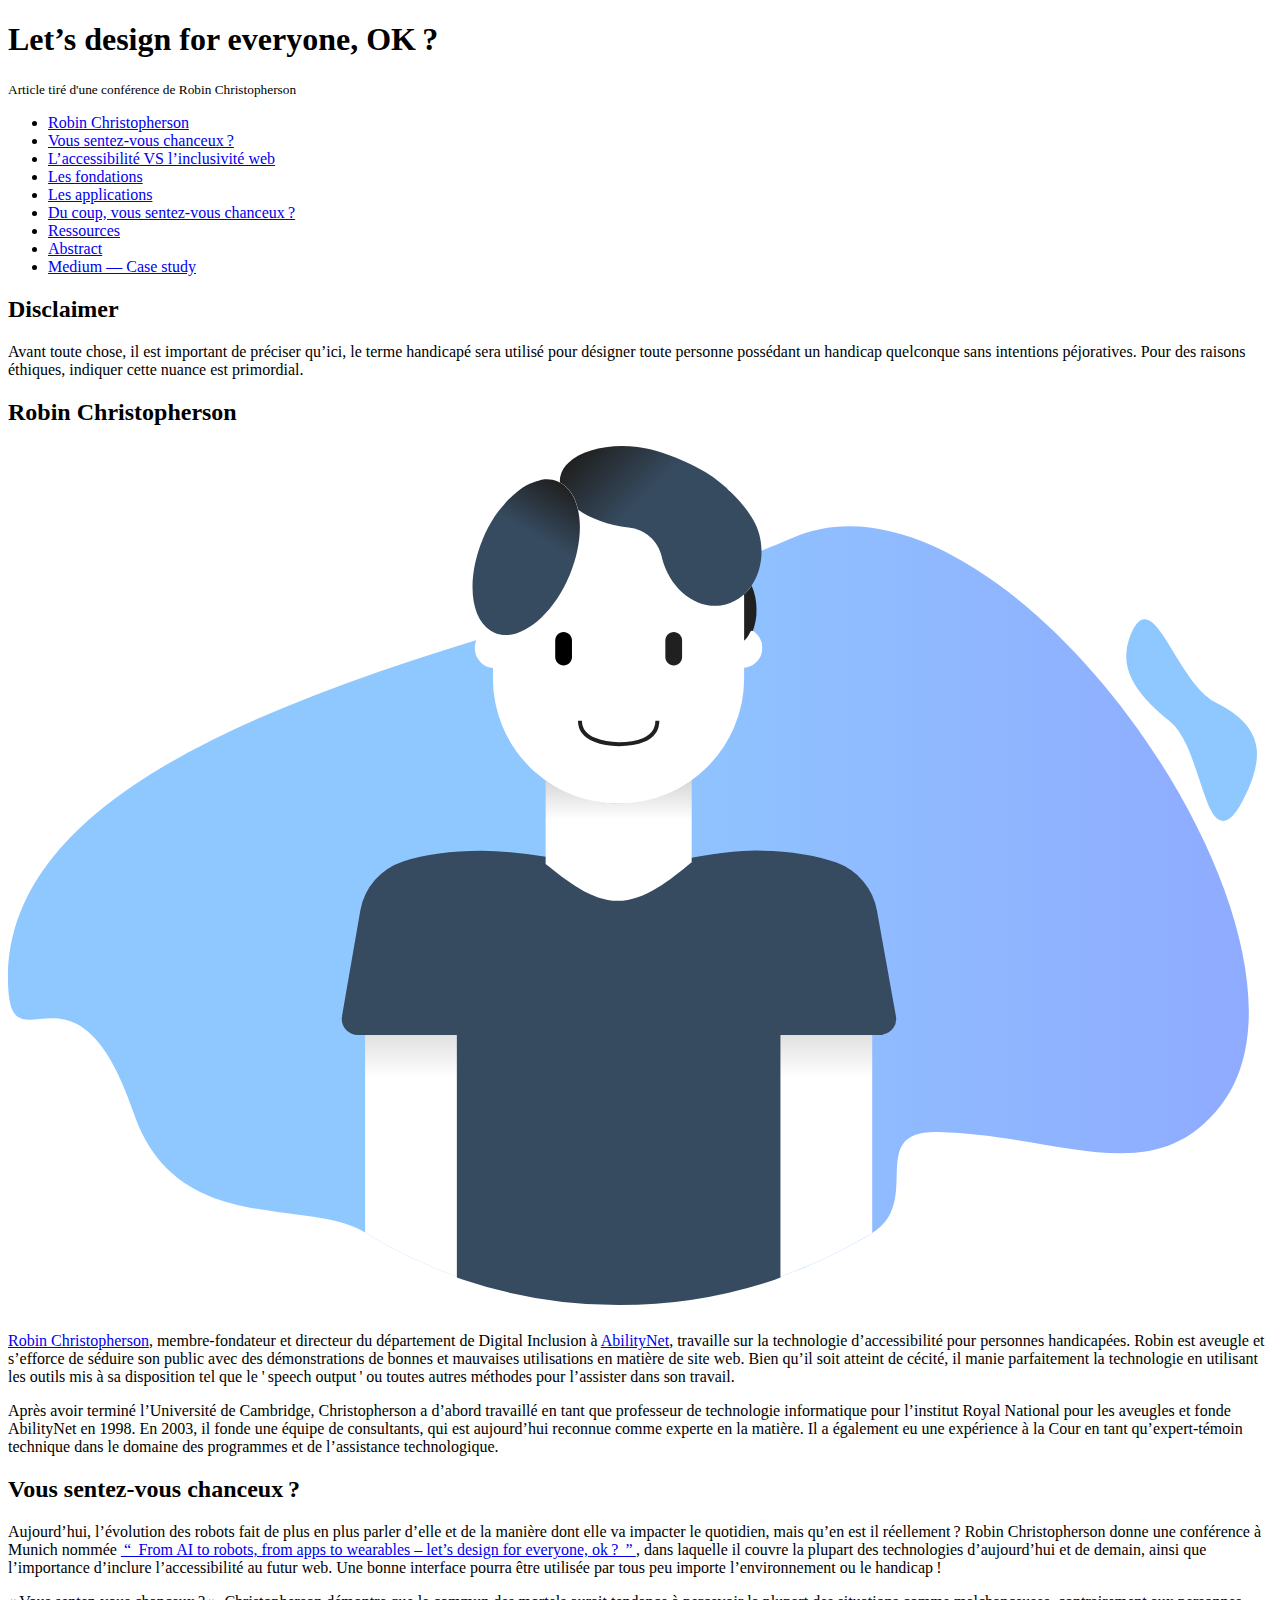
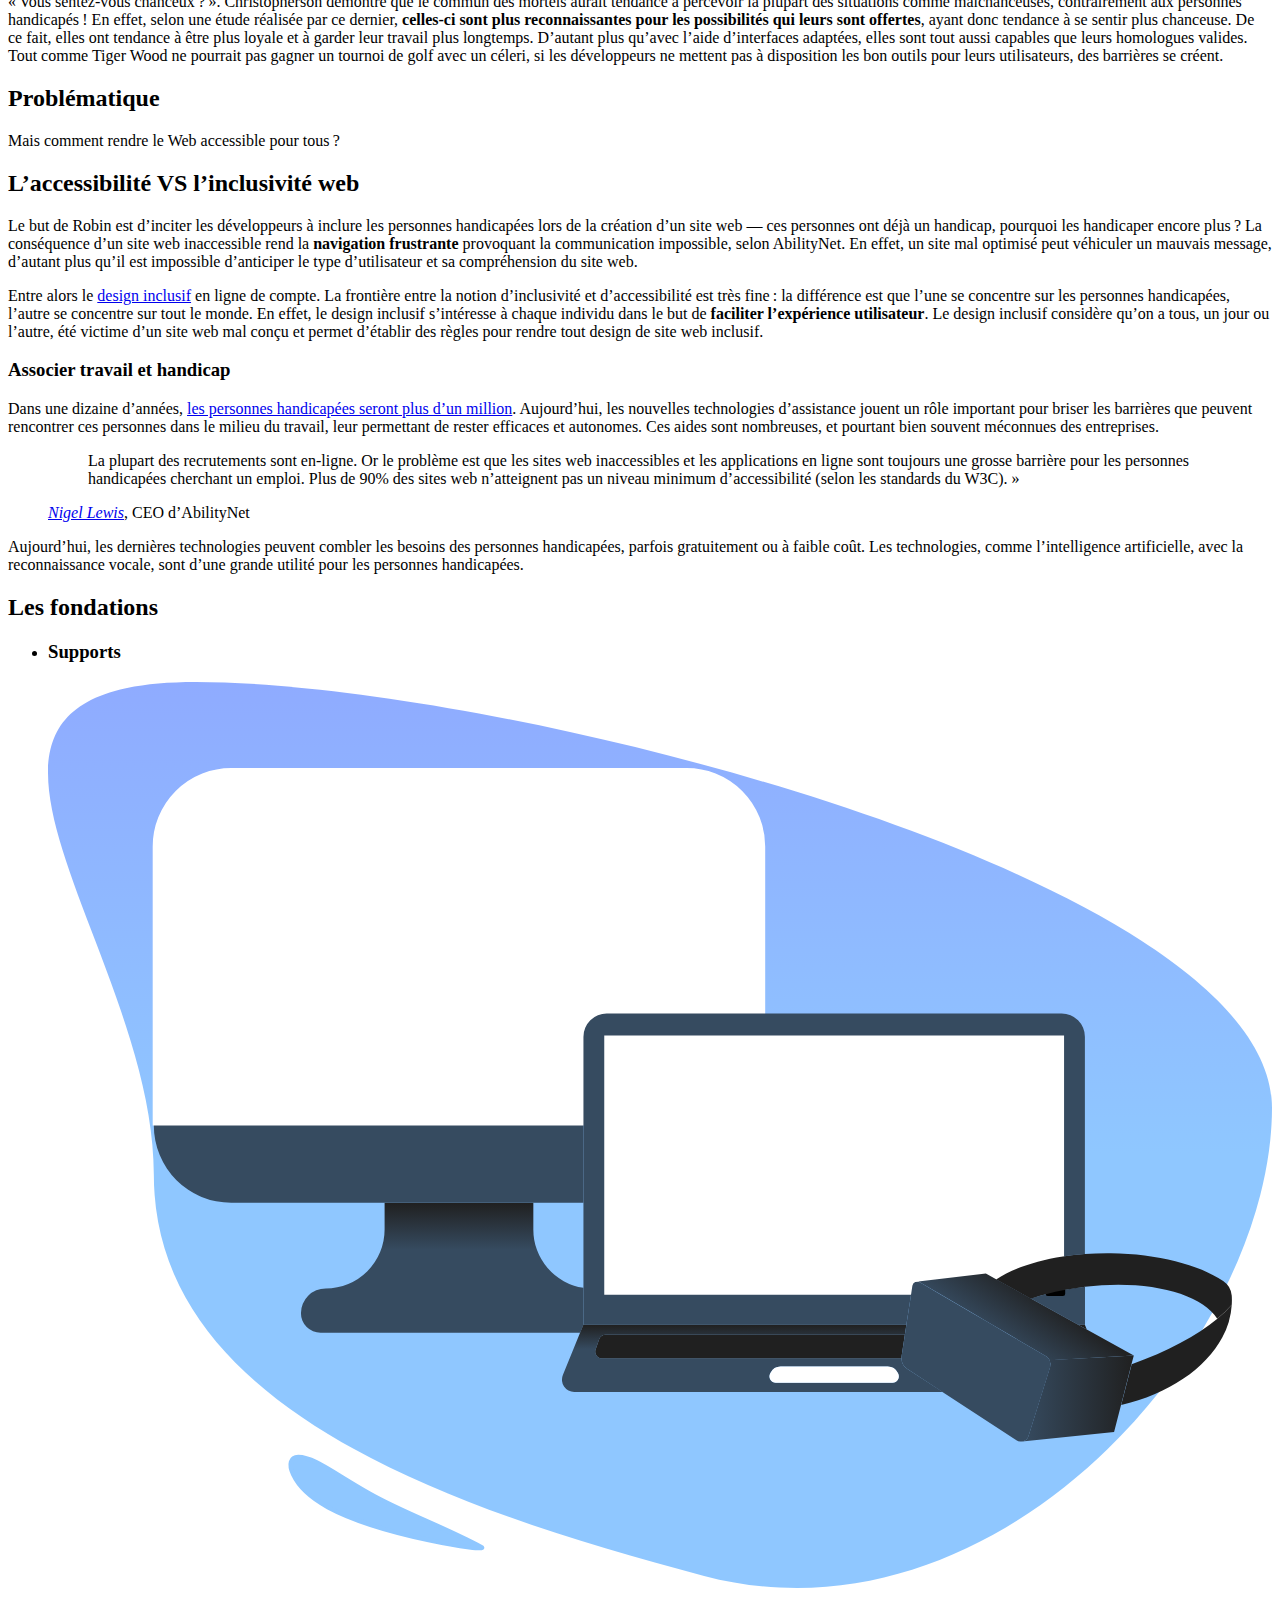
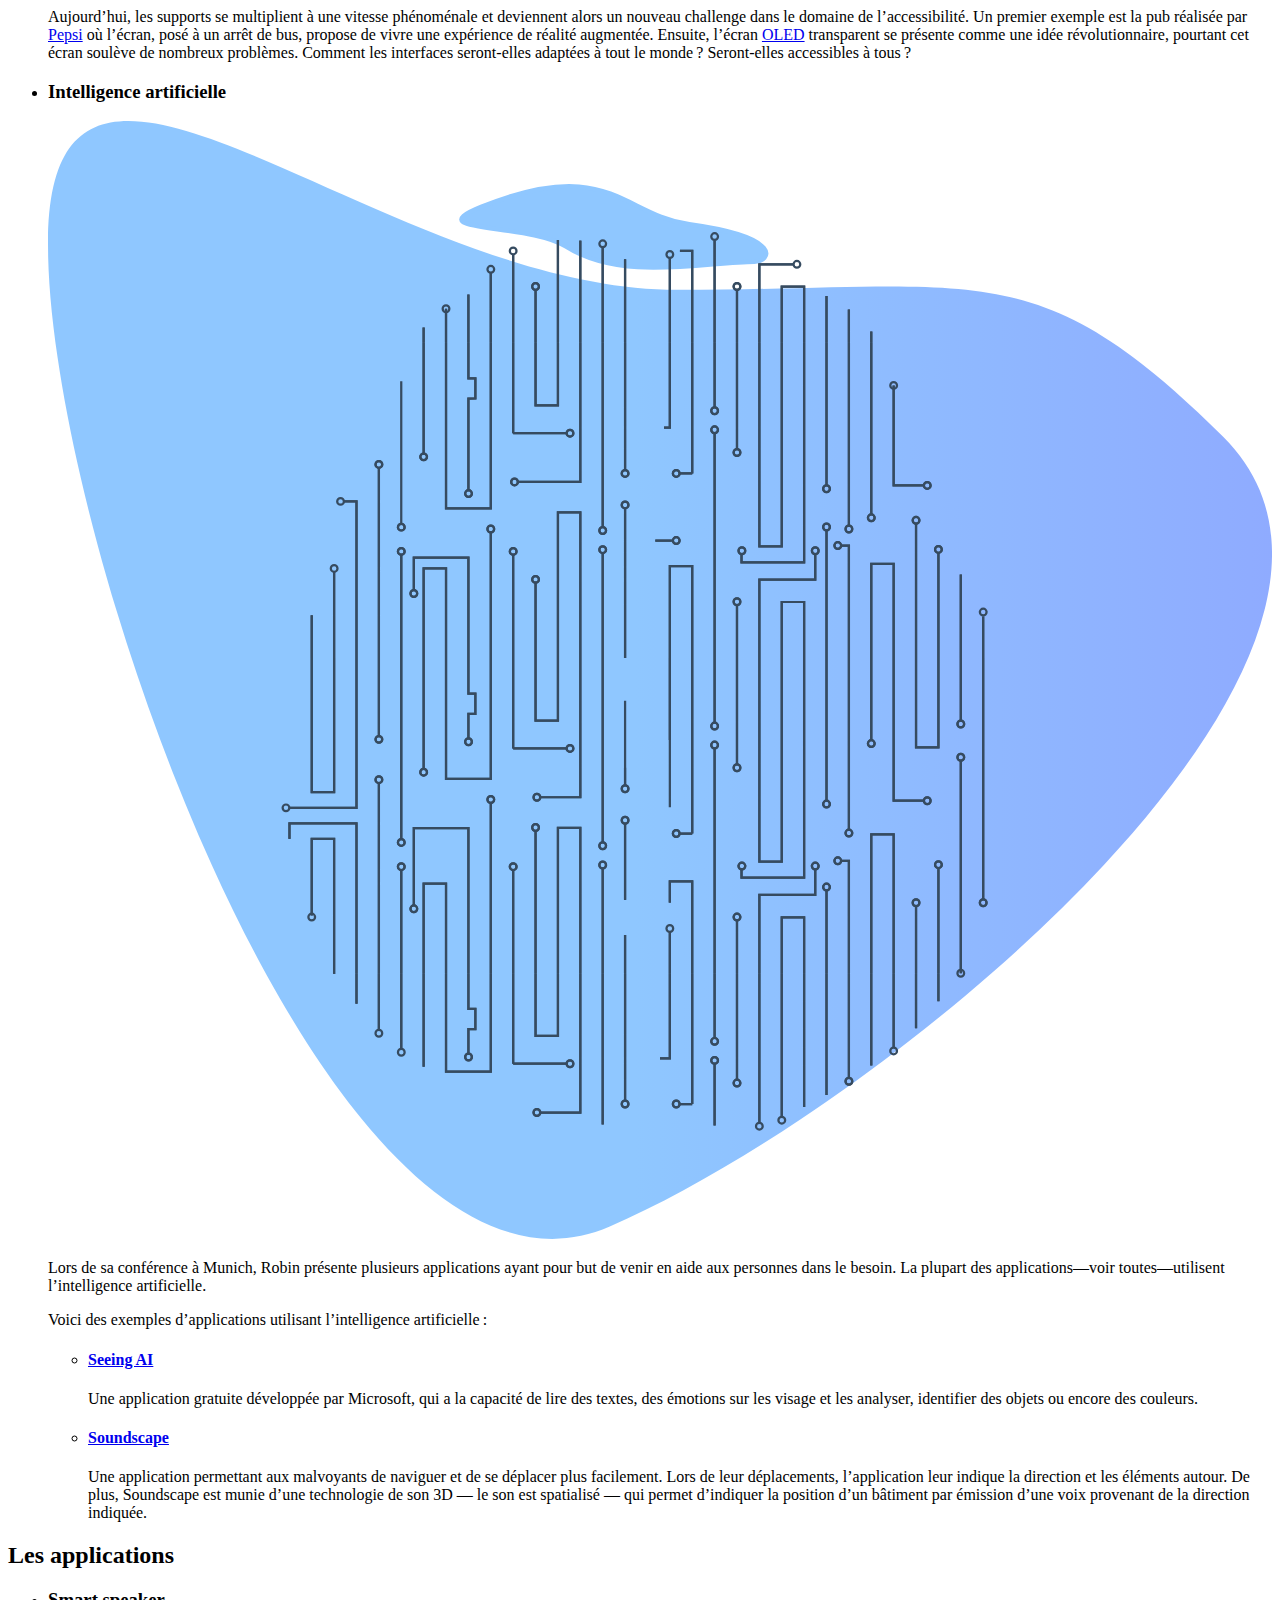
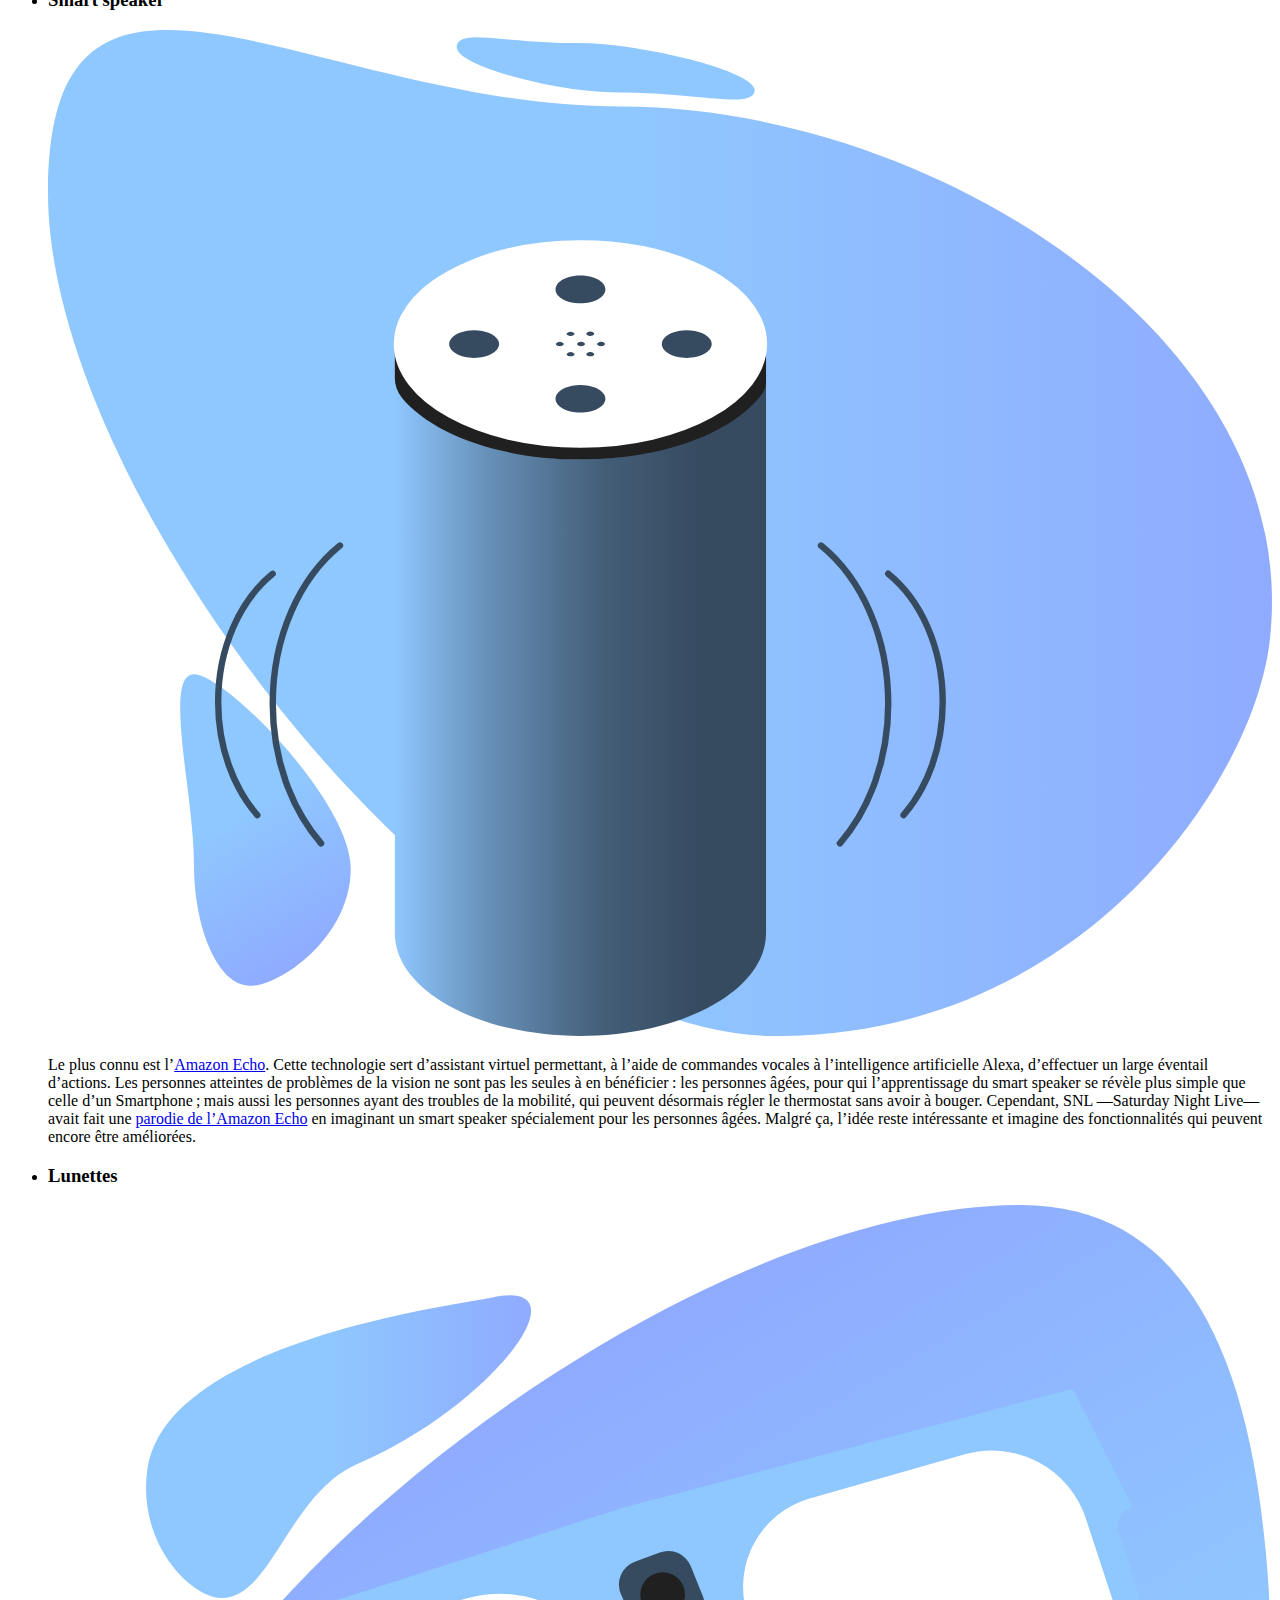
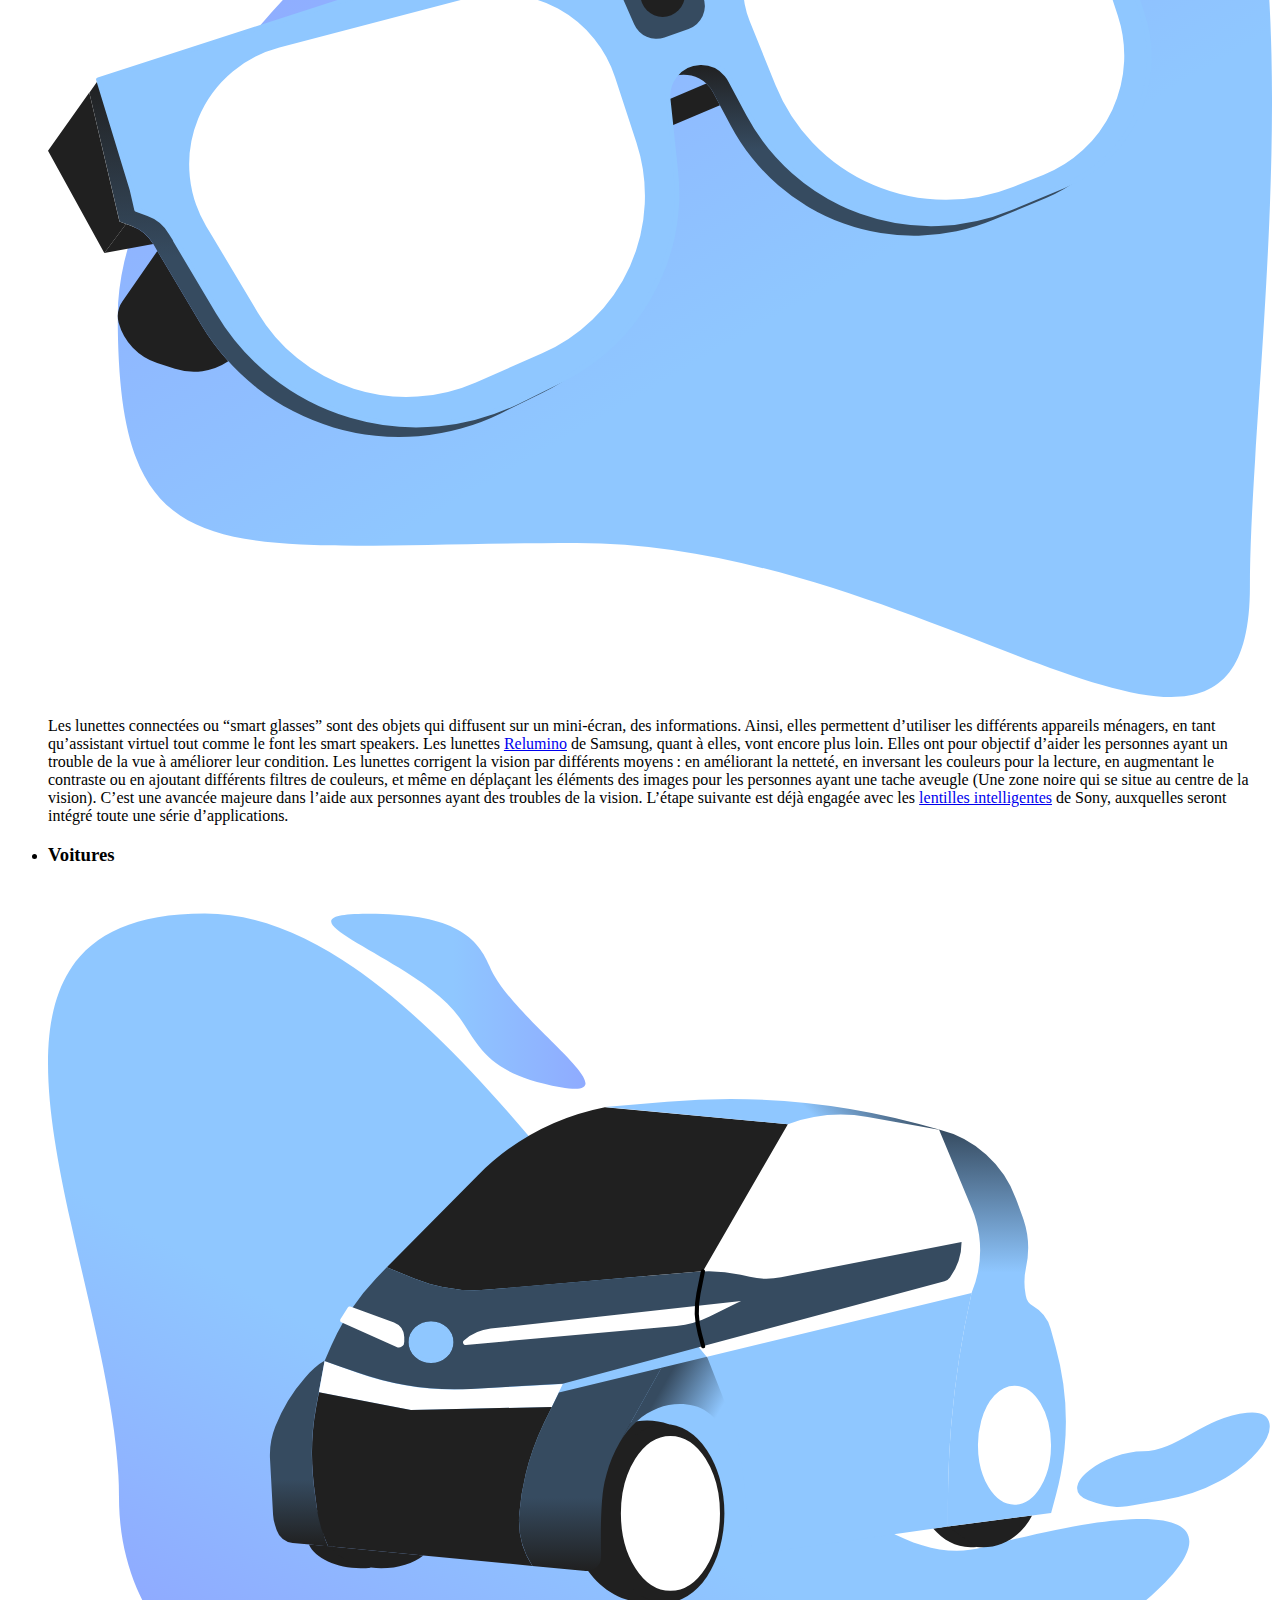
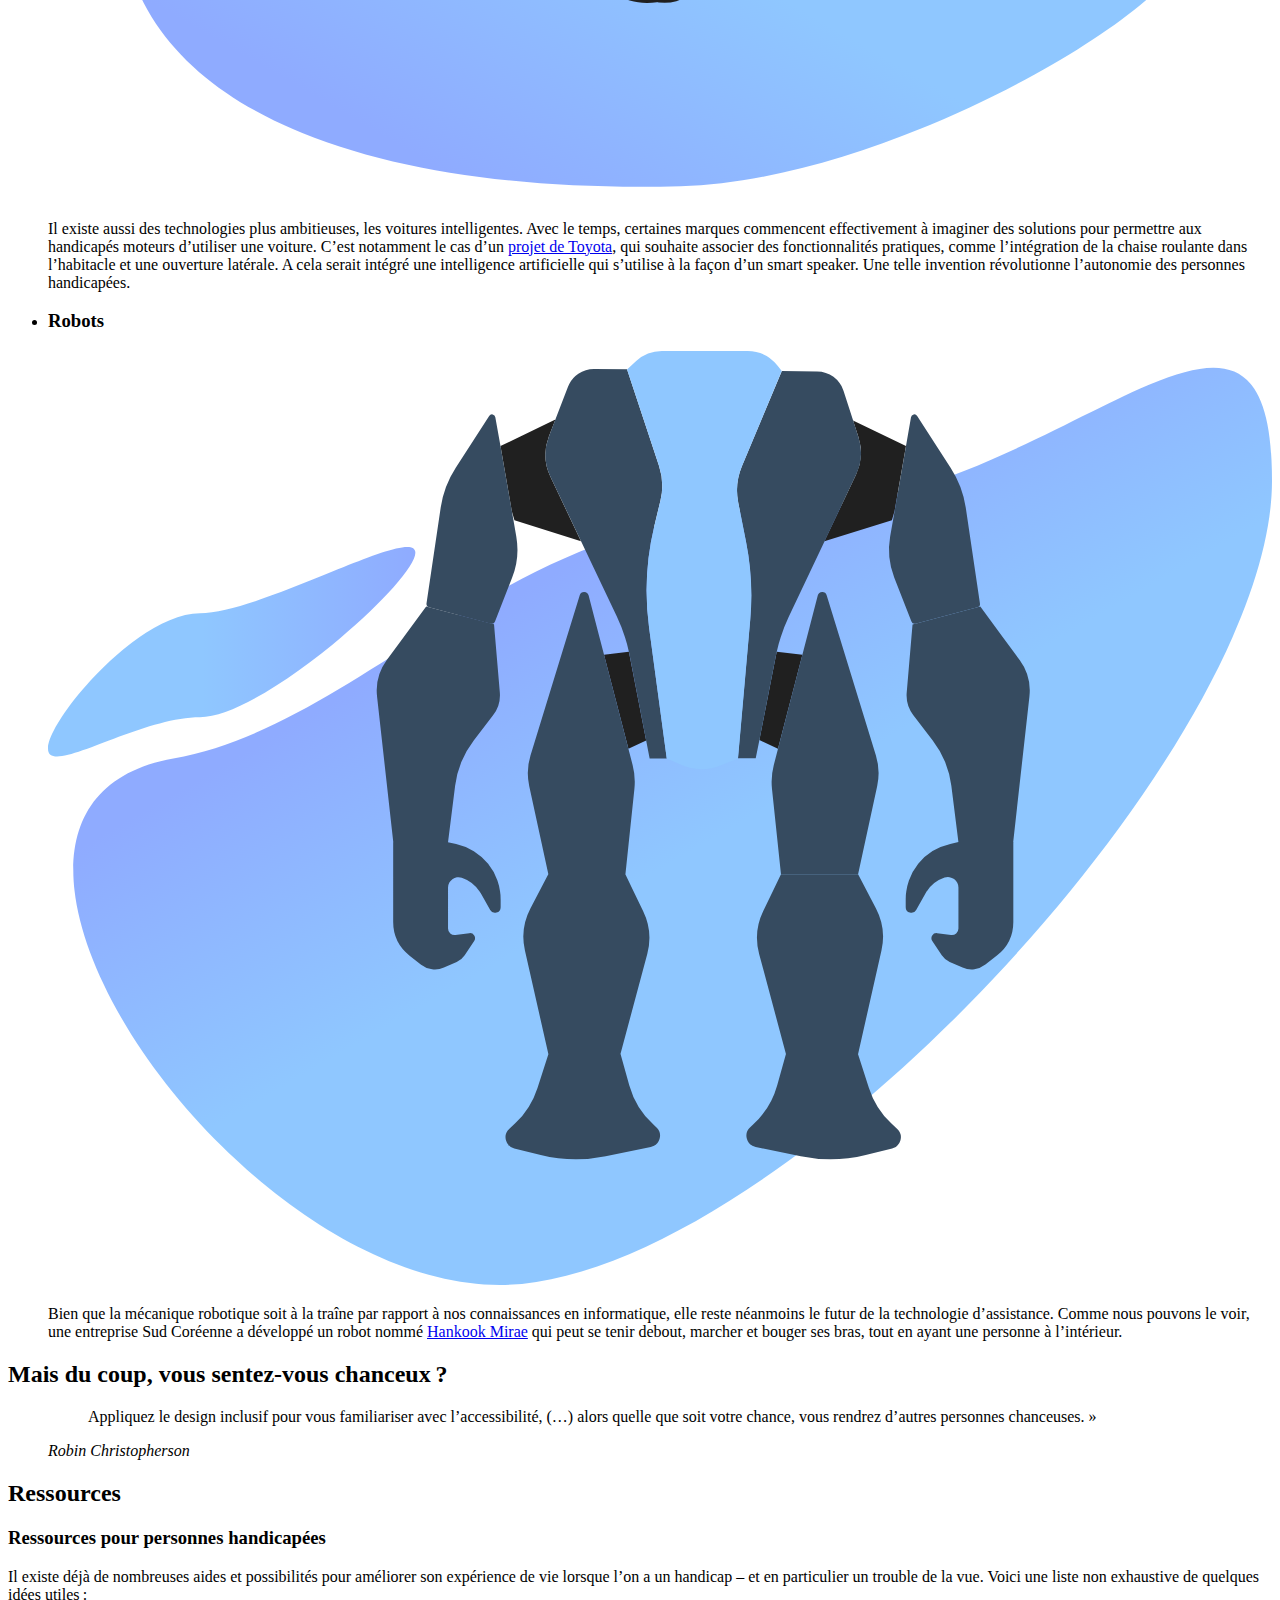
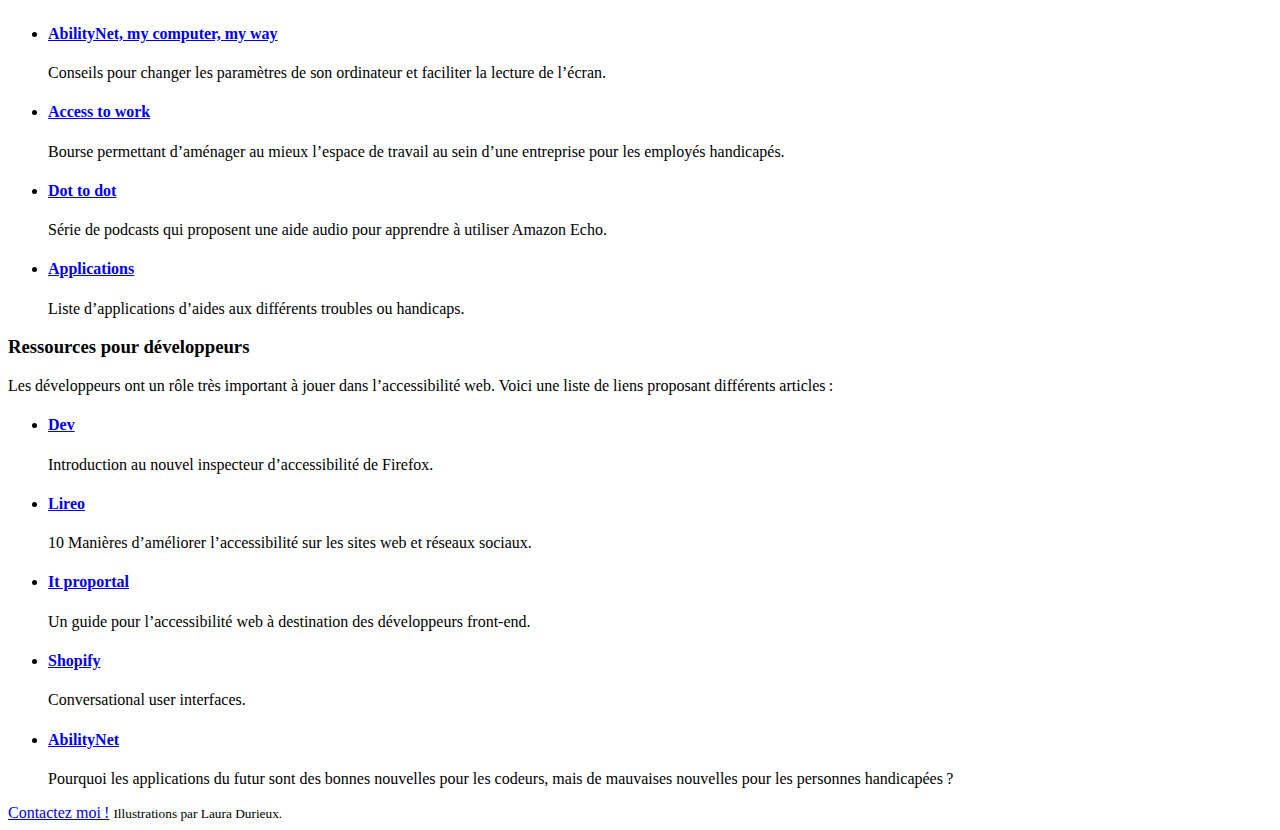
<file: 1-html/index.html>
<!DOCTYPE html>
<html lang="fr">
  <head>
    <title>Let’s design for everyone, OK&#8239;? - Robin Christophen</title>
    <meta charset="utf-8" />
    <meta name="viewport" content="width=device-width, initial-scale=1" />
  </head>
  <body>
    <header id="header">
      <h1>Let’s design for everyone, OK&#8239;?</h1>
      <small>Article tiré d'une conférence de Robin Christopherson</small>
      <nav>
        <ul>
          <li><a href="#robin">Robin Christopherson</a></li>
          <li><a href="#chance">Vous sentez-vous chanceux&#8239;?</a></li>
          <li><a href="#vs">L’accessibilité VS l’inclusivité web</a></li>
          <li><a href="#fondations">Les fondations</a></li>
          <li><a href="#applications">Les applications</a></li>
          <li>
            <a href="#conclusion">Du coup, vous sentez-vous chanceux&#8239;?</a>
          </li>
          <li><a href="#ressources">Ressources</a></li>
          <li><a target="_blank" href="abstract.html">Abstract</a></li>
          <li>
            <a
              target="_blank"
              href="https://medium.com/@lauradurieux/case-study-de-mon-premier-projet-web-544c65a23580"
              >Medium — Case study</a
            >
          </li>
        </ul>
      </nav>
    </header>
    <main>
      <aside id="disclaimer">
        <h2>Disclaimer</h2>
        <aside>
          Avant toute chose, il est important de préciser qu’ici, le terme
          handicapé sera utilisé pour désigner toute personne possédant un
          handicap quelconque sans intentions péjoratives. Pour des raisons
          éthiques, indiquer cette nuance est primordial.
        </aside>
      </aside>
      <section id="robin">
        <h2>Robin Christopherson</h2>
        <img
          src="svg/iolce_Robin.svg"
          alt="Illustration Robin Christopherson"
        />
        <p>
          <a
            target="_blank"
            href="https://www.abilitynet.org.uk/robin-christopherson-mbe-head-digital-inclusion"
            >Robin Christopherson</a
          >, membre-fondateur et directeur du département de Digital Inclusion à
          <a target="_blank" href="https://www.abilitynet.org.uk">AbilityNet</a
          >, travaille sur la technologie d’accessibilité pour personnes
          handicapées. Robin est aveugle et s’efforce de séduire son public avec
          des démonstrations de bonnes et mauvaises utilisations en matière de
          site web. Bien qu’il soit atteint de cécité, il manie parfaitement la
          technologie en utilisant les outils mis à sa disposition tel que le
          '&#8239;speech output&#8239;' ou toutes autres méthodes pour
          l’assister dans son travail.
        </p>

        <p>
          Après avoir terminé l’Université de Cambridge, Christopherson a
          d’abord travaillé en tant que professeur de technologie informatique
          pour l’institut Royal National pour les aveugles et fonde AbilityNet
          en 1998. En 2003, il fonde une équipe de consultants, qui est
          aujourd’hui reconnue comme experte en la matière. Il a également eu
          une expérience à la Cour en tant qu’expert-témoin technique dans le
          domaine des programmes et de l’assistance technologique.
        </p>
      </section>
      <section id="chance">
        <h2>Vous sentez-vous chanceux&#8239;?</h2>

        <p>
          Aujourd’hui, l’évolution des robots fait de plus en plus parler d’elle
          et de la manière dont elle va impacter le quotidien, mais qu’en est il
          réellement&#8239;? Robin Christopherson donne une conférence à Munich
          nommée
          <a target="_blank" href="https://vimeo.com/251338219"
            >&#8239;&ldquo;&#8239; From AI to robots, from apps to wearables
            &ndash; let’s design for everyone, ok&#8239;?
            &#8239;&rdquo;&#8239;</a
          >, dans laquelle il couvre la plupart des technologies d’aujourd’hui
          et de demain, ainsi que l’importance d’inclure l’accessibilité au
          futur web. Une bonne interface pourra être utilisée par tous peu
          importe l’environnement ou le handicap&#8239;!
        </p>

        <p>
          <q>&#8239;Vous sentez-vous chanceux&#8239;?&#8239;</q>. Christopherson
          démontre que le commun des mortels aurait tendance à percevoir la
          plupart des situations comme malchanceuses, contrairement aux
          personnes handicapés&#8239;! En effet, selon une étude réalisée par ce
          dernier,
          <strong
            >celles-ci sont plus reconnaissantes pour les possibilités qui leurs
            sont offertes</strong
          >, ayant donc tendance à se sentir plus chanceuse. De ce fait, elles
          ont tendance à être plus loyale et à garder leur travail plus
          longtemps. D’autant plus qu’avec l’aide d’interfaces adaptées, elles
          sont tout aussi capables que leurs homologues valides. Tout comme
          Tiger Wood ne pourrait pas gagner un tournoi de golf avec un céleri,
          si les développeurs ne mettent pas à disposition les bon outils pour
          leurs utilisateurs, des barrières se créent.
        </p>
      </section>
      <aside id="problem">
        <h2>Problématique</h2>
        <p>Mais comment rendre le Web accessible pour tous&#8239;?</p>
      </aside>
      <section id="vs">
        <h2>L’accessibilité VS l’inclusivité web</h2>
        <p>
          Le but de Robin est d’inciter les développeurs à inclure les personnes
          handicapées lors de la création d’un site web — ces personnes ont déjà
          un handicap, pourquoi les handicaper encore plus&#8239;? La
          conséquence d’un site web inaccessible rend la
          <strong>navigation frustrante</strong> provoquant la communication
          impossible, selon AbilityNet. En effet, un site mal optimisé peut
          véhiculer un mauvais message, d’autant plus qu’il est impossible
          d’anticiper le type d’utilisateur et sa compréhension du site web.
        </p>

        <p>
          Entre alors le
          <a
            target="_blank"
            href="https://www.abilitynet.org.uk/news-blogs/bank-robbers-future-tech-and-importance-inclusive-design"
            >design inclusif</a
          >
          en ligne de compte. La frontière entre la notion d’inclusivité et
          d’accessibilité est très fine&#8239;: la différence est que l’une se
          concentre sur les personnes handicapées, l’autre se concentre sur tout
          le monde. En effet, le design inclusif s’intéresse à chaque individu
          dans le but de <strong>faciliter l’expérience utilisateur</strong>. Le
          design inclusif considère qu’on a tous, un jour ou l’autre, été
          victime d’un site web mal conçu et permet d’établir des règles pour
          rendre tout design de site web inclusif.
        </p>

        <div id="travail">
          <h3>Associer travail et handicap</h3>
          <p>
            Dans une dizaine d’années,
            <a
              target="_blank"
              href="https://www.abilitynet.org.uk/news-blogs/abilitynet-tells-commons-select-committee-how-tech-can-help-disabled-people-workplace"
              >les personnes handicapées seront plus d’un million</a
            >. Aujourd’hui, les nouvelles technologies d’assistance jouent un
            rôle important pour briser les barrières que peuvent rencontrer ces
            personnes dans le milieu du travail, leur permettant de rester
            efficaces et autonomes. Ces aides sont nombreuses, et pourtant bien
            souvent méconnues des entreprises.
          </p>
          <figure>
            <blockquote>
              <p>
                La plupart des recrutements sont en-ligne. Or le problème est
                que les sites web inaccessibles et les applications en ligne
                sont toujours une grosse barrière pour les personnes handicapées
                cherchant un emploi. Plus de 90% des sites web n’atteignent pas
                un niveau minimum d’accessibilité (selon les standards du
                W3C).&nbsp;»
              </p>
            </blockquote>
            <figcaption>
              <cite
                ><a target="_blank" href="https://twitter.com/nigellewis18"
                  >Nigel Lewis</a
                ></cite
              >, CEO d’AbilityNet
            </figcaption>
          </figure>
          <p>
            Aujourd’hui, les dernières technologies peuvent combler les besoins
            des personnes handicapées, parfois gratuitement ou à faible coût.
            Les technologies, comme l’intelligence artificielle, avec la
            reconnaissance vocale, sont d’une grande utilité pour les personnes
            handicapées.
          </p>
        </div>
      </section>
      <section id="fondations">
        <h2>Les fondations</h2>
        <ul>
          <li>
            <h3>Supports</h3>
            <img src="svg/iolce_supports.svg" alt="Illustration supports" />
            <p>
              Aujourd’hui, les supports se multiplient à une vitesse phénoménale
              et deviennent alors un nouveau challenge dans le domaine de
              l’accessibilité. Un premier exemple est la pub réalisée par
              <a target="_blank" href="youtube.com/watch?v=Go9rf9GmYpM"
                >Pepsi</a
              >
              où l’écran, posé à un arrêt de bus, propose de vivre une
              expérience de réalité augmentée. Ensuite, l’écran
              <a target="_blank" href="youtube.com/watch?v=ICVmbZPhaKE">OLED</a>
              transparent se présente comme une idée révolutionnaire, pourtant
              cet écran soulève de nombreux problèmes. Comment les interfaces
              seront-elles adaptées à tout le monde&#8239;? Seront-elles
              accessibles à tous&#8239;?
            </p>
          </li>
          <li>
            <h3>Intelligence artificielle</h3>
            <img
              src="svg/iolce_ai.svg"
              alt="Illustration itelligence articielle"
            />
            <p>
              Lors de sa conférence à Munich, Robin présente plusieurs
              applications ayant pour but de venir en aide aux personnes dans le
              besoin. La plupart des applications—voir toutes—utilisent
              l’intelligence artificielle.
            </p>
            <p>
              Voici des exemples d’applications utilisant l’intelligence
              artificielle&#8239;:
            </p>
            <ul>
              <li>
                <h4>
                  <a
                    target="_blank"
                    href="https://www.microsoft.com/en-us/seeing-ai"
                    >Seeing AI</a
                  >
                </h4>
                <p>
                  Une application gratuite développée par Microsoft, qui a la
                  capacité de lire des textes, des émotions sur les visage et
                  les analyser, identifier des objets ou encore des couleurs.
                </p>
              </li>
              <li>
                <h4>
                  <a
                    target="_blank"
                    href="https://www.microsoft.com/en-us/research/product/soundscape/"
                    >Soundscape</a
                  >
                </h4>
                <p>
                  Une application permettant aux malvoyants de naviguer et de se
                  déplacer plus facilement. Lors de leur déplacements,
                  l’application leur indique la direction et les éléments
                  autour. De plus, Soundscape est munie d’une technologie de son
                  3D — le son est spatialisé — qui permet d’indiquer la position
                  d’un bâtiment par émission d’une voix provenant de la
                  direction indiquée.
                </p>
              </li>
            </ul>
          </li>
        </ul>
      </section>

      <section id="applications">
        <h2>Les applications</h2>
        <ul>
          <li>
            <h3>Smart speaker</h3>
            <img src="svg/iolce_echo.svg" alt="Illustration smart speaker" />
            <p>
              Le plus connu est l’<a
                target="_blank"
                href="https://www.abilitynet.org.uk/news-blogs/how-do-alexa-and-amazon-echo-help-disabled-people"
                >Amazon Echo</a
              >. Cette technologie sert d’assistant virtuel permettant, à l’aide
              de commandes vocales à l’intelligence artificielle Alexa,
              d’effectuer un large éventail d’actions. Les personnes atteintes
              de problèmes de la vision ne sont pas les seules à en
              bénéficier&#8239;: les personnes âgées, pour qui l’apprentissage
              du smart speaker se révèle plus simple que celle d’un
              Smartphone&#8239;;&#8239;mais aussi les personnes ayant des
              troubles de la mobilité, qui peuvent désormais régler le
              thermostat sans avoir à bouger. Cependant, SNL —Saturday Night
              Live— avait fait une
              <a
                target="_blank"
                href="https://www.youtube.com/watch?v=eMwz487yG9I"
                >parodie de l’Amazon Echo</a
              >
              en imaginant un smart speaker spécialement pour les personnes
              âgées. Malgré ça, l’idée reste intéressante et imagine des
              fonctionnalités qui peuvent encore être améliorées.
            </p>
          </li>
          <li>
            <h3>Lunettes</h3>
            <img
              src="svg/iolce_relumino.svg"
              alt="Illustration lunettes connectées"
            />
            <p>
              Les lunettes connectées ou “smart glasses” sont des objets qui
              diffusent sur un mini-écran, des informations. Ainsi, elles
              permettent d’utiliser les différents appareils ménagers, en tant
              qu’assistant virtuel tout comme le font les smart speakers. Les
              lunettes
              <a target="_blank" href="youtube.com/watch?v=cmal7zgwlMU"
                >Relumino</a
              >
              de Samsung, quant à elles, vont encore plus loin. Elles ont pour
              objectif d’aider les personnes ayant un trouble de la vue à
              améliorer leur condition. Les lunettes corrigent la vision par
              différents moyens&#8239;: en améliorant la netteté, en inversant
              les couleurs pour la lecture, en augmentant le contraste ou en
              ajoutant différents filtres de couleurs, et même en déplaçant les
              éléments des images pour les personnes ayant une tache aveugle
              (Une zone noire qui se situe au centre de la vision). C’est une
              avancée majeure dans l’aide aux personnes ayant des troubles de la
              vision. L’étape suivante est déjà engagée avec les
              <a target="_blank" href="youtube.com/watch?v=MJsDitmsyb4"
                >lentilles intelligentes</a
              >
              de Sony, auxquelles seront intégré toute une série d’applications.
            </p>
          </li>
          <li>
            <h3>Voitures</h3>
            <img src="svg/iolce_car.svg" alt="Illustration voiture connectée" />
            <p>
              Il existe aussi des technologies plus ambitieuses, les voitures
              intelligentes. Avec le temps, certaines marques commencent
              effectivement à imaginer des solutions pour permettre aux
              handicapés moteurs d’utiliser une voiture. C’est notamment le cas
              d’un
              <a target="_blank" href="youtube.com/watch?v=2KRVcwwLRjw"
                >projet de Toyota</a
              >, qui souhaite associer des fonctionnalités pratiques, comme
              l’intégration de la chaise roulante dans l’habitacle et une
              ouverture latérale. A cela serait intégré une intelligence
              artificielle qui s’utilise à la façon d’un smart speaker. Une
              telle invention révolutionne l’autonomie des personnes
              handicapées.
            </p>
          </li>
          <li>
            <h3>Robots</h3>
            <img src="svg/iolce_Hankook.svg" alt="Illustration Hankook Mirea" />
            <p>
              Bien que la mécanique robotique soit à la traîne par rapport à nos
              connaissances en informatique, elle reste néanmoins le futur de la
              technologie d’assistance. Comme nous pouvons le voir, une
              entreprise Sud Coréenne a développé un robot nommé
              <a target="_blank" href="youtube.com/watch?v=8NHwvbVyKi0"
                >Hankook Mirae</a
              >
              qui peut se tenir debout, marcher et bouger ses bras, tout en
              ayant une personne à l’intérieur.
            </p>
          </li>
        </ul>
      </section>

      <aside id="conclusion">
        <h2>Mais du coup, vous sentez-vous chanceux&#8239;?</h2>
        <figure>
          <blockquote>
            <p>
              Appliquez le design inclusif pour vous familiariser avec
              l’accessibilité, (…) alors quelle que soit votre chance, vous
              rendrez d’autres personnes chanceuses.&nbsp;»
            </p>
          </blockquote>
          <figcaption><cite>Robin Christopherson</cite></figcaption>
        </figure>
      </aside>

      <section id="ressources">
        <h2>Ressources</h2>
        <div>
          <h3>Ressources pour personnes handicapées</h3>
          <p>
            Il existe déjà de nombreuses aides et possibilités pour améliorer
            son expérience de vie lorsque l’on a un handicap – et en particulier
            un trouble de la vue. Voici une liste non exhaustive de quelques
            idées utiles&#8239;:
          </p>
          <ul>
            <li>
              <h4>
                <a target="_blank" href=" https://mcmw.abilitynet.org.uk/mcmw"
                  >AbilityNet, my computer, my way</a
                >
              </h4>
              <p>
                Conseils pour changer les paramètres de son ordinateur et
                faciliter la lecture de l’écran.
              </p>
            </li>
            <li>
              <h4>
                <a target="_blank" href="https://www.gov.uk/access-to-work"
                  >Access to work</a
                >
              </h4>
              <p>
                Bourse permettant d’aménager au mieux l’espace de travail au
                sein d’une entreprise pour les employés handicapés.
              </p>
            </li>
            <li>
              <h4>
                <a
                  target="_blank"
                  href="https://itunes.apple.com/us/podcast/dot-to-dot/id1205291265"
                  >Dot to dot</a
                >
              </h4>
              <p>
                Série de podcasts qui proposent une aide audio pour apprendre à
                utiliser Amazon Echo.
              </p>
            </li>
            <li>
              <h4>
                <a
                  target="_blank"
                  href="http://www.assistireland.ie/eng/Information/Information_Sheets/Apps_for_People_with_Disabilities_and_Older_People.html"
                  >Applications</a
                >
              </h4>
              <p>
                Liste d’applications d’aides aux différents troubles ou
                handicaps.
              </p>
            </li>
          </ul>
        </div>
        <div>
          <h3>Ressources pour développeurs</h3>
          <p>
            Les développeurs ont un rôle très important à jouer dans
            l’accessibilité web. Voici une liste de liens proposant différents
            articles&#8239;:
          </p>
          <ul>
            <li>
              <h4>
                <a
                  target="_blank"
                  href="https://dev.to/kball/friday-frontend-accessibility-inspector-edition-1l73 "
                  >Dev</a
                >
              </h4>
              <p>
                Introduction au nouvel inspecteur d’accessibilité de Firefox.
              </p>
            </li>
            <li>
              <h4>
                <a
                  target="_blank"
                  href="https://www.lireo.com/10-ways-to-improve-accessibility-on-websites-and-social-media/"
                  >Lireo</a
                >
              </h4>
              <p>
                10 Manières d’améliorer l’accessibilité sur les sites web et
                réseaux sociaux.
              </p>
            </li>
            <li>
              <h4>
                <a
                  target="_blank"
                  href="https://www.itproportal.com/features/a-guide-to-web-accessibility-for-frontend-developers/"
                  >It proportal</a
                >
              </h4>
              <p>
                Un guide pour l’accessibilité web à destination des développeurs
                front-end.
              </p>
            </li>
            <li>
              <h4>
                <a
                  target="_blank"
                  href="https://www.shopify.com/partners/blog/conversational-user-interfaces"
                  >Shopify</a
                >
              </h4>
              <p>Conversational user interfaces.</p>
            </li>
            <li>
              <h4>
                <a
                  target="_blank"
                  href="https://www.abilitynet.org.uk/news-blogs/why-future-apps-good-news-developers-bad-news-%C2%A0people-disabilities"
                  >AbilityNet</a
                >
              </h4>
              <p>
                Pourquoi les applications du futur sont des bonnes nouvelles
                pour les codeurs, mais de mauvaises nouvelles pour les personnes
                handicapées&#8239;?
              </p>
            </li>
          </ul>
        </div>
      </section>
    </main>
    <footer>
      <a target="_blank" href="mailto:laura.durieux@businessinsidesoftware.be"
        >Contactez moi&#8239;!</a
      >
      <small>Illustrations par Laura Durieux.</small>
    </footer>
  </body>
</html>
</file>
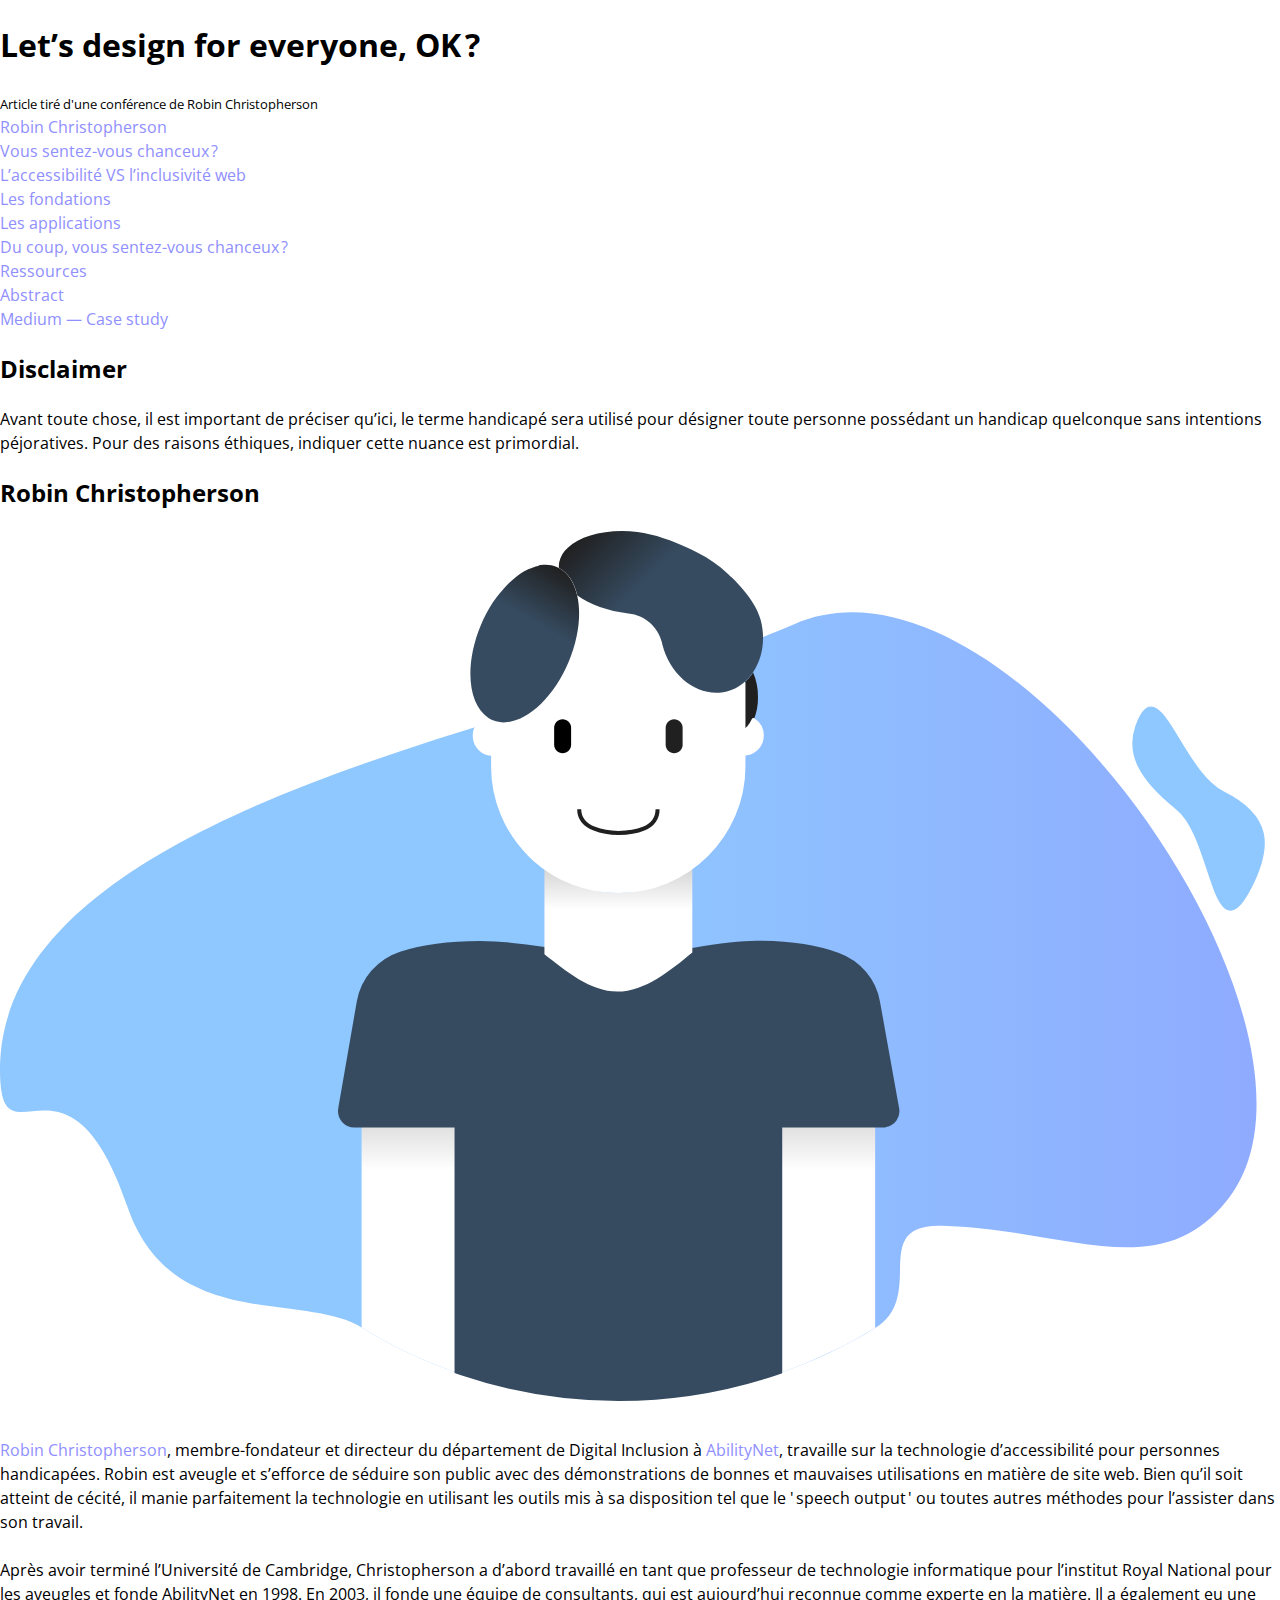
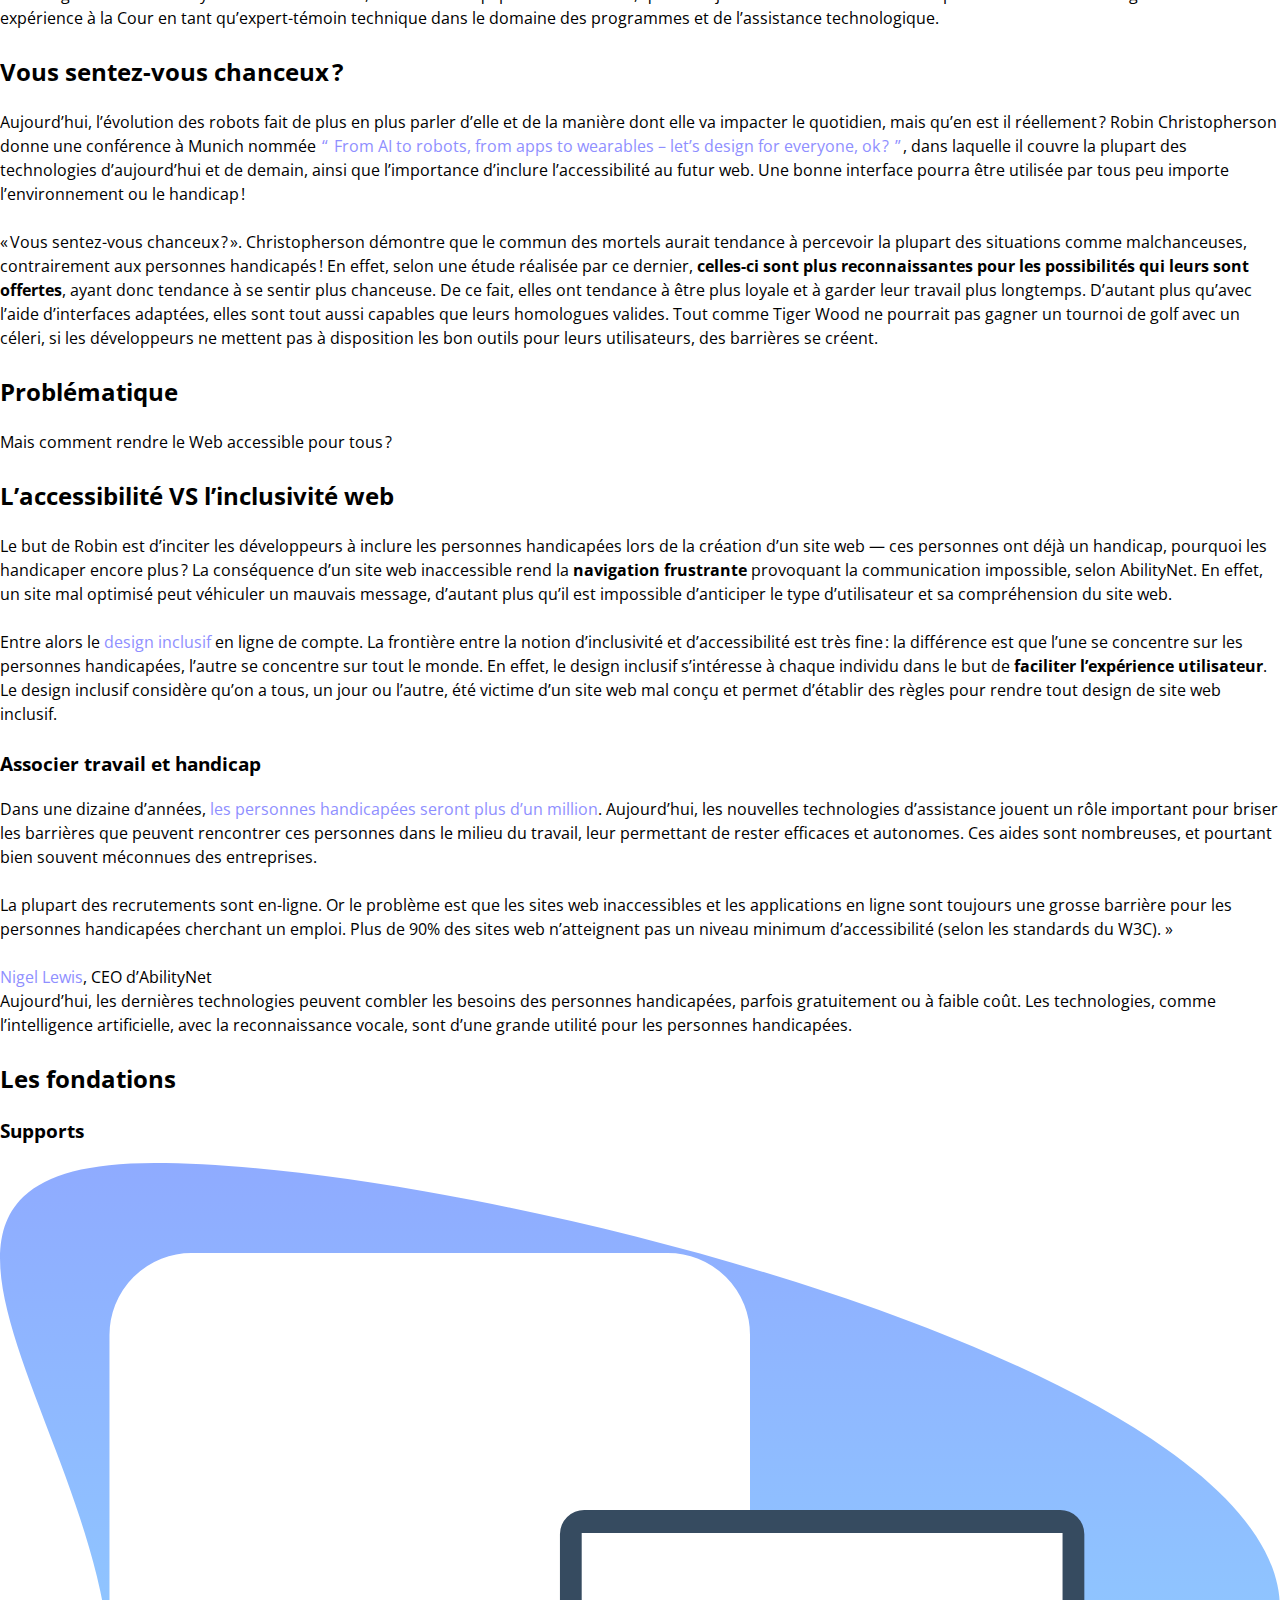
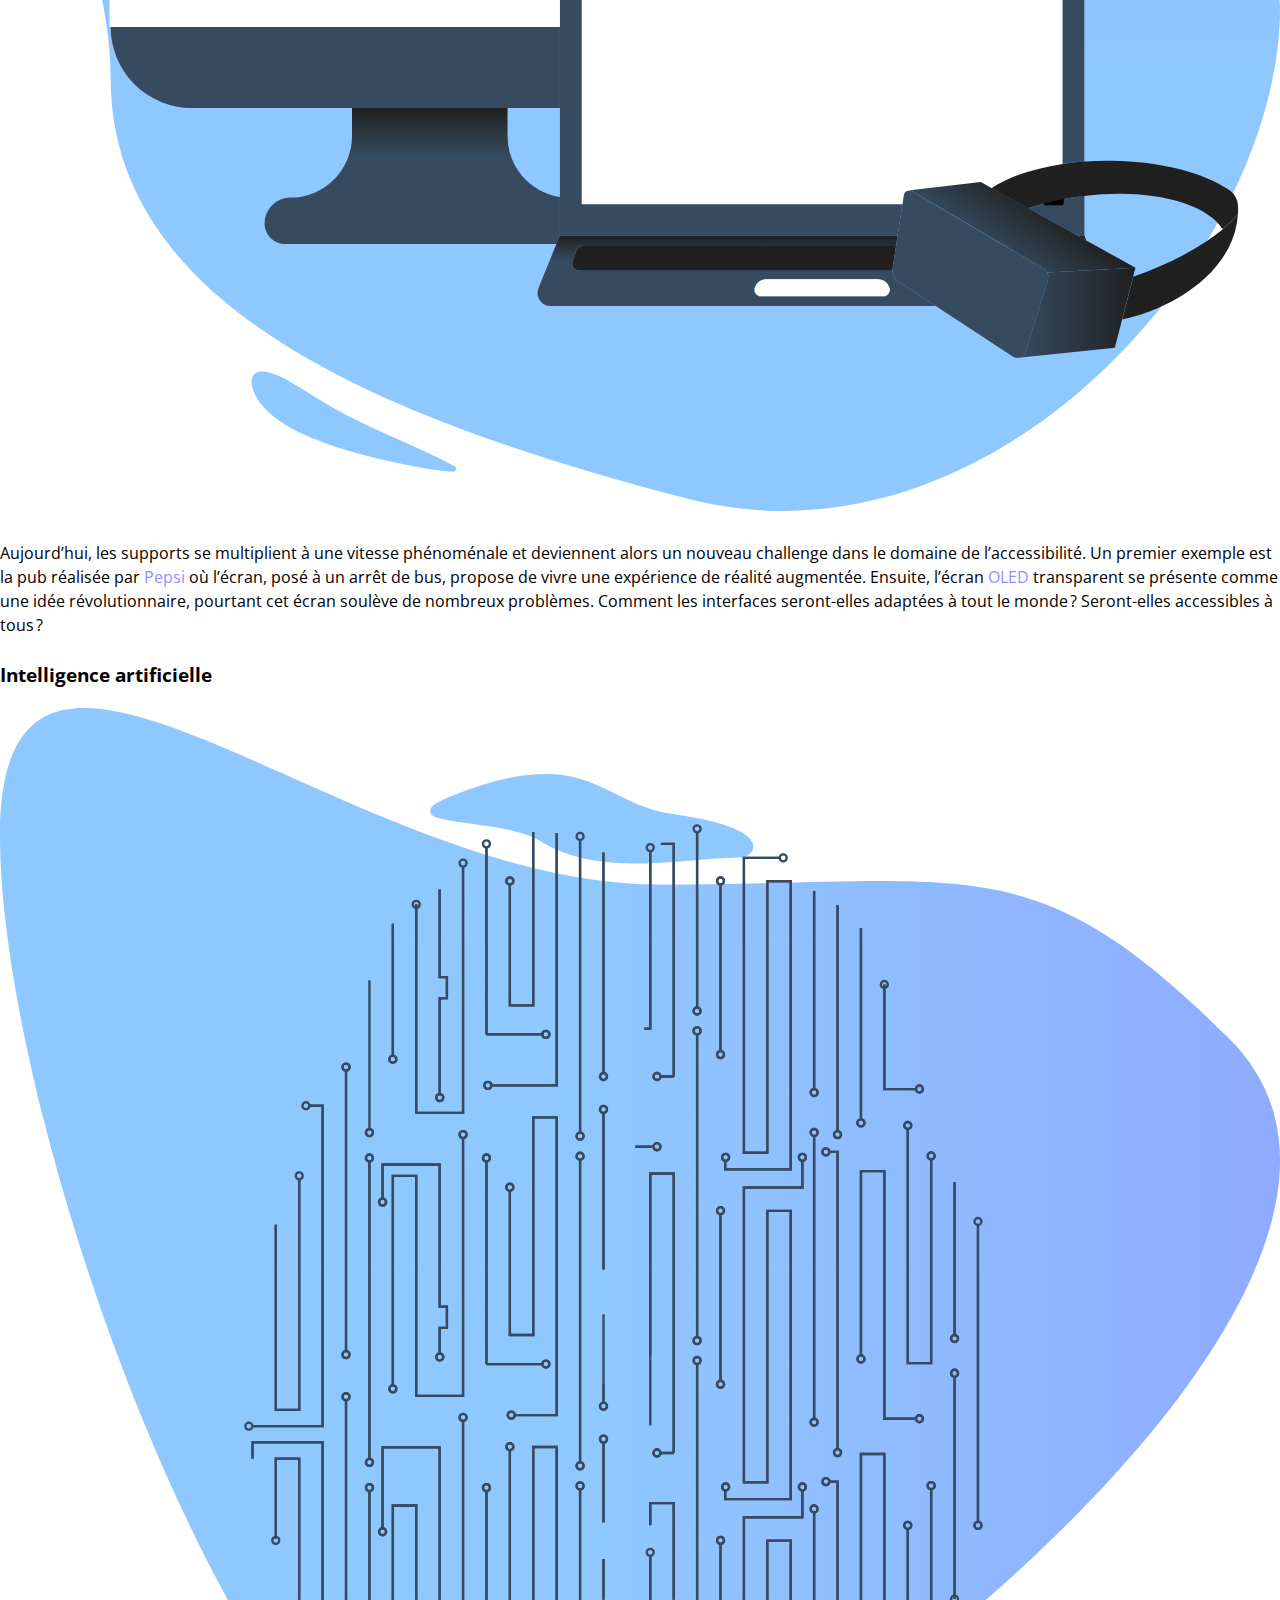
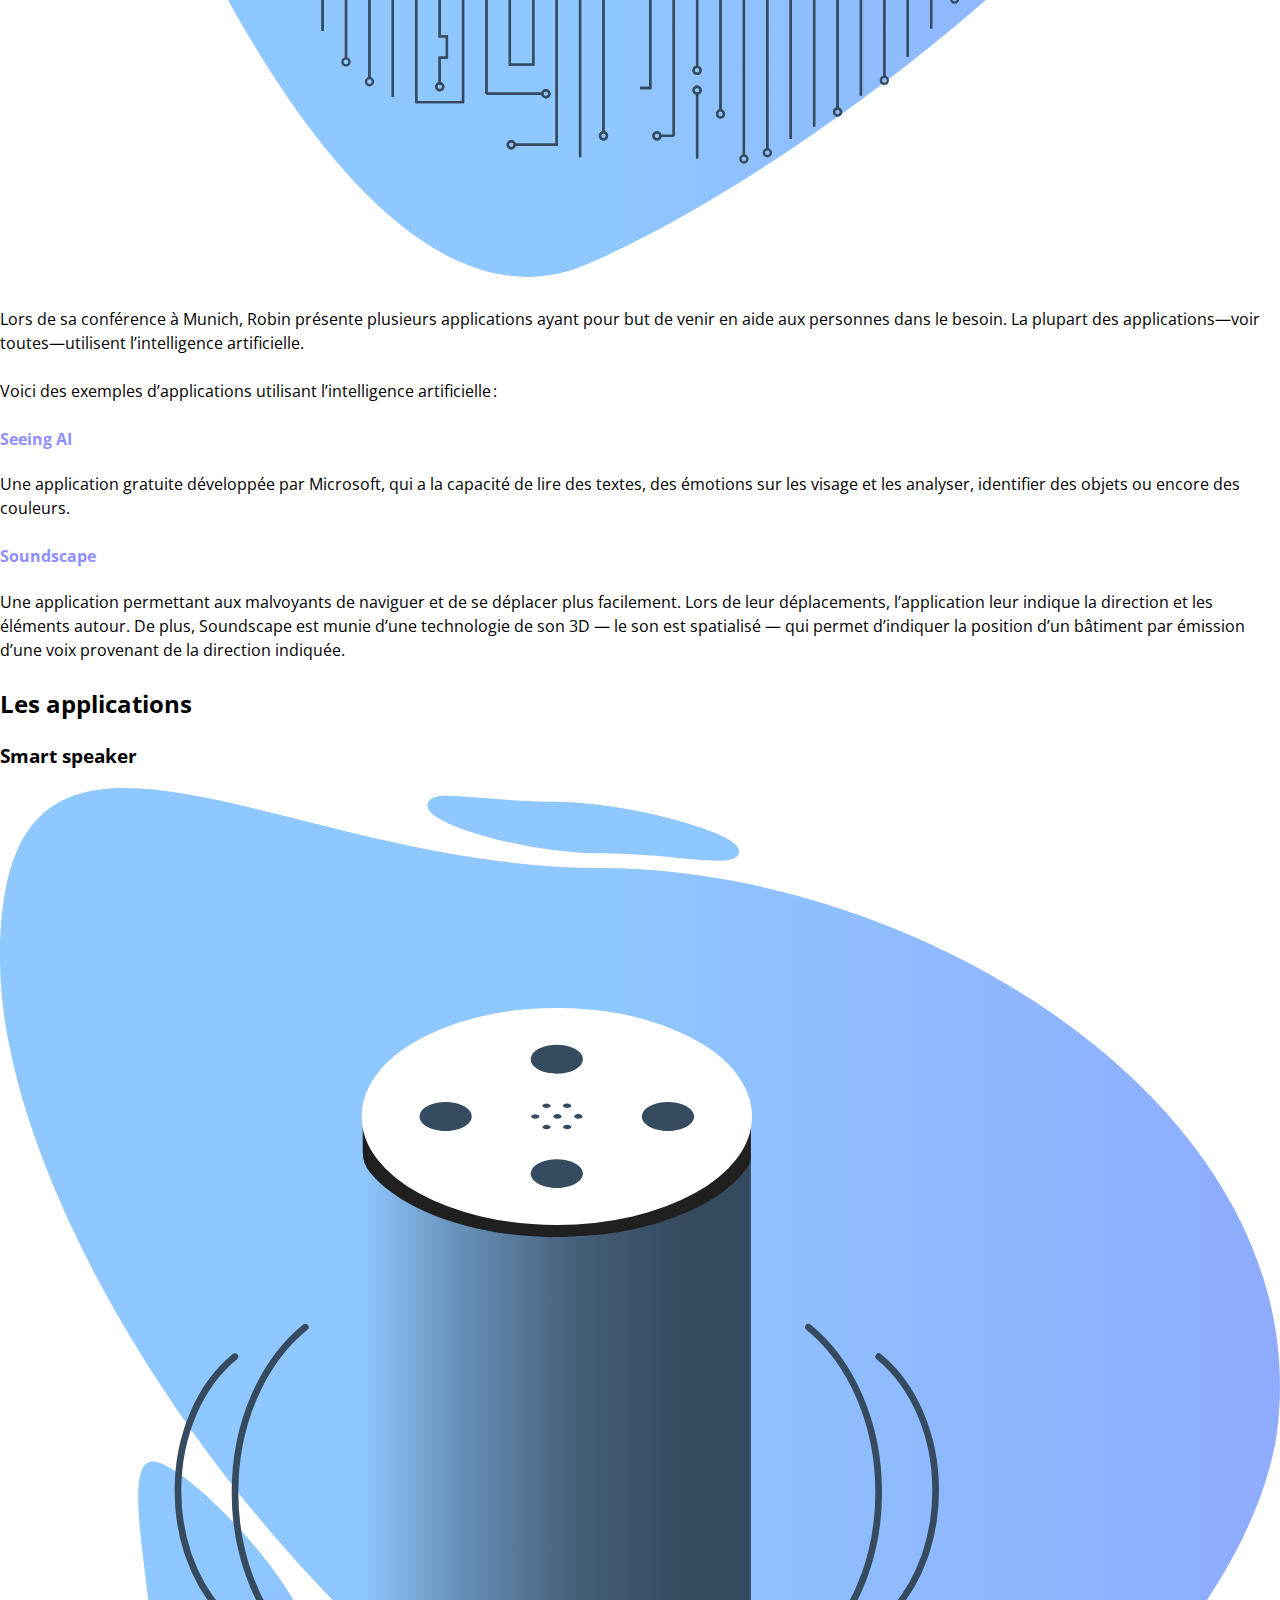
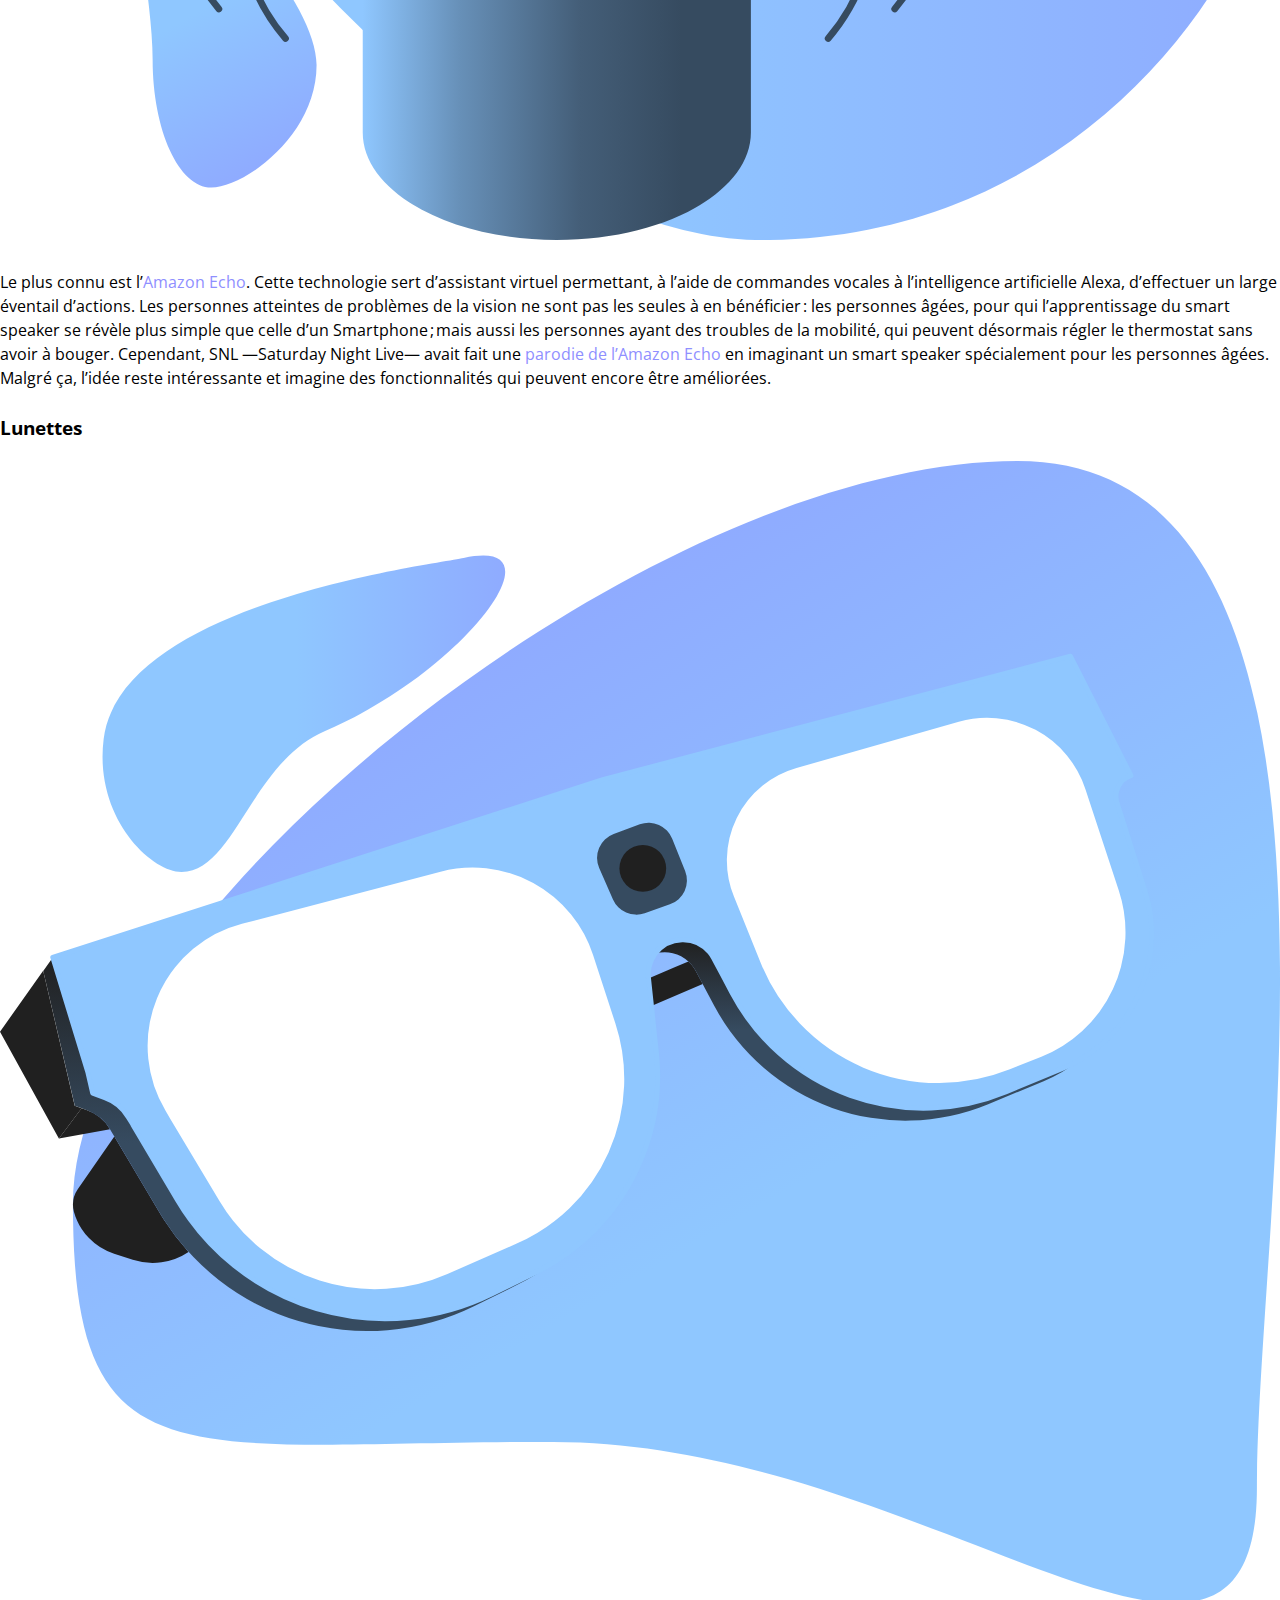
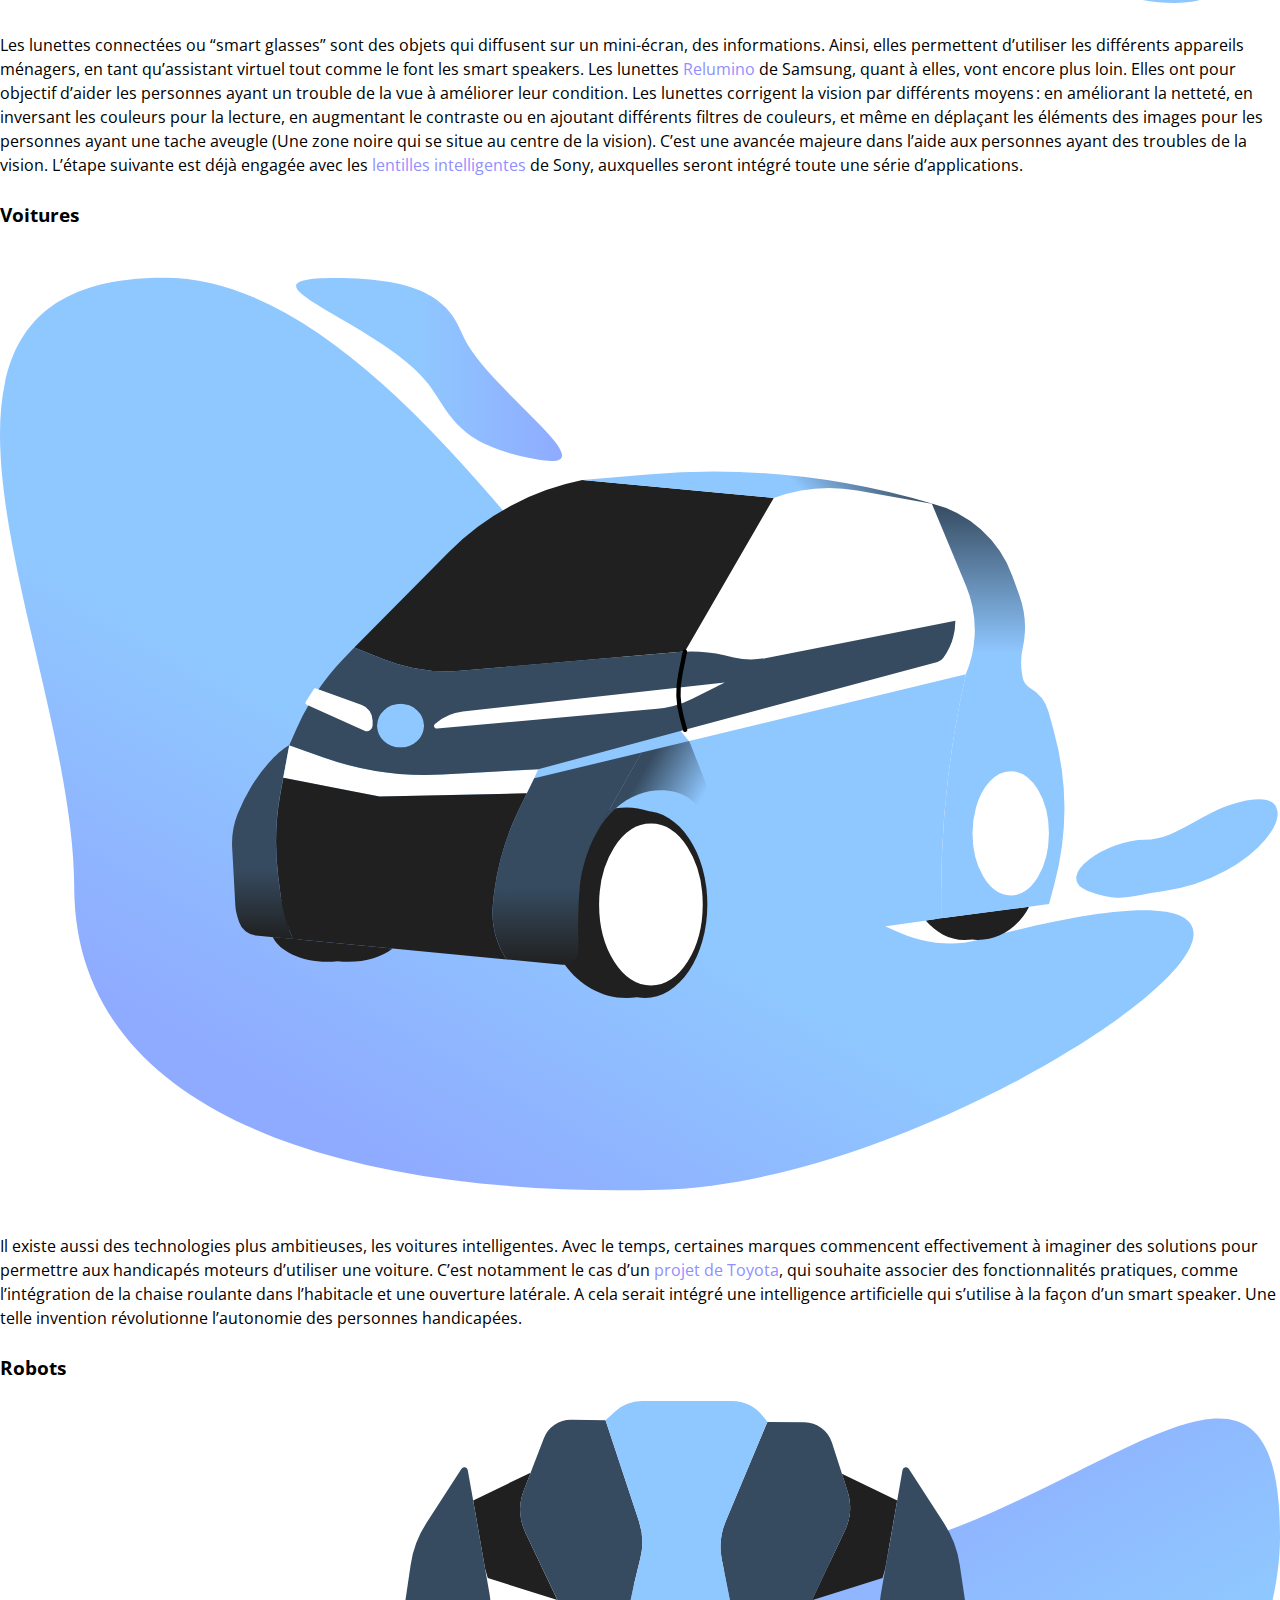
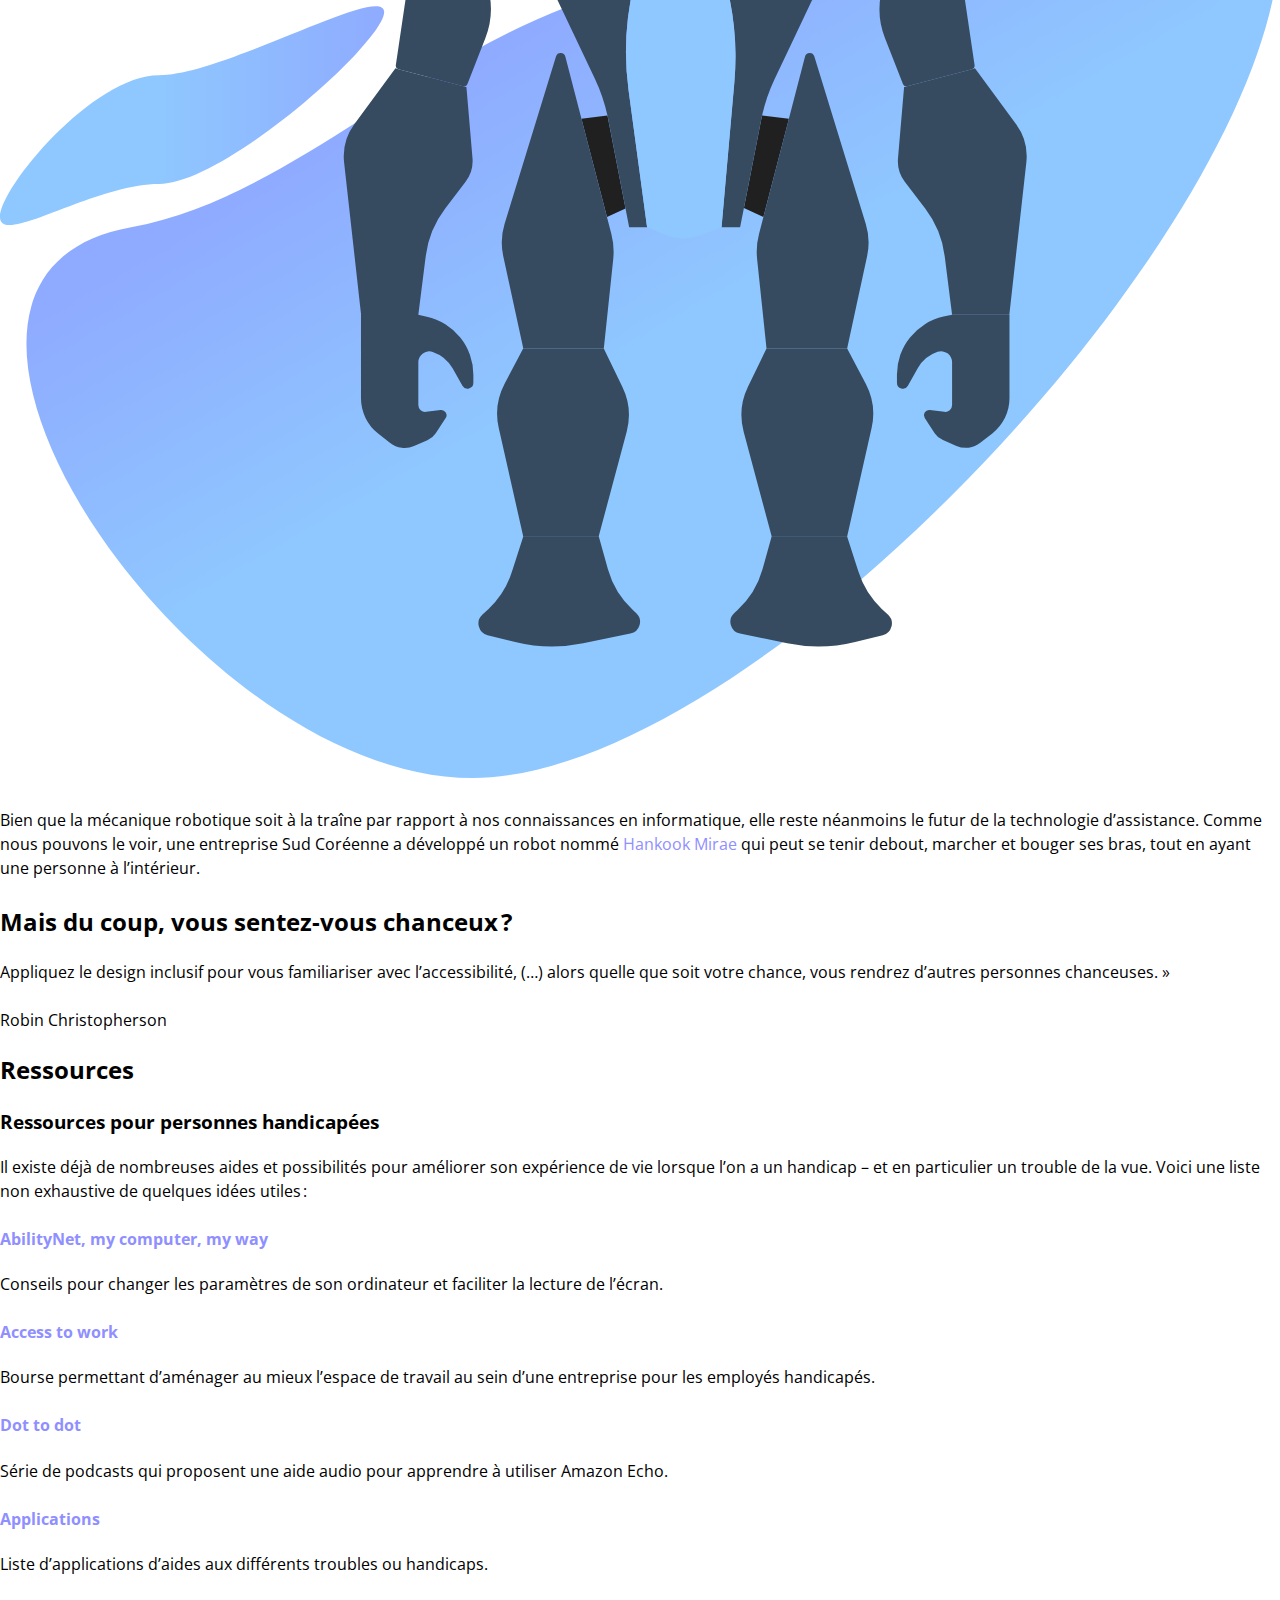
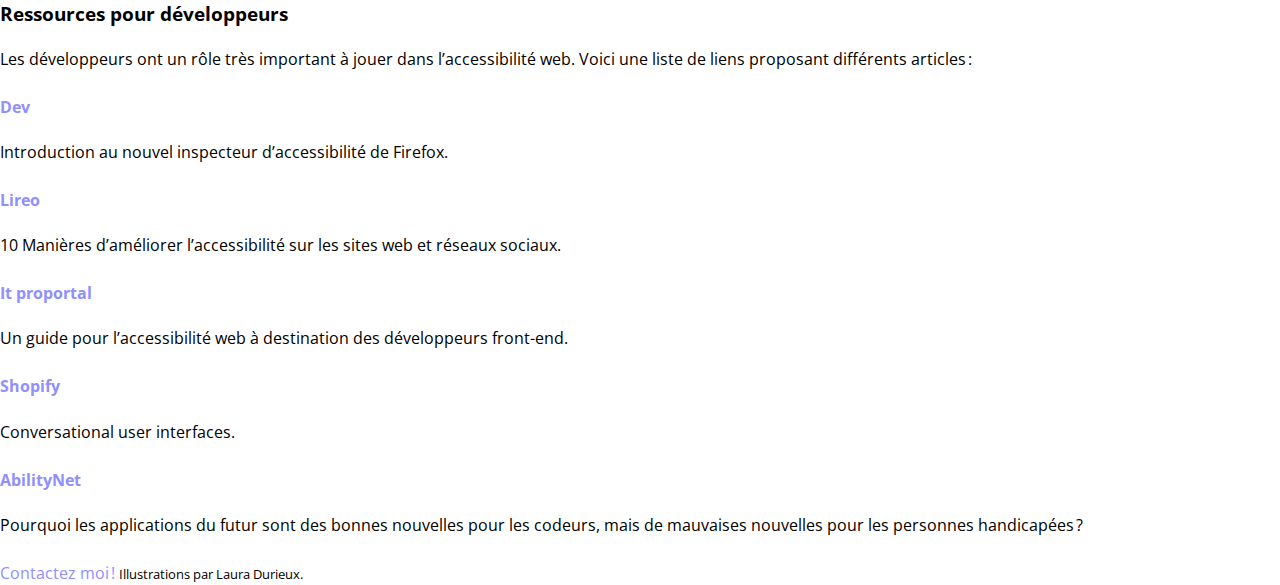
<file: 2-reset/index.html>
<!DOCTYPE html>
<html lang="fr">
  <head>
    <title>Let’s design for everyone, OK&#8239;? - Robin Christophen</title>
    <meta charset="utf-8" />
    <meta name="viewport" content="width=device-width, initial-scale=1" />
    <link
      href="https://fonts.googleapis.com/css?family=Nova+Mono%7COpen+Sans:400,800"
      rel="stylesheet"
    />
    <link rel="stylesheet" href="style.css" />
  </head>
  <body>
    <header id="header">
      <h1>Let’s design for everyone, OK&#8239;?</h1>
      <small>Article tiré d'une conférence de Robin Christopherson</small>
      <nav>
        <ul>
          <li><a href="#robin">Robin Christopherson</a></li>
          <li><a href="#chance">Vous sentez-vous chanceux&#8239;?</a></li>
          <li><a href="#vs">L’accessibilité VS l’inclusivité web</a></li>
          <li><a href="#fondations">Les fondations</a></li>
          <li><a href="#applications">Les applications</a></li>
          <li>
            <a href="#conclusion">Du coup, vous sentez-vous chanceux&#8239;?</a>
          </li>
          <li><a href="#ressources">Ressources</a></li>
          <li><a target="_blank" href="abstract.html">Abstract</a></li>
          <li>
            <a
              target="_blank"
              href="https://medium.com/@lauradurieux/case-study-de-mon-premier-projet-web-544c65a23580"
              >Medium — Case study</a
            >
          </li>
        </ul>
      </nav>
    </header>
    <main>
      <aside id="disclaimer">
        <h2>Disclaimer</h2>
        <aside>
          Avant toute chose, il est important de préciser qu’ici, le terme
          handicapé sera utilisé pour désigner toute personne possédant un
          handicap quelconque sans intentions péjoratives. Pour des raisons
          éthiques, indiquer cette nuance est primordial.
        </aside>
      </aside>
      <section id="robin">
        <h2>Robin Christopherson</h2>
        <img
          src="svg/iolce_Robin.svg"
          alt="Illustration Robin Christopherson"
        />
        <p>
          <a
            target="_blank"
            href="https://www.abilitynet.org.uk/robin-christopherson-mbe-head-digital-inclusion"
            >Robin Christopherson</a
          >, membre-fondateur et directeur du département de Digital Inclusion à
          <a target="_blank" href="https://www.abilitynet.org.uk">AbilityNet</a
          >, travaille sur la technologie d’accessibilité pour personnes
          handicapées. Robin est aveugle et s’efforce de séduire son public avec
          des démonstrations de bonnes et mauvaises utilisations en matière de
          site web. Bien qu’il soit atteint de cécité, il manie parfaitement la
          technologie en utilisant les outils mis à sa disposition tel que le
          '&#8239;speech output&#8239;' ou toutes autres méthodes pour
          l’assister dans son travail.
        </p>

        <p>
          Après avoir terminé l’Université de Cambridge, Christopherson a
          d’abord travaillé en tant que professeur de technologie informatique
          pour l’institut Royal National pour les aveugles et fonde AbilityNet
          en 1998. En 2003, il fonde une équipe de consultants, qui est
          aujourd’hui reconnue comme experte en la matière. Il a également eu
          une expérience à la Cour en tant qu’expert-témoin technique dans le
          domaine des programmes et de l’assistance technologique.
        </p>
      </section>
      <section id="chance">
        <h2>Vous sentez-vous chanceux&#8239;?</h2>

        <p>
          Aujourd’hui, l’évolution des robots fait de plus en plus parler d’elle
          et de la manière dont elle va impacter le quotidien, mais qu’en est il
          réellement&#8239;? Robin Christopherson donne une conférence à Munich
          nommée
          <a target="_blank" href="https://vimeo.com/251338219"
            >&#8239;&ldquo;&#8239; From AI to robots, from apps to wearables
            &ndash; let’s design for everyone, ok&#8239;?
            &#8239;&rdquo;&#8239;</a
          >, dans laquelle il couvre la plupart des technologies d’aujourd’hui
          et de demain, ainsi que l’importance d’inclure l’accessibilité au
          futur web. Une bonne interface pourra être utilisée par tous peu
          importe l’environnement ou le handicap&#8239;!
        </p>

        <p>
          <q>&#8239;Vous sentez-vous chanceux&#8239;?&#8239;</q>. Christopherson
          démontre que le commun des mortels aurait tendance à percevoir la
          plupart des situations comme malchanceuses, contrairement aux
          personnes handicapés&#8239;! En effet, selon une étude réalisée par ce
          dernier,
          <strong
            >celles-ci sont plus reconnaissantes pour les possibilités qui leurs
            sont offertes</strong
          >, ayant donc tendance à se sentir plus chanceuse. De ce fait, elles
          ont tendance à être plus loyale et à garder leur travail plus
          longtemps. D’autant plus qu’avec l’aide d’interfaces adaptées, elles
          sont tout aussi capables que leurs homologues valides. Tout comme
          Tiger Wood ne pourrait pas gagner un tournoi de golf avec un céleri,
          si les développeurs ne mettent pas à disposition les bon outils pour
          leurs utilisateurs, des barrières se créent.
        </p>
      </section>
      <aside id="problem">
        <h2>Problématique</h2>
        <p>Mais comment rendre le Web accessible pour tous&#8239;?</p>
      </aside>
      <section id="vs">
        <h2>L’accessibilité VS l’inclusivité web</h2>
        <p>
          Le but de Robin est d’inciter les développeurs à inclure les personnes
          handicapées lors de la création d’un site web — ces personnes ont déjà
          un handicap, pourquoi les handicaper encore plus&#8239;? La
          conséquence d’un site web inaccessible rend la
          <strong>navigation frustrante</strong> provoquant la communication
          impossible, selon AbilityNet. En effet, un site mal optimisé peut
          véhiculer un mauvais message, d’autant plus qu’il est impossible
          d’anticiper le type d’utilisateur et sa compréhension du site web.
        </p>

        <p>
          Entre alors le
          <a
            target="_blank"
            href="https://www.abilitynet.org.uk/news-blogs/bank-robbers-future-tech-and-importance-inclusive-design"
            >design inclusif</a
          >
          en ligne de compte. La frontière entre la notion d’inclusivité et
          d’accessibilité est très fine&#8239;: la différence est que l’une se
          concentre sur les personnes handicapées, l’autre se concentre sur tout
          le monde. En effet, le design inclusif s’intéresse à chaque individu
          dans le but de <strong>faciliter l’expérience utilisateur</strong>. Le
          design inclusif considère qu’on a tous, un jour ou l’autre, été
          victime d’un site web mal conçu et permet d’établir des règles pour
          rendre tout design de site web inclusif.
        </p>

        <div id="travail">
          <h3>Associer travail et handicap</h3>
          <p>
            Dans une dizaine d’années,
            <a
              target="_blank"
              href="https://www.abilitynet.org.uk/news-blogs/abilitynet-tells-commons-select-committee-how-tech-can-help-disabled-people-workplace"
              >les personnes handicapées seront plus d’un million</a
            >. Aujourd’hui, les nouvelles technologies d’assistance jouent un
            rôle important pour briser les barrières que peuvent rencontrer ces
            personnes dans le milieu du travail, leur permettant de rester
            efficaces et autonomes. Ces aides sont nombreuses, et pourtant bien
            souvent méconnues des entreprises.
          </p>
          <figure>
            <blockquote>
              <p>
                La plupart des recrutements sont en-ligne. Or le problème est
                que les sites web inaccessibles et les applications en ligne
                sont toujours une grosse barrière pour les personnes handicapées
                cherchant un emploi. Plus de 90% des sites web n’atteignent pas
                un niveau minimum d’accessibilité (selon les standards du
                W3C).&nbsp;»
              </p>
            </blockquote>
            <figcaption>
              <cite
                ><a target="_blank" href="https://twitter.com/nigellewis18"
                  >Nigel Lewis</a
                ></cite
              >, CEO d’AbilityNet
            </figcaption>
          </figure>
          <p>
            Aujourd’hui, les dernières technologies peuvent combler les besoins
            des personnes handicapées, parfois gratuitement ou à faible coût.
            Les technologies, comme l’intelligence artificielle, avec la
            reconnaissance vocale, sont d’une grande utilité pour les personnes
            handicapées.
          </p>
        </div>
      </section>
      <section id="fondations">
        <h2>Les fondations</h2>
        <ul>
          <li>
            <h3>Supports</h3>
            <img src="svg/iolce_supports.svg" alt="Illustration supports" />
            <p>
              Aujourd’hui, les supports se multiplient à une vitesse phénoménale
              et deviennent alors un nouveau challenge dans le domaine de
              l’accessibilité. Un premier exemple est la pub réalisée par
              <a target="_blank" href="youtube.com/watch?v=Go9rf9GmYpM"
                >Pepsi</a
              >
              où l’écran, posé à un arrêt de bus, propose de vivre une
              expérience de réalité augmentée. Ensuite, l’écran
              <a target="_blank" href="youtube.com/watch?v=ICVmbZPhaKE">OLED</a>
              transparent se présente comme une idée révolutionnaire, pourtant
              cet écran soulève de nombreux problèmes. Comment les interfaces
              seront-elles adaptées à tout le monde&#8239;? Seront-elles
              accessibles à tous&#8239;?
            </p>
          </li>
          <li>
            <h3>Intelligence artificielle</h3>
            <img
              src="svg/iolce_ai.svg"
              alt="Illustration itelligence articielle"
            />
            <p>
              Lors de sa conférence à Munich, Robin présente plusieurs
              applications ayant pour but de venir en aide aux personnes dans le
              besoin. La plupart des applications—voir toutes—utilisent
              l’intelligence artificielle.
            </p>
            <p>
              Voici des exemples d’applications utilisant l’intelligence
              artificielle&#8239;:
            </p>
            <ul>
              <li>
                <h4>
                  <a
                    target="_blank"
                    href="https://www.microsoft.com/en-us/seeing-ai"
                    >Seeing AI</a
                  >
                </h4>
                <p>
                  Une application gratuite développée par Microsoft, qui a la
                  capacité de lire des textes, des émotions sur les visage et
                  les analyser, identifier des objets ou encore des couleurs.
                </p>
              </li>
              <li>
                <h4>
                  <a
                    target="_blank"
                    href="https://www.microsoft.com/en-us/research/product/soundscape/"
                    >Soundscape</a
                  >
                </h4>
                <p>
                  Une application permettant aux malvoyants de naviguer et de se
                  déplacer plus facilement. Lors de leur déplacements,
                  l’application leur indique la direction et les éléments
                  autour. De plus, Soundscape est munie d’une technologie de son
                  3D — le son est spatialisé — qui permet d’indiquer la position
                  d’un bâtiment par émission d’une voix provenant de la
                  direction indiquée.
                </p>
              </li>
            </ul>
          </li>
        </ul>
      </section>

      <section id="applications">
        <h2>Les applications</h2>
        <ul>
          <li>
            <h3>Smart speaker</h3>
            <img src="svg/iolce_echo.svg" alt="Illustration smart speaker" />
            <p>
              Le plus connu est l’<a
                target="_blank"
                href="https://www.abilitynet.org.uk/news-blogs/how-do-alexa-and-amazon-echo-help-disabled-people"
                >Amazon Echo</a
              >. Cette technologie sert d’assistant virtuel permettant, à l’aide
              de commandes vocales à l’intelligence artificielle Alexa,
              d’effectuer un large éventail d’actions. Les personnes atteintes
              de problèmes de la vision ne sont pas les seules à en
              bénéficier&#8239;: les personnes âgées, pour qui l’apprentissage
              du smart speaker se révèle plus simple que celle d’un
              Smartphone&#8239;;&#8239;mais aussi les personnes ayant des
              troubles de la mobilité, qui peuvent désormais régler le
              thermostat sans avoir à bouger. Cependant, SNL —Saturday Night
              Live— avait fait une
              <a
                target="_blank"
                href="https://www.youtube.com/watch?v=eMwz487yG9I"
                >parodie de l’Amazon Echo</a
              >
              en imaginant un smart speaker spécialement pour les personnes
              âgées. Malgré ça, l’idée reste intéressante et imagine des
              fonctionnalités qui peuvent encore être améliorées.
            </p>
          </li>
          <li>
            <h3>Lunettes</h3>
            <img
              src="svg/iolce_relumino.svg"
              alt="Illustration lunettes connectées"
            />
            <p>
              Les lunettes connectées ou “smart glasses” sont des objets qui
              diffusent sur un mini-écran, des informations. Ainsi, elles
              permettent d’utiliser les différents appareils ménagers, en tant
              qu’assistant virtuel tout comme le font les smart speakers. Les
              lunettes
              <a target="_blank" href="youtube.com/watch?v=cmal7zgwlMU"
                >Relumino</a
              >
              de Samsung, quant à elles, vont encore plus loin. Elles ont pour
              objectif d’aider les personnes ayant un trouble de la vue à
              améliorer leur condition. Les lunettes corrigent la vision par
              différents moyens&#8239;: en améliorant la netteté, en inversant
              les couleurs pour la lecture, en augmentant le contraste ou en
              ajoutant différents filtres de couleurs, et même en déplaçant les
              éléments des images pour les personnes ayant une tache aveugle
              (Une zone noire qui se situe au centre de la vision). C’est une
              avancée majeure dans l’aide aux personnes ayant des troubles de la
              vision. L’étape suivante est déjà engagée avec les
              <a target="_blank" href="youtube.com/watch?v=MJsDitmsyb4"
                >lentilles intelligentes</a
              >
              de Sony, auxquelles seront intégré toute une série d’applications.
            </p>
          </li>
          <li>
            <h3>Voitures</h3>
            <img src="svg/iolce_car.svg" alt="Illustration voiture connectée" />
            <p>
              Il existe aussi des technologies plus ambitieuses, les voitures
              intelligentes. Avec le temps, certaines marques commencent
              effectivement à imaginer des solutions pour permettre aux
              handicapés moteurs d’utiliser une voiture. C’est notamment le cas
              d’un
              <a target="_blank" href="youtube.com/watch?v=2KRVcwwLRjw"
                >projet de Toyota</a
              >, qui souhaite associer des fonctionnalités pratiques, comme
              l’intégration de la chaise roulante dans l’habitacle et une
              ouverture latérale. A cela serait intégré une intelligence
              artificielle qui s’utilise à la façon d’un smart speaker. Une
              telle invention révolutionne l’autonomie des personnes
              handicapées.
            </p>
          </li>
          <li>
            <h3>Robots</h3>
            <img src="svg/iolce_Hankook.svg" alt="Illustration Hankook Mirea" />
            <p>
              Bien que la mécanique robotique soit à la traîne par rapport à nos
              connaissances en informatique, elle reste néanmoins le futur de la
              technologie d’assistance. Comme nous pouvons le voir, une
              entreprise Sud Coréenne a développé un robot nommé
              <a target="_blank" href="youtube.com/watch?v=8NHwvbVyKi0"
                >Hankook Mirae</a
              >
              qui peut se tenir debout, marcher et bouger ses bras, tout en
              ayant une personne à l’intérieur.
            </p>
          </li>
        </ul>
      </section>

      <aside id="conclusion">
        <h2>Mais du coup, vous sentez-vous chanceux&#8239;?</h2>
        <figure>
          <blockquote>
            <p>
              Appliquez le design inclusif pour vous familiariser avec
              l’accessibilité, (…) alors quelle que soit votre chance, vous
              rendrez d’autres personnes chanceuses.&nbsp;»
            </p>
          </blockquote>
          <figcaption><cite>Robin Christopherson</cite></figcaption>
        </figure>
      </aside>

      <section id="ressources">
        <h2>Ressources</h2>
        <div>
          <h3>Ressources pour personnes handicapées</h3>
          <p>
            Il existe déjà de nombreuses aides et possibilités pour améliorer
            son expérience de vie lorsque l’on a un handicap – et en particulier
            un trouble de la vue. Voici une liste non exhaustive de quelques
            idées utiles&#8239;:
          </p>
          <ul>
            <li>
              <h4>
                <a target="_blank" href=" https://mcmw.abilitynet.org.uk/mcmw"
                  >AbilityNet, my computer, my way</a
                >
              </h4>
              <p>
                Conseils pour changer les paramètres de son ordinateur et
                faciliter la lecture de l’écran.
              </p>
            </li>
            <li>
              <h4>
                <a target="_blank" href="https://www.gov.uk/access-to-work"
                  >Access to work</a
                >
              </h4>
              <p>
                Bourse permettant d’aménager au mieux l’espace de travail au
                sein d’une entreprise pour les employés handicapés.
              </p>
            </li>
            <li>
              <h4>
                <a
                  target="_blank"
                  href="https://itunes.apple.com/us/podcast/dot-to-dot/id1205291265"
                  >Dot to dot</a
                >
              </h4>
              <p>
                Série de podcasts qui proposent une aide audio pour apprendre à
                utiliser Amazon Echo.
              </p>
            </li>
            <li>
              <h4>
                <a
                  target="_blank"
                  href="http://www.assistireland.ie/eng/Information/Information_Sheets/Apps_for_People_with_Disabilities_and_Older_People.html"
                  >Applications</a
                >
              </h4>
              <p>
                Liste d’applications d’aides aux différents troubles ou
                handicaps.
              </p>
            </li>
          </ul>
        </div>
        <div>
          <h3>Ressources pour développeurs</h3>
          <p>
            Les développeurs ont un rôle très important à jouer dans
            l’accessibilité web. Voici une liste de liens proposant différents
            articles&#8239;:
          </p>
          <ul>
            <li>
              <h4>
                <a
                  target="_blank"
                  href="https://dev.to/kball/friday-frontend-accessibility-inspector-edition-1l73 "
                  >Dev</a
                >
              </h4>
              <p>
                Introduction au nouvel inspecteur d’accessibilité de Firefox.
              </p>
            </li>
            <li>
              <h4>
                <a
                  target="_blank"
                  href="https://www.lireo.com/10-ways-to-improve-accessibility-on-websites-and-social-media/"
                  >Lireo</a
                >
              </h4>
              <p>
                10 Manières d’améliorer l’accessibilité sur les sites web et
                réseaux sociaux.
              </p>
            </li>
            <li>
              <h4>
                <a
                  target="_blank"
                  href="https://www.itproportal.com/features/a-guide-to-web-accessibility-for-frontend-developers/"
                  >It proportal</a
                >
              </h4>
              <p>
                Un guide pour l’accessibilité web à destination des développeurs
                front-end.
              </p>
            </li>
            <li>
              <h4>
                <a
                  target="_blank"
                  href="https://www.shopify.com/partners/blog/conversational-user-interfaces"
                  >Shopify</a
                >
              </h4>
              <p>Conversational user interfaces.</p>
            </li>
            <li>
              <h4>
                <a
                  target="_blank"
                  href="https://www.abilitynet.org.uk/news-blogs/why-future-apps-good-news-developers-bad-news-%C2%A0people-disabilities"
                  >AbilityNet</a
                >
              </h4>
              <p>
                Pourquoi les applications du futur sont des bonnes nouvelles
                pour les codeurs, mais de mauvaises nouvelles pour les personnes
                handicapées&#8239;?
              </p>
            </li>
          </ul>
        </div>
      </section>
    </main>
    <footer>
      <a target="_blank" href="mailto:laura.durieux@businessinsidesoftware.be"
        >Contactez moi&#8239;!</a
      >
      <small>Illustrations par Laura Durieux.</small>
    </footer>
  </body>
</html>
</file>
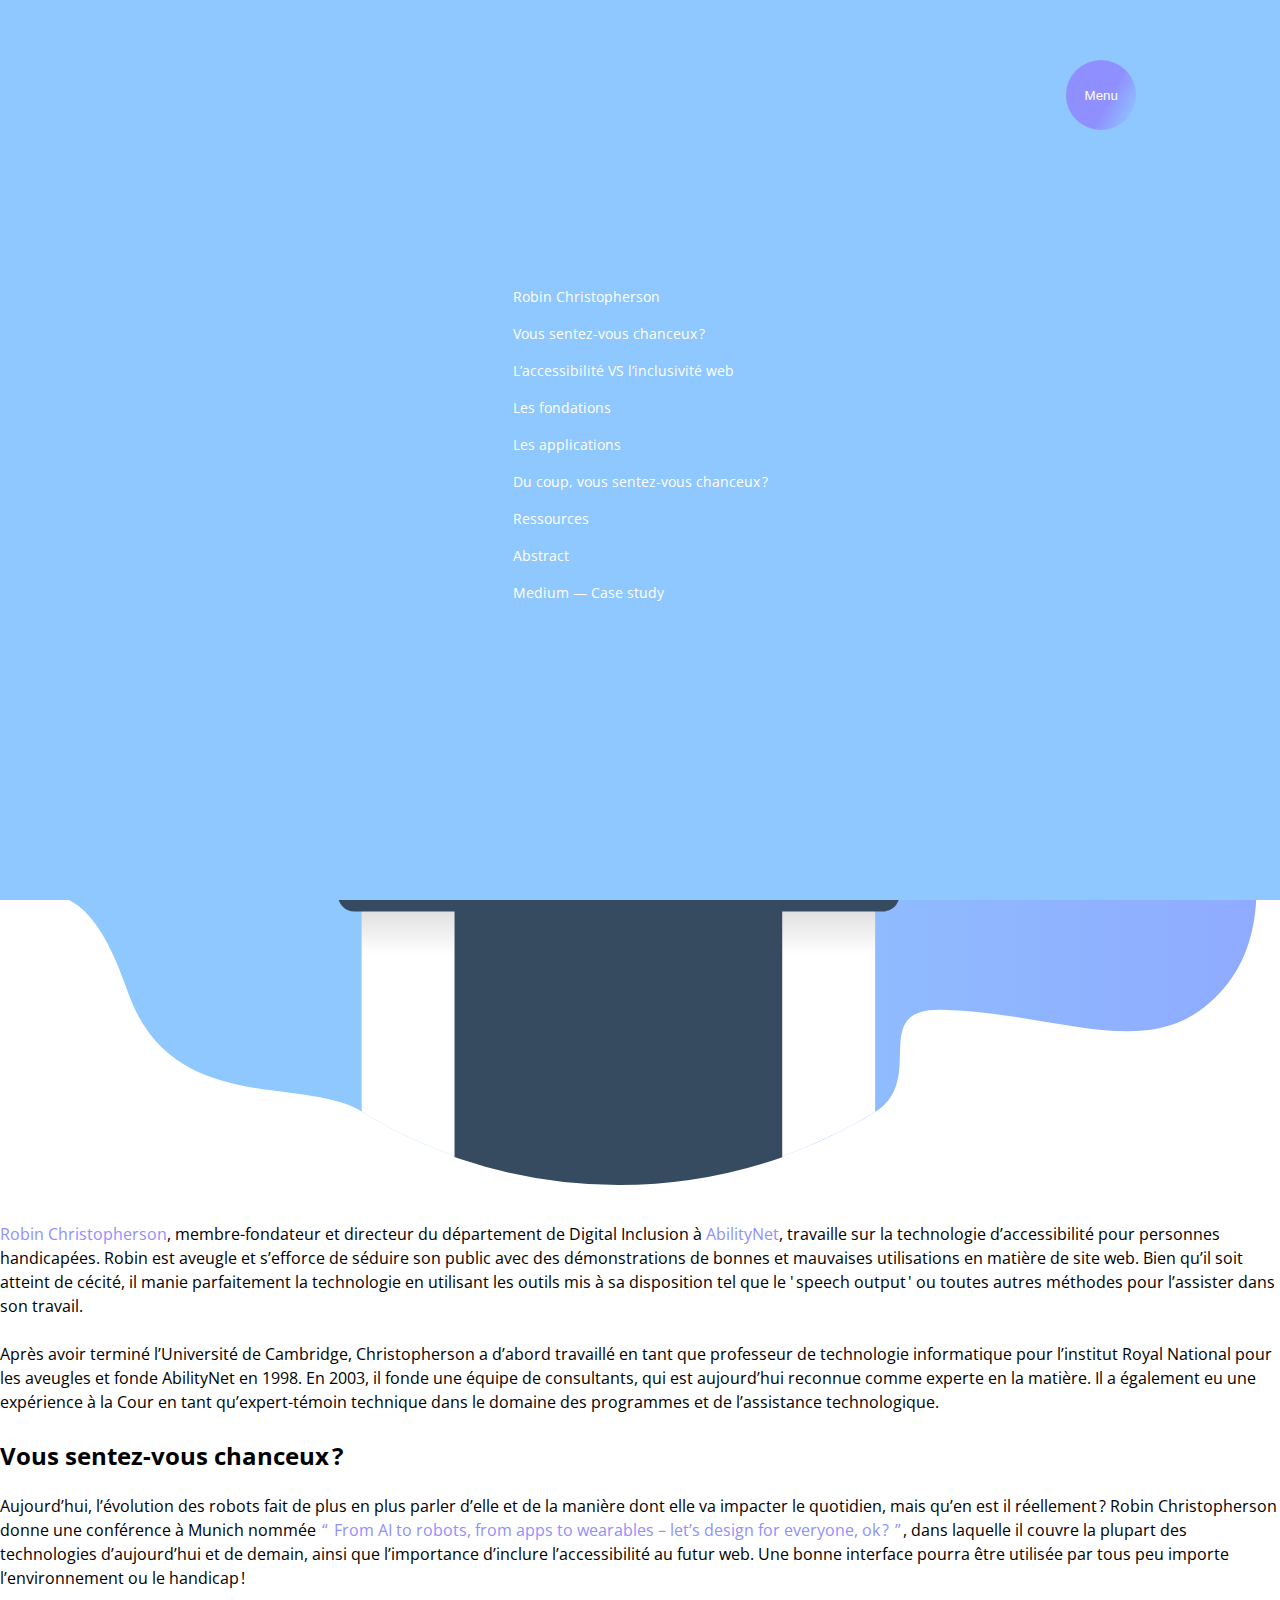
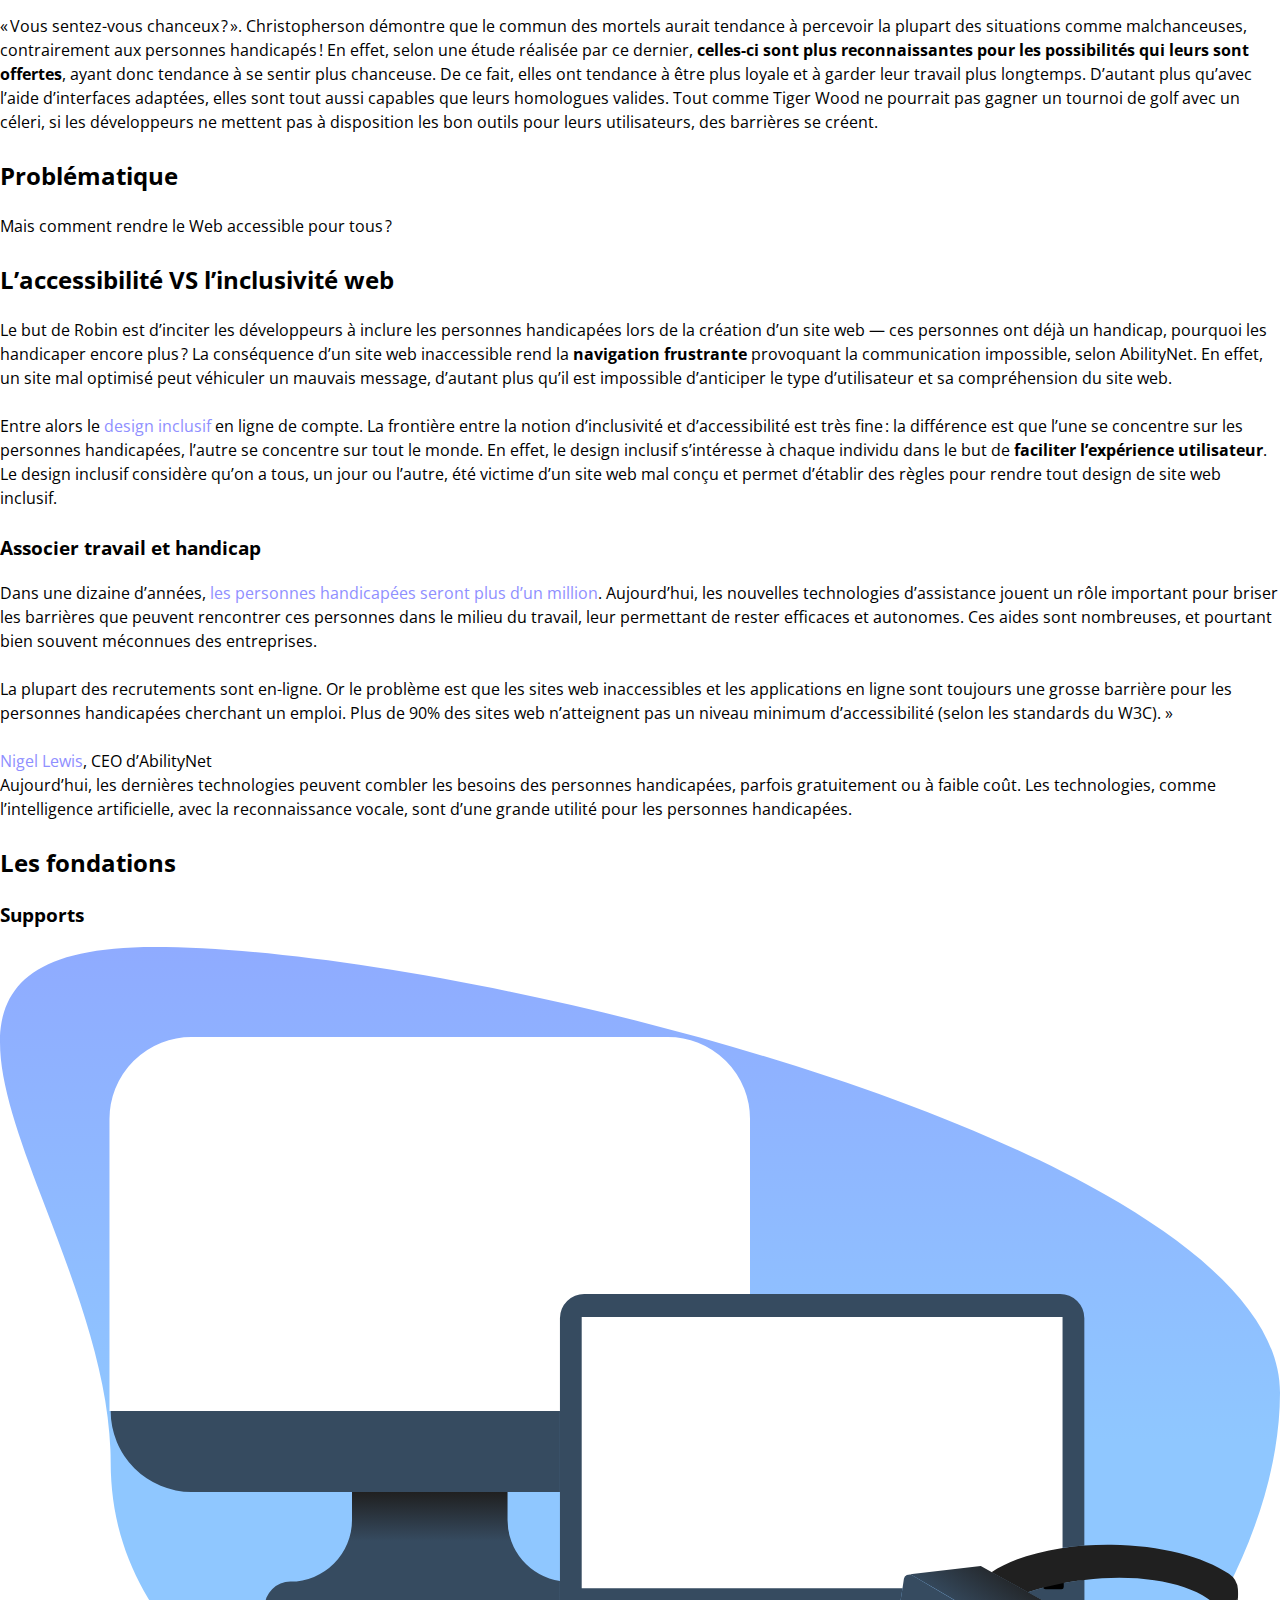
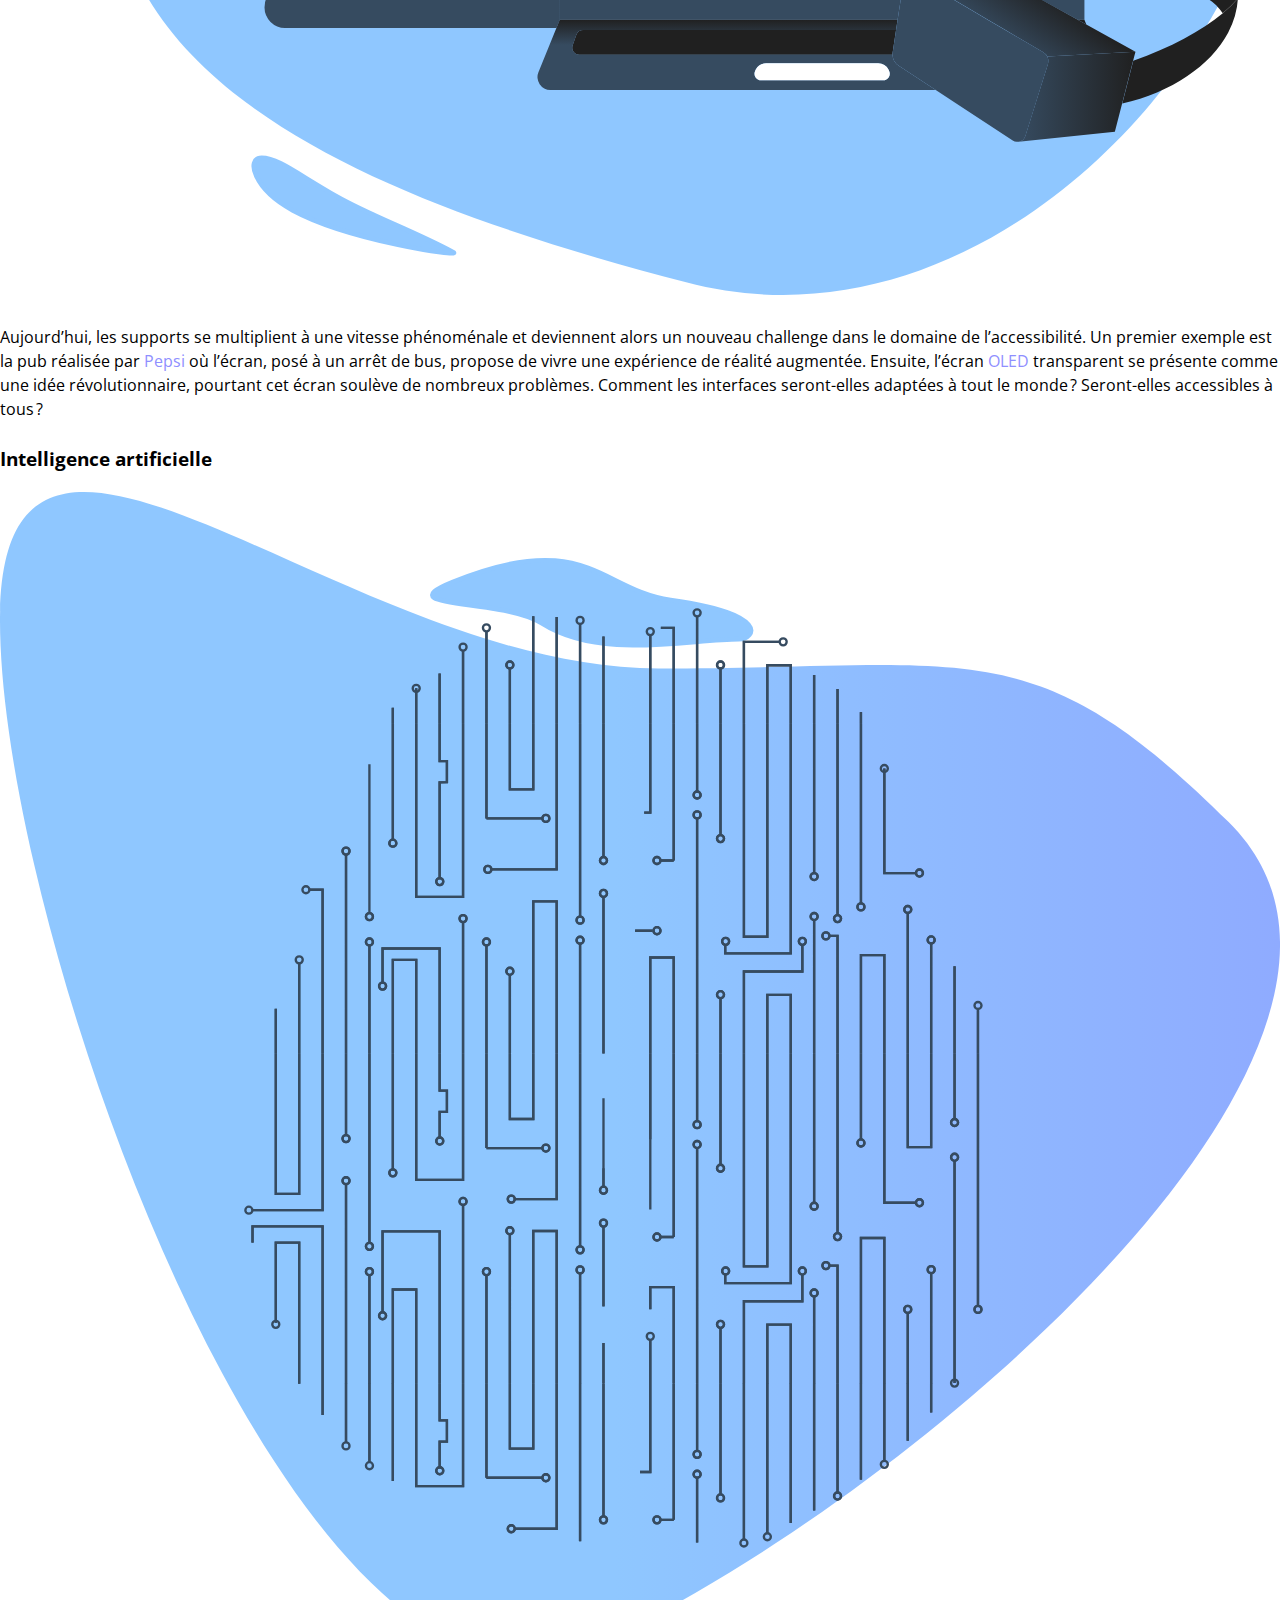
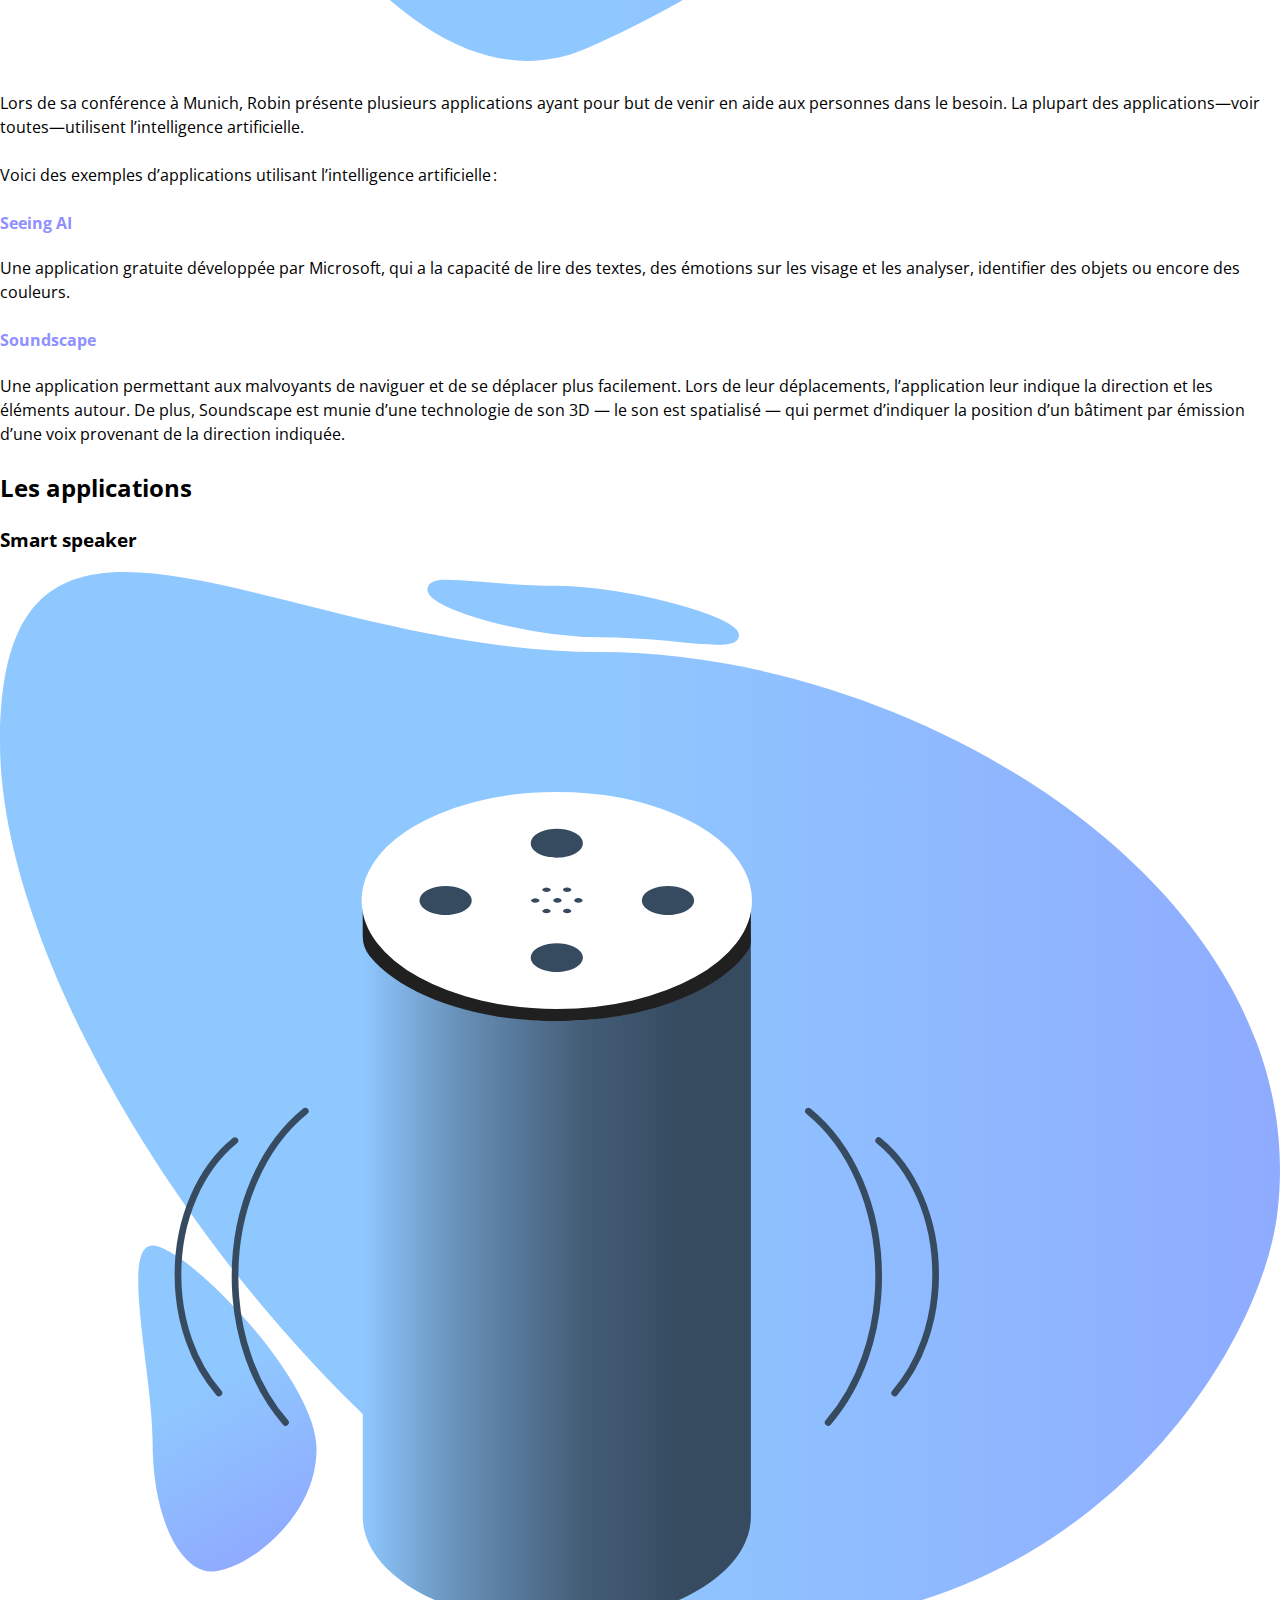
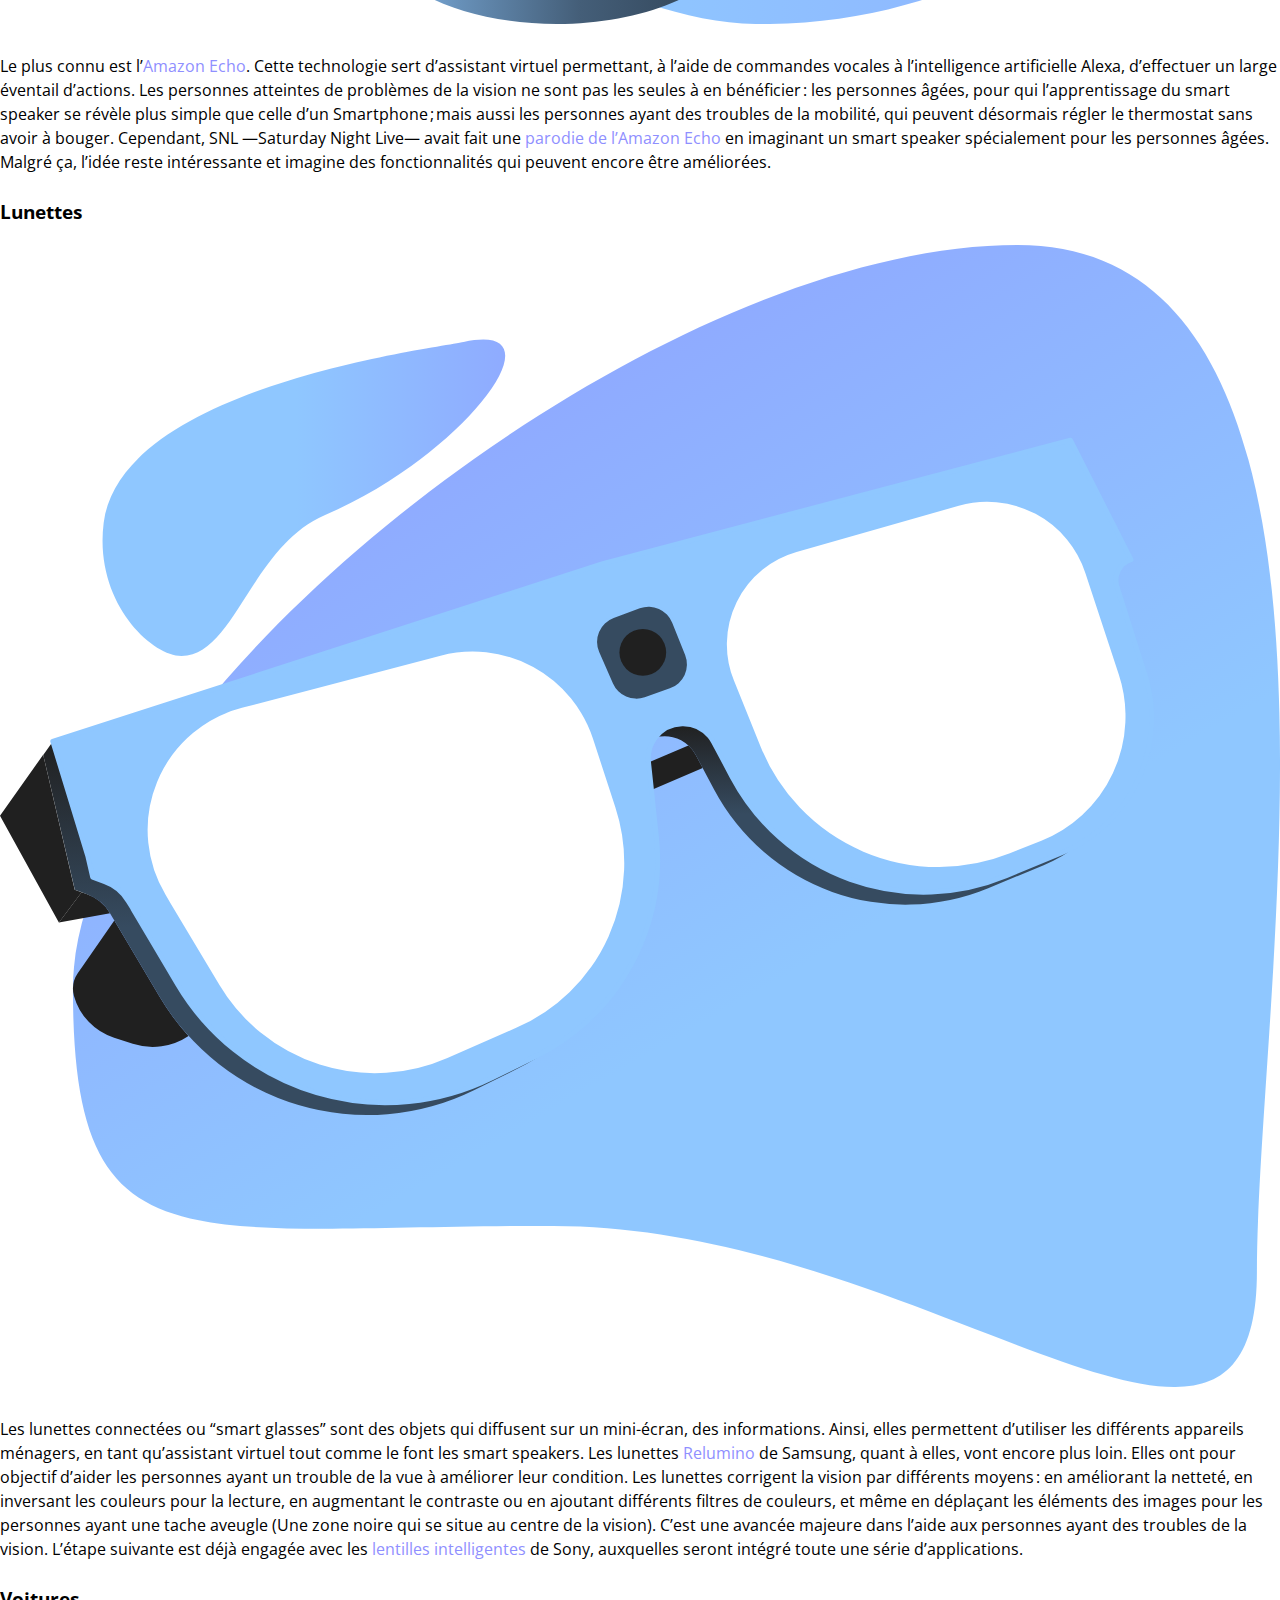
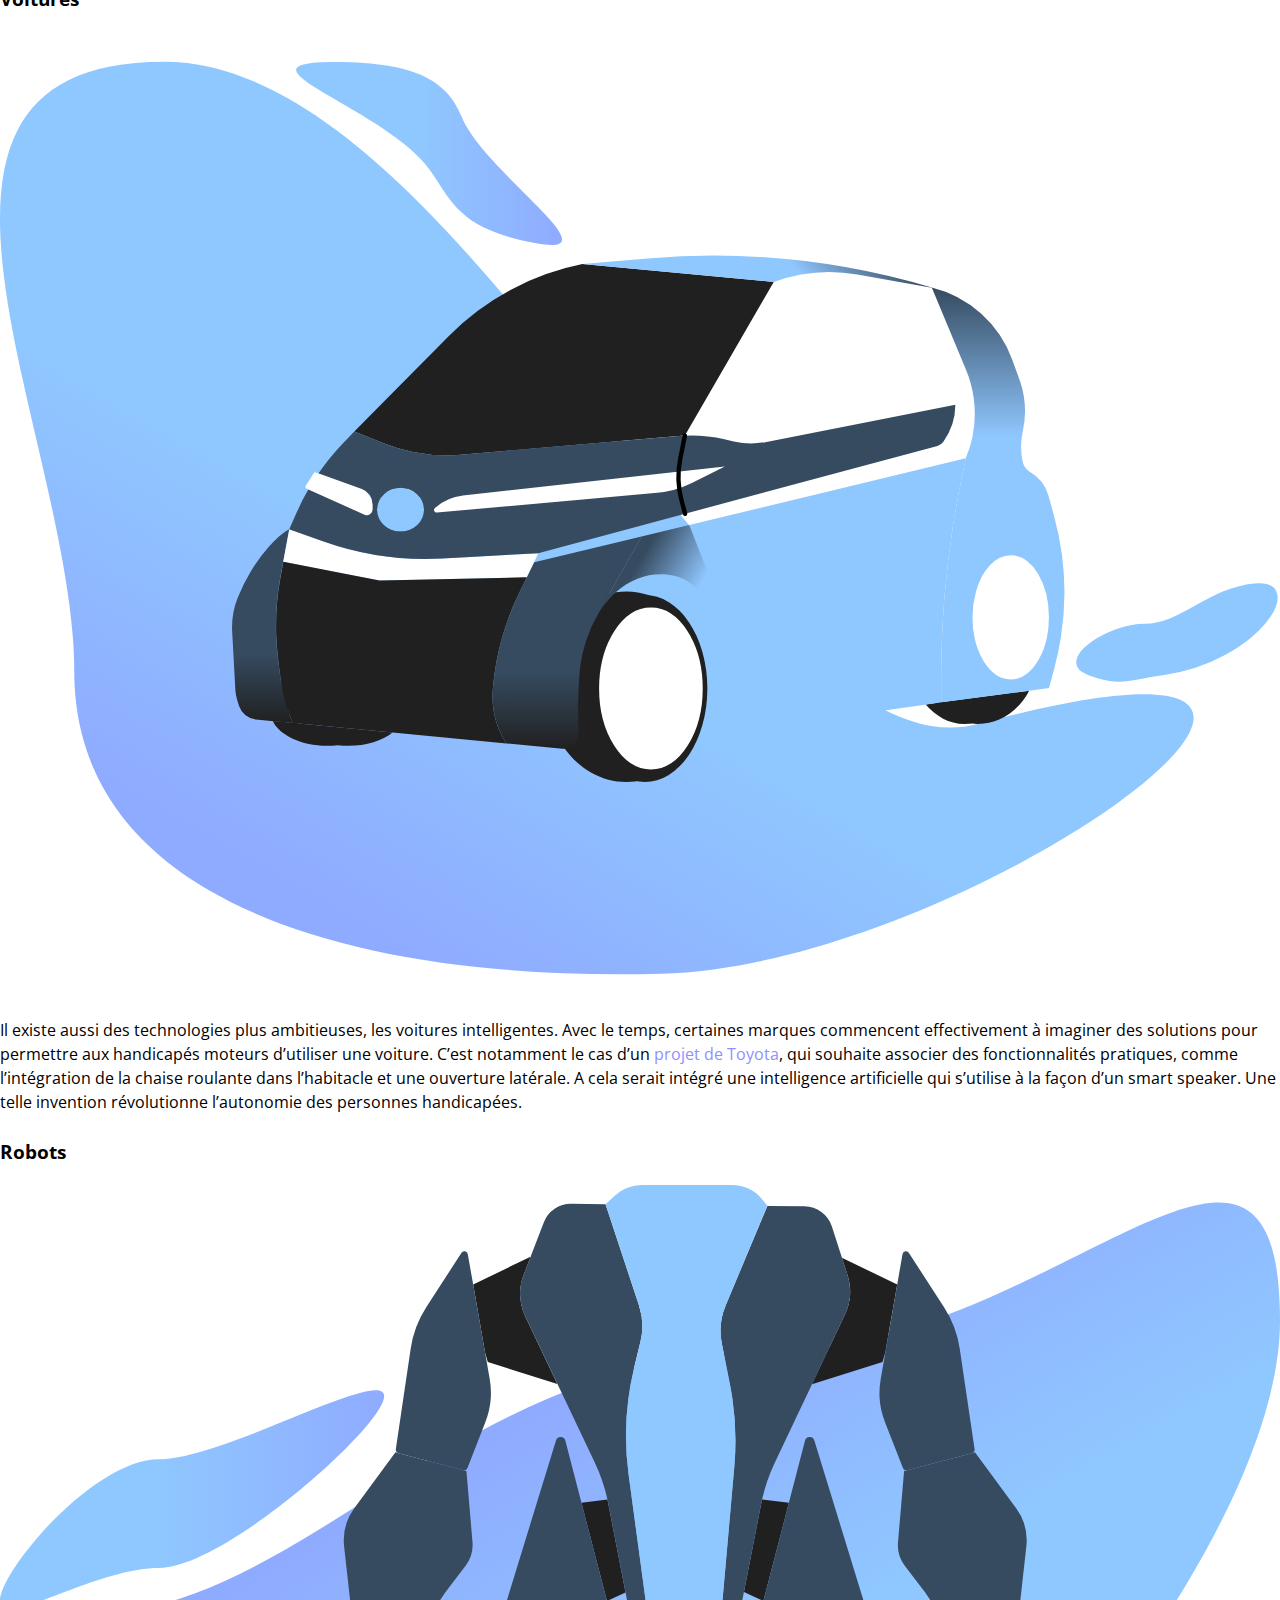
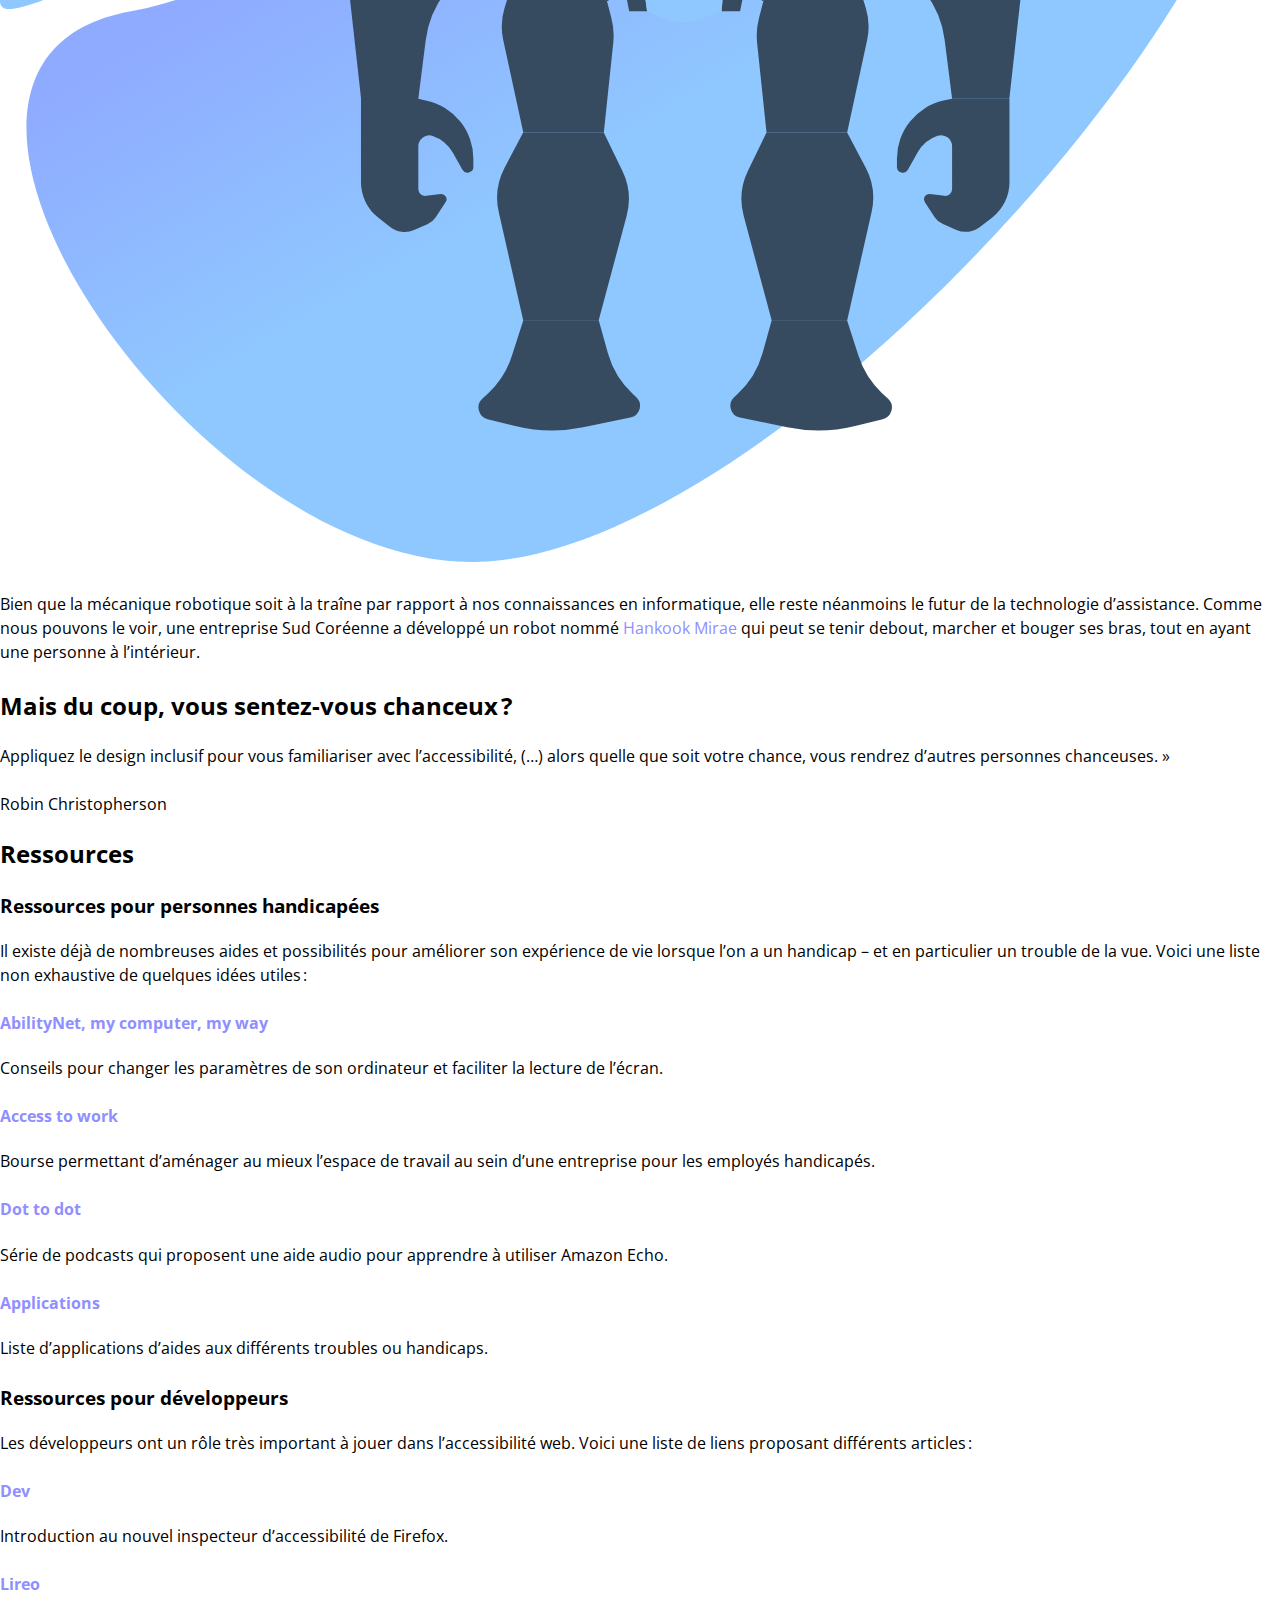
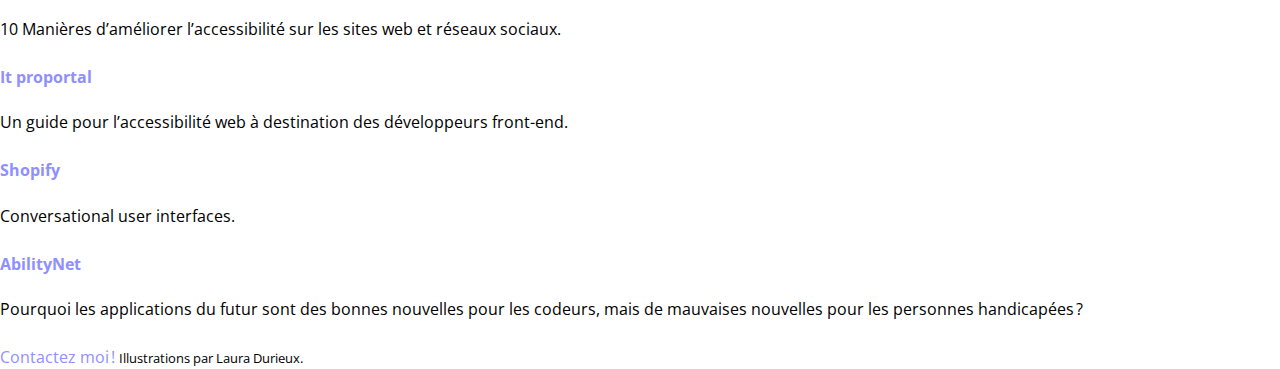
<file: 3-nav-html-css/index.html>
<!DOCTYPE html>
<html lang="fr">
    <head>
        <title>Let’s design for everyone, OK&#8239;? - Robin Christophen</title>
        <meta charset="utf-8" />
        <meta name="viewport" content="width=device-width, initial-scale=1" />
        <link href="https://fonts.googleapis.com/css?family=Nova+Mono%7COpen+Sans:400,800" rel="stylesheet">
        <link rel="stylesheet" href="style.css" />
    </head>
    <body>
        <header id="header">
            <h1>Let’s design for everyone, OK&#8239;?</h1>
            <small>Article tiré d'une conférence de Robin Christopherson</small>
            <nav class="nav">
                <button class="nav__btn nav__btn--open">Menu</button>
                <div class="nav__container">
                    <ul class="nav__menu">
                        <li class="nav__el"><a class="label label--little label--light" href="#robin">Robin Christopherson</a></li>
                        <li class="nav__el"><a class="label label--little label--light" href="#chance">Vous sentez-vous chanceux&#8239;?</a></li>
                        <li class="nav__el"><a class="label label--little label--light" href="#vs">L’accessibilité VS l’inclusivité web</a></li>
                        <li class="nav__el"><a class="label label--little label--light" href="#fondations">Les fondations</a></li>
                        <li class="nav__el"><a class="label label--little label--light" href="#applications">Les applications</a></li>
                        <li class="nav__el"><a class="label label--little label--light" href="#conclusion">Du coup, vous sentez-vous chanceux&#8239;?</a></li>
                        <li class="nav__el"><a class="label label--little label--light" href="#ressources">Ressources</a></li>
                        <li class="nav__el"><a target="_blank" class="label label--little label--light" href="abstract.html">Abstract</a></li>
                        <li class="nav__el"><a target="_blank" class="label label--little label--light" href="https://medium.com/@lauradurieux/case-study-de-mon-premier-projet-web-544c65a23580">Medium — Case study</a></li>
                    </ul>
                </div>
            </nav>
        </header>
        <main>
            <aside id="disclaimer">
                <h2>Disclaimer</h2>
                <aside>Avant toute chose, il est important de préciser qu’ici, le terme handicapé sera utilisé pour désigner toute personne possédant un handicap quelconque sans intentions péjoratives. Pour des raisons éthiques, indiquer cette nuance est primordial.</aside>
            </aside>
            <section id="robin">
                <h2>Robin Christopherson</h2>
                <img src="svg/iolce_Robin.svg" alt="Illustration Robin Christopherson" />
                <p><a target="_blank" href="https://www.abilitynet.org.uk/robin-christopherson-mbe-head-digital-inclusion">Robin Christopherson</a>, membre-fondateur et directeur du département de Digital Inclusion à <a target="_blank" href="https://www.abilitynet.org.uk">AbilityNet</a>, travaille sur la technologie d’accessibilité pour personnes handicapées. Robin est aveugle et s’efforce de séduire son public avec des démonstrations de bonnes et mauvaises utilisations en matière de site web. Bien qu’il soit atteint de cécité, il manie parfaitement la technologie en utilisant les outils mis à sa disposition tel que le '&#8239;speech output&#8239;' ou toutes autres méthodes pour l’assister dans son travail.</p>

                <p>Après avoir terminé l’Université de Cambridge, Christopherson a d’abord travaillé en tant que professeur de technologie informatique pour l’institut Royal National pour les aveugles et fonde AbilityNet en 1998. En 2003, il fonde une équipe de consultants, qui est aujourd’hui reconnue comme experte en la matière. Il a également eu une expérience à la Cour en tant qu’expert-témoin technique dans le domaine des programmes et de l’assistance technologique.</p>
            </section>
            <section id="chance">
                <h2>Vous sentez-vous chanceux&#8239;?</h2>
                
                <p>Aujourd’hui, l’évolution des robots fait de plus en plus parler d’elle et de la manière dont elle va impacter le quotidien, mais qu’en est il réellement&#8239;?
                Robin Christopherson donne une conférence à Munich nommée <a target="_blank" href="https://vimeo.com/251338219">&#8239;&ldquo;&#8239; From AI to robots, from apps to wearables &ndash; let’s design for everyone, ok&#8239;? &#8239;&rdquo;&#8239;</a>, dans laquelle il couvre la plupart des technologies d’aujourd’hui et de demain, ainsi que l’importance d’inclure l’accessibilité au futur web. Une bonne interface pourra être utilisée par tous peu importe l’environnement ou le handicap&#8239;!</p>
                
                <p><q>&#8239;Vous sentez-vous chanceux&#8239;?&#8239;</q>. Christopherson démontre que le commun des mortels aurait tendance à percevoir la plupart des situations comme malchanceuses, contrairement aux personnes handicapés&#8239;! En effet, selon une étude réalisée par ce dernier, <strong>celles-ci sont plus reconnaissantes pour les possibilités qui leurs sont offertes</strong>, ayant donc tendance à se sentir plus chanceuse. De ce fait, elles ont tendance à être plus loyale et à garder leur travail plus longtemps. D’autant plus qu’avec l’aide d’interfaces adaptées, elles sont tout aussi capables que leurs homologues valides. Tout comme Tiger Wood ne pourrait pas gagner un tournoi de golf avec un céleri, si les développeurs ne mettent pas à disposition les bon outils pour leurs utilisateurs, des barrières se créent.</p>
            </section>
            <aside id="problem">
                <h2>Problématique</h2>
                <p>Mais comment rendre le Web accessible pour tous&#8239;?</p>
            </aside>
            <section id="vs">
                <h2>L’accessibilité VS l’inclusivité web</h2>
                <p>Le but de Robin est d’inciter les développeurs à inclure les personnes handicapées lors de la création d’un site web — ces personnes ont déjà un handicap, pourquoi les handicaper encore plus&#8239;? La conséquence d’un site web inaccessible rend la <strong>navigation frustrante</strong> provoquant la communication impossible, selon AbilityNet. En effet, un site mal optimisé peut véhiculer un mauvais message, d’autant plus qu’il est impossible d’anticiper le type d’utilisateur et sa compréhension du site web.</p>
                
                <p>Entre alors le <a target="_blank" href="https://www.abilitynet.org.uk/news-blogs/bank-robbers-future-tech-and-importance-inclusive-design">design inclusif</a> en ligne de compte. La frontière entre la notion d’inclusivité et d’accessibilité est très fine&#8239;: la différence est que l’une se concentre sur les personnes handicapées, l’autre se concentre sur tout le monde. En effet, le design inclusif s’intéresse à chaque individu dans le but de <strong>faciliter l’expérience utilisateur</strong>. Le design inclusif considère qu’on a tous, un jour ou l’autre, été victime d’un site web mal conçu et permet d’établir des règles pour rendre tout design de site web inclusif.</p>
                
                <div id="travail">
                    <h3>Associer travail et handicap</h3>
                    <p>Dans une dizaine d’années, <a target="_blank" href="https://www.abilitynet.org.uk/news-blogs/abilitynet-tells-commons-select-committee-how-tech-can-help-disabled-people-workplace">les personnes handicapées seront plus d’un million</a>. Aujourd’hui, les nouvelles technologies d’assistance jouent un rôle important pour briser les barrières que peuvent rencontrer ces personnes dans le milieu du travail, leur permettant de rester efficaces et autonomes. Ces aides sont nombreuses, et pourtant bien souvent méconnues des entreprises.</p>
                    <figure>
                        <blockquote>
                            <p>La plupart des recrutements sont en-ligne. Or le problème est que les sites web inaccessibles et les applications en ligne sont toujours une grosse barrière pour les personnes handicapées cherchant un emploi. Plus de 90% des sites web n’atteignent pas un niveau minimum d’accessibilité (selon les standards du W3C).&nbsp;»</p>
                        </blockquote>
                        <figcaption><cite><a target="_blank" href="https://twitter.com/nigellewis18">Nigel Lewis</a></cite>, CEO d’AbilityNet</figcaption>
                    </figure>
                    <p>Aujourd’hui, les dernières technologies peuvent combler les besoins des personnes handicapées, parfois gratuitement ou à faible coût. Les technologies, comme l’intelligence artificielle, avec la reconnaissance vocale, sont d’une grande utilité pour les personnes handicapées.</p>
                </div>
            </section>
            <section id="fondations">
                <h2>Les fondations</h2>
                <ul>
                    <li>
                        <h3>Supports</h3>
                        <img src="svg/iolce_supports.svg" alt="Illustration supports" />
                        <p>Aujourd’hui, les supports se multiplient à une vitesse phénoménale et deviennent alors un nouveau challenge dans le domaine de l’accessibilité. Un premier exemple est la pub réalisée par <a target="_blank" href="youtube.com/watch?v=Go9rf9GmYpM">Pepsi</a> où l’écran, posé à un arrêt de bus, propose de vivre une expérience de réalité augmentée. Ensuite, l’écran <a target="_blank" href="youtube.com/watch?v=ICVmbZPhaKE">OLED</a> transparent se présente comme une idée révolutionnaire, pourtant cet écran soulève de nombreux problèmes. Comment les interfaces seront-elles adaptées à tout le monde&#8239;? Seront-elles accessibles à tous&#8239;?</p>
                    </li>
                    <li>
                        <h3>Intelligence artificielle</h3>
                        <img src="svg/iolce_ai.svg" alt="Illustration itelligence articielle" />
                        <p>Lors de sa conférence à Munich, Robin présente plusieurs applications ayant pour but de venir en aide aux personnes dans le besoin. La plupart des applications—voir toutes—utilisent l’intelligence artificielle.</p>
                        <p>Voici des exemples d’applications utilisant l’intelligence artificielle&#8239;:</p>
                        <ul>
                            <li>
                                <h4><a target="_blank" href="https://www.microsoft.com/en-us/seeing-ai">Seeing AI</a></h4>
                                <p>Une application gratuite développée par Microsoft, qui a la capacité de lire des textes, des émotions sur les visage et les analyser, identifier des objets ou encore des couleurs.</p>
                            </li>
                            <li>
                                <h4><a target="_blank" href="https://www.microsoft.com/en-us/research/product/soundscape/">Soundscape</a></h4>
                                <p>Une application permettant aux malvoyants de naviguer et de se déplacer plus facilement. Lors de leur déplacements, l’application leur indique la direction et les éléments autour. De plus, Soundscape est munie d’une technologie de son 3D — le son est spatialisé — qui permet d’indiquer la position d’un bâtiment par émission d’une voix provenant de la direction indiquée.</p>
                            </li>
                        </ul>
                    </li>
                </ul>
            </section>
            
            <section id="applications">
                <h2>Les applications</h2>
                <ul>
                    <li>
                        <h3>Smart speaker</h3>
                        <img src="svg/iolce_echo.svg" alt="Illustration smart speaker" />
                        <p>Le plus connu est l’<a target="_blank" href="https://www.abilitynet.org.uk/news-blogs/how-do-alexa-and-amazon-echo-help-disabled-people">Amazon Echo</a>. Cette technologie sert d’assistant virtuel permettant, à l’aide de commandes vocales à l’intelligence artificielle Alexa, d’effectuer un large éventail d’actions. Les personnes atteintes de problèmes de la vision ne sont pas les seules à en bénéficier&#8239;: les personnes âgées, pour qui l’apprentissage du smart speaker se révèle plus simple que celle d’un Smartphone&#8239;;&#8239;mais aussi les personnes ayant des troubles de la mobilité, qui peuvent désormais régler le thermostat sans avoir à bouger. Cependant, SNL —Saturday Night Live— avait fait une <a target="_blank" href="https://www.youtube.com/watch?v=eMwz487yG9I">parodie de l’Amazon Echo</a> en imaginant un smart speaker spécialement pour les personnes âgées. Malgré ça, l’idée reste intéressante et imagine des fonctionnalités qui peuvent encore être améliorées.</p>
                    </li>
                    <li>
                        <h3>Lunettes</h3>
                        <img src="svg/iolce_relumino.svg" alt="Illustration lunettes connectées" />
                        <p>Les lunettes connectées ou “smart glasses” sont des objets qui diffusent sur un mini-écran, des informations. Ainsi, elles permettent d’utiliser les différents appareils ménagers, en tant qu’assistant virtuel tout comme le font les smart speakers. Les lunettes <a target="_blank" href="youtube.com/watch?v=cmal7zgwlMU">Relumino</a> de Samsung, quant à elles, vont encore plus loin. Elles ont pour objectif d’aider les personnes ayant un trouble de la vue à améliorer leur condition. Les lunettes corrigent la vision par différents moyens&#8239;: en améliorant la netteté, en inversant les couleurs pour la lecture, en augmentant le contraste ou en ajoutant différents filtres de couleurs, et même en déplaçant les éléments des images pour les personnes ayant une tache aveugle (Une zone noire qui se situe au centre de la vision). C’est une avancée majeure dans l’aide aux personnes ayant des troubles de la vision. L’étape suivante est déjà engagée avec les <a target="_blank" href="youtube.com/watch?v=MJsDitmsyb4">lentilles intelligentes</a> de Sony, auxquelles seront intégré toute une série d’applications. </p>
                    </li>
                    <li>
                        <h3>Voitures</h3>
                        <img src="svg/iolce_car.svg" alt="Illustration voiture connectée" />
                        <p>Il existe aussi des technologies plus ambitieuses, les voitures intelligentes. Avec le temps, certaines marques commencent effectivement à imaginer des solutions pour permettre aux handicapés moteurs d’utiliser une voiture. C’est notamment le cas d’un <a target="_blank" href="youtube.com/watch?v=2KRVcwwLRjw">projet de Toyota</a>, qui souhaite associer des fonctionnalités pratiques, comme l’intégration de la chaise roulante dans l’habitacle et une ouverture latérale. A cela serait intégré une intelligence artificielle qui s’utilise à la façon d’un smart speaker. Une telle invention révolutionne l’autonomie des personnes handicapées.</p>
                    </li>
                    <li>
                        <h3>Robots</h3>
                        <img src="svg/iolce_Hankook.svg" alt="Illustration Hankook Mirea" />
                        <p>Bien que la mécanique robotique soit à la traîne par rapport à nos connaissances en informatique, elle reste néanmoins le futur de la technologie d’assistance. Comme nous pouvons le voir, une entreprise Sud Coréenne a développé un robot nommé <a target="_blank" href="youtube.com/watch?v=8NHwvbVyKi0">Hankook Mirae</a> qui peut se tenir debout, marcher et bouger ses bras, tout en ayant une personne à l’intérieur.</p>
                    </li>
                </ul>
            </section>
            
            <aside id="conclusion">
                <h2>Mais du coup, vous sentez-vous chanceux&#8239;?</h2>
                <figure>
                    <blockquote>
                        <p>Appliquez le design inclusif pour vous familiariser avec l’accessibilité, (…) alors quelle que soit votre chance, vous rendrez d’autres personnes chanceuses.&nbsp;»</p>
                    </blockquote>
                    <figcaption><cite>Robin Christopherson</cite></figcaption>
                </figure>
            </aside>
            
            <section id="ressources">
                <h2>Ressources</h2>
                <div>
                    <h3>Ressources pour personnes handicapées</h3>
                    <p>Il existe déjà de nombreuses aides et possibilités pour améliorer son expérience de vie lorsque l’on a un handicap – et en particulier un trouble de la vue. Voici une liste non exhaustive de quelques idées utiles&#8239;:</p>
                    <ul>
                        <li>
                            <h4><a target="_blank" href=" https://mcmw.abilitynet.org.uk/mcmw">AbilityNet, my computer, my way</a></h4>
                            <p>Conseils pour changer les paramètres de son ordinateur et faciliter la lecture de l’écran.</p>
                        </li>
                        <li>
                            <h4><a target="_blank" href="https://www.gov.uk/access-to-work">Access to work</a></h4>
                            <p>Bourse permettant d’aménager au mieux l’espace de travail au sein d’une entreprise pour les employés handicapés.</p>
                        </li>
                        <li>
                            <h4><a target="_blank" href="https://itunes.apple.com/us/podcast/dot-to-dot/id1205291265">Dot to dot</a></h4>
                            <p>Série de podcasts qui proposent une aide audio pour apprendre à utiliser Amazon Echo.</p>
                        </li>
                        <li>
                            <h4><a target="_blank" href="http://www.assistireland.ie/eng/Information/Information_Sheets/Apps_for_People_with_Disabilities_and_Older_People.html">Applications</a></h4>
                            <p>Liste d’applications d’aides aux différents troubles ou handicaps.</p>
                        </li>
                    </ul>
                </div>
                <div>
                    <h3>Ressources pour développeurs</h3>
                    <p>Les développeurs ont un rôle très important à jouer dans l’accessibilité web. Voici une liste de liens proposant différents articles&#8239;:</p>
                    <ul>
                        <li>
                            <h4><a target="_blank" href="https://dev.to/kball/friday-frontend-accessibility-inspector-edition-1l73 ">Dev</a></h4>
                            <p>Introduction au nouvel inspecteur d’accessibilité de Firefox.</p>
                        </li>
                        <li>
                            <h4><a target="_blank" href="https://www.lireo.com/10-ways-to-improve-accessibility-on-websites-and-social-media/">Lireo</a></h4>
                            <p>10 Manières d’améliorer l’accessibilité sur les sites web et réseaux sociaux.</p>
                        </li>
                        <li>
                            <h4><a target="_blank" href="https://www.itproportal.com/features/a-guide-to-web-accessibility-for-frontend-developers/">It proportal</a></h4>
                            <p>Un guide pour l’accessibilité web à destination des développeurs front-end.</p>
                        </li>
                        <li>
                            <h4><a target="_blank" href="https://www.shopify.com/partners/blog/conversational-user-interfaces">Shopify</a></h4>
                            <p>Conversational user interfaces.</p>
                        </li>
                        <li>
                            <h4><a target="_blank" href="https://www.abilitynet.org.uk/news-blogs/why-future-apps-good-news-developers-bad-news-%C2%A0people-disabilities">AbilityNet</a></h4>
                            <p>Pourquoi les applications du futur sont des bonnes nouvelles pour les codeurs, mais de mauvaises nouvelles pour les personnes handicapées&#8239;?</p>
                        </li>
                    </ul>
                </div>
            </section>
        </main>
        <footer>
            <a target="_blank" href="mailto:laura.durieux@businessinsidesoftware.be">Contactez moi&#8239;!</a>
            <small>Illustrations par Laura Durieux.</small>
        </footer>
    </body>
</html>
</file>
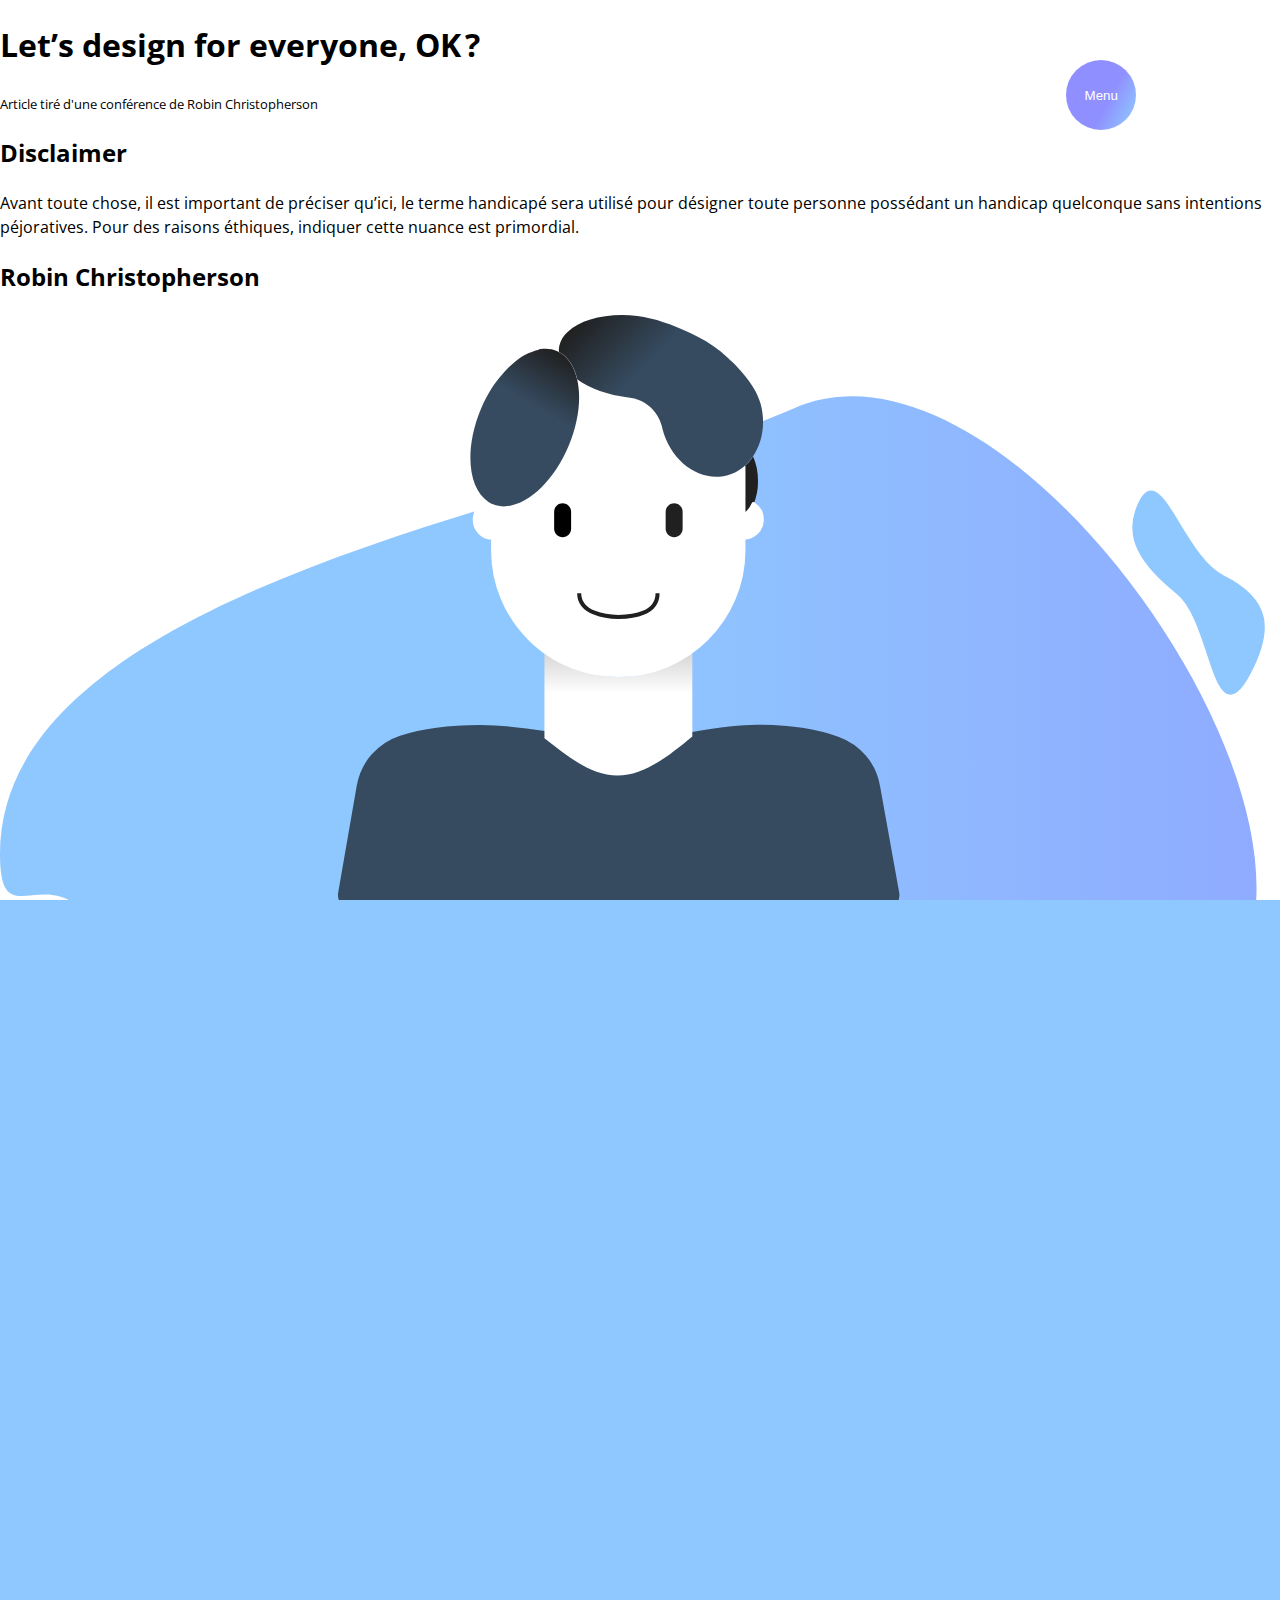
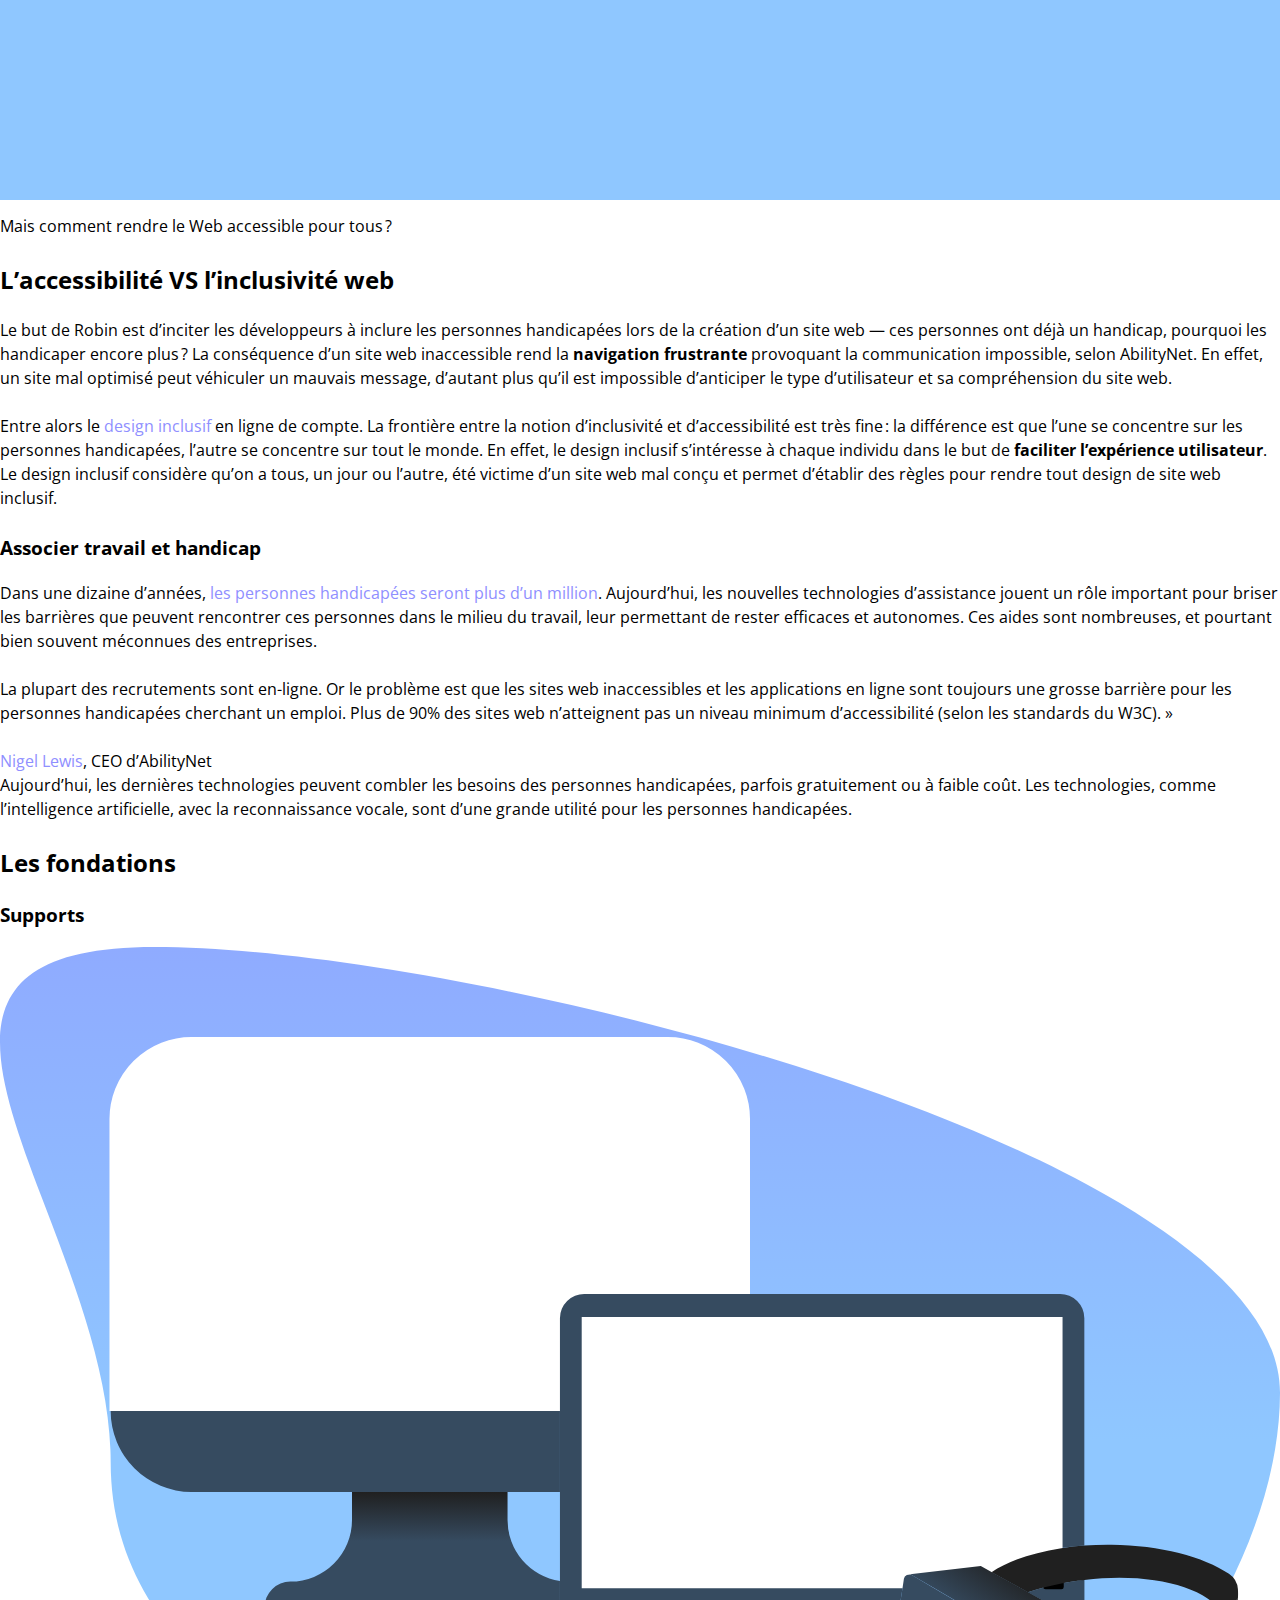
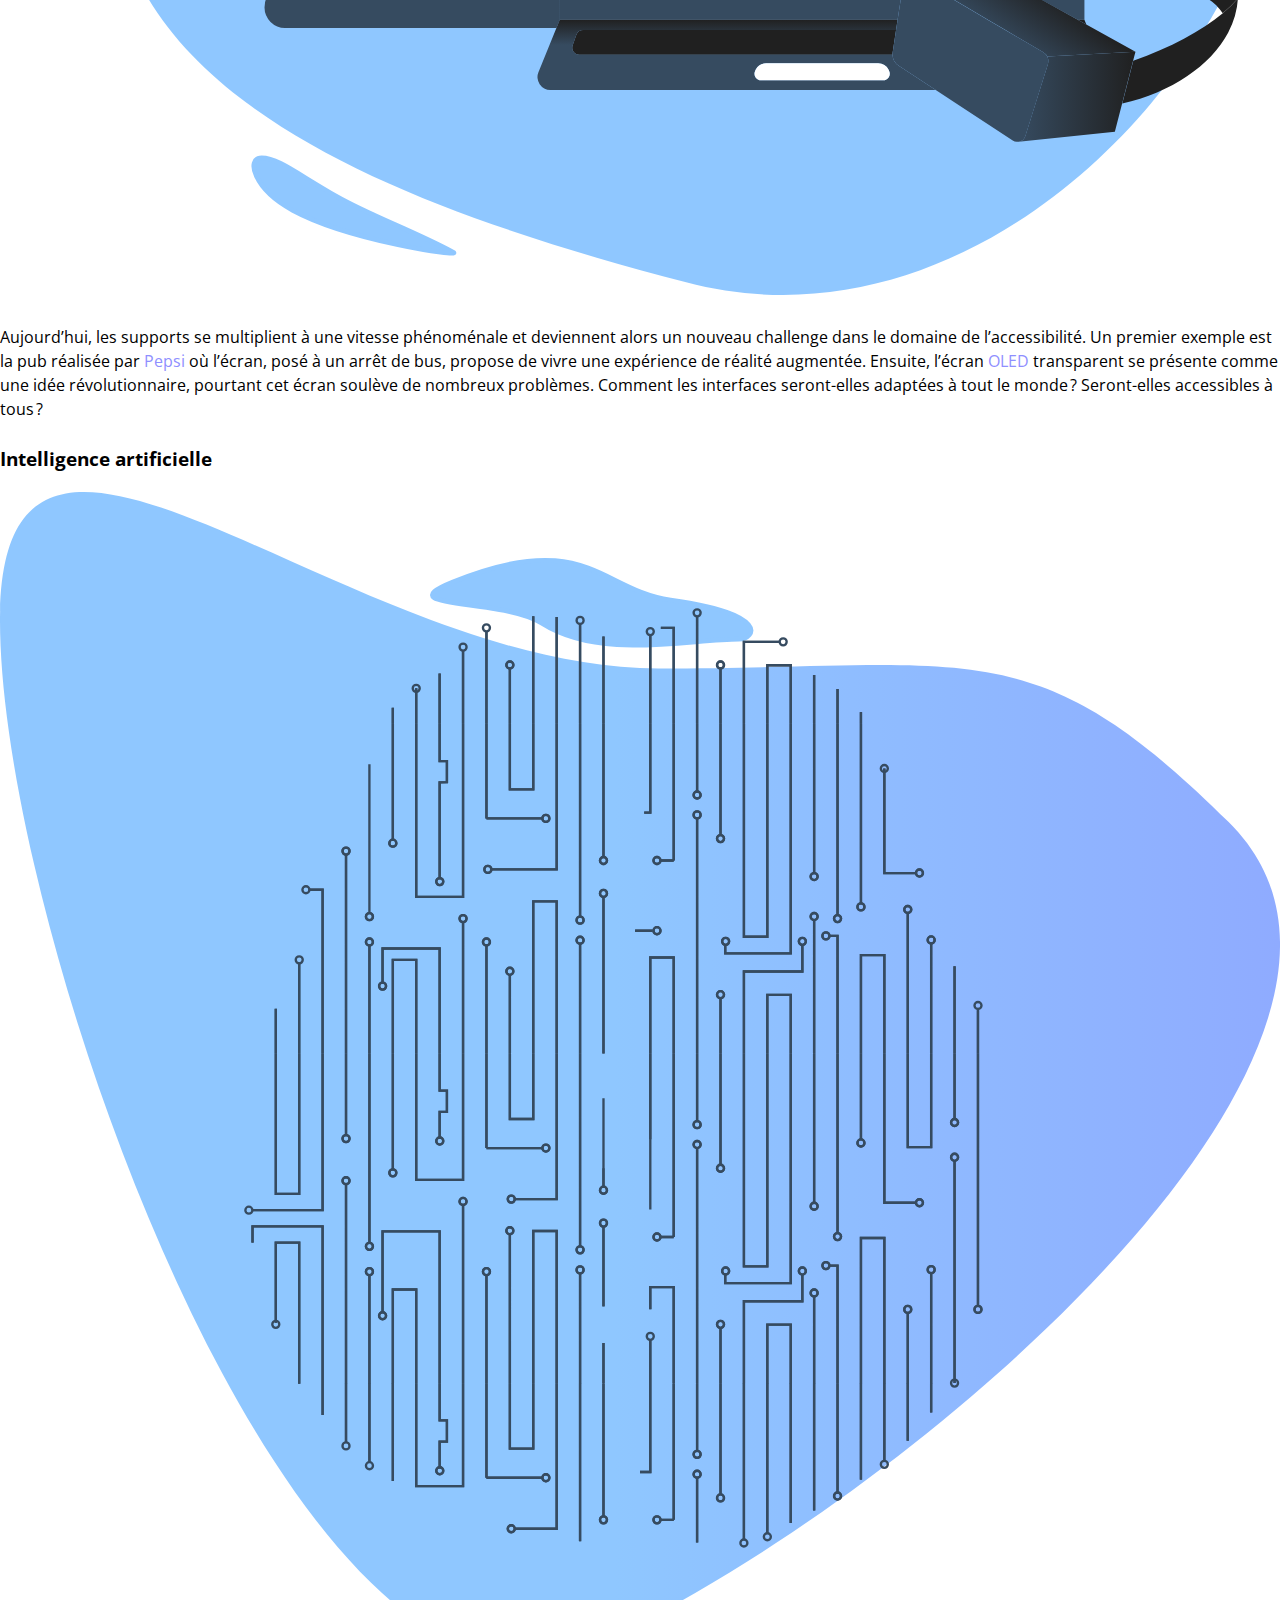
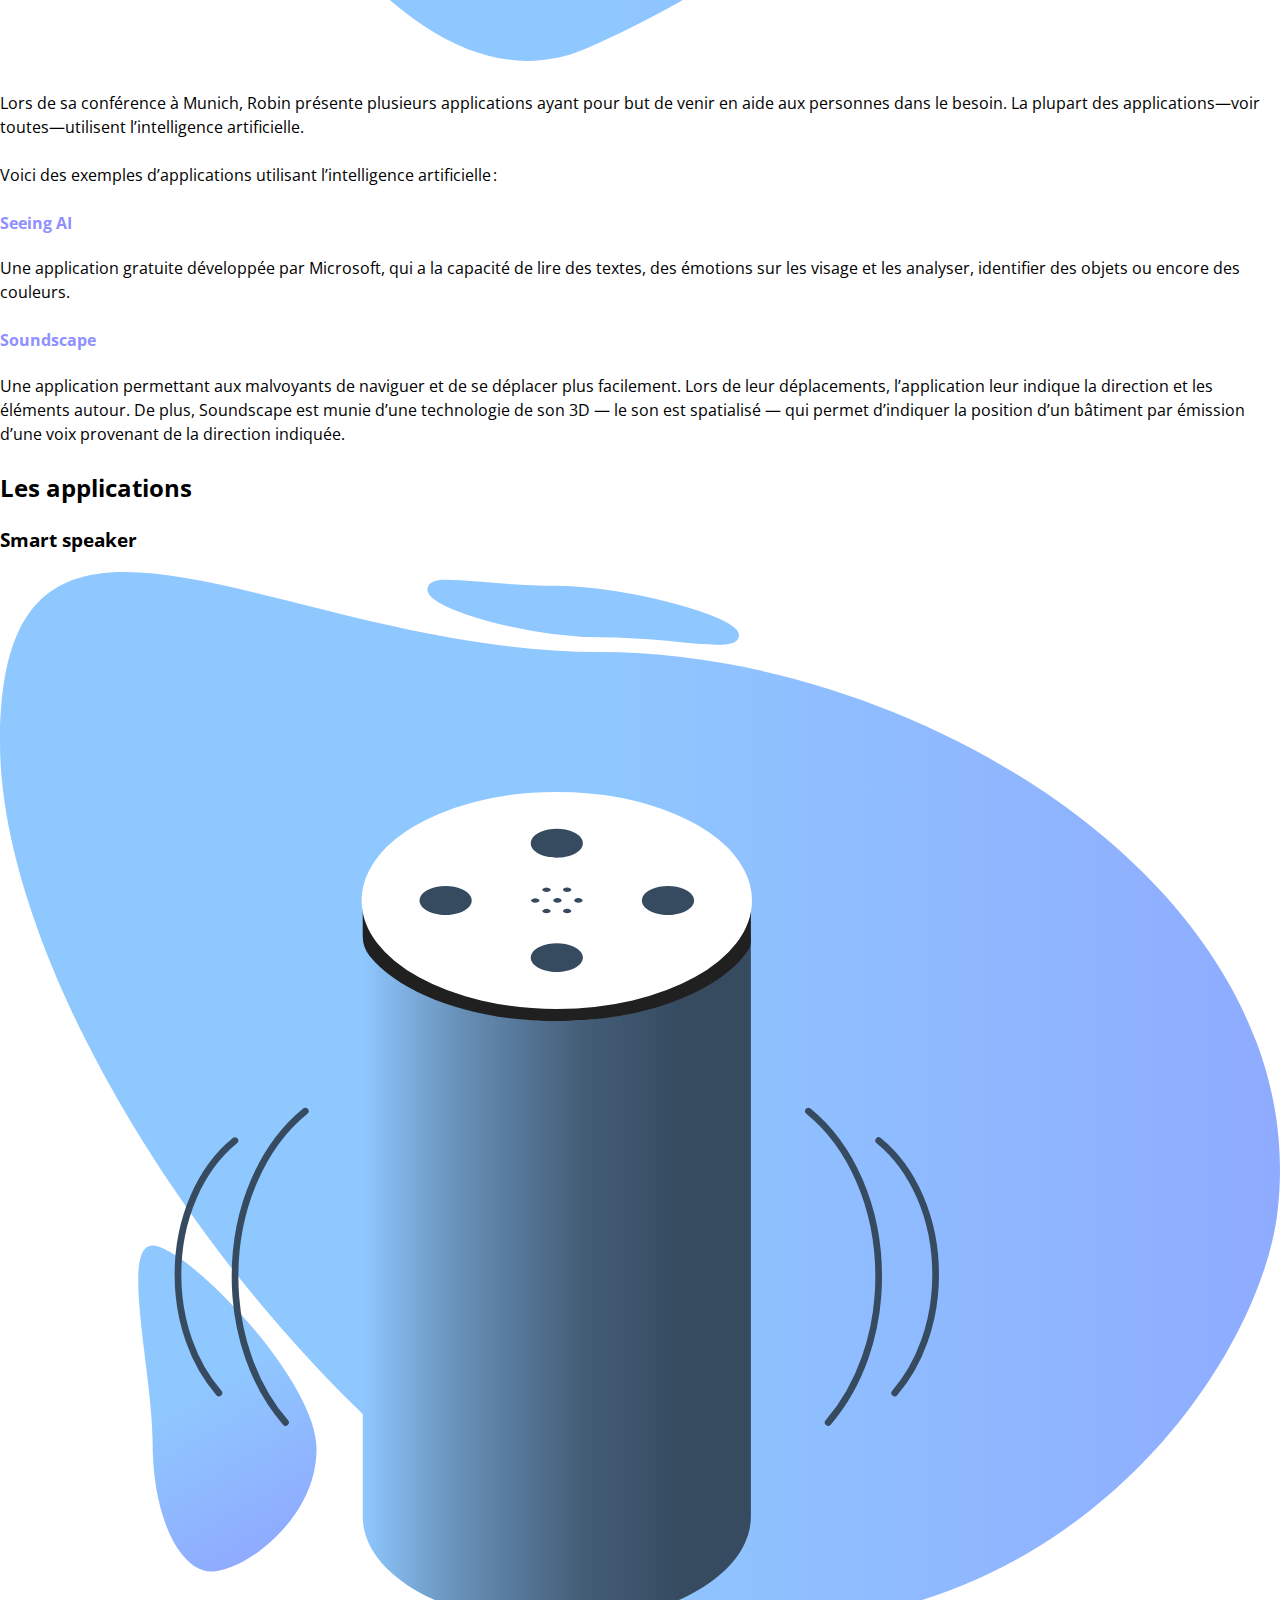
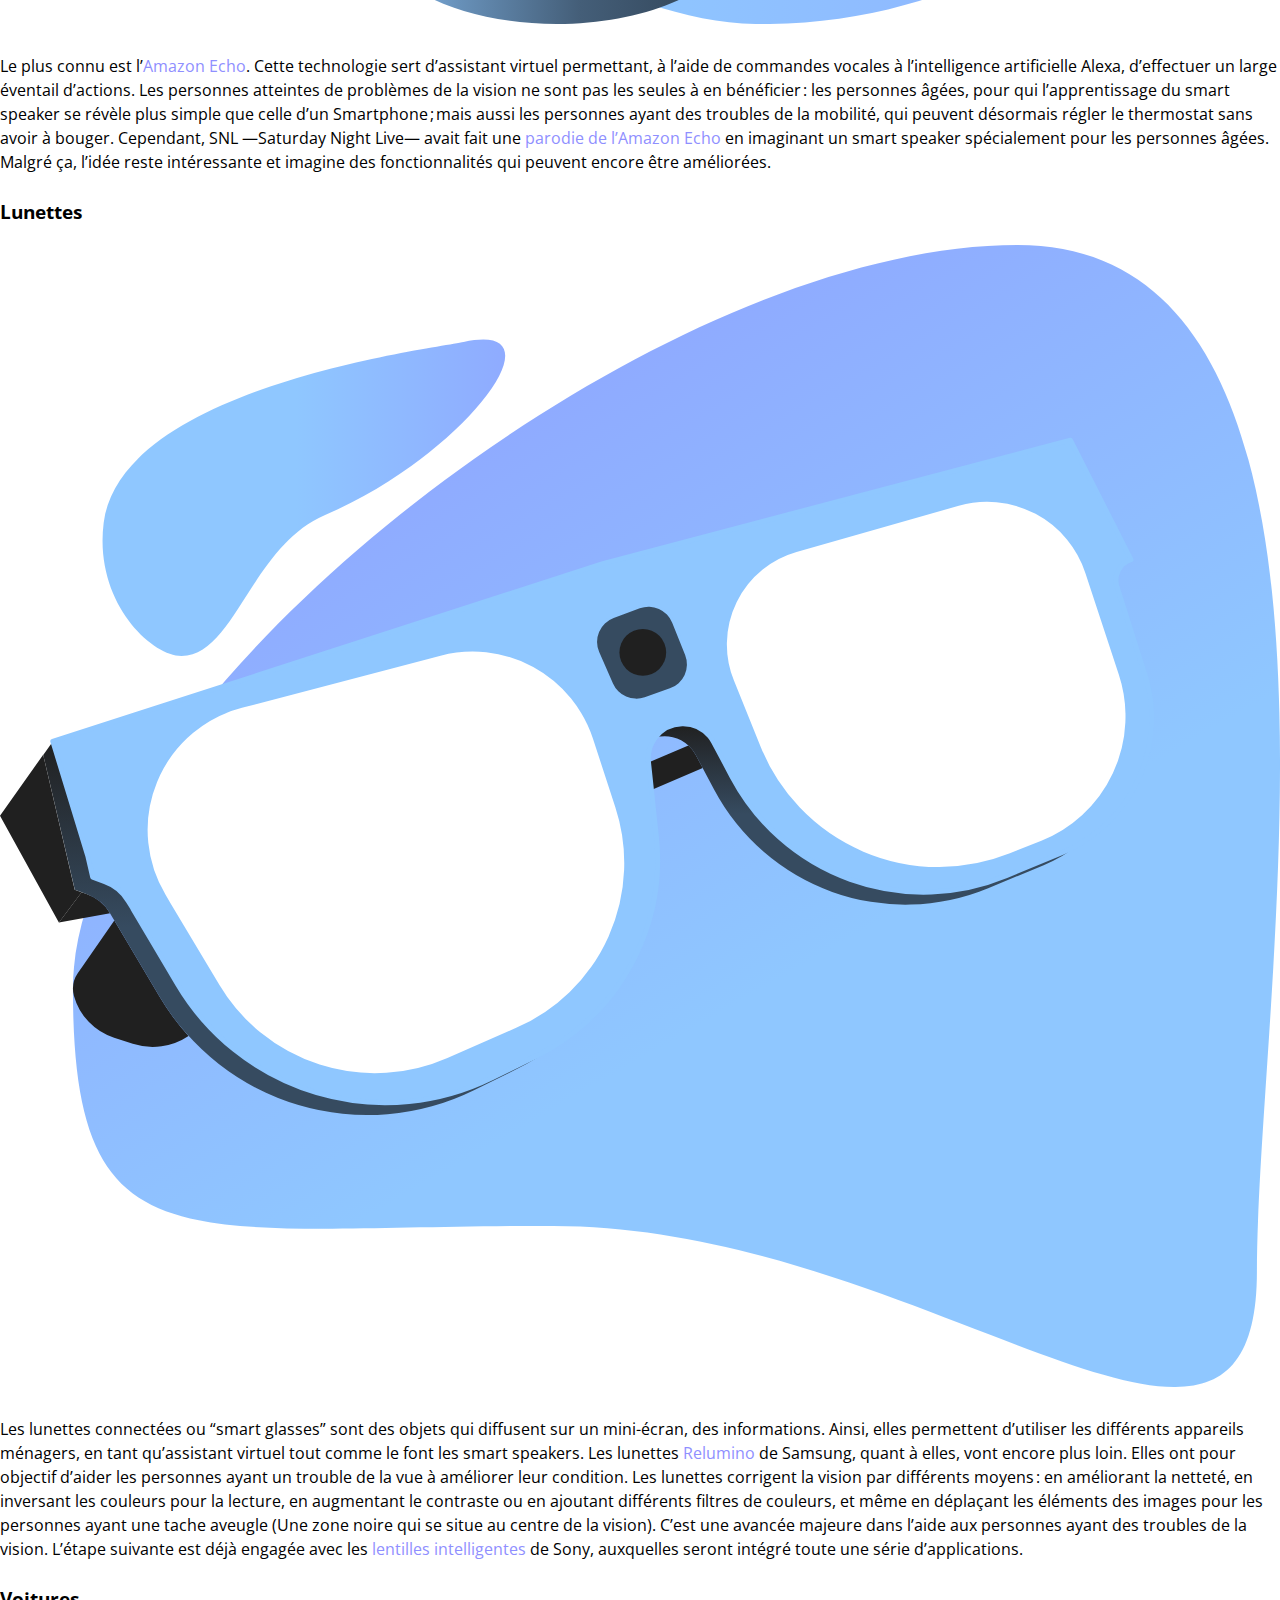
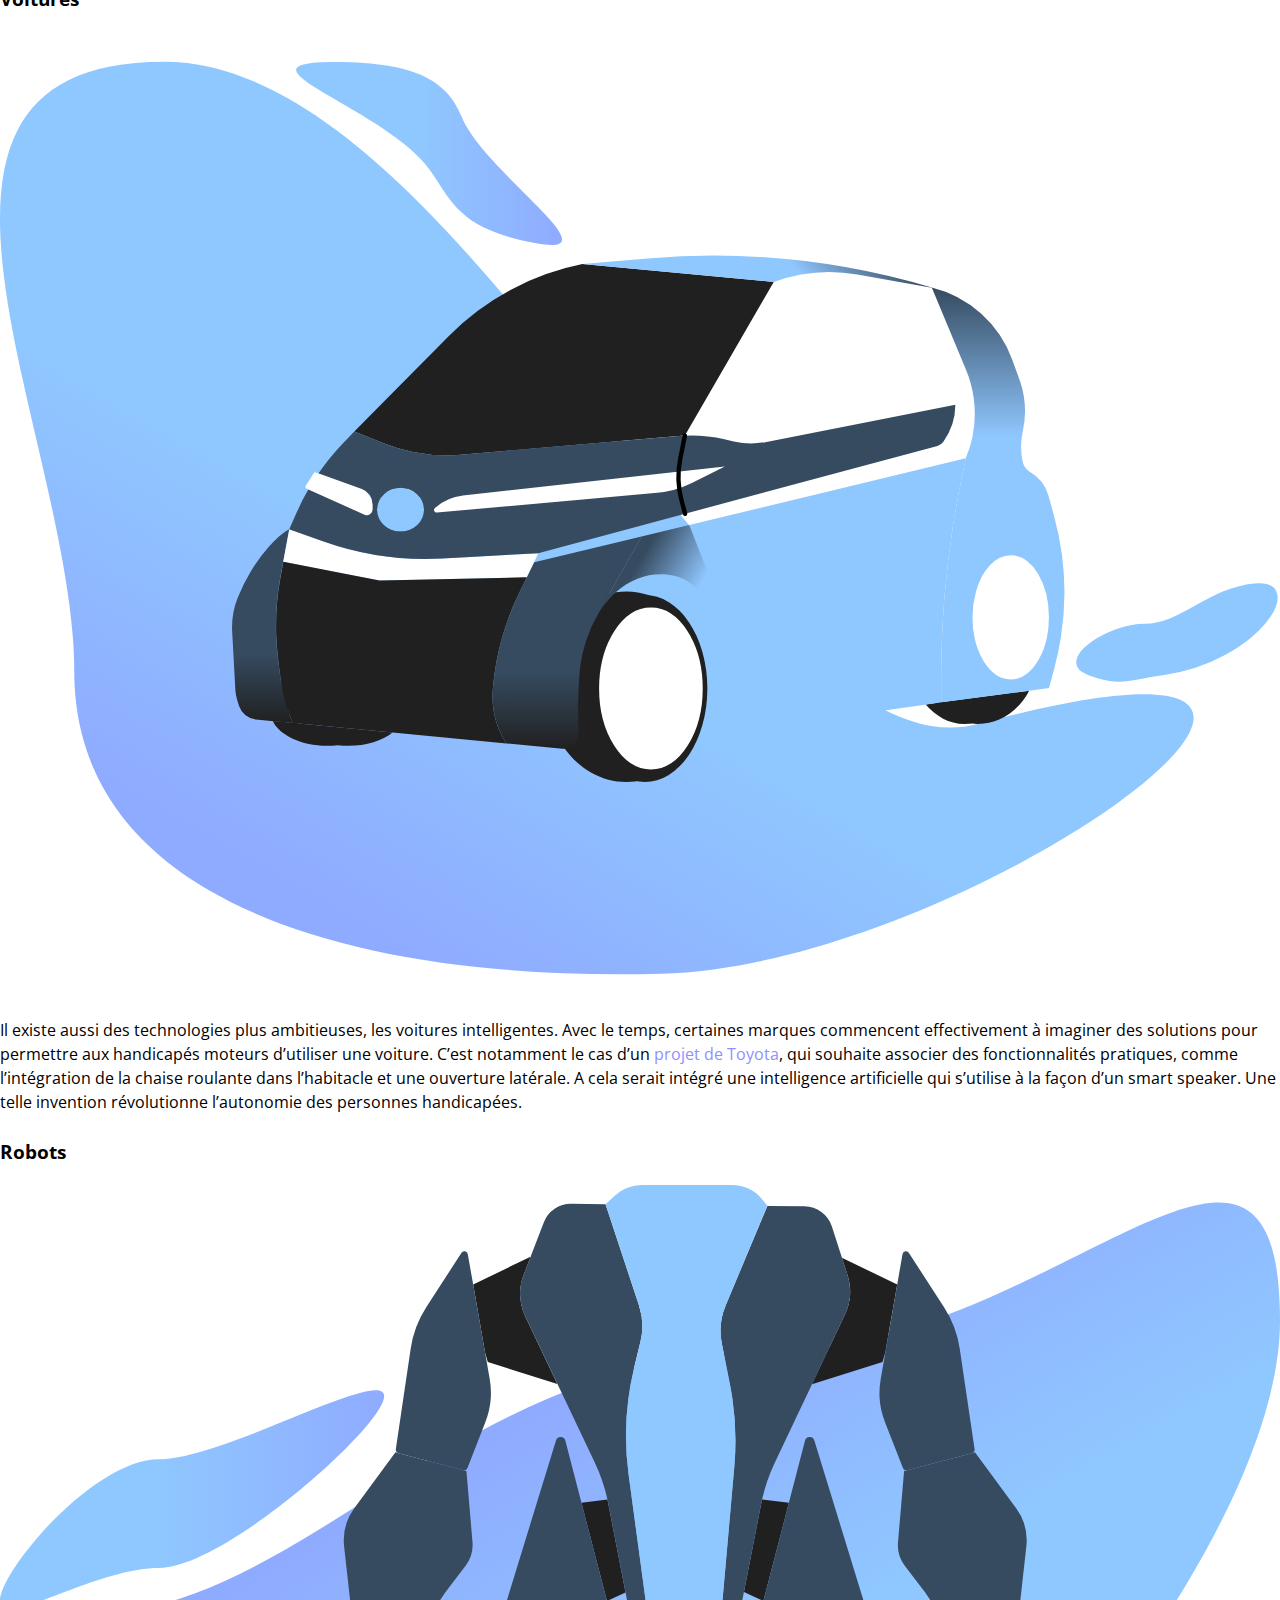
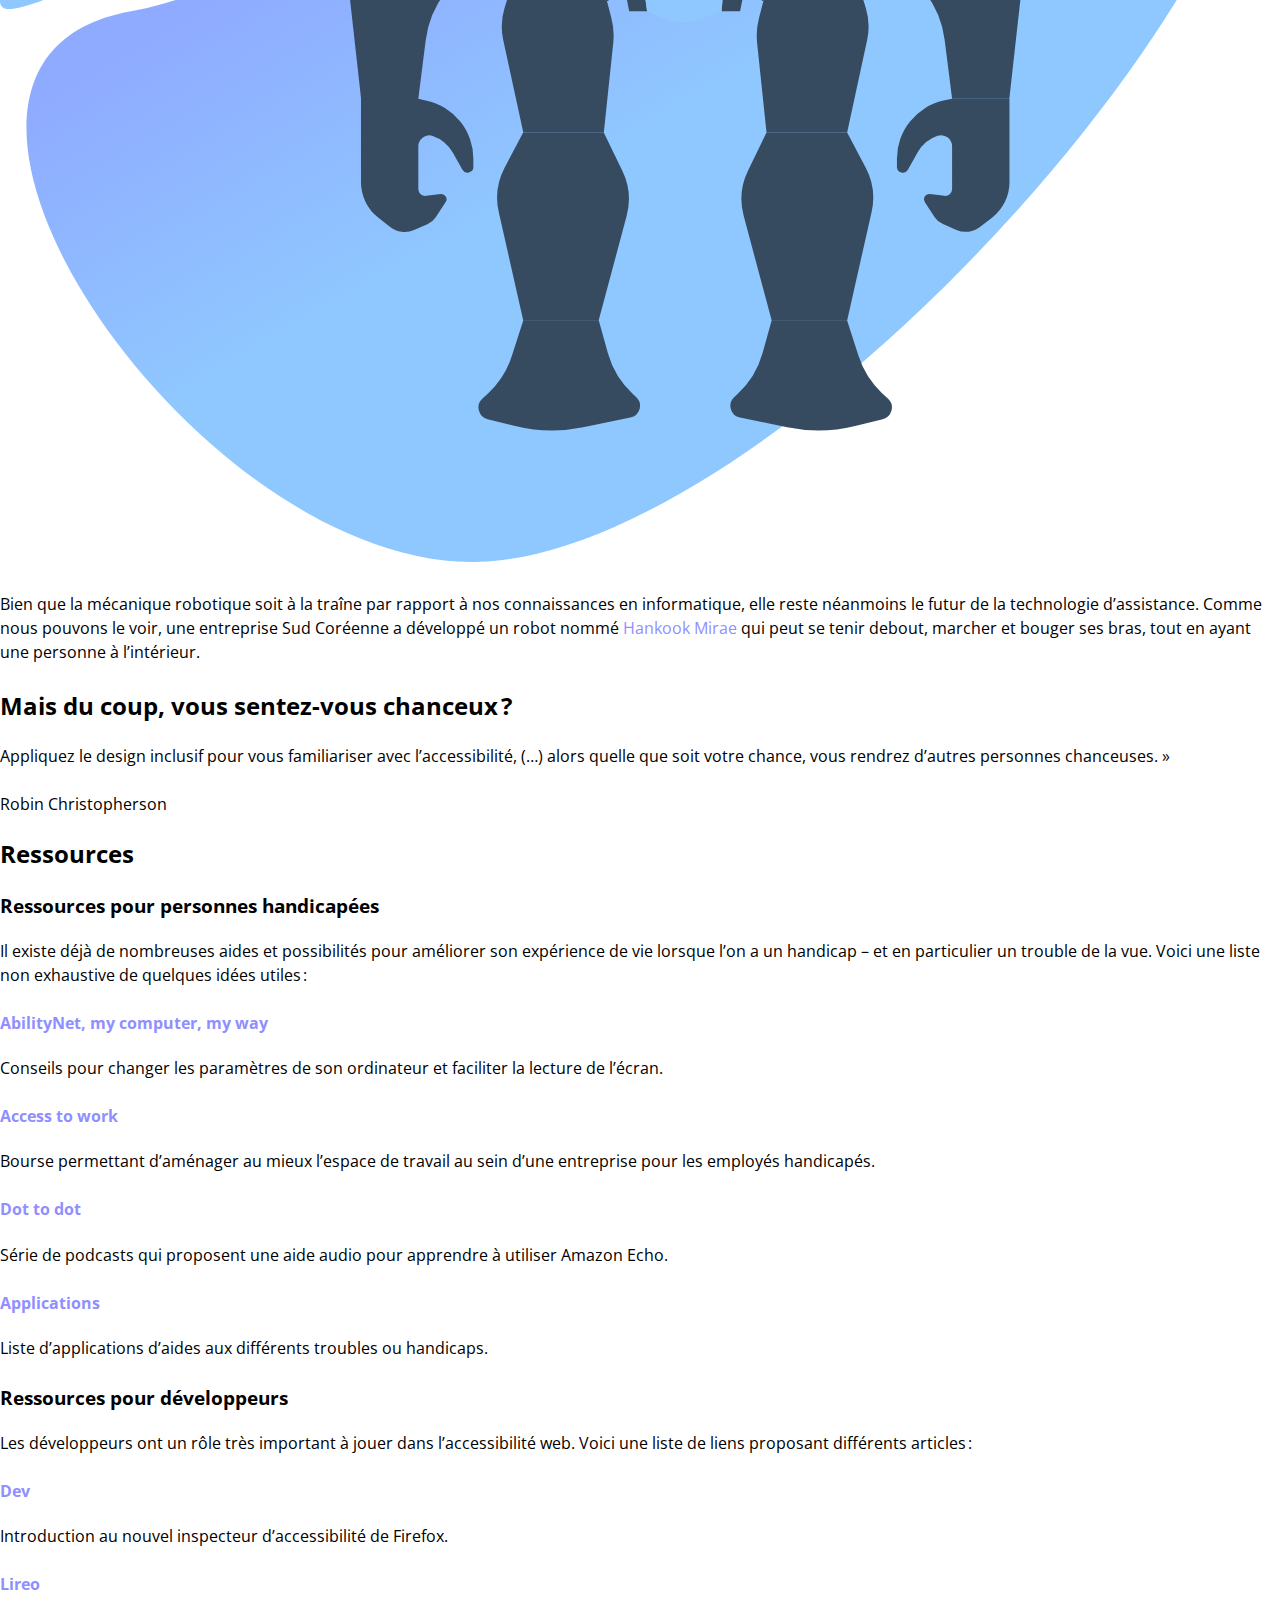
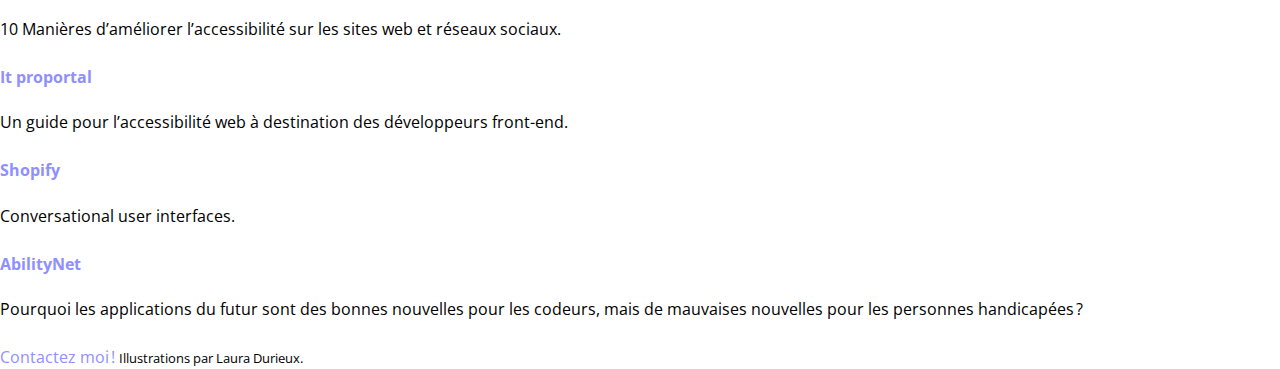
<file: 4-nav-js/index.html>
<!DOCTYPE html>
<html lang="fr">
    <head>
        <title>Let’s design for everyone, OK&#8239;? - Robin Christophen</title>
        <meta charset="utf-8" />
        <meta name="viewport" content="width=device-width, initial-scale=1" />
        <link href="https://fonts.googleapis.com/css?family=Nova+Mono%7COpen+Sans:400,800" rel="stylesheet">
        <link rel="stylesheet" href="style.css" />
    </head>
    <body>
        <header id="header">
            <h1>Let’s design for everyone, OK&#8239;?</h1>
            <small>Article tiré d'une conférence de Robin Christopherson</small>
            <nav class="nav">
                <button class="nav__btn nav__btn--open">Menu</button>
                <div class="nav__container">
                    <ul class="nav__menu">
                        <li class="nav__el"><a class="label label--little label--light js-link" href="#robin">Robin Christopherson</a></li>
                        <li class="nav__el"><a class="label label--little label--light js-link" href="#chance">Vous sentez-vous chanceux&#8239;?</a></li>
                        <li class="nav__el"><a class="label label--little label--light js-link" href="#vs">L’accessibilité VS l’inclusivité web</a></li>
                        <li class="nav__el"><a class="label label--little label--light js-link" href="#fondations">Les fondations</a></li>
                        <li class="nav__el"><a class="label label--little label--light js-link" href="#applications">Les applications</a></li>
                        <li class="nav__el"><a class="label label--little label--light js-link" href="#conclusion">Du coup, vous sentez-vous chanceux&#8239;?</a></li>
                        <li class="nav__el"><a class="label label--little label--light js-link" href="#ressources">Ressources</a></li>
                        <li class="nav__el"><a target="_blank" class="label label--little label--light" href="abstract.html">Abstract</a></li>
                        <li class="nav__el"><a target="_blank" class="label label--little label--light" href="https://medium.com/@lauradurieux/case-study-de-mon-premier-projet-web-544c65a23580">Medium — Case study</a></li>
                    </ul>
                </div>
            </nav>
        </header>
        <main>
            <aside id="disclaimer">
                <h2>Disclaimer</h2>
                <aside>Avant toute chose, il est important de préciser qu’ici, le terme handicapé sera utilisé pour désigner toute personne possédant un handicap quelconque sans intentions péjoratives. Pour des raisons éthiques, indiquer cette nuance est primordial.</aside>
            </aside>
            <section id="robin">
                <h2>Robin Christopherson</h2>
                <img src="svg/iolce_Robin.svg" alt="Illustration Robin Christopherson" />
                <p><a target="_blank" href="https://www.abilitynet.org.uk/robin-christopherson-mbe-head-digital-inclusion">Robin Christopherson</a>, membre-fondateur et directeur du département de Digital Inclusion à <a target="_blank" href="https://www.abilitynet.org.uk">AbilityNet</a>, travaille sur la technologie d’accessibilité pour personnes handicapées. Robin est aveugle et s’efforce de séduire son public avec des démonstrations de bonnes et mauvaises utilisations en matière de site web. Bien qu’il soit atteint de cécité, il manie parfaitement la technologie en utilisant les outils mis à sa disposition tel que le '&#8239;speech output&#8239;' ou toutes autres méthodes pour l’assister dans son travail.</p>

                <p>Après avoir terminé l’Université de Cambridge, Christopherson a d’abord travaillé en tant que professeur de technologie informatique pour l’institut Royal National pour les aveugles et fonde AbilityNet en 1998. En 2003, il fonde une équipe de consultants, qui est aujourd’hui reconnue comme experte en la matière. Il a également eu une expérience à la Cour en tant qu’expert-témoin technique dans le domaine des programmes et de l’assistance technologique.</p>
            </section>
            <section id="chance">
                <h2>Vous sentez-vous chanceux&#8239;?</h2>
                
                <p>Aujourd’hui, l’évolution des robots fait de plus en plus parler d’elle et de la manière dont elle va impacter le quotidien, mais qu’en est il réellement&#8239;?
                Robin Christopherson donne une conférence à Munich nommée <a target="_blank" href="https://vimeo.com/251338219">&#8239;&ldquo;&#8239; From AI to robots, from apps to wearables &ndash; let’s design for everyone, ok&#8239;? &#8239;&rdquo;&#8239;</a>, dans laquelle il couvre la plupart des technologies d’aujourd’hui et de demain, ainsi que l’importance d’inclure l’accessibilité au futur web. Une bonne interface pourra être utilisée par tous peu importe l’environnement ou le handicap&#8239;!</p>
                
                <p><q>&#8239;Vous sentez-vous chanceux&#8239;?&#8239;</q>. Christopherson démontre que le commun des mortels aurait tendance à percevoir la plupart des situations comme malchanceuses, contrairement aux personnes handicapés&#8239;! En effet, selon une étude réalisée par ce dernier, <strong>celles-ci sont plus reconnaissantes pour les possibilités qui leurs sont offertes</strong>, ayant donc tendance à se sentir plus chanceuse. De ce fait, elles ont tendance à être plus loyale et à garder leur travail plus longtemps. D’autant plus qu’avec l’aide d’interfaces adaptées, elles sont tout aussi capables que leurs homologues valides. Tout comme Tiger Wood ne pourrait pas gagner un tournoi de golf avec un céleri, si les développeurs ne mettent pas à disposition les bon outils pour leurs utilisateurs, des barrières se créent.</p>
            </section>
            <aside id="problem">
                <h2>Problématique</h2>
                <p>Mais comment rendre le Web accessible pour tous&#8239;?</p>
            </aside>
            <section id="vs">
                <h2>L’accessibilité VS l’inclusivité web</h2>
                <p>Le but de Robin est d’inciter les développeurs à inclure les personnes handicapées lors de la création d’un site web — ces personnes ont déjà un handicap, pourquoi les handicaper encore plus&#8239;? La conséquence d’un site web inaccessible rend la <strong>navigation frustrante</strong> provoquant la communication impossible, selon AbilityNet. En effet, un site mal optimisé peut véhiculer un mauvais message, d’autant plus qu’il est impossible d’anticiper le type d’utilisateur et sa compréhension du site web.</p>
                
                <p>Entre alors le <a target="_blank" href="https://www.abilitynet.org.uk/news-blogs/bank-robbers-future-tech-and-importance-inclusive-design">design inclusif</a> en ligne de compte. La frontière entre la notion d’inclusivité et d’accessibilité est très fine&#8239;: la différence est que l’une se concentre sur les personnes handicapées, l’autre se concentre sur tout le monde. En effet, le design inclusif s’intéresse à chaque individu dans le but de <strong>faciliter l’expérience utilisateur</strong>. Le design inclusif considère qu’on a tous, un jour ou l’autre, été victime d’un site web mal conçu et permet d’établir des règles pour rendre tout design de site web inclusif.</p>
                
                <div id="travail">
                    <h3>Associer travail et handicap</h3>
                    <p>Dans une dizaine d’années, <a target="_blank" href="https://www.abilitynet.org.uk/news-blogs/abilitynet-tells-commons-select-committee-how-tech-can-help-disabled-people-workplace">les personnes handicapées seront plus d’un million</a>. Aujourd’hui, les nouvelles technologies d’assistance jouent un rôle important pour briser les barrières que peuvent rencontrer ces personnes dans le milieu du travail, leur permettant de rester efficaces et autonomes. Ces aides sont nombreuses, et pourtant bien souvent méconnues des entreprises.</p>
                    <figure>
                        <blockquote>
                            <p>La plupart des recrutements sont en-ligne. Or le problème est que les sites web inaccessibles et les applications en ligne sont toujours une grosse barrière pour les personnes handicapées cherchant un emploi. Plus de 90% des sites web n’atteignent pas un niveau minimum d’accessibilité (selon les standards du W3C).&nbsp;»</p>
                        </blockquote>
                        <figcaption><cite><a target="_blank" href="https://twitter.com/nigellewis18">Nigel Lewis</a></cite>, CEO d’AbilityNet</figcaption>
                    </figure>
                    <p>Aujourd’hui, les dernières technologies peuvent combler les besoins des personnes handicapées, parfois gratuitement ou à faible coût. Les technologies, comme l’intelligence artificielle, avec la reconnaissance vocale, sont d’une grande utilité pour les personnes handicapées.</p>
                </div>
            </section>
            <section id="fondations">
                <h2>Les fondations</h2>
                <ul>
                    <li>
                        <h3>Supports</h3>
                        <img src="svg/iolce_supports.svg" alt="Illustration supports" />
                        <p>Aujourd’hui, les supports se multiplient à une vitesse phénoménale et deviennent alors un nouveau challenge dans le domaine de l’accessibilité. Un premier exemple est la pub réalisée par <a target="_blank" href="youtube.com/watch?v=Go9rf9GmYpM">Pepsi</a> où l’écran, posé à un arrêt de bus, propose de vivre une expérience de réalité augmentée. Ensuite, l’écran <a target="_blank" href="youtube.com/watch?v=ICVmbZPhaKE">OLED</a> transparent se présente comme une idée révolutionnaire, pourtant cet écran soulève de nombreux problèmes. Comment les interfaces seront-elles adaptées à tout le monde&#8239;? Seront-elles accessibles à tous&#8239;?</p>
                    </li>
                    <li>
                        <h3>Intelligence artificielle</h3>
                        <img src="svg/iolce_ai.svg" alt="Illustration itelligence articielle" />
                        <p>Lors de sa conférence à Munich, Robin présente plusieurs applications ayant pour but de venir en aide aux personnes dans le besoin. La plupart des applications—voir toutes—utilisent l’intelligence artificielle.</p>
                        <p>Voici des exemples d’applications utilisant l’intelligence artificielle&#8239;:</p>
                        <ul>
                            <li>
                                <h4><a target="_blank" href="https://www.microsoft.com/en-us/seeing-ai">Seeing AI</a></h4>
                                <p>Une application gratuite développée par Microsoft, qui a la capacité de lire des textes, des émotions sur les visage et les analyser, identifier des objets ou encore des couleurs.</p>
                            </li>
                            <li>
                                <h4><a target="_blank" href="https://www.microsoft.com/en-us/research/product/soundscape/">Soundscape</a></h4>
                                <p>Une application permettant aux malvoyants de naviguer et de se déplacer plus facilement. Lors de leur déplacements, l’application leur indique la direction et les éléments autour. De plus, Soundscape est munie d’une technologie de son 3D — le son est spatialisé — qui permet d’indiquer la position d’un bâtiment par émission d’une voix provenant de la direction indiquée.</p>
                            </li>
                        </ul>
                    </li>
                </ul>
            </section>
            
            <section id="applications">
                <h2>Les applications</h2>
                <ul>
                    <li>
                        <h3>Smart speaker</h3>
                        <img src="svg/iolce_echo.svg" alt="Illustration smart speaker" />
                        <p>Le plus connu est l’<a target="_blank" href="https://www.abilitynet.org.uk/news-blogs/how-do-alexa-and-amazon-echo-help-disabled-people">Amazon Echo</a>. Cette technologie sert d’assistant virtuel permettant, à l’aide de commandes vocales à l’intelligence artificielle Alexa, d’effectuer un large éventail d’actions. Les personnes atteintes de problèmes de la vision ne sont pas les seules à en bénéficier&#8239;: les personnes âgées, pour qui l’apprentissage du smart speaker se révèle plus simple que celle d’un Smartphone&#8239;;&#8239;mais aussi les personnes ayant des troubles de la mobilité, qui peuvent désormais régler le thermostat sans avoir à bouger. Cependant, SNL —Saturday Night Live— avait fait une <a target="_blank" href="https://www.youtube.com/watch?v=eMwz487yG9I">parodie de l’Amazon Echo</a> en imaginant un smart speaker spécialement pour les personnes âgées. Malgré ça, l’idée reste intéressante et imagine des fonctionnalités qui peuvent encore être améliorées.</p>
                    </li>
                    <li>
                        <h3>Lunettes</h3>
                        <img src="svg/iolce_relumino.svg" alt="Illustration lunettes connectées" />
                        <p>Les lunettes connectées ou “smart glasses” sont des objets qui diffusent sur un mini-écran, des informations. Ainsi, elles permettent d’utiliser les différents appareils ménagers, en tant qu’assistant virtuel tout comme le font les smart speakers. Les lunettes <a target="_blank" href="youtube.com/watch?v=cmal7zgwlMU">Relumino</a> de Samsung, quant à elles, vont encore plus loin. Elles ont pour objectif d’aider les personnes ayant un trouble de la vue à améliorer leur condition. Les lunettes corrigent la vision par différents moyens&#8239;: en améliorant la netteté, en inversant les couleurs pour la lecture, en augmentant le contraste ou en ajoutant différents filtres de couleurs, et même en déplaçant les éléments des images pour les personnes ayant une tache aveugle (Une zone noire qui se situe au centre de la vision). C’est une avancée majeure dans l’aide aux personnes ayant des troubles de la vision. L’étape suivante est déjà engagée avec les <a target="_blank" href="youtube.com/watch?v=MJsDitmsyb4">lentilles intelligentes</a> de Sony, auxquelles seront intégré toute une série d’applications. </p>
                    </li>
                    <li>
                        <h3>Voitures</h3>
                        <img src="svg/iolce_car.svg" alt="Illustration voiture connectée" />
                        <p>Il existe aussi des technologies plus ambitieuses, les voitures intelligentes. Avec le temps, certaines marques commencent effectivement à imaginer des solutions pour permettre aux handicapés moteurs d’utiliser une voiture. C’est notamment le cas d’un <a target="_blank" href="youtube.com/watch?v=2KRVcwwLRjw">projet de Toyota</a>, qui souhaite associer des fonctionnalités pratiques, comme l’intégration de la chaise roulante dans l’habitacle et une ouverture latérale. A cela serait intégré une intelligence artificielle qui s’utilise à la façon d’un smart speaker. Une telle invention révolutionne l’autonomie des personnes handicapées.</p>
                    </li>
                    <li>
                        <h3>Robots</h3>
                        <img src="svg/iolce_Hankook.svg" alt="Illustration Hankook Mirea" />
                        <p>Bien que la mécanique robotique soit à la traîne par rapport à nos connaissances en informatique, elle reste néanmoins le futur de la technologie d’assistance. Comme nous pouvons le voir, une entreprise Sud Coréenne a développé un robot nommé <a target="_blank" href="youtube.com/watch?v=8NHwvbVyKi0">Hankook Mirae</a> qui peut se tenir debout, marcher et bouger ses bras, tout en ayant une personne à l’intérieur.</p>
                    </li>
                </ul>
            </section>
            
            <aside id="conclusion">
                <h2>Mais du coup, vous sentez-vous chanceux&#8239;?</h2>
                <figure>
                    <blockquote>
                        <p>Appliquez le design inclusif pour vous familiariser avec l’accessibilité, (…) alors quelle que soit votre chance, vous rendrez d’autres personnes chanceuses.&nbsp;»</p>
                    </blockquote>
                    <figcaption><cite>Robin Christopherson</cite></figcaption>
                </figure>
            </aside>
            
            <section id="ressources">
                <h2>Ressources</h2>
                <div>
                    <h3>Ressources pour personnes handicapées</h3>
                    <p>Il existe déjà de nombreuses aides et possibilités pour améliorer son expérience de vie lorsque l’on a un handicap – et en particulier un trouble de la vue. Voici une liste non exhaustive de quelques idées utiles&#8239;:</p>
                    <ul>
                        <li>
                            <h4><a target="_blank" href=" https://mcmw.abilitynet.org.uk/mcmw">AbilityNet, my computer, my way</a></h4>
                            <p>Conseils pour changer les paramètres de son ordinateur et faciliter la lecture de l’écran.</p>
                        </li>
                        <li>
                            <h4><a target="_blank" href="https://www.gov.uk/access-to-work">Access to work</a></h4>
                            <p>Bourse permettant d’aménager au mieux l’espace de travail au sein d’une entreprise pour les employés handicapés.</p>
                        </li>
                        <li>
                            <h4><a target="_blank" href="https://itunes.apple.com/us/podcast/dot-to-dot/id1205291265">Dot to dot</a></h4>
                            <p>Série de podcasts qui proposent une aide audio pour apprendre à utiliser Amazon Echo.</p>
                        </li>
                        <li>
                            <h4><a target="_blank" href="http://www.assistireland.ie/eng/Information/Information_Sheets/Apps_for_People_with_Disabilities_and_Older_People.html">Applications</a></h4>
                            <p>Liste d’applications d’aides aux différents troubles ou handicaps.</p>
                        </li>
                    </ul>
                </div>
                <div>
                    <h3>Ressources pour développeurs</h3>
                    <p>Les développeurs ont un rôle très important à jouer dans l’accessibilité web. Voici une liste de liens proposant différents articles&#8239;:</p>
                    <ul>
                        <li>
                            <h4><a target="_blank" href="https://dev.to/kball/friday-frontend-accessibility-inspector-edition-1l73 ">Dev</a></h4>
                            <p>Introduction au nouvel inspecteur d’accessibilité de Firefox.</p>
                        </li>
                        <li>
                            <h4><a target="_blank" href="https://www.lireo.com/10-ways-to-improve-accessibility-on-websites-and-social-media/">Lireo</a></h4>
                            <p>10 Manières d’améliorer l’accessibilité sur les sites web et réseaux sociaux.</p>
                        </li>
                        <li>
                            <h4><a target="_blank" href="https://www.itproportal.com/features/a-guide-to-web-accessibility-for-frontend-developers/">It proportal</a></h4>
                            <p>Un guide pour l’accessibilité web à destination des développeurs front-end.</p>
                        </li>
                        <li>
                            <h4><a target="_blank" href="https://www.shopify.com/partners/blog/conversational-user-interfaces">Shopify</a></h4>
                            <p>Conversational user interfaces.</p>
                        </li>
                        <li>
                            <h4><a target="_blank" href="https://www.abilitynet.org.uk/news-blogs/why-future-apps-good-news-developers-bad-news-%C2%A0people-disabilities">AbilityNet</a></h4>
                            <p>Pourquoi les applications du futur sont des bonnes nouvelles pour les codeurs, mais de mauvaises nouvelles pour les personnes handicapées&#8239;?</p>
                        </li>
                    </ul>
                </div>
            </section>
        </main>
        <footer>
            <a target="_blank" href="mailto:laura.durieux@businessinsidesoftware.be">Contactez moi&#8239;!</a>
            <small>Illustrations par Laura Durieux.</small>
        </footer>

        <script src="script.js"></script>
    </body>
</html>
</file>
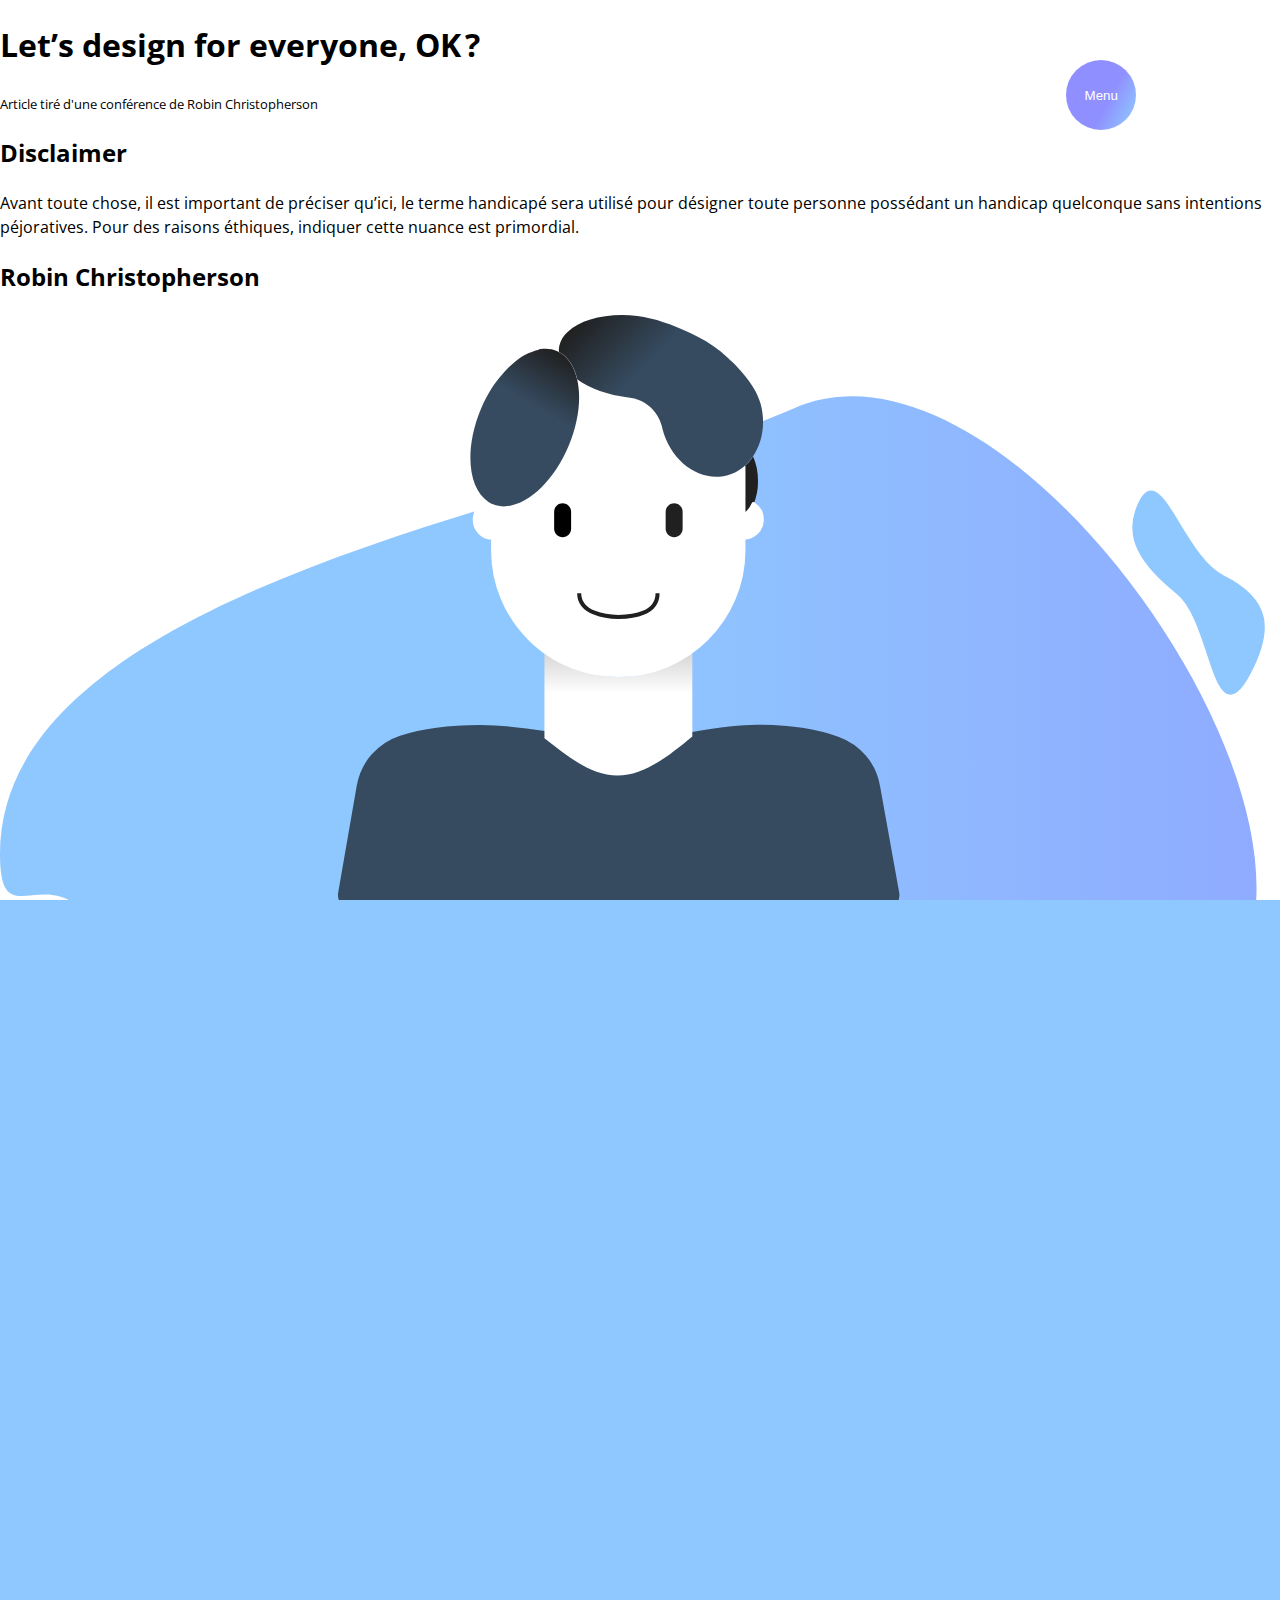
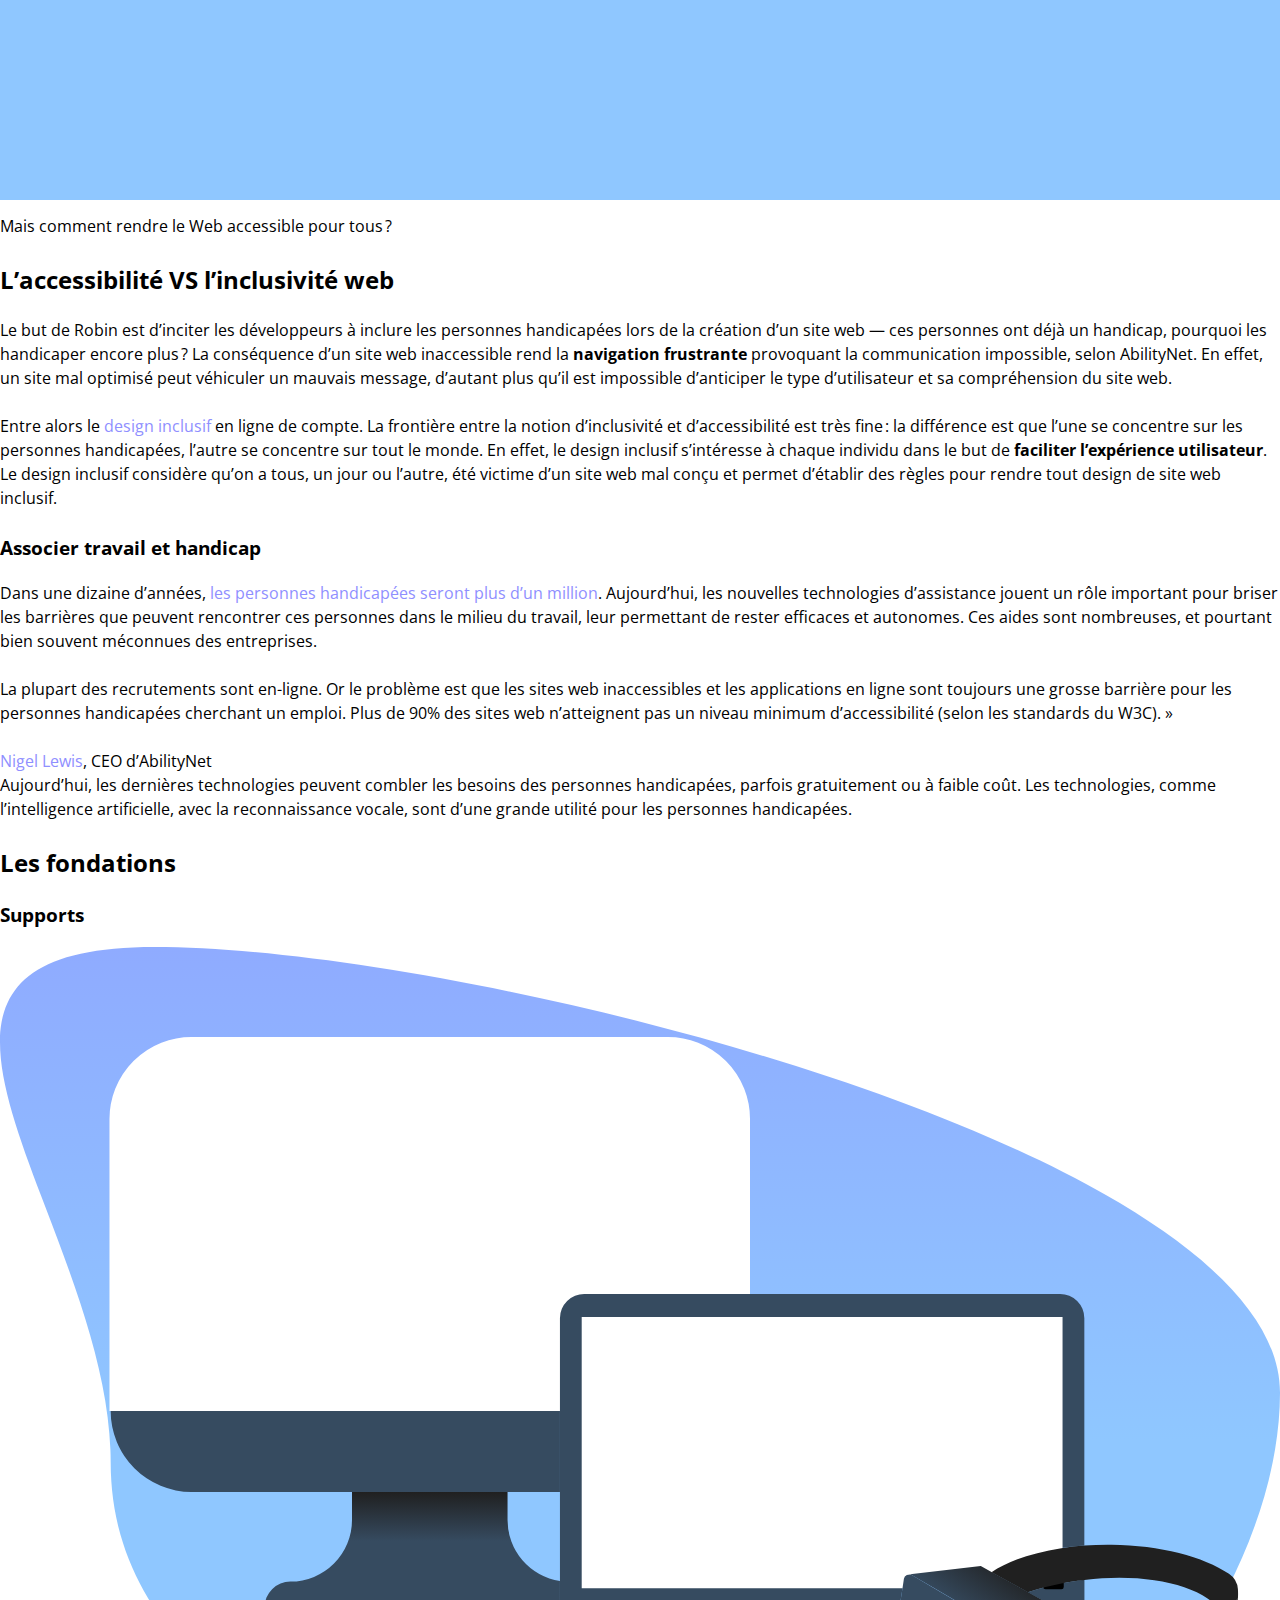
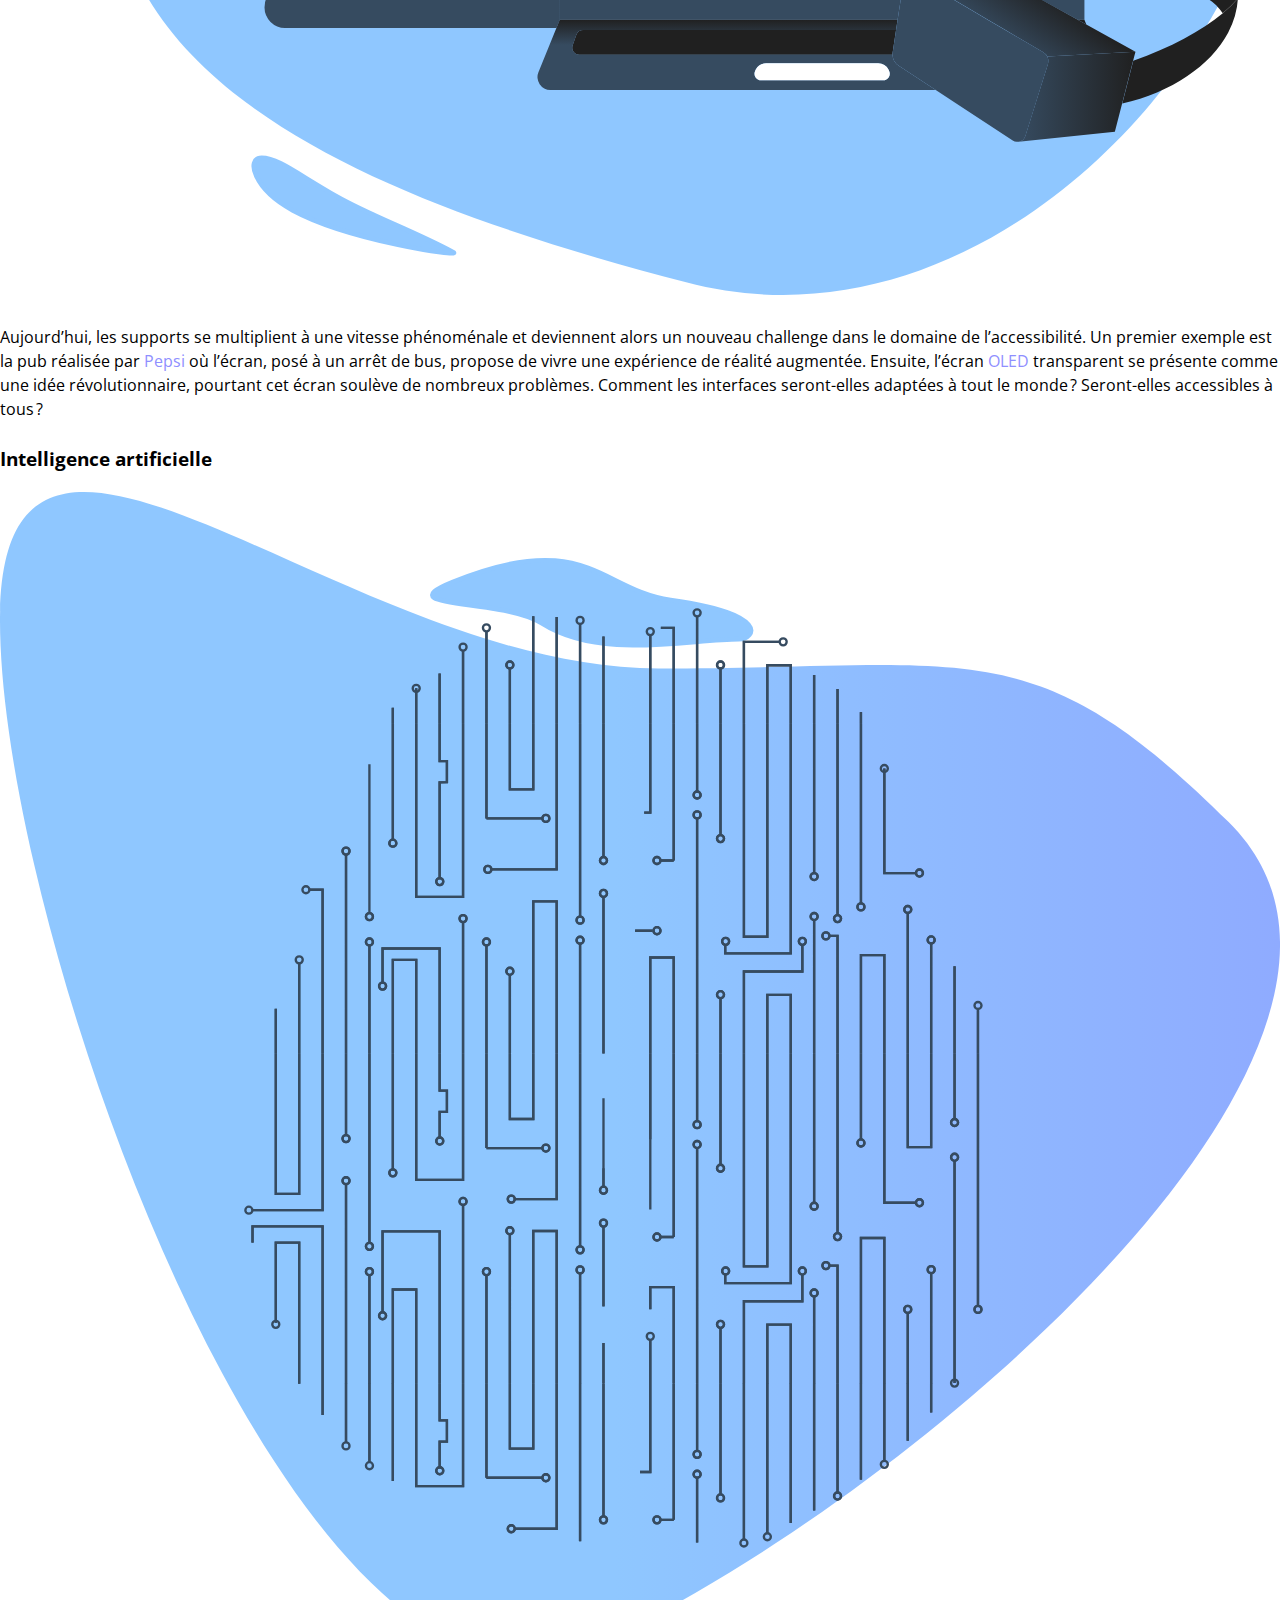
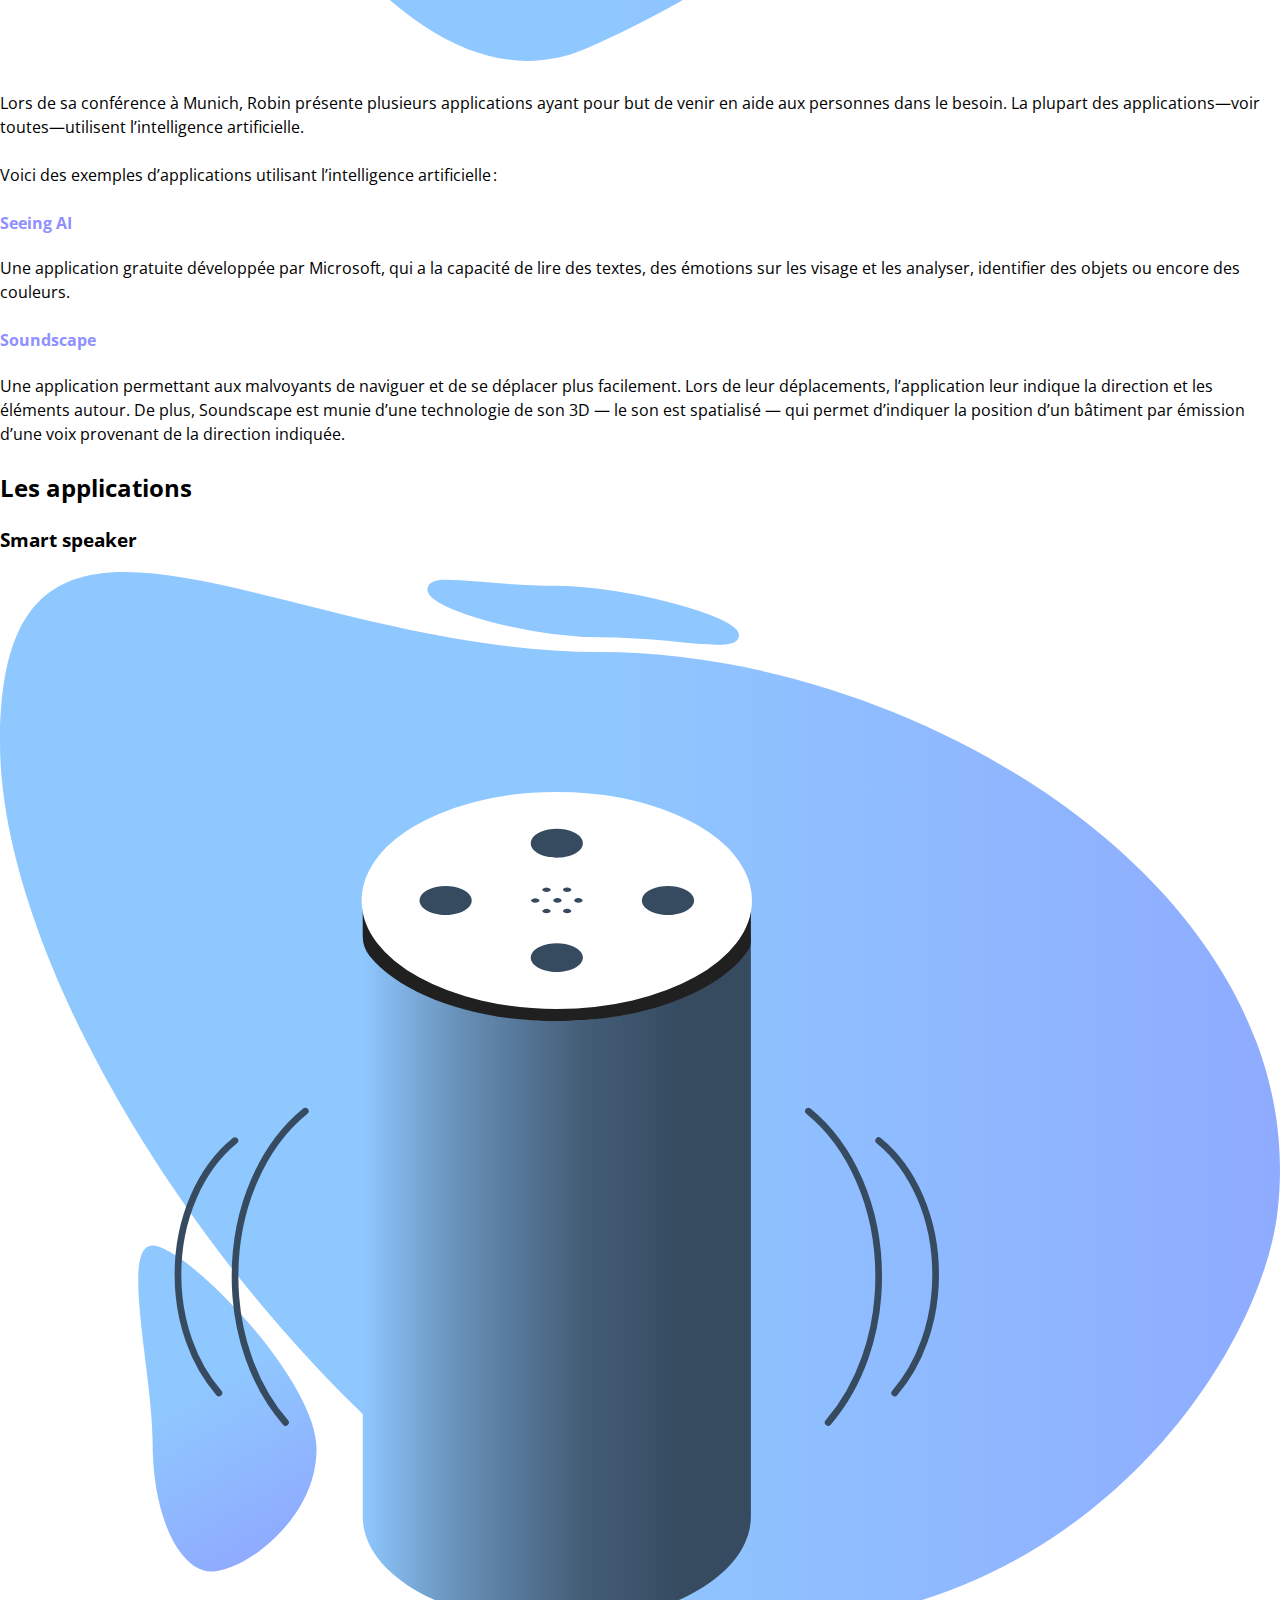
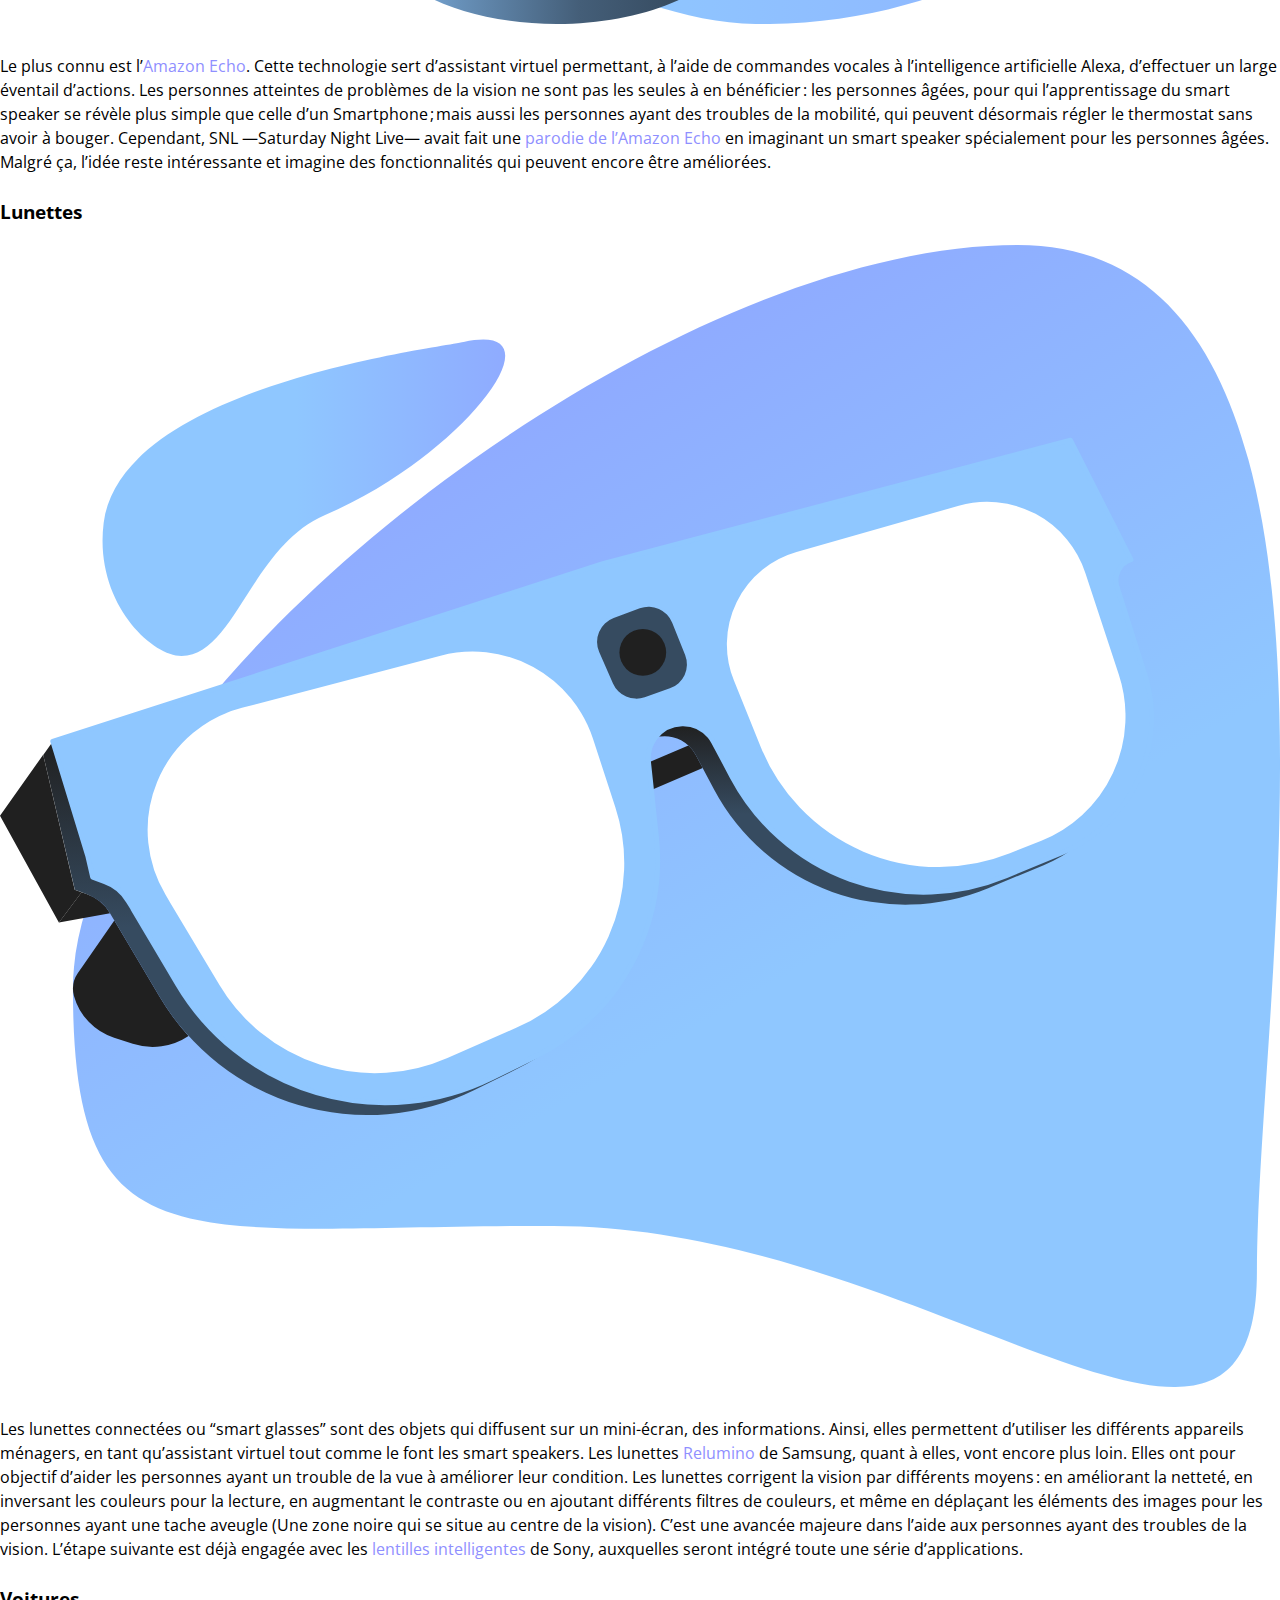
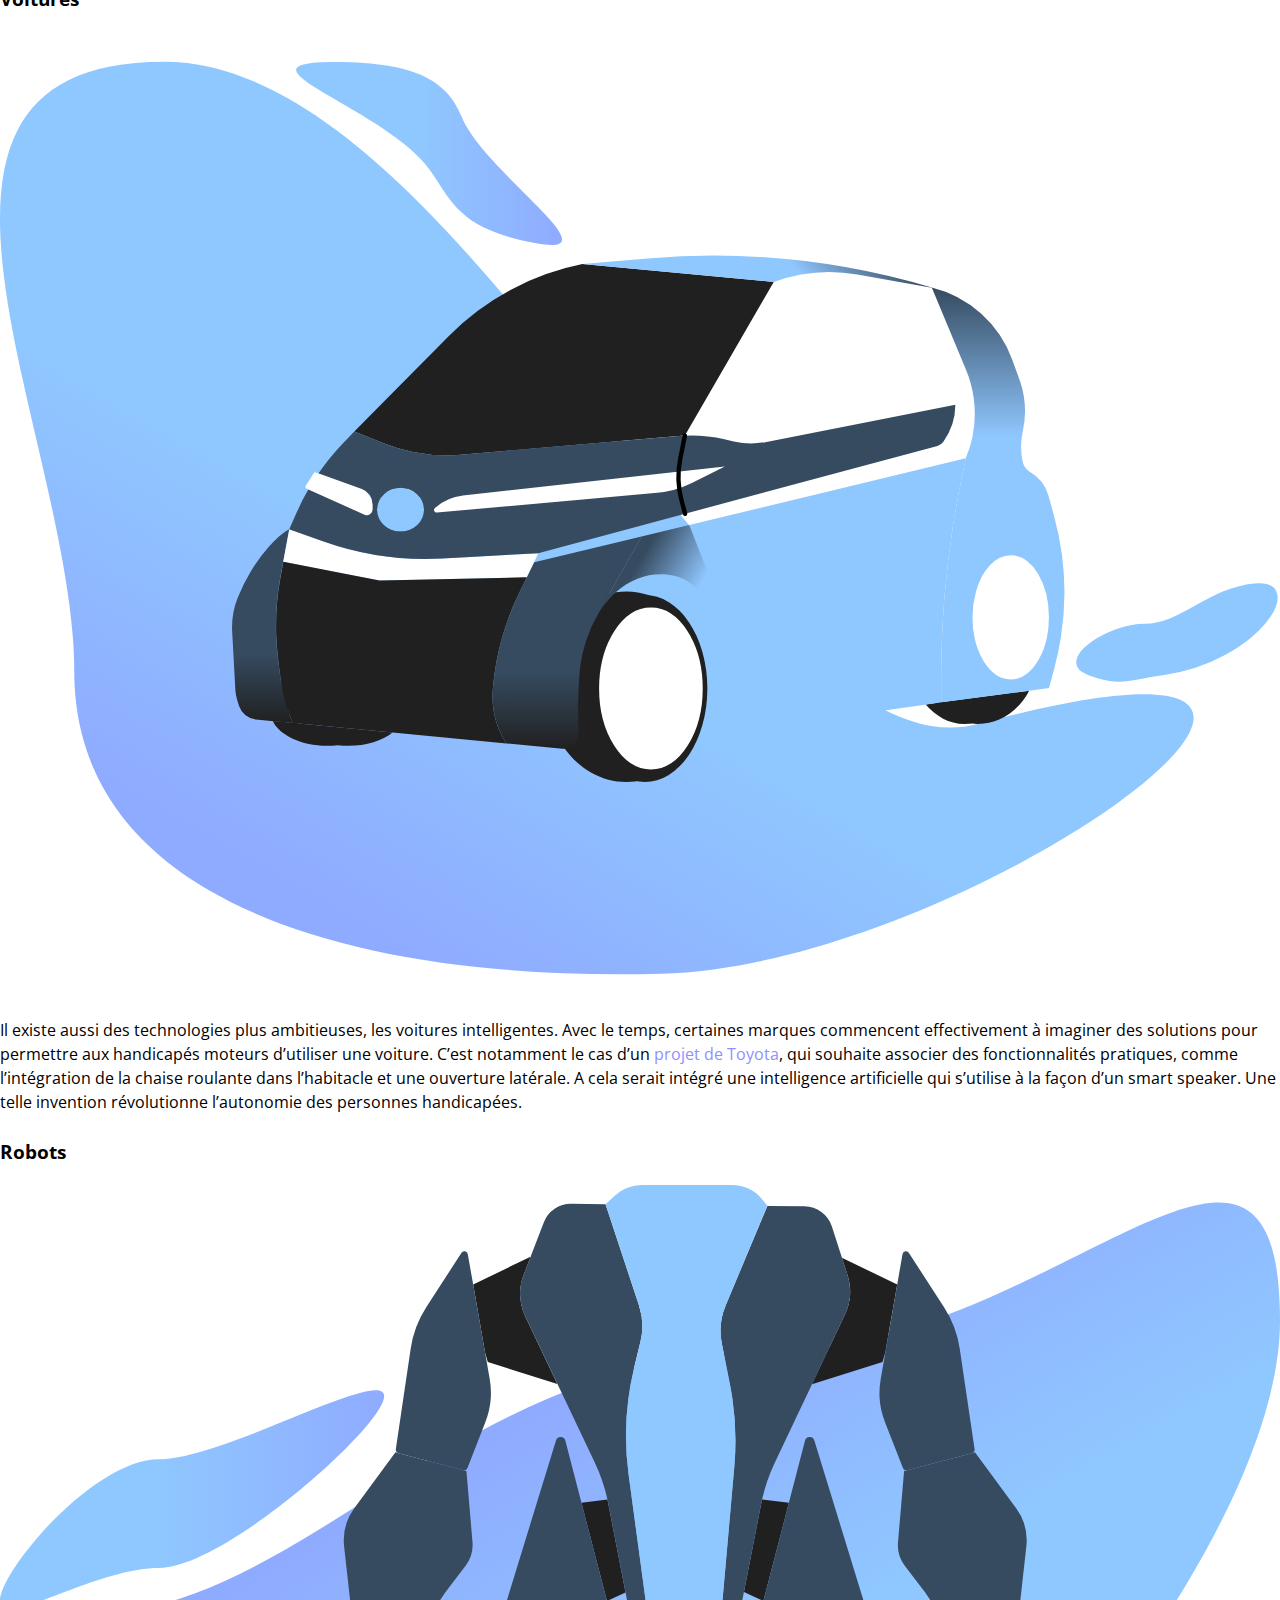
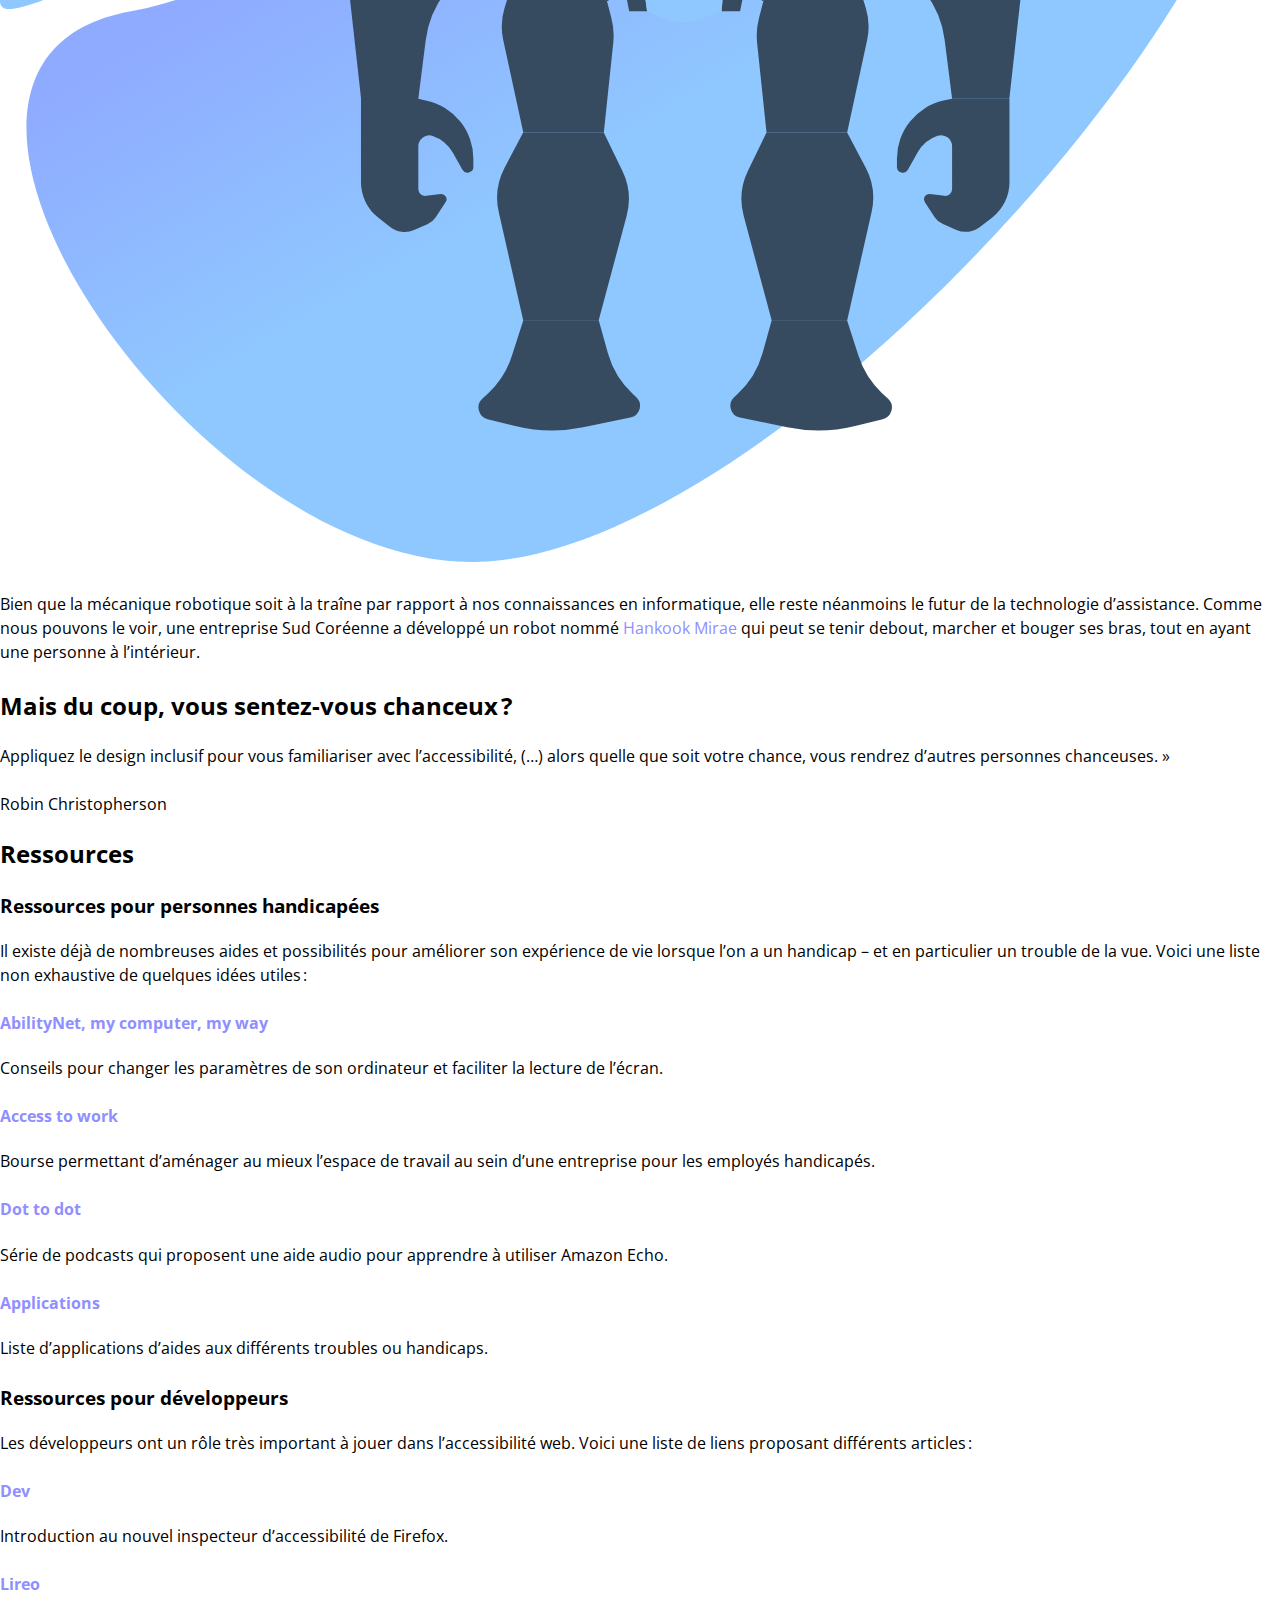
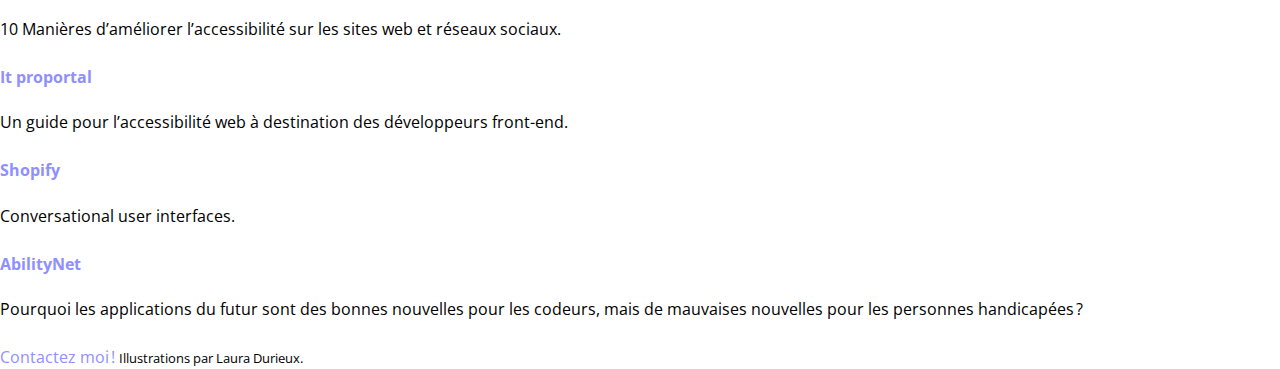
<file: 5-nav-buttons/index.html>
<!DOCTYPE html>
<html lang="fr">
    <head>
        <title>Let’s design for everyone, OK&#8239;? - Robin Christophen</title>
        <meta charset="utf-8" />
        <meta name="viewport" content="width=device-width, initial-scale=1" />
        <link href="https://fonts.googleapis.com/css?family=Nova+Mono%7COpen+Sans:400,800" rel="stylesheet">
        <link rel="stylesheet" href="style.css" />
    </head>
    <body>
        <header id="header">
            <h1>Let’s design for everyone, OK&#8239;?</h1>
            <small>Article tiré d'une conférence de Robin Christopherson</small>
            <nav class="nav">
                <button class="nav__btn nav__btn--open">Menu</button>
                <div class="nav__container">
                    <ul class="nav__menu">
                        <li class="nav__el"><a class="label label--little label--light js-link" href="#robin">Robin Christopherson</a></li>
                        <li class="nav__el"><a class="label label--little label--light js-link" href="#chance">Vous sentez-vous chanceux&#8239;?</a></li>
                        <li class="nav__el"><a class="label label--little label--light js-link" href="#vs">L’accessibilité VS l’inclusivité web</a></li>
                        <li class="nav__el"><a class="label label--little label--light js-link" href="#fondations">Les fondations</a></li>
                        <li class="nav__el"><a class="label label--little label--light js-link" href="#applications">Les applications</a></li>
                        <li class="nav__el"><a class="label label--little label--light js-link" href="#conclusion">Du coup, vous sentez-vous chanceux&#8239;?</a></li>
                        <li class="nav__el"><a class="label label--little label--light js-link" href="#ressources">Ressources</a></li>
                        <li class="nav__el nav__el--btn"><a target="_blank" class="btn" href="abstract.html">Abstract</a></li>
                        <li class="nav__el nav__el--btn"><a target="_blank" class="btn btn--color" href="https://medium.com/@lauradurieux/case-study-de-mon-premier-projet-web-544c65a23580">Medium — Case study</a></li>
                    </ul>
                </div>
            </nav>
        </header>
        <main>
            <aside id="disclaimer">
                <h2>Disclaimer</h2>
                <aside>Avant toute chose, il est important de préciser qu’ici, le terme handicapé sera utilisé pour désigner toute personne possédant un handicap quelconque sans intentions péjoratives. Pour des raisons éthiques, indiquer cette nuance est primordial.</aside>
            </aside>
            <section id="robin">
                <h2>Robin Christopherson</h2>
                <img src="svg/iolce_Robin.svg" alt="Illustration Robin Christopherson" />
                <p><a target="_blank" href="https://www.abilitynet.org.uk/robin-christopherson-mbe-head-digital-inclusion">Robin Christopherson</a>, membre-fondateur et directeur du département de Digital Inclusion à <a target="_blank" href="https://www.abilitynet.org.uk">AbilityNet</a>, travaille sur la technologie d’accessibilité pour personnes handicapées. Robin est aveugle et s’efforce de séduire son public avec des démonstrations de bonnes et mauvaises utilisations en matière de site web. Bien qu’il soit atteint de cécité, il manie parfaitement la technologie en utilisant les outils mis à sa disposition tel que le '&#8239;speech output&#8239;' ou toutes autres méthodes pour l’assister dans son travail.</p>

                <p>Après avoir terminé l’Université de Cambridge, Christopherson a d’abord travaillé en tant que professeur de technologie informatique pour l’institut Royal National pour les aveugles et fonde AbilityNet en 1998. En 2003, il fonde une équipe de consultants, qui est aujourd’hui reconnue comme experte en la matière. Il a également eu une expérience à la Cour en tant qu’expert-témoin technique dans le domaine des programmes et de l’assistance technologique.</p>
            </section>
            <section id="chance">
                <h2>Vous sentez-vous chanceux&#8239;?</h2>
                
                <p>Aujourd’hui, l’évolution des robots fait de plus en plus parler d’elle et de la manière dont elle va impacter le quotidien, mais qu’en est il réellement&#8239;?
                Robin Christopherson donne une conférence à Munich nommée <a target="_blank" href="https://vimeo.com/251338219">&#8239;&ldquo;&#8239; From AI to robots, from apps to wearables &ndash; let’s design for everyone, ok&#8239;? &#8239;&rdquo;&#8239;</a>, dans laquelle il couvre la plupart des technologies d’aujourd’hui et de demain, ainsi que l’importance d’inclure l’accessibilité au futur web. Une bonne interface pourra être utilisée par tous peu importe l’environnement ou le handicap&#8239;!</p>
                
                <p><q>&#8239;Vous sentez-vous chanceux&#8239;?&#8239;</q>. Christopherson démontre que le commun des mortels aurait tendance à percevoir la plupart des situations comme malchanceuses, contrairement aux personnes handicapés&#8239;! En effet, selon une étude réalisée par ce dernier, <strong>celles-ci sont plus reconnaissantes pour les possibilités qui leurs sont offertes</strong>, ayant donc tendance à se sentir plus chanceuse. De ce fait, elles ont tendance à être plus loyale et à garder leur travail plus longtemps. D’autant plus qu’avec l’aide d’interfaces adaptées, elles sont tout aussi capables que leurs homologues valides. Tout comme Tiger Wood ne pourrait pas gagner un tournoi de golf avec un céleri, si les développeurs ne mettent pas à disposition les bon outils pour leurs utilisateurs, des barrières se créent.</p>
            </section>
            <aside id="problem">
                <h2>Problématique</h2>
                <p>Mais comment rendre le Web accessible pour tous&#8239;?</p>
            </aside>
            <section id="vs">
                <h2>L’accessibilité VS l’inclusivité web</h2>
                <p>Le but de Robin est d’inciter les développeurs à inclure les personnes handicapées lors de la création d’un site web — ces personnes ont déjà un handicap, pourquoi les handicaper encore plus&#8239;? La conséquence d’un site web inaccessible rend la <strong>navigation frustrante</strong> provoquant la communication impossible, selon AbilityNet. En effet, un site mal optimisé peut véhiculer un mauvais message, d’autant plus qu’il est impossible d’anticiper le type d’utilisateur et sa compréhension du site web.</p>
                
                <p>Entre alors le <a target="_blank" href="https://www.abilitynet.org.uk/news-blogs/bank-robbers-future-tech-and-importance-inclusive-design">design inclusif</a> en ligne de compte. La frontière entre la notion d’inclusivité et d’accessibilité est très fine&#8239;: la différence est que l’une se concentre sur les personnes handicapées, l’autre se concentre sur tout le monde. En effet, le design inclusif s’intéresse à chaque individu dans le but de <strong>faciliter l’expérience utilisateur</strong>. Le design inclusif considère qu’on a tous, un jour ou l’autre, été victime d’un site web mal conçu et permet d’établir des règles pour rendre tout design de site web inclusif.</p>
                
                <div id="travail">
                    <h3>Associer travail et handicap</h3>
                    <p>Dans une dizaine d’années, <a target="_blank" href="https://www.abilitynet.org.uk/news-blogs/abilitynet-tells-commons-select-committee-how-tech-can-help-disabled-people-workplace">les personnes handicapées seront plus d’un million</a>. Aujourd’hui, les nouvelles technologies d’assistance jouent un rôle important pour briser les barrières que peuvent rencontrer ces personnes dans le milieu du travail, leur permettant de rester efficaces et autonomes. Ces aides sont nombreuses, et pourtant bien souvent méconnues des entreprises.</p>
                    <figure>
                        <blockquote>
                            <p>La plupart des recrutements sont en-ligne. Or le problème est que les sites web inaccessibles et les applications en ligne sont toujours une grosse barrière pour les personnes handicapées cherchant un emploi. Plus de 90% des sites web n’atteignent pas un niveau minimum d’accessibilité (selon les standards du W3C).&nbsp;»</p>
                        </blockquote>
                        <figcaption><cite><a target="_blank" href="https://twitter.com/nigellewis18">Nigel Lewis</a></cite>, CEO d’AbilityNet</figcaption>
                    </figure>
                    <p>Aujourd’hui, les dernières technologies peuvent combler les besoins des personnes handicapées, parfois gratuitement ou à faible coût. Les technologies, comme l’intelligence artificielle, avec la reconnaissance vocale, sont d’une grande utilité pour les personnes handicapées.</p>
                </div>
            </section>
            <section id="fondations">
                <h2>Les fondations</h2>
                <ul>
                    <li>
                        <h3>Supports</h3>
                        <img src="svg/iolce_supports.svg" alt="Illustration supports" />
                        <p>Aujourd’hui, les supports se multiplient à une vitesse phénoménale et deviennent alors un nouveau challenge dans le domaine de l’accessibilité. Un premier exemple est la pub réalisée par <a target="_blank" href="youtube.com/watch?v=Go9rf9GmYpM">Pepsi</a> où l’écran, posé à un arrêt de bus, propose de vivre une expérience de réalité augmentée. Ensuite, l’écran <a target="_blank" href="youtube.com/watch?v=ICVmbZPhaKE">OLED</a> transparent se présente comme une idée révolutionnaire, pourtant cet écran soulève de nombreux problèmes. Comment les interfaces seront-elles adaptées à tout le monde&#8239;? Seront-elles accessibles à tous&#8239;?</p>
                    </li>
                    <li>
                        <h3>Intelligence artificielle</h3>
                        <img src="svg/iolce_ai.svg" alt="Illustration itelligence articielle" />
                        <p>Lors de sa conférence à Munich, Robin présente plusieurs applications ayant pour but de venir en aide aux personnes dans le besoin. La plupart des applications—voir toutes—utilisent l’intelligence artificielle.</p>
                        <p>Voici des exemples d’applications utilisant l’intelligence artificielle&#8239;:</p>
                        <ul>
                            <li>
                                <h4><a target="_blank" href="https://www.microsoft.com/en-us/seeing-ai">Seeing AI</a></h4>
                                <p>Une application gratuite développée par Microsoft, qui a la capacité de lire des textes, des émotions sur les visage et les analyser, identifier des objets ou encore des couleurs.</p>
                            </li>
                            <li>
                                <h4><a target="_blank" href="https://www.microsoft.com/en-us/research/product/soundscape/">Soundscape</a></h4>
                                <p>Une application permettant aux malvoyants de naviguer et de se déplacer plus facilement. Lors de leur déplacements, l’application leur indique la direction et les éléments autour. De plus, Soundscape est munie d’une technologie de son 3D — le son est spatialisé — qui permet d’indiquer la position d’un bâtiment par émission d’une voix provenant de la direction indiquée.</p>
                            </li>
                        </ul>
                    </li>
                </ul>
            </section>
            
            <section id="applications">
                <h2>Les applications</h2>
                <ul>
                    <li>
                        <h3>Smart speaker</h3>
                        <img src="svg/iolce_echo.svg" alt="Illustration smart speaker" />
                        <p>Le plus connu est l’<a target="_blank" href="https://www.abilitynet.org.uk/news-blogs/how-do-alexa-and-amazon-echo-help-disabled-people">Amazon Echo</a>. Cette technologie sert d’assistant virtuel permettant, à l’aide de commandes vocales à l’intelligence artificielle Alexa, d’effectuer un large éventail d’actions. Les personnes atteintes de problèmes de la vision ne sont pas les seules à en bénéficier&#8239;: les personnes âgées, pour qui l’apprentissage du smart speaker se révèle plus simple que celle d’un Smartphone&#8239;;&#8239;mais aussi les personnes ayant des troubles de la mobilité, qui peuvent désormais régler le thermostat sans avoir à bouger. Cependant, SNL —Saturday Night Live— avait fait une <a target="_blank" href="https://www.youtube.com/watch?v=eMwz487yG9I">parodie de l’Amazon Echo</a> en imaginant un smart speaker spécialement pour les personnes âgées. Malgré ça, l’idée reste intéressante et imagine des fonctionnalités qui peuvent encore être améliorées.</p>
                    </li>
                    <li>
                        <h3>Lunettes</h3>
                        <img src="svg/iolce_relumino.svg" alt="Illustration lunettes connectées" />
                        <p>Les lunettes connectées ou “smart glasses” sont des objets qui diffusent sur un mini-écran, des informations. Ainsi, elles permettent d’utiliser les différents appareils ménagers, en tant qu’assistant virtuel tout comme le font les smart speakers. Les lunettes <a target="_blank" href="youtube.com/watch?v=cmal7zgwlMU">Relumino</a> de Samsung, quant à elles, vont encore plus loin. Elles ont pour objectif d’aider les personnes ayant un trouble de la vue à améliorer leur condition. Les lunettes corrigent la vision par différents moyens&#8239;: en améliorant la netteté, en inversant les couleurs pour la lecture, en augmentant le contraste ou en ajoutant différents filtres de couleurs, et même en déplaçant les éléments des images pour les personnes ayant une tache aveugle (Une zone noire qui se situe au centre de la vision). C’est une avancée majeure dans l’aide aux personnes ayant des troubles de la vision. L’étape suivante est déjà engagée avec les <a target="_blank" href="youtube.com/watch?v=MJsDitmsyb4">lentilles intelligentes</a> de Sony, auxquelles seront intégré toute une série d’applications. </p>
                    </li>
                    <li>
                        <h3>Voitures</h3>
                        <img src="svg/iolce_car.svg" alt="Illustration voiture connectée" />
                        <p>Il existe aussi des technologies plus ambitieuses, les voitures intelligentes. Avec le temps, certaines marques commencent effectivement à imaginer des solutions pour permettre aux handicapés moteurs d’utiliser une voiture. C’est notamment le cas d’un <a target="_blank" href="youtube.com/watch?v=2KRVcwwLRjw">projet de Toyota</a>, qui souhaite associer des fonctionnalités pratiques, comme l’intégration de la chaise roulante dans l’habitacle et une ouverture latérale. A cela serait intégré une intelligence artificielle qui s’utilise à la façon d’un smart speaker. Une telle invention révolutionne l’autonomie des personnes handicapées.</p>
                    </li>
                    <li>
                        <h3>Robots</h3>
                        <img src="svg/iolce_Hankook.svg" alt="Illustration Hankook Mirea" />
                        <p>Bien que la mécanique robotique soit à la traîne par rapport à nos connaissances en informatique, elle reste néanmoins le futur de la technologie d’assistance. Comme nous pouvons le voir, une entreprise Sud Coréenne a développé un robot nommé <a target="_blank" href="youtube.com/watch?v=8NHwvbVyKi0">Hankook Mirae</a> qui peut se tenir debout, marcher et bouger ses bras, tout en ayant une personne à l’intérieur.</p>
                    </li>
                </ul>
            </section>
            
            <aside id="conclusion">
                <h2>Mais du coup, vous sentez-vous chanceux&#8239;?</h2>
                <figure>
                    <blockquote>
                        <p>Appliquez le design inclusif pour vous familiariser avec l’accessibilité, (…) alors quelle que soit votre chance, vous rendrez d’autres personnes chanceuses.&nbsp;»</p>
                    </blockquote>
                    <figcaption><cite>Robin Christopherson</cite></figcaption>
                </figure>
            </aside>
            
            <section id="ressources">
                <h2>Ressources</h2>
                <div>
                    <h3>Ressources pour personnes handicapées</h3>
                    <p>Il existe déjà de nombreuses aides et possibilités pour améliorer son expérience de vie lorsque l’on a un handicap – et en particulier un trouble de la vue. Voici une liste non exhaustive de quelques idées utiles&#8239;:</p>
                    <ul>
                        <li>
                            <h4><a target="_blank" href=" https://mcmw.abilitynet.org.uk/mcmw">AbilityNet, my computer, my way</a></h4>
                            <p>Conseils pour changer les paramètres de son ordinateur et faciliter la lecture de l’écran.</p>
                        </li>
                        <li>
                            <h4><a target="_blank" href="https://www.gov.uk/access-to-work">Access to work</a></h4>
                            <p>Bourse permettant d’aménager au mieux l’espace de travail au sein d’une entreprise pour les employés handicapés.</p>
                        </li>
                        <li>
                            <h4><a target="_blank" href="https://itunes.apple.com/us/podcast/dot-to-dot/id1205291265">Dot to dot</a></h4>
                            <p>Série de podcasts qui proposent une aide audio pour apprendre à utiliser Amazon Echo.</p>
                        </li>
                        <li>
                            <h4><a target="_blank" href="http://www.assistireland.ie/eng/Information/Information_Sheets/Apps_for_People_with_Disabilities_and_Older_People.html">Applications</a></h4>
                            <p>Liste d’applications d’aides aux différents troubles ou handicaps.</p>
                        </li>
                    </ul>
                </div>
                <div>
                    <h3>Ressources pour développeurs</h3>
                    <p>Les développeurs ont un rôle très important à jouer dans l’accessibilité web. Voici une liste de liens proposant différents articles&#8239;:</p>
                    <ul>
                        <li>
                            <h4><a target="_blank" href="https://dev.to/kball/friday-frontend-accessibility-inspector-edition-1l73 ">Dev</a></h4>
                            <p>Introduction au nouvel inspecteur d’accessibilité de Firefox.</p>
                        </li>
                        <li>
                            <h4><a target="_blank" href="https://www.lireo.com/10-ways-to-improve-accessibility-on-websites-and-social-media/">Lireo</a></h4>
                            <p>10 Manières d’améliorer l’accessibilité sur les sites web et réseaux sociaux.</p>
                        </li>
                        <li>
                            <h4><a target="_blank" href="https://www.itproportal.com/features/a-guide-to-web-accessibility-for-frontend-developers/">It proportal</a></h4>
                            <p>Un guide pour l’accessibilité web à destination des développeurs front-end.</p>
                        </li>
                        <li>
                            <h4><a target="_blank" href="https://www.shopify.com/partners/blog/conversational-user-interfaces">Shopify</a></h4>
                            <p>Conversational user interfaces.</p>
                        </li>
                        <li>
                            <h4><a target="_blank" href="https://www.abilitynet.org.uk/news-blogs/why-future-apps-good-news-developers-bad-news-%C2%A0people-disabilities">AbilityNet</a></h4>
                            <p>Pourquoi les applications du futur sont des bonnes nouvelles pour les codeurs, mais de mauvaises nouvelles pour les personnes handicapées&#8239;?</p>
                        </li>
                    </ul>
                </div>
            </section>
        </main>
        <footer>
            <a target="_blank" href="mailto:laura.durieux@businessinsidesoftware.be">Contactez moi&#8239;!</a>
            <small>Illustrations par Laura Durieux.</small>
        </footer>

        <script src="script.js"></script>
    </body>
</html>
</file>
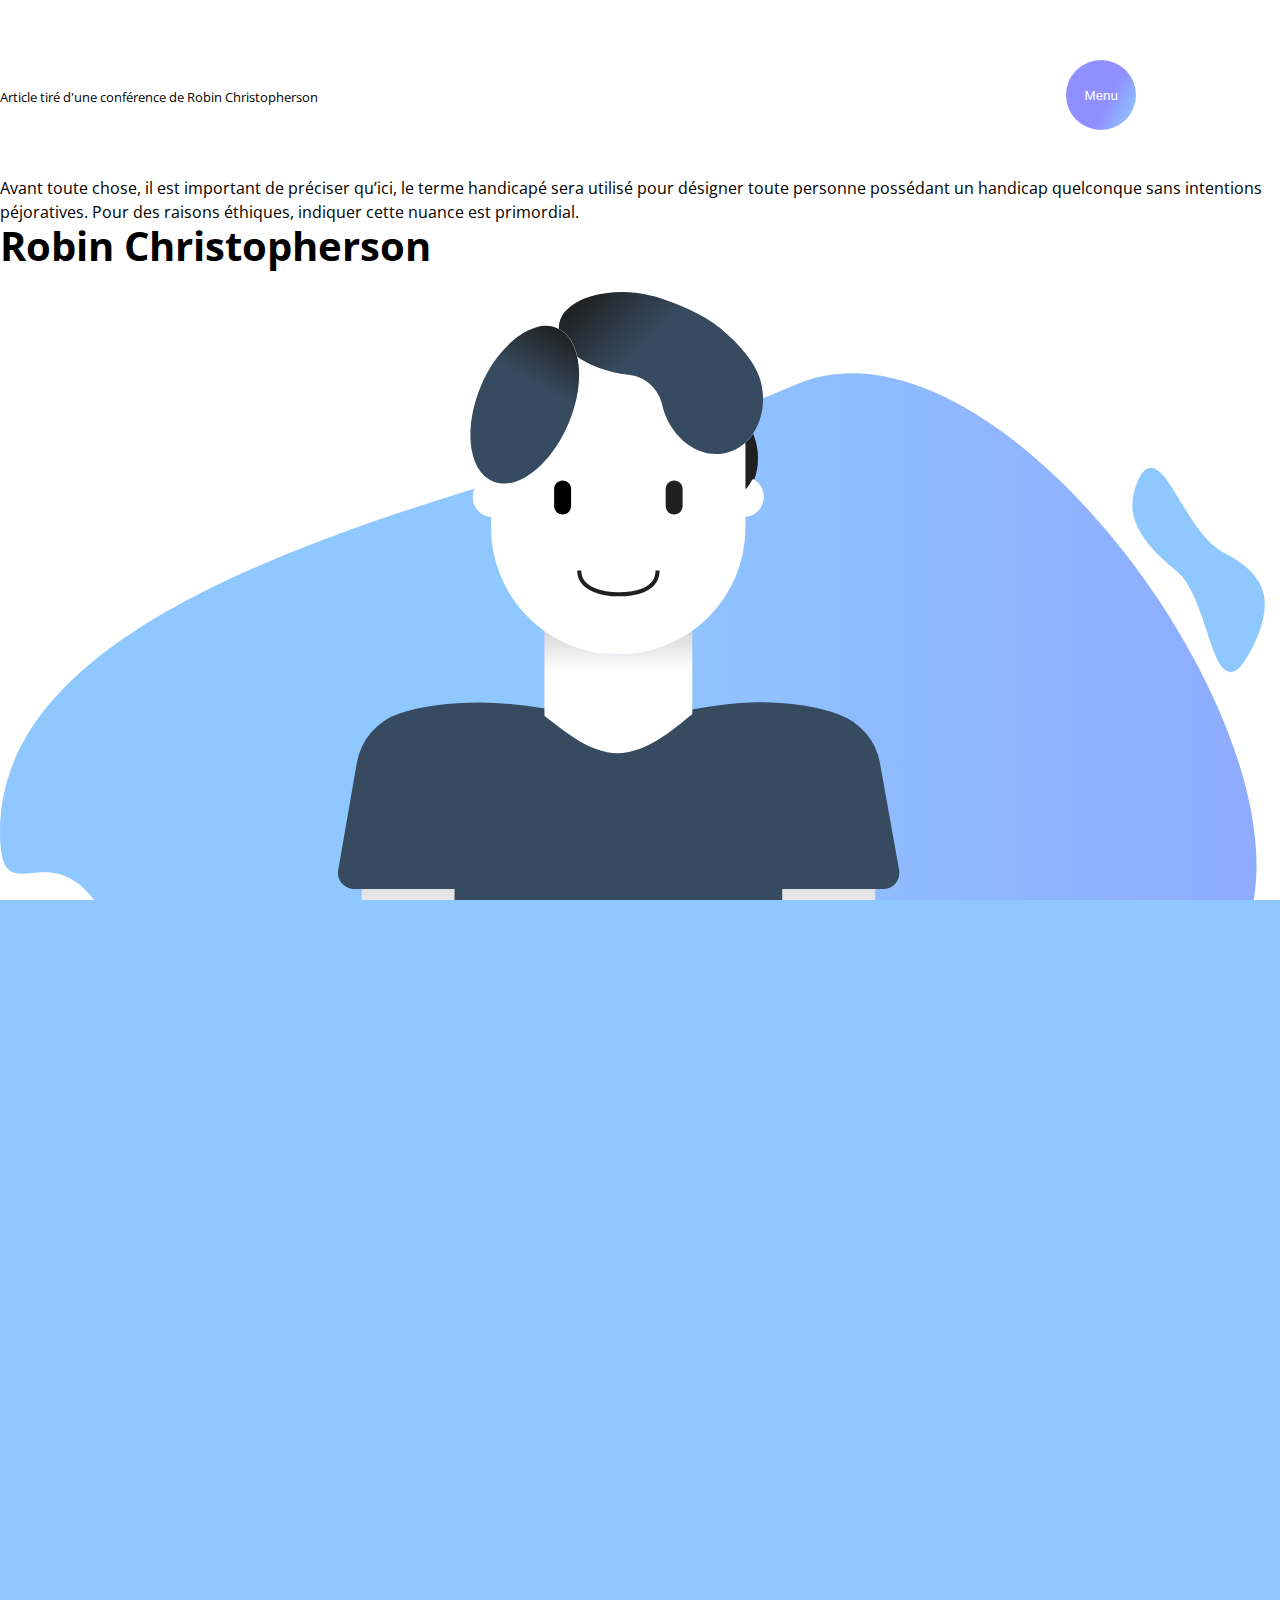
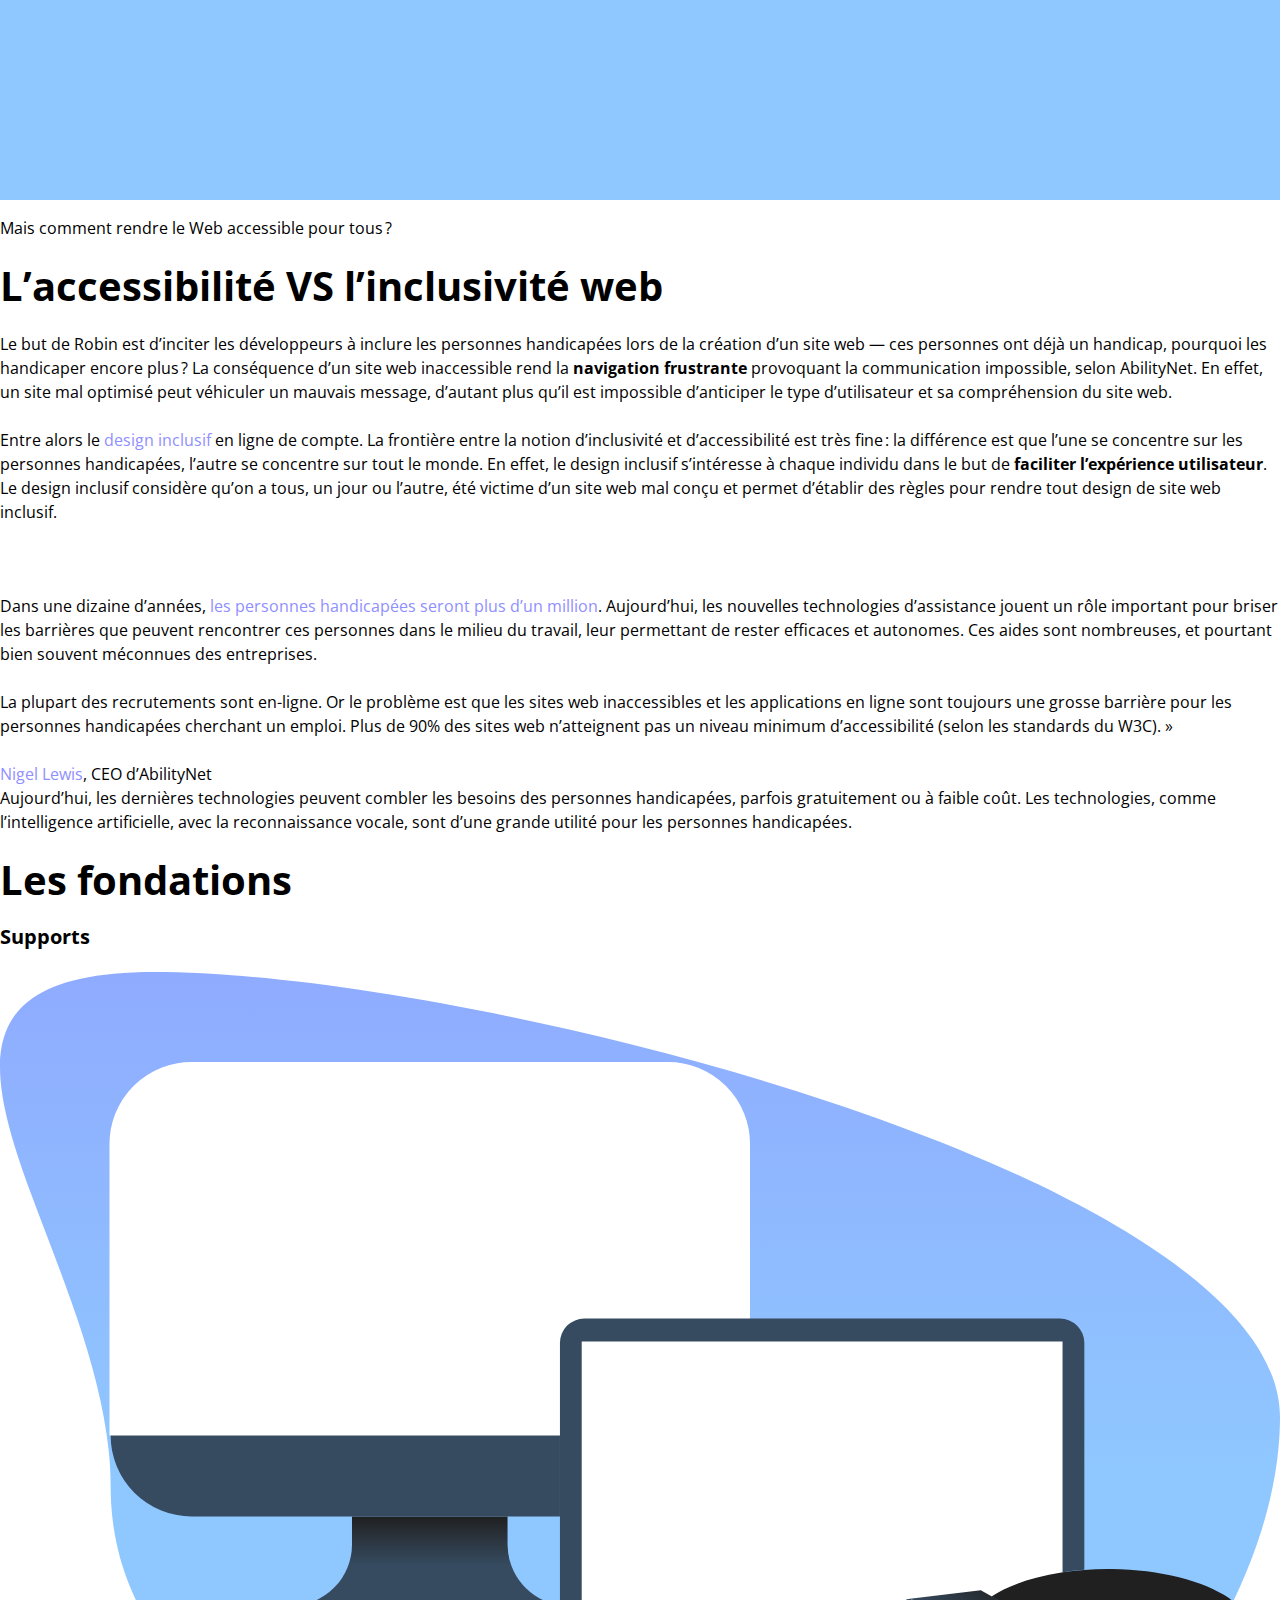
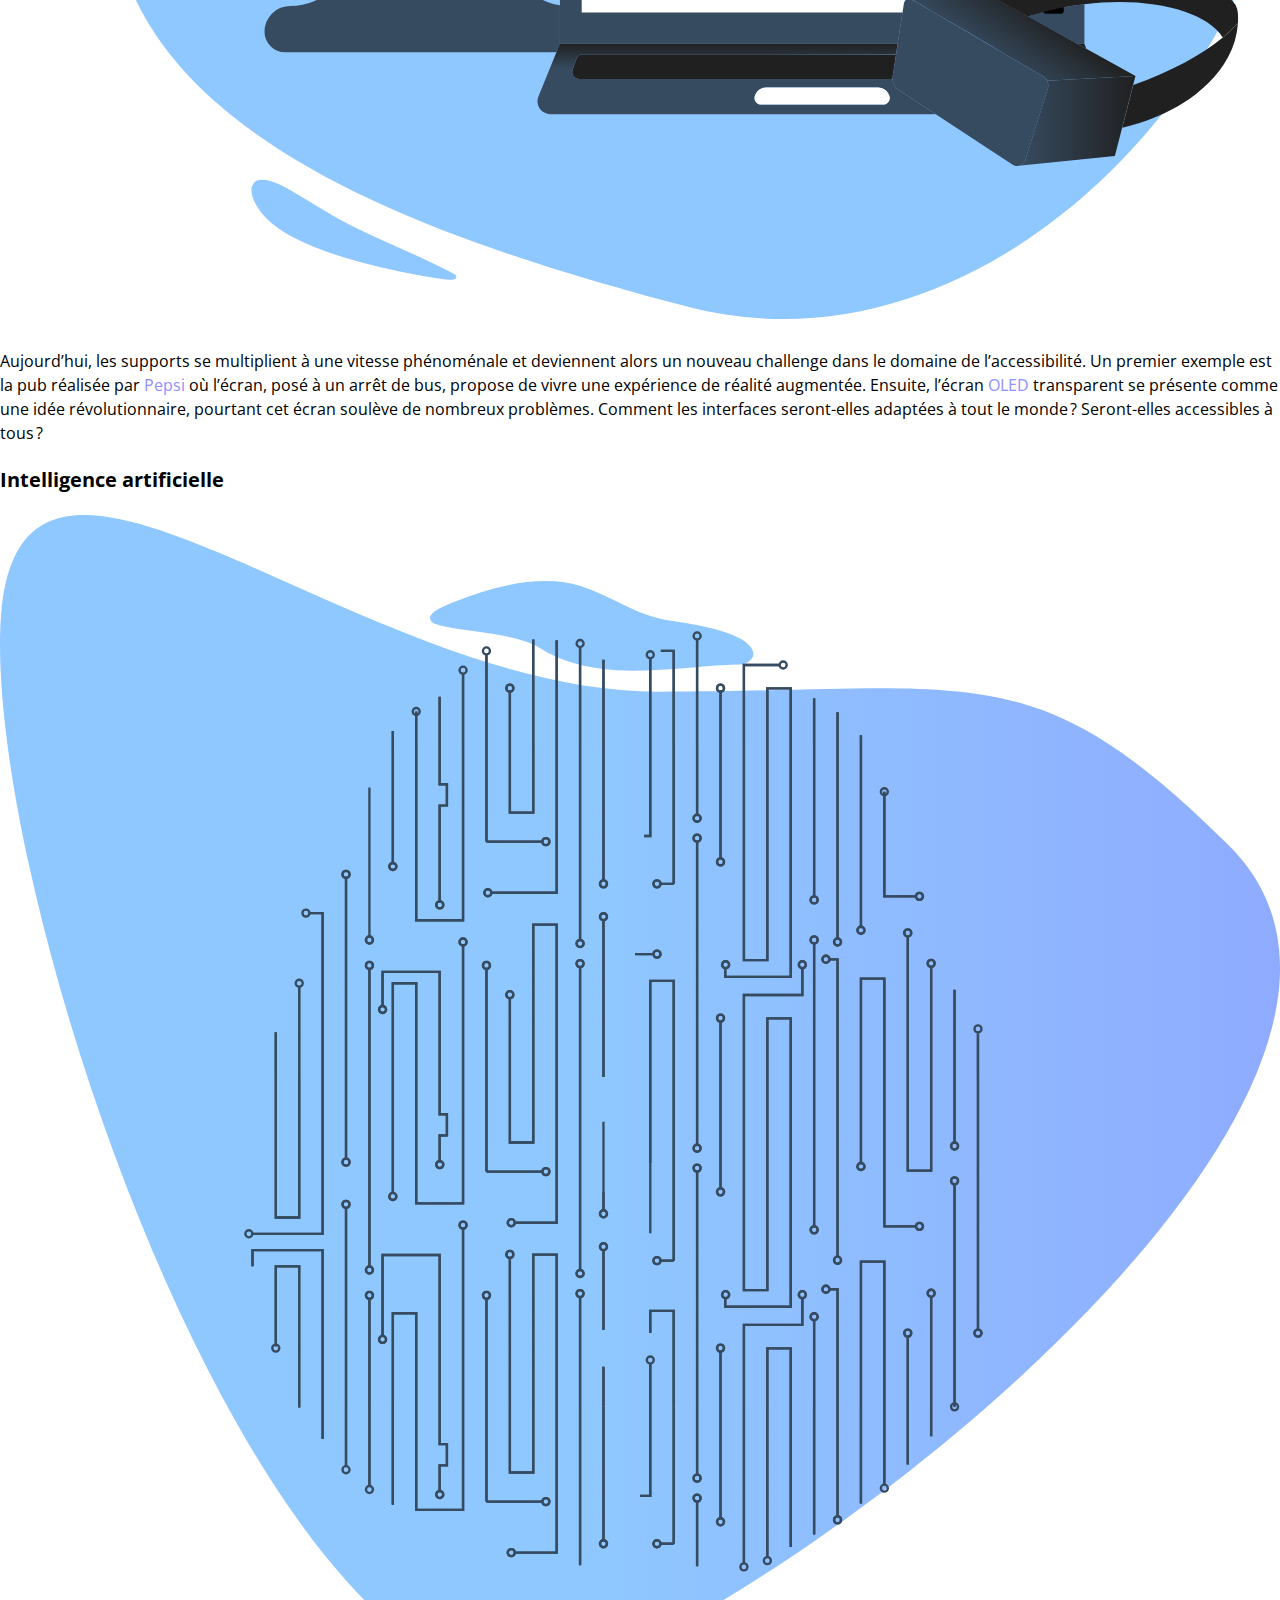
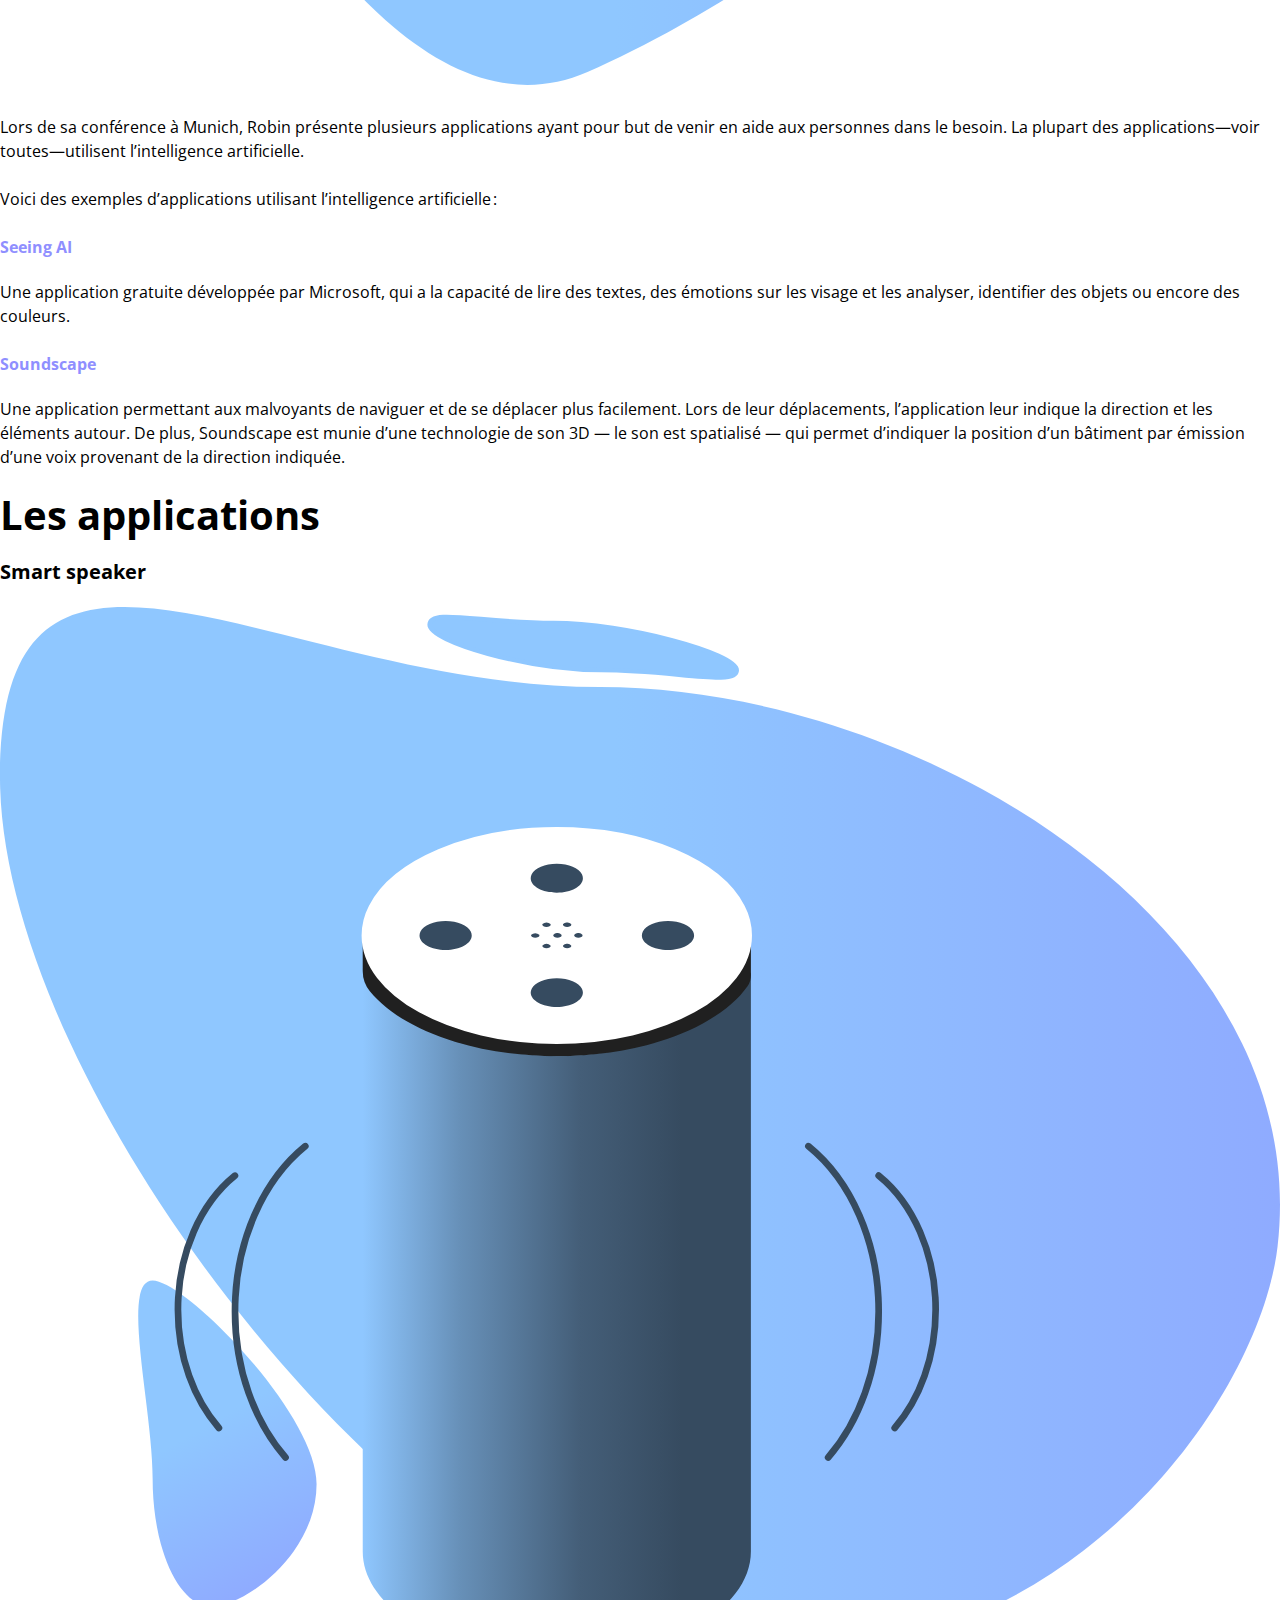
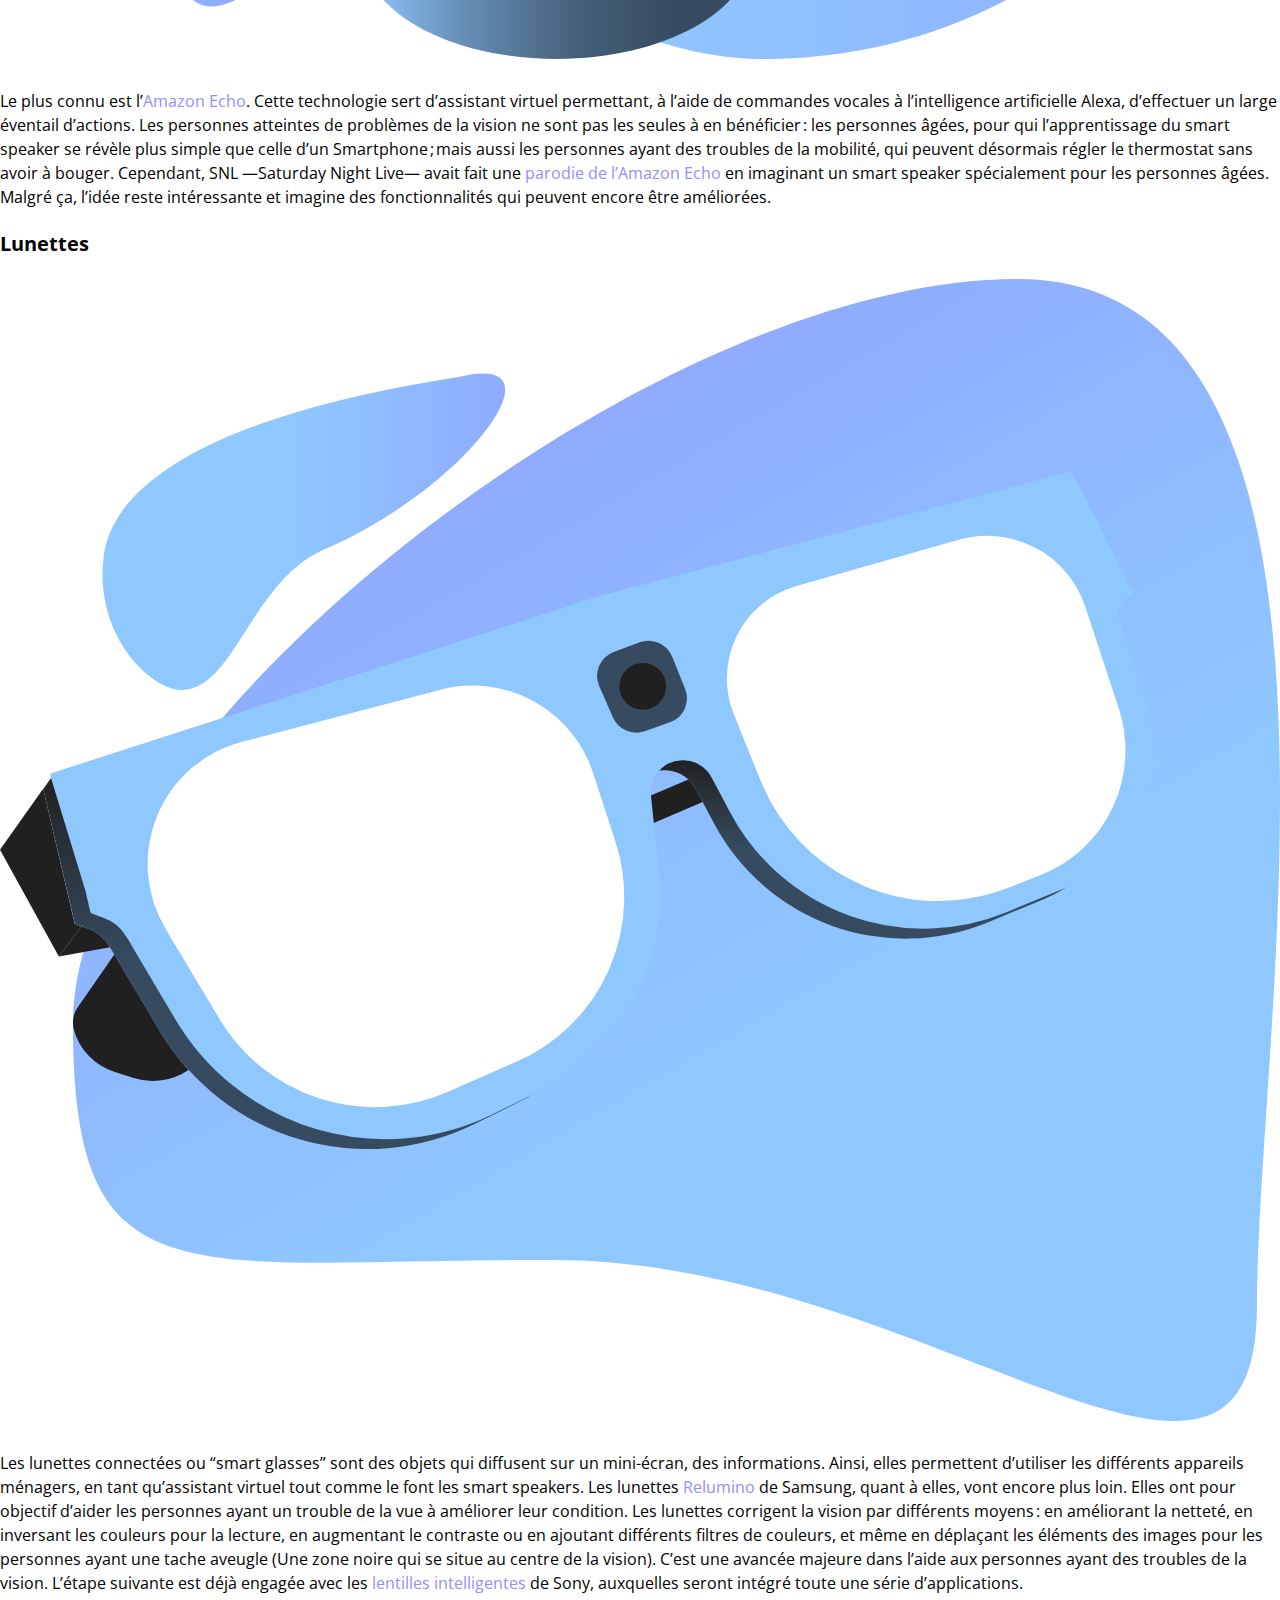
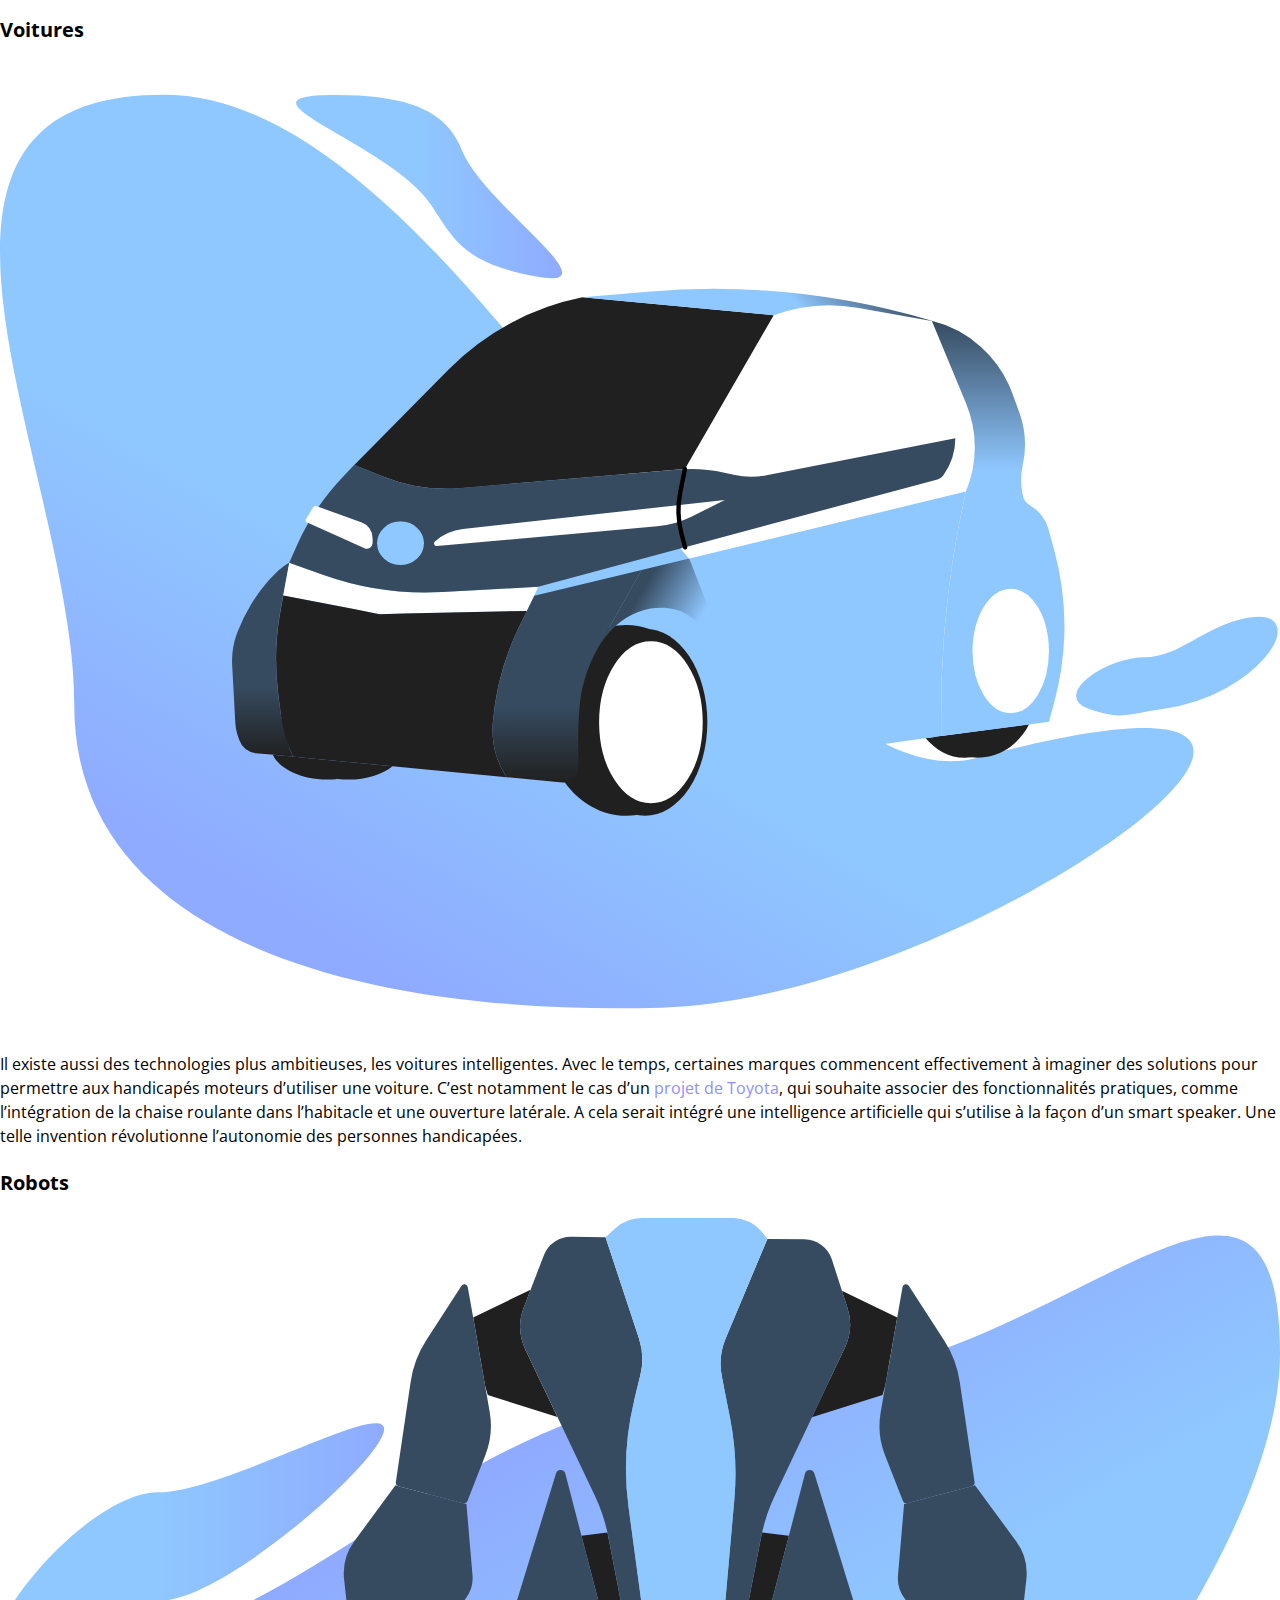
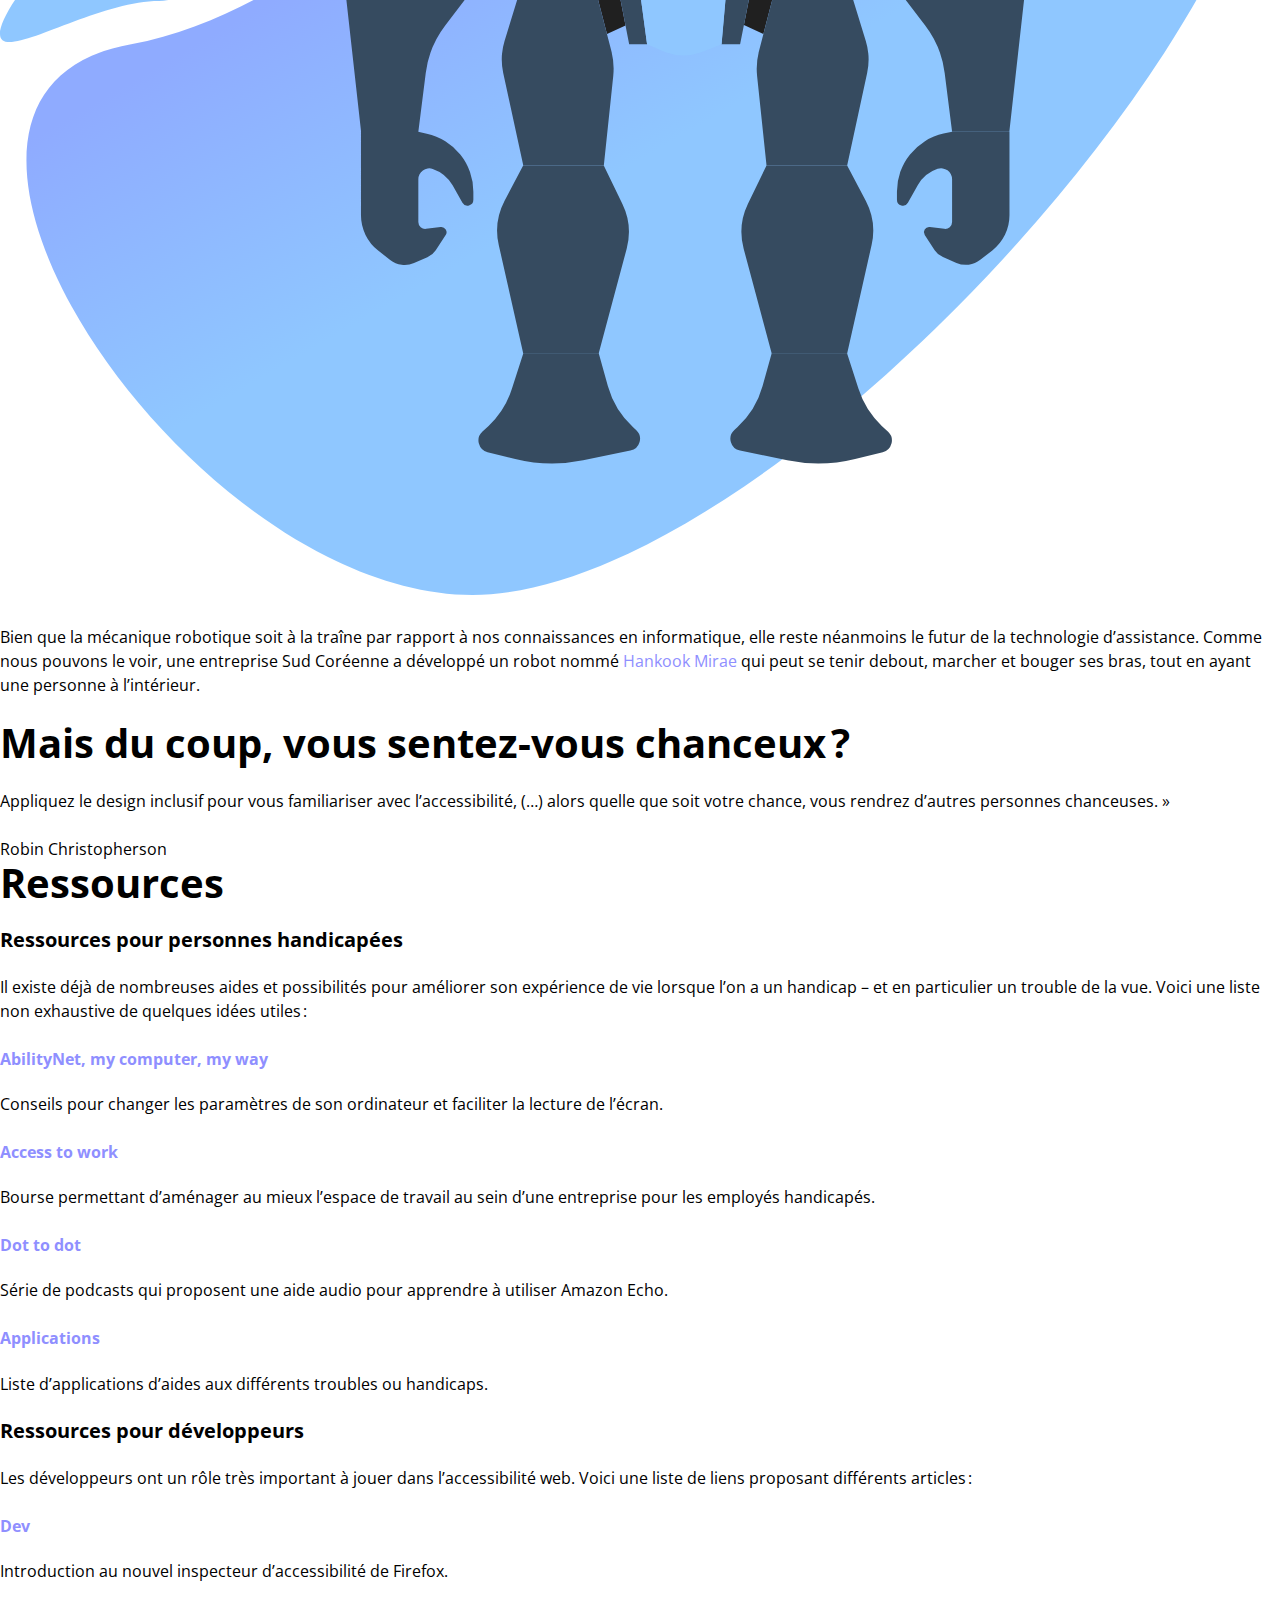
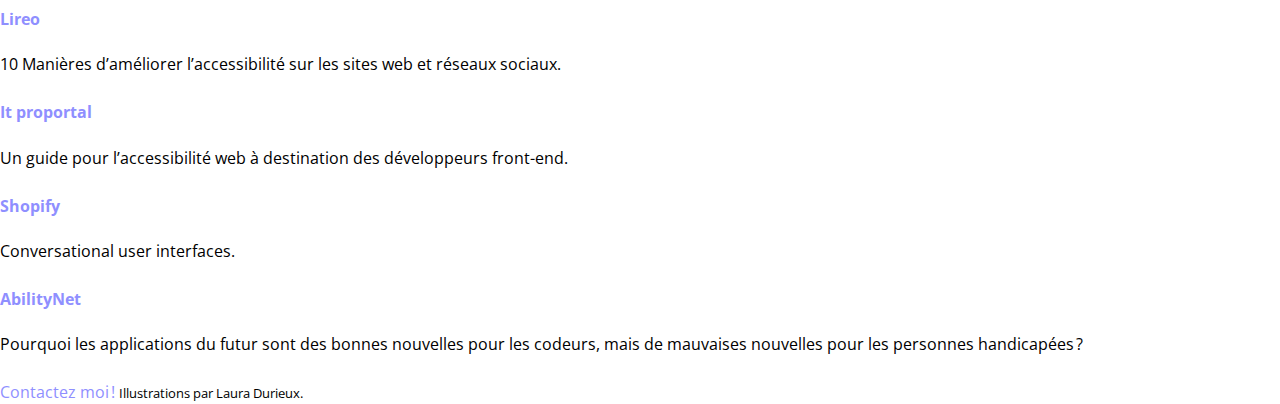
<file: 6-titles/index.html>
<!DOCTYPE html>
<html lang="fr">
    <head>
        <title>Let’s design for everyone, OK&#8239;? - Robin Christophen</title>
        <meta charset="utf-8" />
        <meta name="viewport" content="width=device-width, initial-scale=1" />
        <link href="https://fonts.googleapis.com/css?family=Nova+Mono%7COpen+Sans:400,800" rel="stylesheet">
        <link rel="stylesheet" href="style.css" />
    </head>
    <body>
        <header id="header">
            <h1 class="title title--big title--light">Let’s design for everyone, OK&#8239;?</h1>
            <small>Article tiré d'une conférence de Robin Christopherson</small>
            <nav class="nav">
                <button class="nav__btn nav__btn--open">Menu</button>
                <div class="nav__container">
                    <ul class="nav__menu">
                        <li class="nav__el"><a class="label label--little label--light js-link" href="#robin">Robin Christopherson</a></li>
                        <li class="nav__el"><a class="label label--little label--light js-link" href="#chance">Vous sentez-vous chanceux&#8239;?</a></li>
                        <li class="nav__el"><a class="label label--little label--light js-link" href="#vs">L’accessibilité VS l’inclusivité web</a></li>
                        <li class="nav__el"><a class="label label--little label--light js-link" href="#fondations">Les fondations</a></li>
                        <li class="nav__el"><a class="label label--little label--light js-link" href="#applications">Les applications</a></li>
                        <li class="nav__el"><a class="label label--little label--light js-link" href="#conclusion">Du coup, vous sentez-vous chanceux&#8239;?</a></li>
                        <li class="nav__el"><a class="label label--little label--light js-link" href="#ressources">Ressources</a></li>
                        <li class="nav__el nav__el--btn"><a target="_blank" class="btn" href="abstract.html">Abstract</a></li>
                        <li class="nav__el nav__el--btn"><a target="_blank" class="btn btn--color" href="https://medium.com/@lauradurieux/case-study-de-mon-premier-projet-web-544c65a23580">Medium — Case study</a></li>
                    </ul>
                </div>
            </nav>
        </header>
        <main>
            <aside id="disclaimer">
                <h2 class="title title--light">Disclaimer</h2>
                <aside>Avant toute chose, il est important de préciser qu’ici, le terme handicapé sera utilisé pour désigner toute personne possédant un handicap quelconque sans intentions péjoratives. Pour des raisons éthiques, indiquer cette nuance est primordial.</aside>
            </aside>
            <section id="robin">
                <h2 class="title">Robin Christopherson</h2>
                <img src="svg/iolce_Robin.svg" alt="Illustration Robin Christopherson" />
                <p><a target="_blank" href="https://www.abilitynet.org.uk/robin-christopherson-mbe-head-digital-inclusion">Robin Christopherson</a>, membre-fondateur et directeur du département de Digital Inclusion à <a target="_blank" href="https://www.abilitynet.org.uk">AbilityNet</a>, travaille sur la technologie d’accessibilité pour personnes handicapées. Robin est aveugle et s’efforce de séduire son public avec des démonstrations de bonnes et mauvaises utilisations en matière de site web. Bien qu’il soit atteint de cécité, il manie parfaitement la technologie en utilisant les outils mis à sa disposition tel que le '&#8239;speech output&#8239;' ou toutes autres méthodes pour l’assister dans son travail.</p>

                <p>Après avoir terminé l’Université de Cambridge, Christopherson a d’abord travaillé en tant que professeur de technologie informatique pour l’institut Royal National pour les aveugles et fonde AbilityNet en 1998. En 2003, il fonde une équipe de consultants, qui est aujourd’hui reconnue comme experte en la matière. Il a également eu une expérience à la Cour en tant qu’expert-témoin technique dans le domaine des programmes et de l’assistance technologique.</p>
            </section>
            <section id="chance">
                <h2 class="title">Vous sentez-vous chanceux&#8239;?</h2>
                
                <p>Aujourd’hui, l’évolution des robots fait de plus en plus parler d’elle et de la manière dont elle va impacter le quotidien, mais qu’en est il réellement&#8239;?
                Robin Christopherson donne une conférence à Munich nommée <a target="_blank" href="https://vimeo.com/251338219">&#8239;&ldquo;&#8239; From AI to robots, from apps to wearables &ndash; let’s design for everyone, ok&#8239;? &#8239;&rdquo;&#8239;</a>, dans laquelle il couvre la plupart des technologies d’aujourd’hui et de demain, ainsi que l’importance d’inclure l’accessibilité au futur web. Une bonne interface pourra être utilisée par tous peu importe l’environnement ou le handicap&#8239;!</p>
                
                <p><q>&#8239;Vous sentez-vous chanceux&#8239;?&#8239;</q>. Christopherson démontre que le commun des mortels aurait tendance à percevoir la plupart des situations comme malchanceuses, contrairement aux personnes handicapés&#8239;! En effet, selon une étude réalisée par ce dernier, <strong>celles-ci sont plus reconnaissantes pour les possibilités qui leurs sont offertes</strong>, ayant donc tendance à se sentir plus chanceuse. De ce fait, elles ont tendance à être plus loyale et à garder leur travail plus longtemps. D’autant plus qu’avec l’aide d’interfaces adaptées, elles sont tout aussi capables que leurs homologues valides. Tout comme Tiger Wood ne pourrait pas gagner un tournoi de golf avec un céleri, si les développeurs ne mettent pas à disposition les bon outils pour leurs utilisateurs, des barrières se créent.</p>
            </section>
            <aside id="problem">
                <h2 class="title title--light">Problématique</h2>
                <p>Mais comment rendre le Web accessible pour tous&#8239;?</p>
            </aside>
            <section id="vs">
                <h2 class="title">L’accessibilité VS l’inclusivité web</h2>
                <p>Le but de Robin est d’inciter les développeurs à inclure les personnes handicapées lors de la création d’un site web — ces personnes ont déjà un handicap, pourquoi les handicaper encore plus&#8239;? La conséquence d’un site web inaccessible rend la <strong>navigation frustrante</strong> provoquant la communication impossible, selon AbilityNet. En effet, un site mal optimisé peut véhiculer un mauvais message, d’autant plus qu’il est impossible d’anticiper le type d’utilisateur et sa compréhension du site web.</p>
                
                <p>Entre alors le <a target="_blank" href="https://www.abilitynet.org.uk/news-blogs/bank-robbers-future-tech-and-importance-inclusive-design">design inclusif</a> en ligne de compte. La frontière entre la notion d’inclusivité et d’accessibilité est très fine&#8239;: la différence est que l’une se concentre sur les personnes handicapées, l’autre se concentre sur tout le monde. En effet, le design inclusif s’intéresse à chaque individu dans le but de <strong>faciliter l’expérience utilisateur</strong>. Le design inclusif considère qu’on a tous, un jour ou l’autre, été victime d’un site web mal conçu et permet d’établir des règles pour rendre tout design de site web inclusif.</p>
                
                <div id="travail">
                    <h3 class="title title--little title--light">Associer travail et handicap</h3>
                    <p>Dans une dizaine d’années, <a target="_blank" href="https://www.abilitynet.org.uk/news-blogs/abilitynet-tells-commons-select-committee-how-tech-can-help-disabled-people-workplace">les personnes handicapées seront plus d’un million</a>. Aujourd’hui, les nouvelles technologies d’assistance jouent un rôle important pour briser les barrières que peuvent rencontrer ces personnes dans le milieu du travail, leur permettant de rester efficaces et autonomes. Ces aides sont nombreuses, et pourtant bien souvent méconnues des entreprises.</p>
                    <figure>
                        <blockquote>
                            <p>La plupart des recrutements sont en-ligne. Or le problème est que les sites web inaccessibles et les applications en ligne sont toujours une grosse barrière pour les personnes handicapées cherchant un emploi. Plus de 90% des sites web n’atteignent pas un niveau minimum d’accessibilité (selon les standards du W3C).&nbsp;»</p>
                        </blockquote>
                        <figcaption><cite><a target="_blank" href="https://twitter.com/nigellewis18">Nigel Lewis</a></cite>, CEO d’AbilityNet</figcaption>
                    </figure>
                    <p>Aujourd’hui, les dernières technologies peuvent combler les besoins des personnes handicapées, parfois gratuitement ou à faible coût. Les technologies, comme l’intelligence artificielle, avec la reconnaissance vocale, sont d’une grande utilité pour les personnes handicapées.</p>
                </div>
            </section>
            <section id="fondations">
                <h2 class="title">Les fondations</h2>
                <ul>
                    <li>
                        <h3 class="title title--little">Supports</h3>
                        <img src="svg/iolce_supports.svg" alt="Illustration supports" />
                        <p>Aujourd’hui, les supports se multiplient à une vitesse phénoménale et deviennent alors un nouveau challenge dans le domaine de l’accessibilité. Un premier exemple est la pub réalisée par <a target="_blank" href="youtube.com/watch?v=Go9rf9GmYpM">Pepsi</a> où l’écran, posé à un arrêt de bus, propose de vivre une expérience de réalité augmentée. Ensuite, l’écran <a target="_blank" href="youtube.com/watch?v=ICVmbZPhaKE">OLED</a> transparent se présente comme une idée révolutionnaire, pourtant cet écran soulève de nombreux problèmes. Comment les interfaces seront-elles adaptées à tout le monde&#8239;? Seront-elles accessibles à tous&#8239;?</p>
                    </li>
                    <li>
                        <h3 class="title title--little">Intelligence artificielle</h3>
                        <img src="svg/iolce_ai.svg" alt="Illustration itelligence articielle" />
                        <p>Lors de sa conférence à Munich, Robin présente plusieurs applications ayant pour but de venir en aide aux personnes dans le besoin. La plupart des applications—voir toutes—utilisent l’intelligence artificielle.</p>
                        <p>Voici des exemples d’applications utilisant l’intelligence artificielle&#8239;:</p>
                        <ul>
                            <li>
                                <h4><a target="_blank" href="https://www.microsoft.com/en-us/seeing-ai">Seeing AI</a></h4>
                                <p>Une application gratuite développée par Microsoft, qui a la capacité de lire des textes, des émotions sur les visage et les analyser, identifier des objets ou encore des couleurs.</p>
                            </li>
                            <li>
                                <h4><a target="_blank" href="https://www.microsoft.com/en-us/research/product/soundscape/">Soundscape</a></h4>
                                <p>Une application permettant aux malvoyants de naviguer et de se déplacer plus facilement. Lors de leur déplacements, l’application leur indique la direction et les éléments autour. De plus, Soundscape est munie d’une technologie de son 3D — le son est spatialisé — qui permet d’indiquer la position d’un bâtiment par émission d’une voix provenant de la direction indiquée.</p>
                            </li>
                        </ul>
                    </li>
                </ul>
            </section>
            
            <section id="applications">
                <h2 class="title">Les applications</h2>
                <ul>
                    <li>
                        <h3 class="title title--little">Smart speaker</h3>
                        <img src="svg/iolce_echo.svg" alt="Illustration smart speaker" />
                        <p>Le plus connu est l’<a target="_blank" href="https://www.abilitynet.org.uk/news-blogs/how-do-alexa-and-amazon-echo-help-disabled-people">Amazon Echo</a>. Cette technologie sert d’assistant virtuel permettant, à l’aide de commandes vocales à l’intelligence artificielle Alexa, d’effectuer un large éventail d’actions. Les personnes atteintes de problèmes de la vision ne sont pas les seules à en bénéficier&#8239;: les personnes âgées, pour qui l’apprentissage du smart speaker se révèle plus simple que celle d’un Smartphone&#8239;;&#8239;mais aussi les personnes ayant des troubles de la mobilité, qui peuvent désormais régler le thermostat sans avoir à bouger. Cependant, SNL —Saturday Night Live— avait fait une <a target="_blank" href="https://www.youtube.com/watch?v=eMwz487yG9I">parodie de l’Amazon Echo</a> en imaginant un smart speaker spécialement pour les personnes âgées. Malgré ça, l’idée reste intéressante et imagine des fonctionnalités qui peuvent encore être améliorées.</p>
                    </li>
                    <li>
                        <h3 class="title title--little">Lunettes</h3>
                        <img src="svg/iolce_relumino.svg" alt="Illustration lunettes connectées" />
                        <p>Les lunettes connectées ou “smart glasses” sont des objets qui diffusent sur un mini-écran, des informations. Ainsi, elles permettent d’utiliser les différents appareils ménagers, en tant qu’assistant virtuel tout comme le font les smart speakers. Les lunettes <a target="_blank" href="youtube.com/watch?v=cmal7zgwlMU">Relumino</a> de Samsung, quant à elles, vont encore plus loin. Elles ont pour objectif d’aider les personnes ayant un trouble de la vue à améliorer leur condition. Les lunettes corrigent la vision par différents moyens&#8239;: en améliorant la netteté, en inversant les couleurs pour la lecture, en augmentant le contraste ou en ajoutant différents filtres de couleurs, et même en déplaçant les éléments des images pour les personnes ayant une tache aveugle (Une zone noire qui se situe au centre de la vision). C’est une avancée majeure dans l’aide aux personnes ayant des troubles de la vision. L’étape suivante est déjà engagée avec les <a target="_blank" href="youtube.com/watch?v=MJsDitmsyb4">lentilles intelligentes</a> de Sony, auxquelles seront intégré toute une série d’applications. </p>
                    </li>
                    <li>
                        <h3 class="title title--little">Voitures</h3>
                        <img src="svg/iolce_car.svg" alt="Illustration voiture connectée" />
                        <p>Il existe aussi des technologies plus ambitieuses, les voitures intelligentes. Avec le temps, certaines marques commencent effectivement à imaginer des solutions pour permettre aux handicapés moteurs d’utiliser une voiture. C’est notamment le cas d’un <a target="_blank" href="youtube.com/watch?v=2KRVcwwLRjw">projet de Toyota</a>, qui souhaite associer des fonctionnalités pratiques, comme l’intégration de la chaise roulante dans l’habitacle et une ouverture latérale. A cela serait intégré une intelligence artificielle qui s’utilise à la façon d’un smart speaker. Une telle invention révolutionne l’autonomie des personnes handicapées.</p>
                    </li>
                    <li>
                        <h3 class="title title--little">Robots</h3>
                        <img src="svg/iolce_Hankook.svg" alt="Illustration Hankook Mirea" />
                        <p>Bien que la mécanique robotique soit à la traîne par rapport à nos connaissances en informatique, elle reste néanmoins le futur de la technologie d’assistance. Comme nous pouvons le voir, une entreprise Sud Coréenne a développé un robot nommé <a target="_blank" href="youtube.com/watch?v=8NHwvbVyKi0">Hankook Mirae</a> qui peut se tenir debout, marcher et bouger ses bras, tout en ayant une personne à l’intérieur.</p>
                    </li>
                </ul>
            </section>
            
            <aside id="conclusion">
                <h2 class="title">Mais du coup, vous sentez-vous chanceux&#8239;?</h2>
                <figure>
                    <blockquote>
                        <p>Appliquez le design inclusif pour vous familiariser avec l’accessibilité, (…) alors quelle que soit votre chance, vous rendrez d’autres personnes chanceuses.&nbsp;»</p>
                    </blockquote>
                    <figcaption><cite>Robin Christopherson</cite></figcaption>
                </figure>
            </aside>
            
            <section id="ressources">
                <h2 class="title">Ressources</h2>
                <div>
                    <h3 class="title title--little">Ressources pour personnes handicapées</h3>
                    <p>Il existe déjà de nombreuses aides et possibilités pour améliorer son expérience de vie lorsque l’on a un handicap – et en particulier un trouble de la vue. Voici une liste non exhaustive de quelques idées utiles&#8239;:</p>
                    <ul>
                        <li>
                            <h4><a target="_blank" href=" https://mcmw.abilitynet.org.uk/mcmw">AbilityNet, my computer, my way</a></h4>
                            <p>Conseils pour changer les paramètres de son ordinateur et faciliter la lecture de l’écran.</p>
                        </li>
                        <li>
                            <h4><a target="_blank" href="https://www.gov.uk/access-to-work">Access to work</a></h4>
                            <p>Bourse permettant d’aménager au mieux l’espace de travail au sein d’une entreprise pour les employés handicapés.</p>
                        </li>
                        <li>
                            <h4><a target="_blank" href="https://itunes.apple.com/us/podcast/dot-to-dot/id1205291265">Dot to dot</a></h4>
                            <p>Série de podcasts qui proposent une aide audio pour apprendre à utiliser Amazon Echo.</p>
                        </li>
                        <li>
                            <h4><a target="_blank" href="http://www.assistireland.ie/eng/Information/Information_Sheets/Apps_for_People_with_Disabilities_and_Older_People.html">Applications</a></h4>
                            <p>Liste d’applications d’aides aux différents troubles ou handicaps.</p>
                        </li>
                    </ul>
                </div>
                <div>
                    <h3 class="title title--little">Ressources pour développeurs</h3>
                    <p>Les développeurs ont un rôle très important à jouer dans l’accessibilité web. Voici une liste de liens proposant différents articles&#8239;:</p>
                    <ul>
                        <li>
                            <h4><a target="_blank" href="https://dev.to/kball/friday-frontend-accessibility-inspector-edition-1l73 ">Dev</a></h4>
                            <p>Introduction au nouvel inspecteur d’accessibilité de Firefox.</p>
                        </li>
                        <li>
                            <h4><a target="_blank" href="https://www.lireo.com/10-ways-to-improve-accessibility-on-websites-and-social-media/">Lireo</a></h4>
                            <p>10 Manières d’améliorer l’accessibilité sur les sites web et réseaux sociaux.</p>
                        </li>
                        <li>
                            <h4><a target="_blank" href="https://www.itproportal.com/features/a-guide-to-web-accessibility-for-frontend-developers/">It proportal</a></h4>
                            <p>Un guide pour l’accessibilité web à destination des développeurs front-end.</p>
                        </li>
                        <li>
                            <h4><a target="_blank" href="https://www.shopify.com/partners/blog/conversational-user-interfaces">Shopify</a></h4>
                            <p>Conversational user interfaces.</p>
                        </li>
                        <li>
                            <h4><a target="_blank" href="https://www.abilitynet.org.uk/news-blogs/why-future-apps-good-news-developers-bad-news-%C2%A0people-disabilities">AbilityNet</a></h4>
                            <p>Pourquoi les applications du futur sont des bonnes nouvelles pour les codeurs, mais de mauvaises nouvelles pour les personnes handicapées&#8239;?</p>
                        </li>
                    </ul>
                </div>
            </section>
        </main>
        <footer>
            <a target="_blank" href="mailto:laura.durieux@businessinsidesoftware.be">Contactez moi&#8239;!</a>
            <small>Illustrations par Laura Durieux.</small>
        </footer>

        <script src="script.js"></script>
    </body>
</html>
</file>
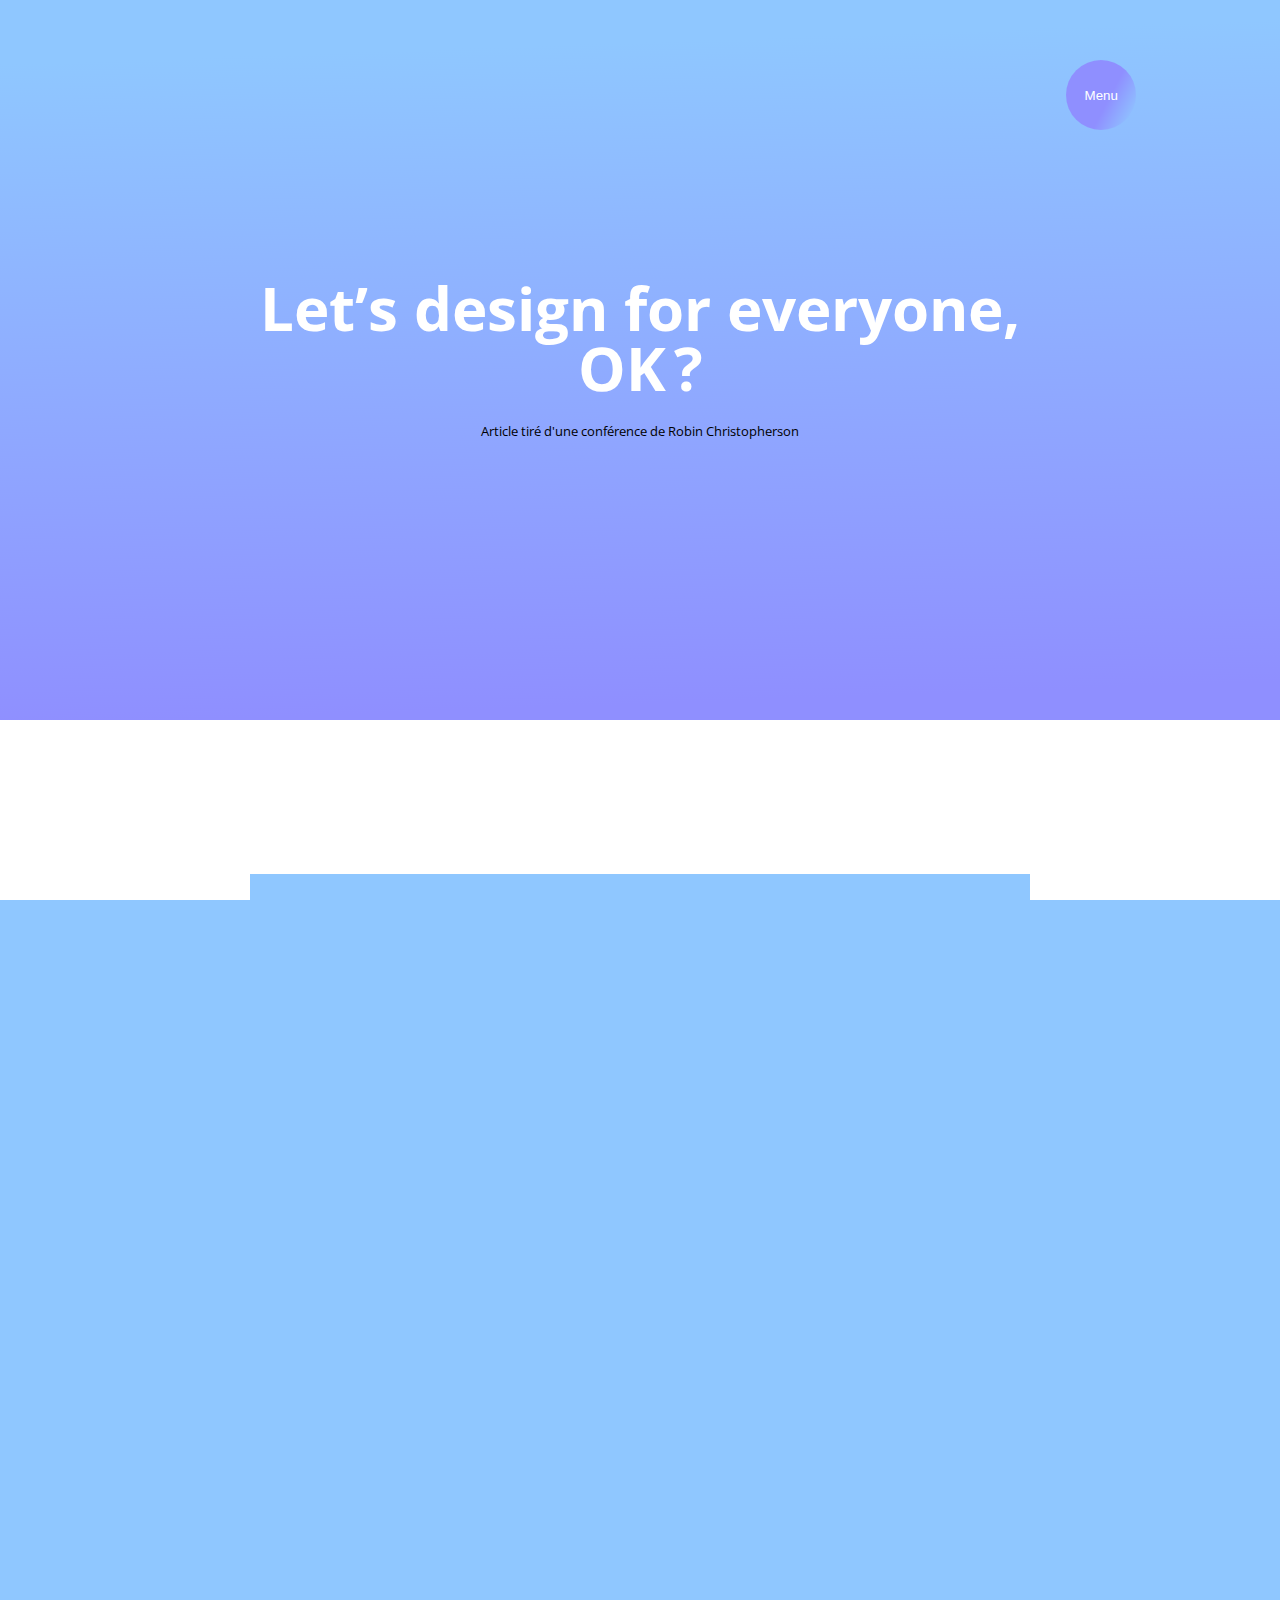
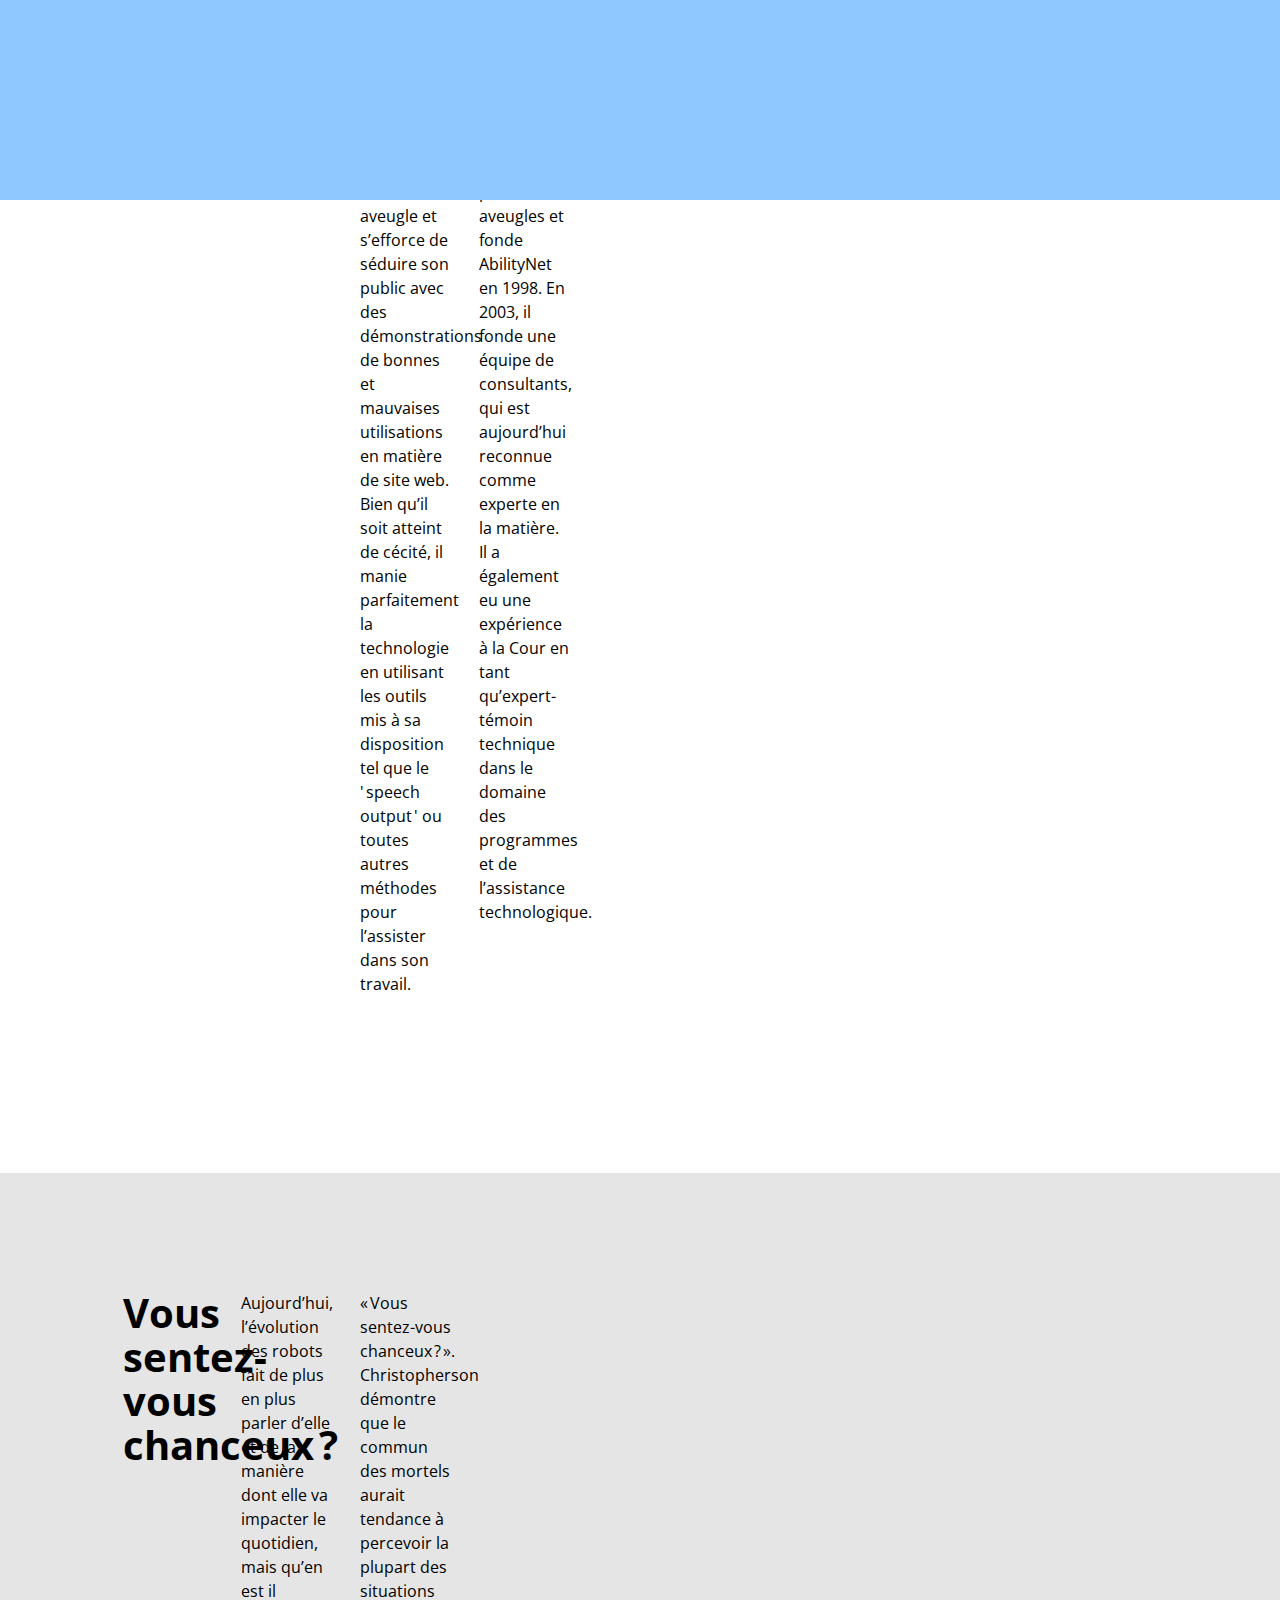
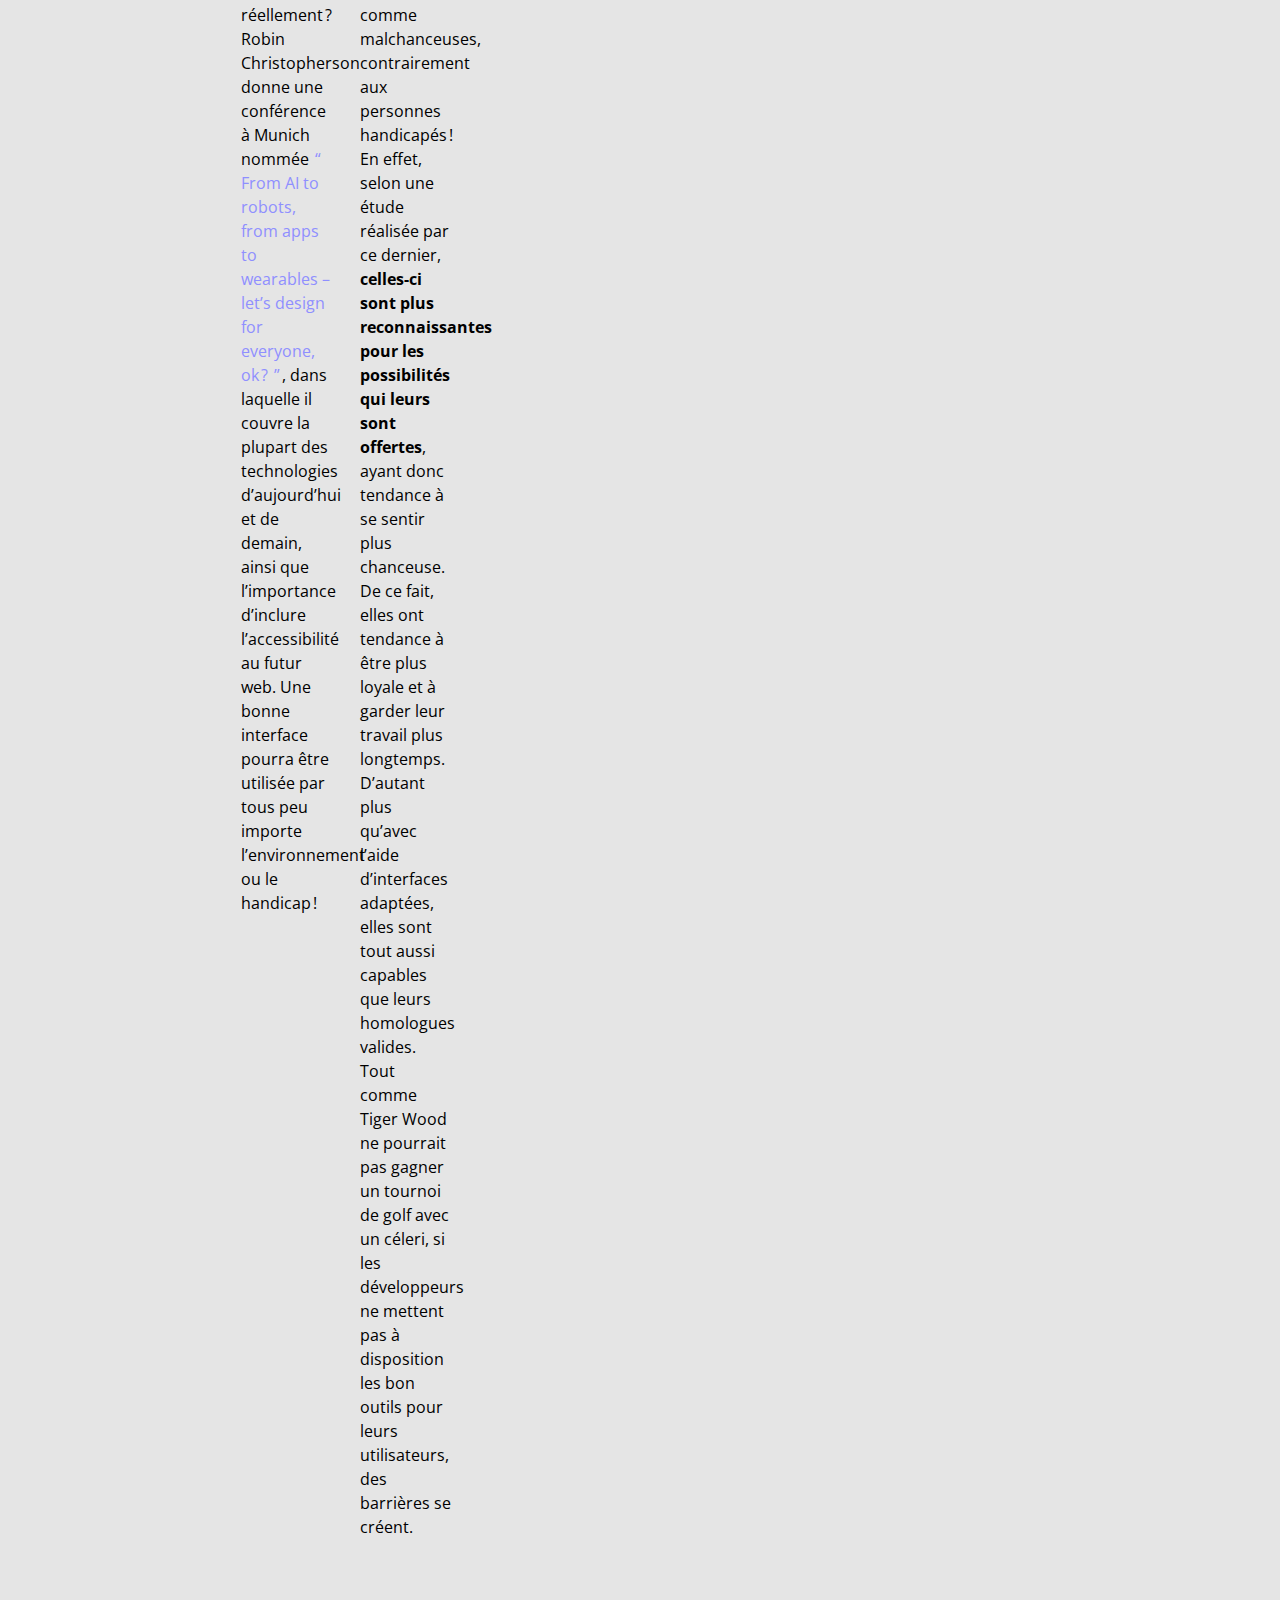
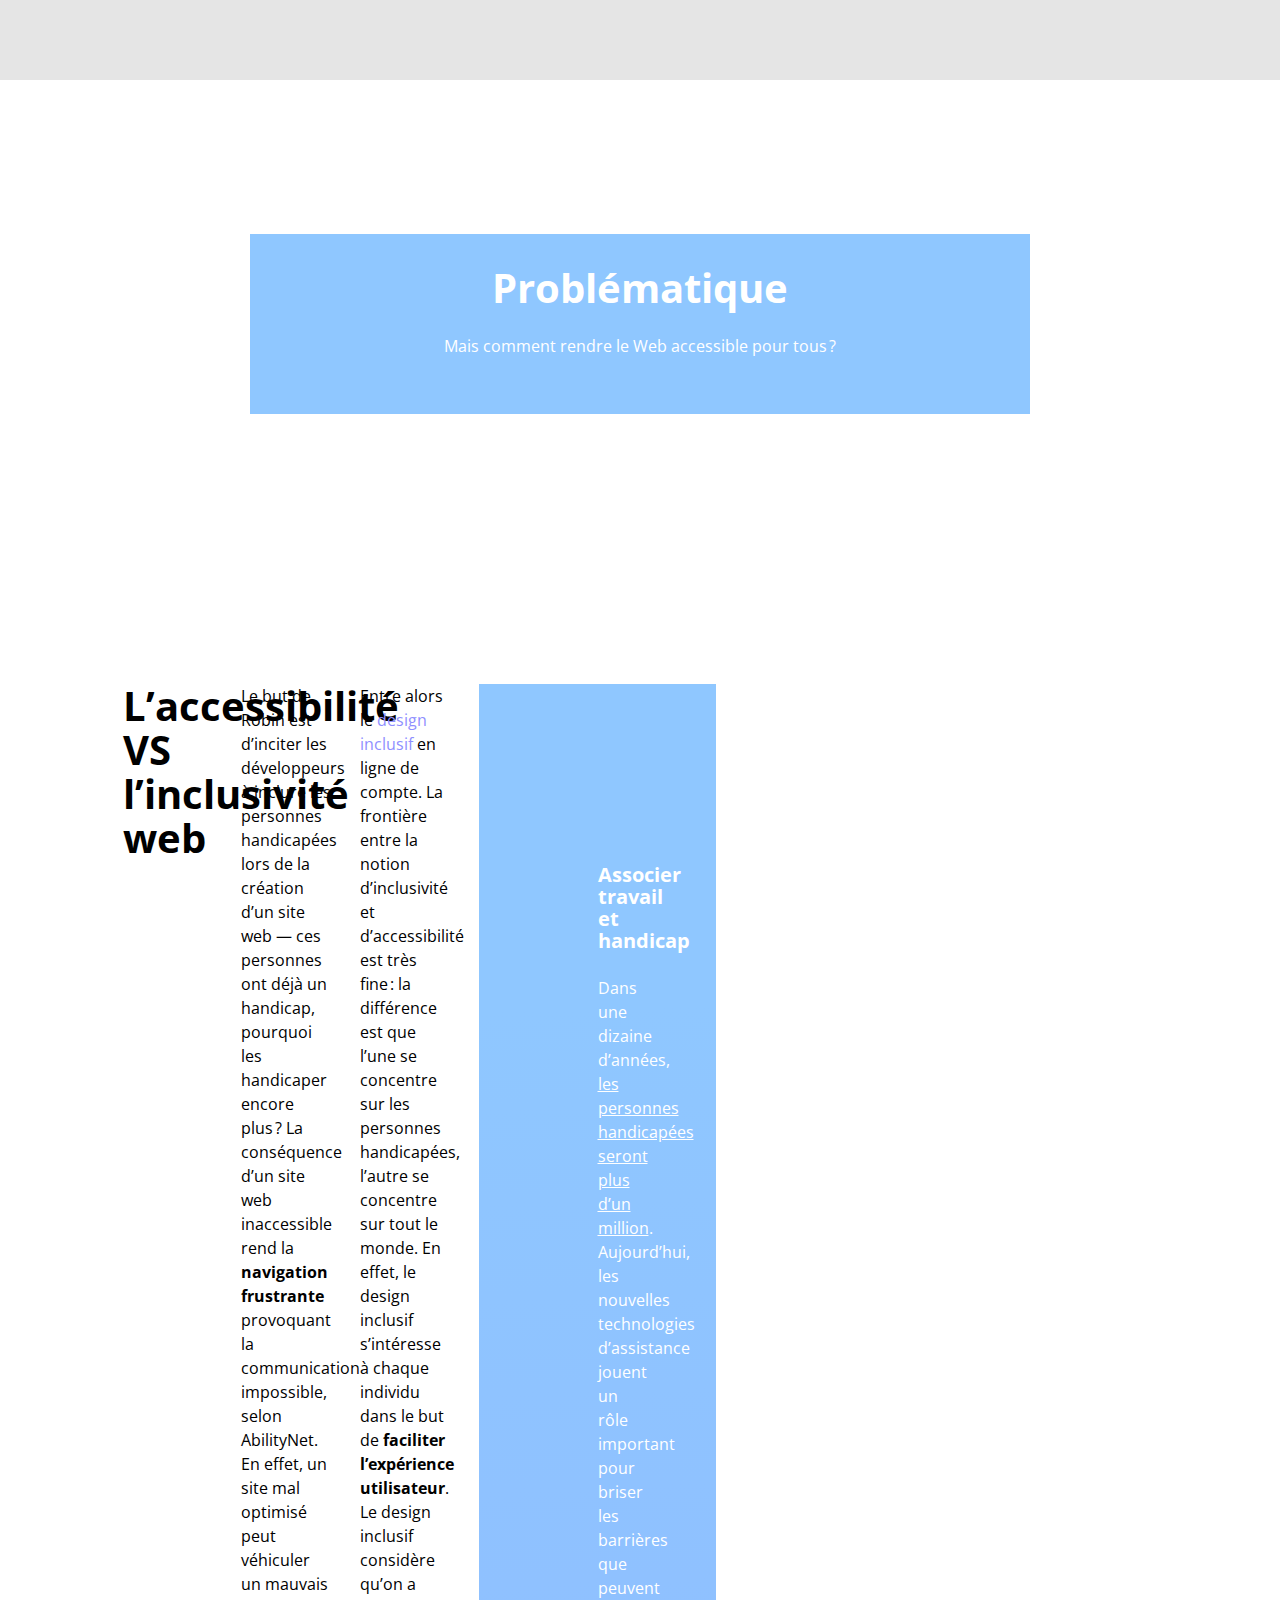
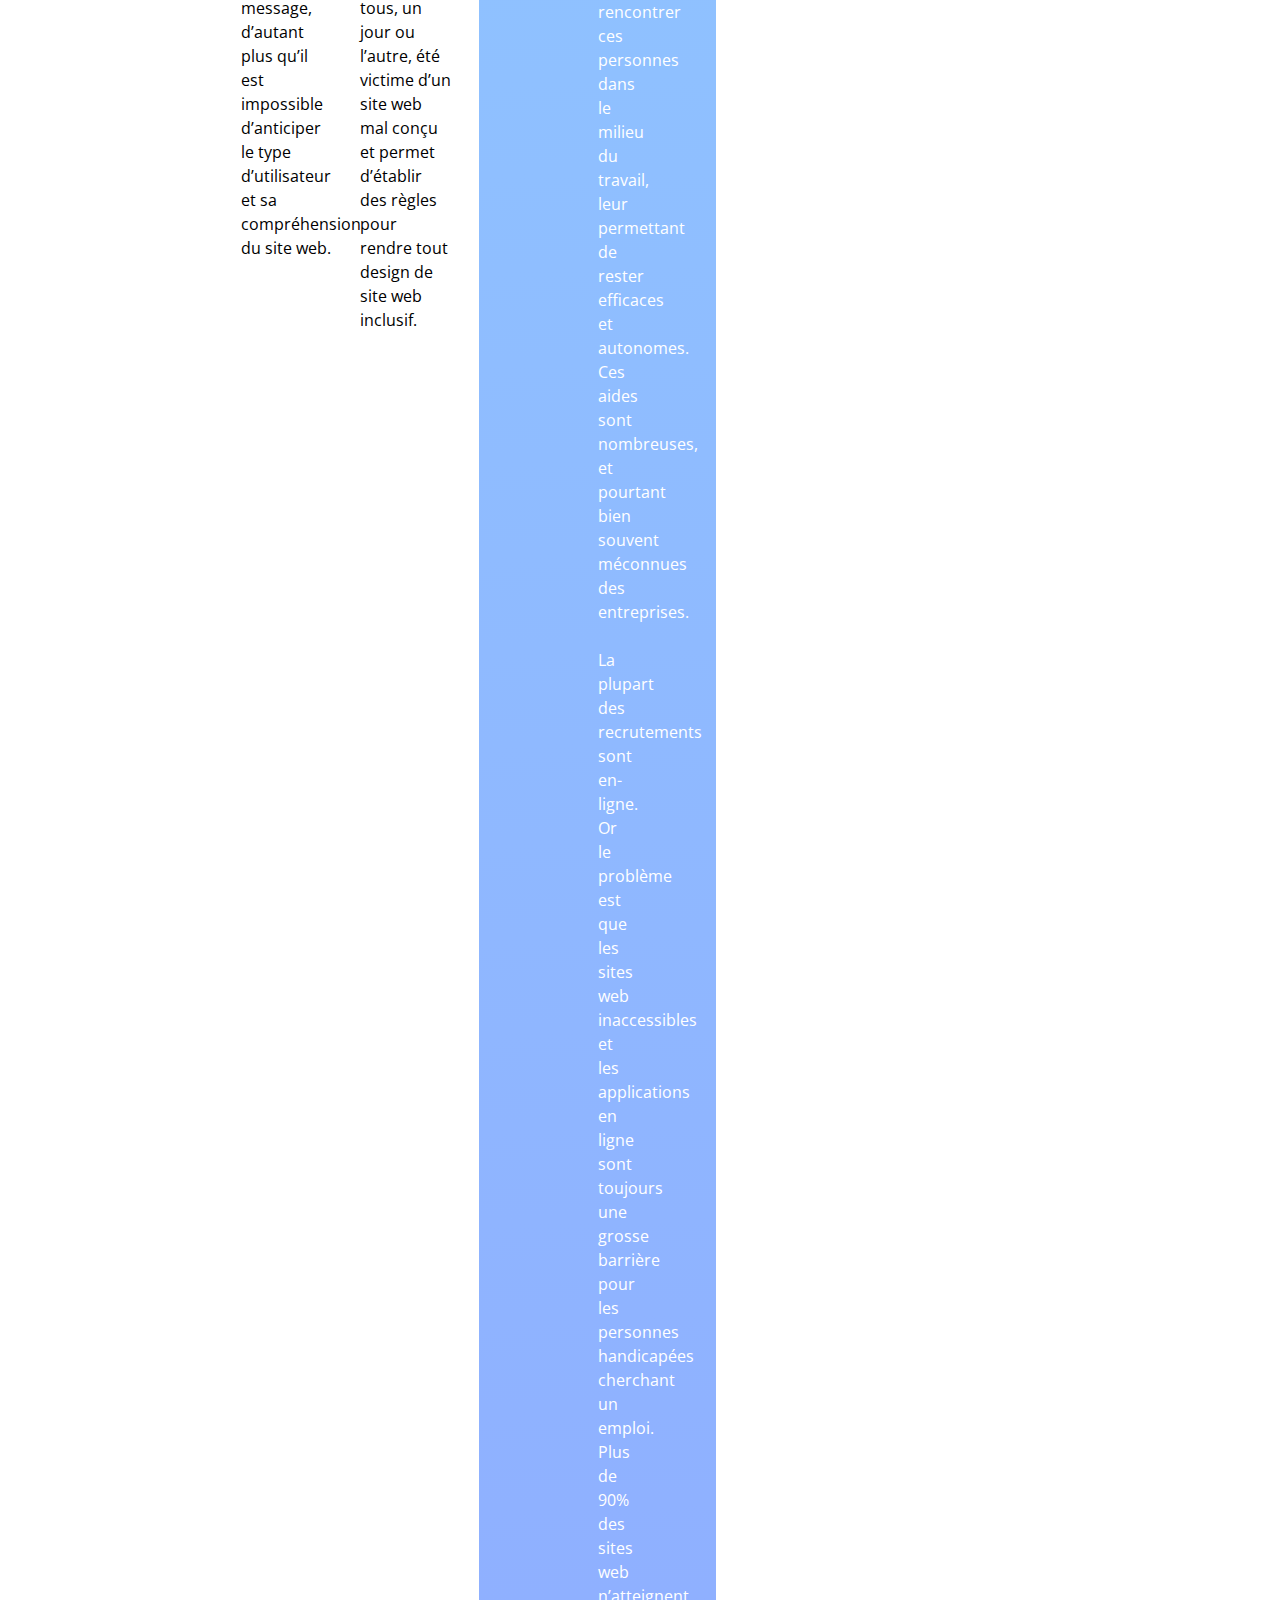
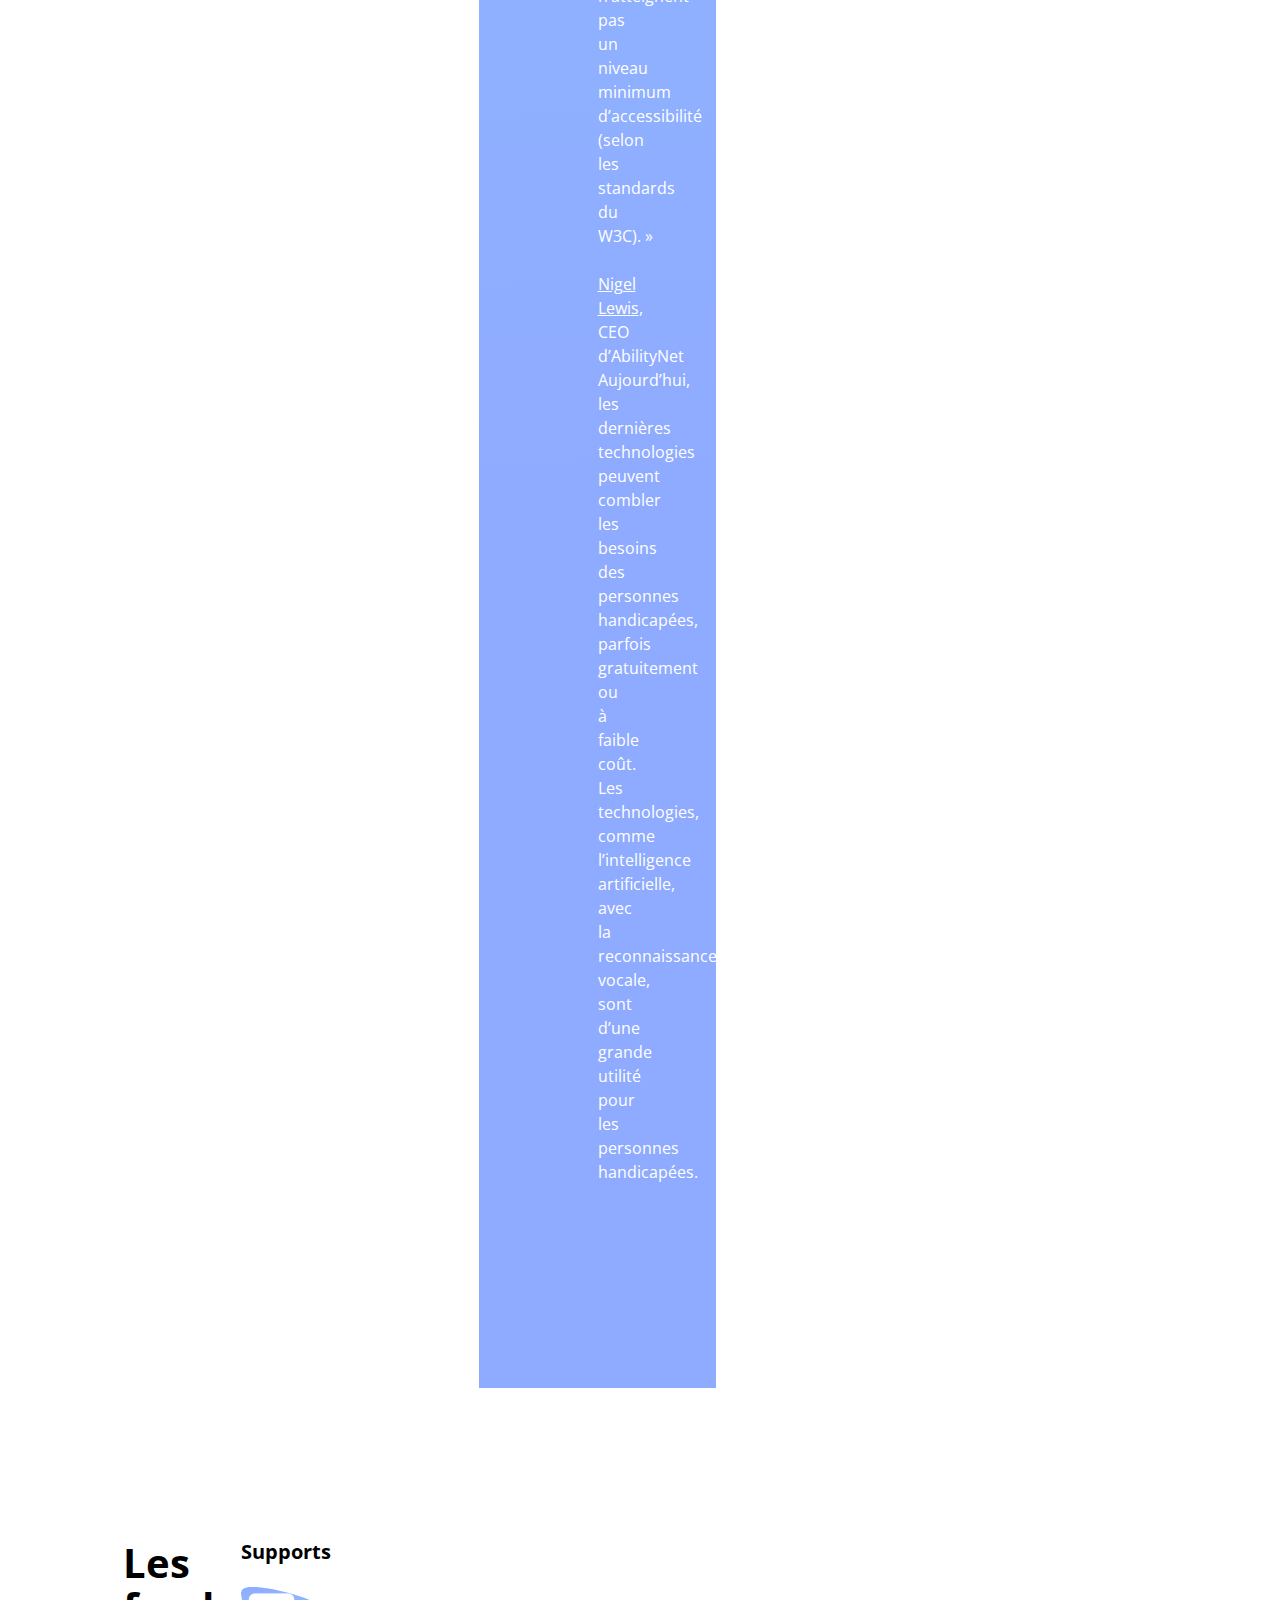
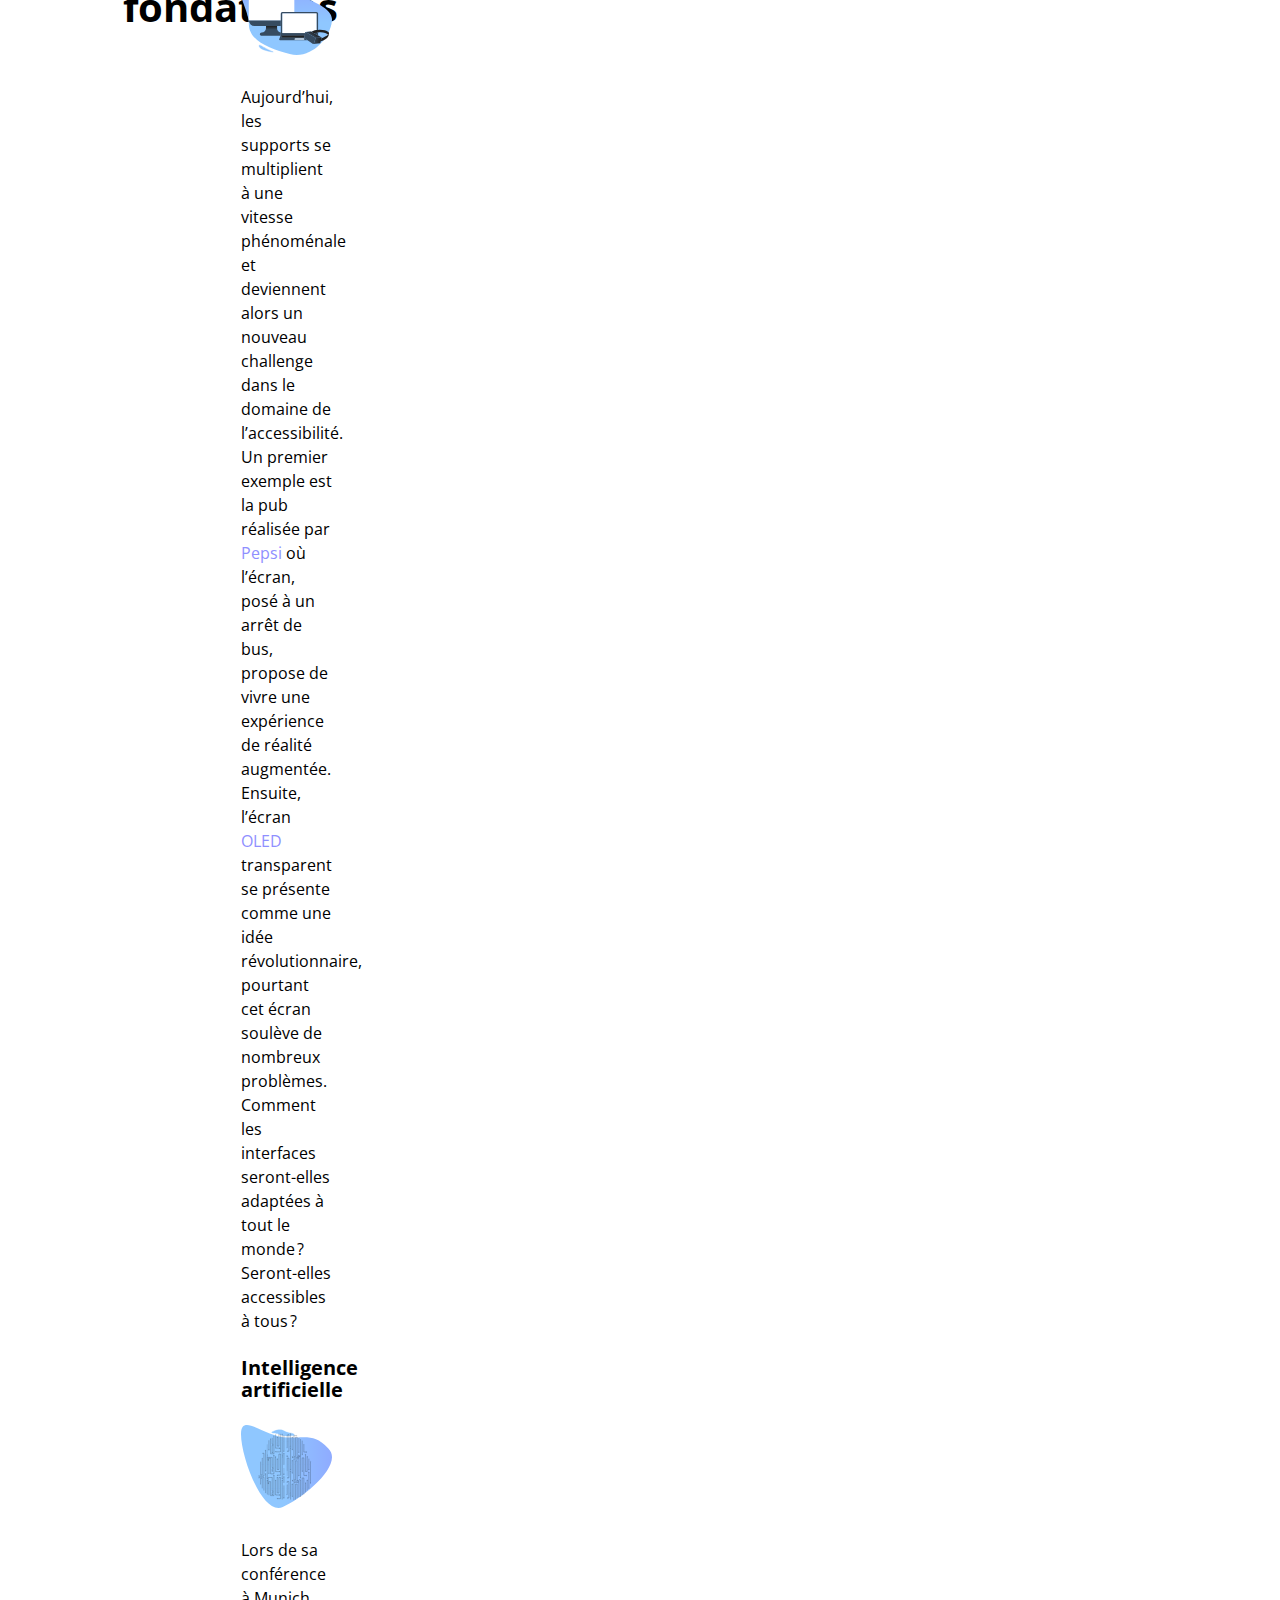
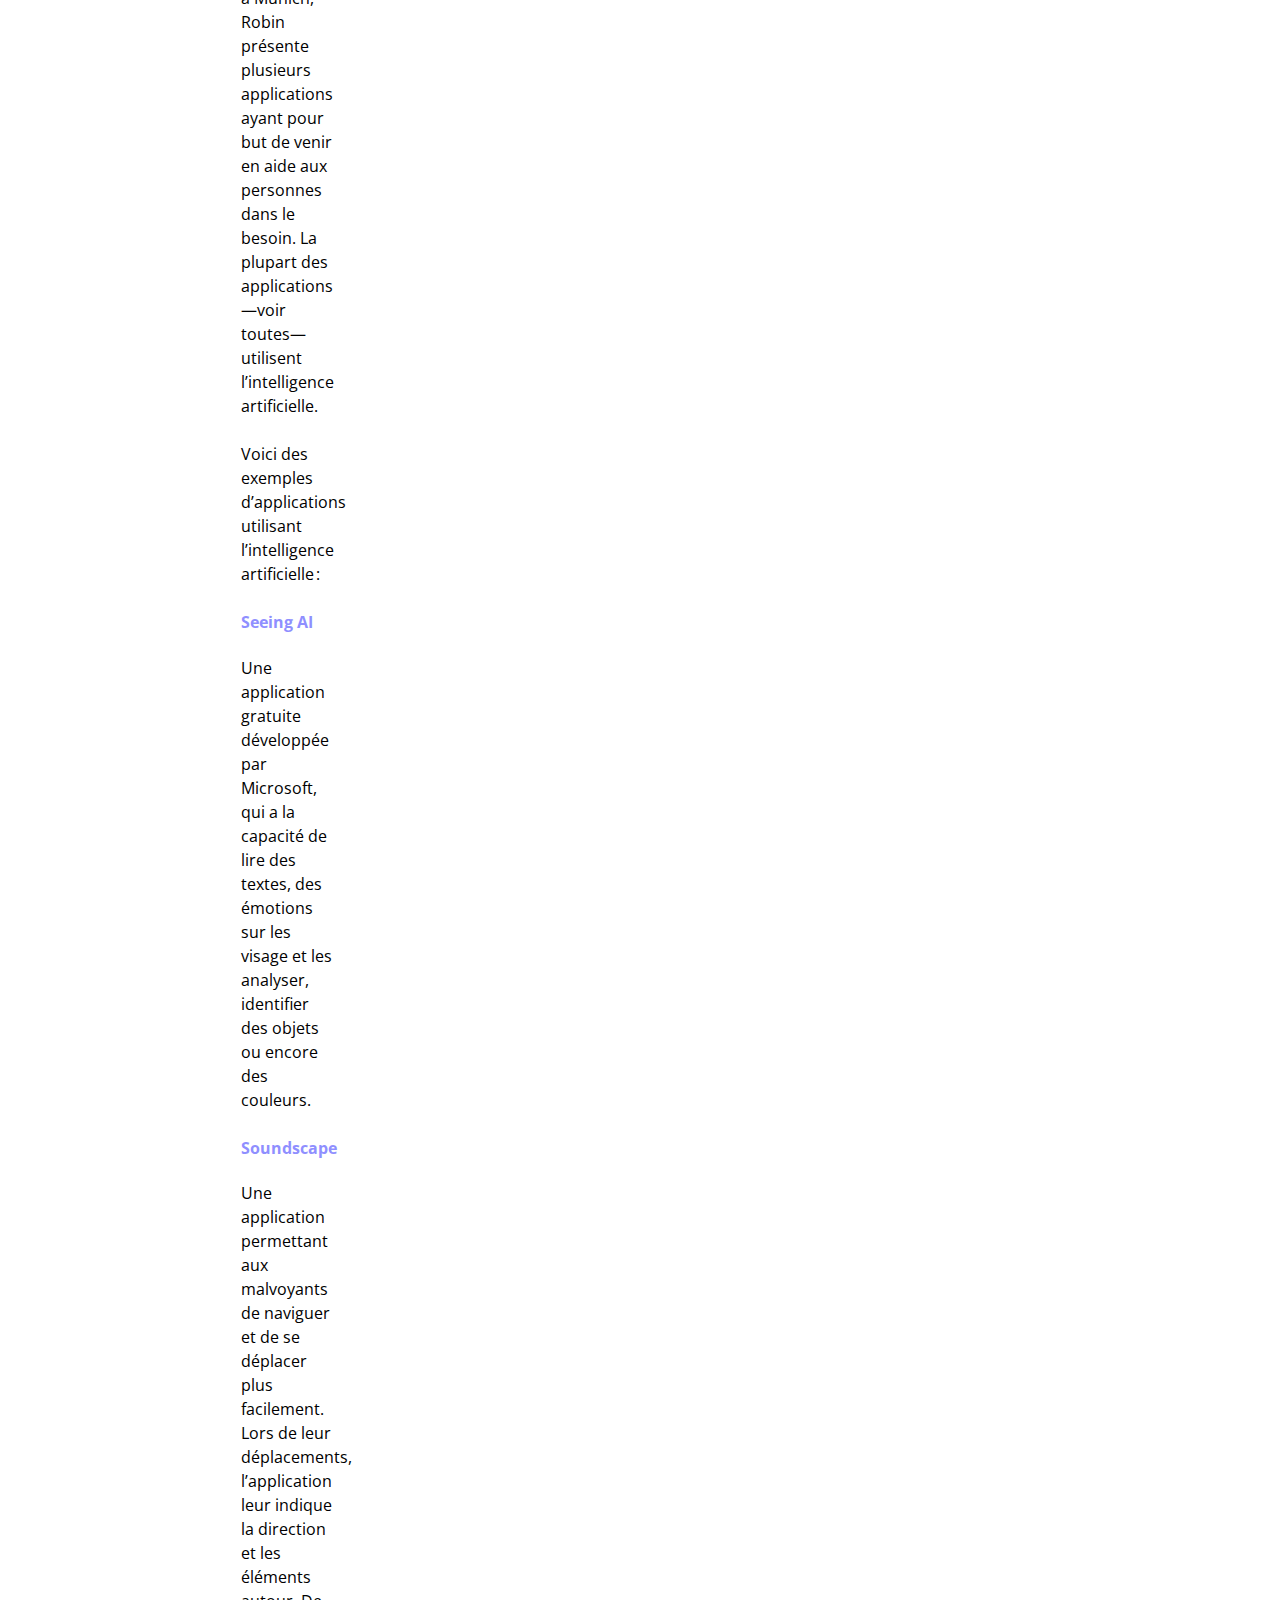
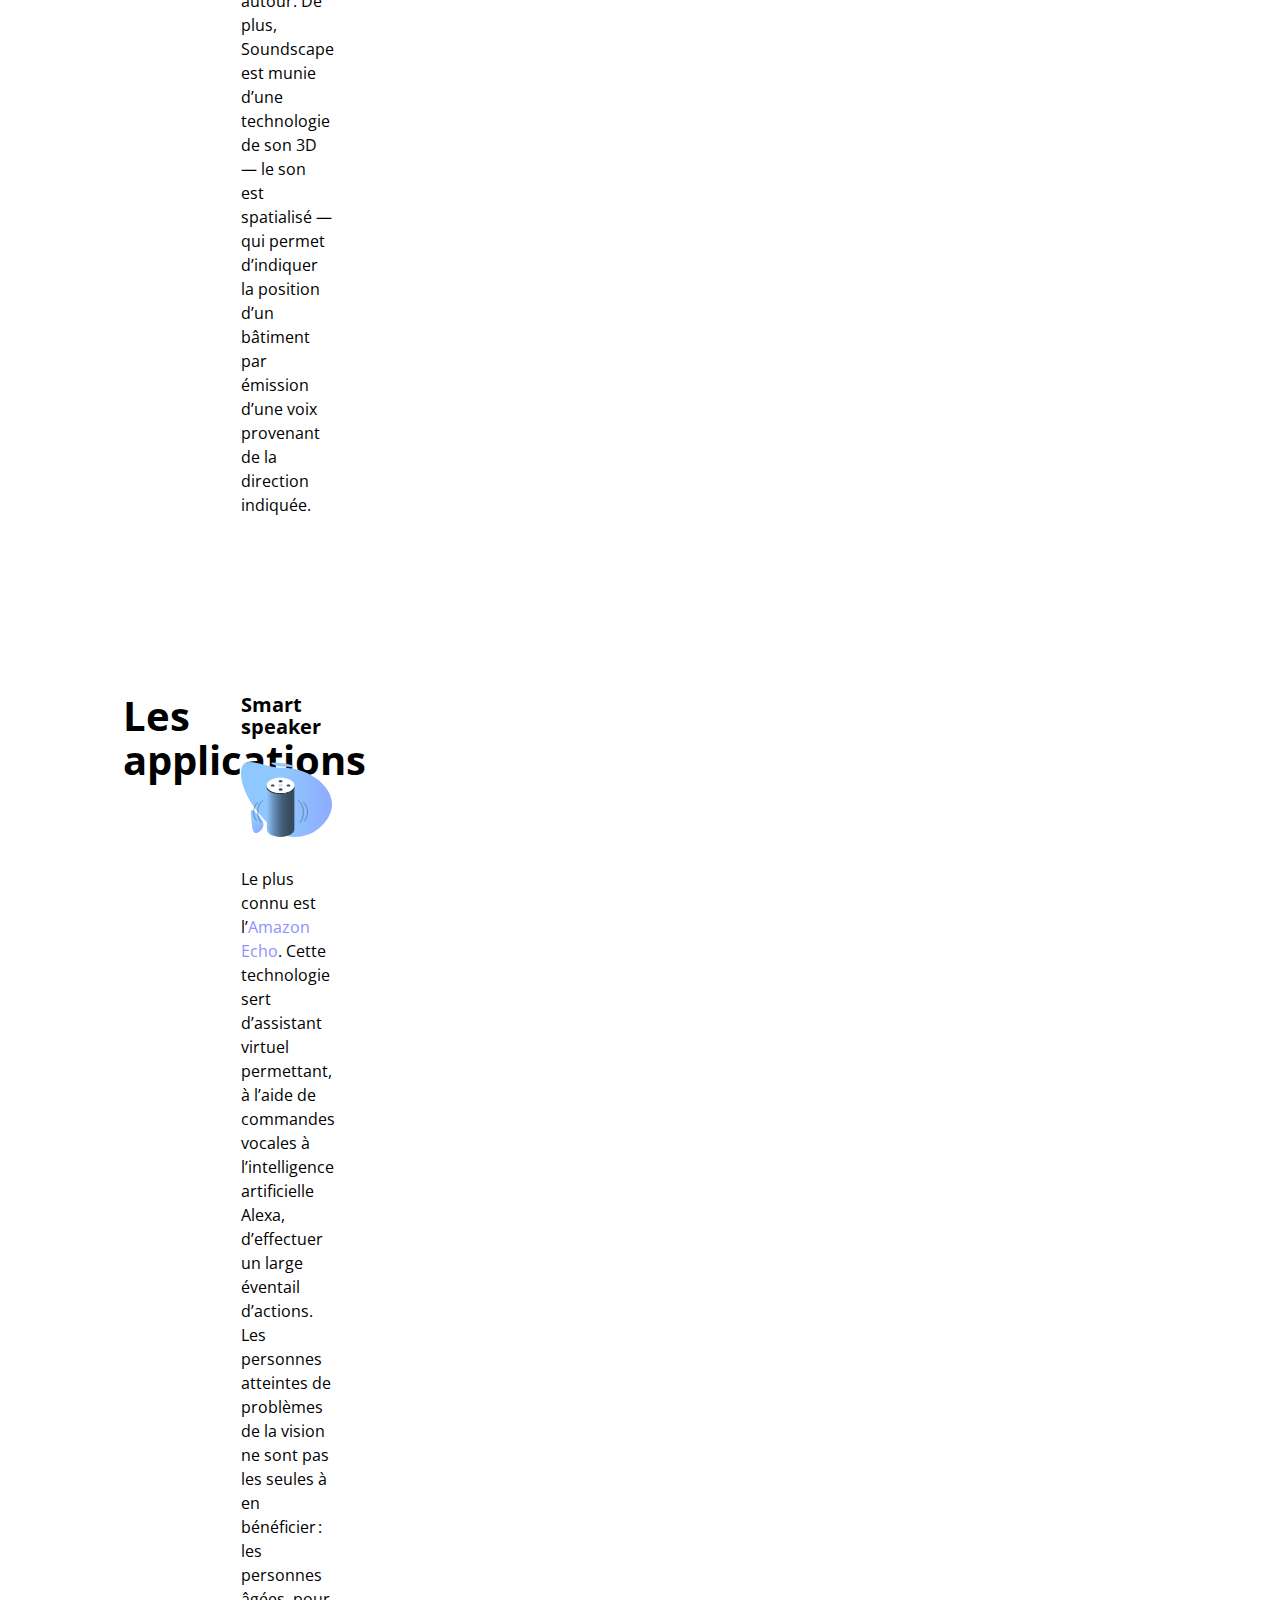
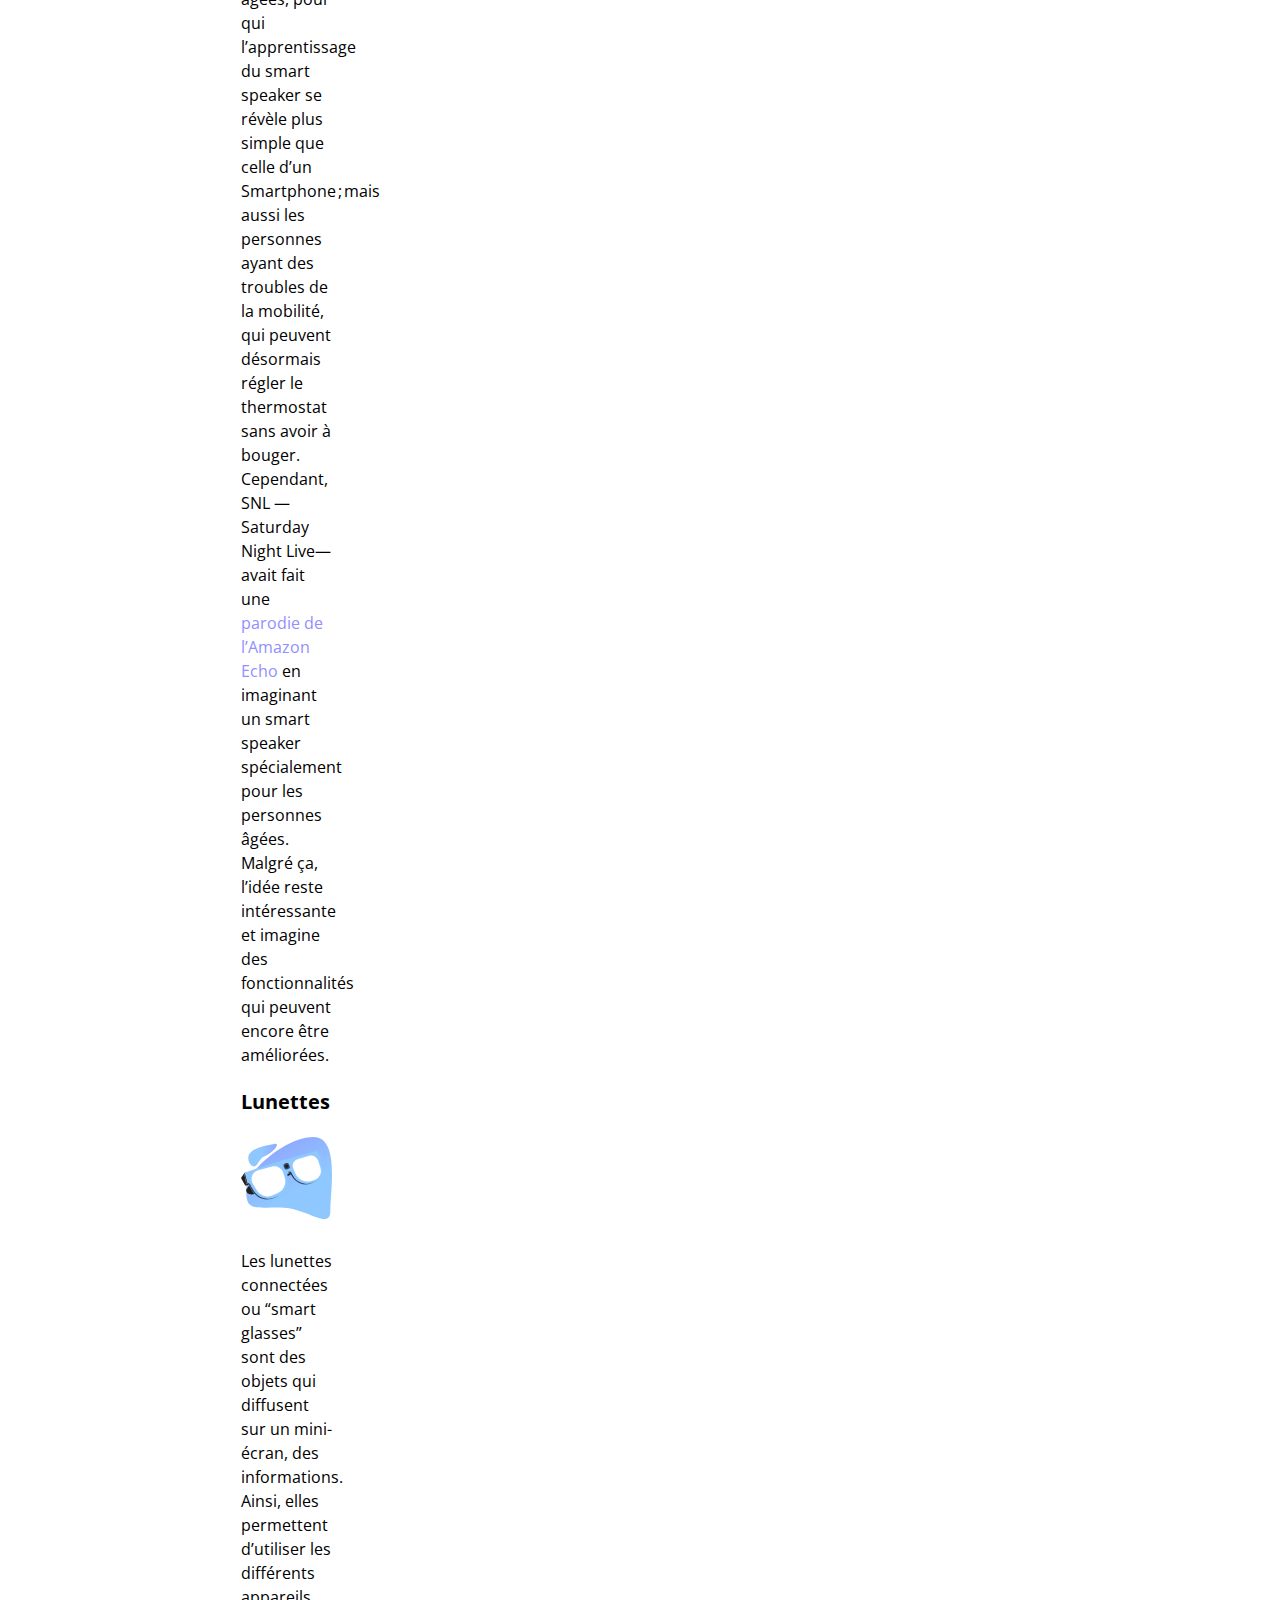
<file: 7-sections/index.html>
<!DOCTYPE html>
<html lang="fr">
    <head>
        <title>Let’s design for everyone, OK&#8239;? - Robin Christophen</title>
        <meta charset="utf-8" />
        <meta name="viewport" content="width=device-width, initial-scale=1" />
        <link href="https://fonts.googleapis.com/css?family=Nova+Mono%7COpen+Sans:400,800" rel="stylesheet">
        <link rel="stylesheet" href="style.css" />
    </head>
    <body>
        <header id="header" class="section section--flex section--header">
            <h1 class="title title--big title--light">Let’s design for everyone, OK&#8239;?</h1>
            <small>Article tiré d'une conférence de Robin Christopherson</small>
            <nav class="nav">
                <button class="nav__btn nav__btn--open">Menu</button>
                <div class="nav__container">
                    <ul class="nav__menu">
                        <li class="nav__el"><a class="label label--little label--light js-link" href="#robin">Robin Christopherson</a></li>
                        <li class="nav__el"><a class="label label--little label--light js-link" href="#chance">Vous sentez-vous chanceux&#8239;?</a></li>
                        <li class="nav__el"><a class="label label--little label--light js-link" href="#vs">L’accessibilité VS l’inclusivité web</a></li>
                        <li class="nav__el"><a class="label label--little label--light js-link" href="#fondations">Les fondations</a></li>
                        <li class="nav__el"><a class="label label--little label--light js-link" href="#applications">Les applications</a></li>
                        <li class="nav__el"><a class="label label--little label--light js-link" href="#conclusion">Du coup, vous sentez-vous chanceux&#8239;?</a></li>
                        <li class="nav__el"><a class="label label--little label--light js-link" href="#ressources">Ressources</a></li>
                        <li class="nav__el nav__el--btn"><a target="_blank" class="btn" href="abstract.html">Abstract</a></li>
                        <li class="nav__el nav__el--btn"><a target="_blank" class="btn btn--color" href="https://medium.com/@lauradurieux/case-study-de-mon-premier-projet-web-544c65a23580">Medium — Case study</a></li>
                    </ul>
                </div>
            </nav>
        </header>
        <main>
            <aside id="disclaimer" class="section section--color section--flex section--small">
                <h2 class="title title--light">Disclaimer</h2>
                <aside>Avant toute chose, il est important de préciser qu’ici, le terme handicapé sera utilisé pour désigner toute personne possédant un handicap quelconque sans intentions péjoratives. Pour des raisons éthiques, indiquer cette nuance est primordial.</aside>
            </aside>
            <section id="robin" class="section section--grid">
                <h2 class="title">Robin Christopherson</h2>
                <img src="svg/iolce_Robin.svg" alt="Illustration Robin Christopherson" />
                <p><a target="_blank" href="https://www.abilitynet.org.uk/robin-christopherson-mbe-head-digital-inclusion">Robin Christopherson</a>, membre-fondateur et directeur du département de Digital Inclusion à <a target="_blank" href="https://www.abilitynet.org.uk">AbilityNet</a>, travaille sur la technologie d’accessibilité pour personnes handicapées. Robin est aveugle et s’efforce de séduire son public avec des démonstrations de bonnes et mauvaises utilisations en matière de site web. Bien qu’il soit atteint de cécité, il manie parfaitement la technologie en utilisant les outils mis à sa disposition tel que le '&#8239;speech output&#8239;' ou toutes autres méthodes pour l’assister dans son travail.</p>

                <p>Après avoir terminé l’Université de Cambridge, Christopherson a d’abord travaillé en tant que professeur de technologie informatique pour l’institut Royal National pour les aveugles et fonde AbilityNet en 1998. En 2003, il fonde une équipe de consultants, qui est aujourd’hui reconnue comme experte en la matière. Il a également eu une expérience à la Cour en tant qu’expert-témoin technique dans le domaine des programmes et de l’assistance technologique.</p>
            </section>
            <section id="chance" class="section section--grey section--grid">
                <h2 class="title">Vous sentez-vous chanceux&#8239;?</h2>
                
                <p>Aujourd’hui, l’évolution des robots fait de plus en plus parler d’elle et de la manière dont elle va impacter le quotidien, mais qu’en est il réellement&#8239;?
                Robin Christopherson donne une conférence à Munich nommée <a target="_blank" href="https://vimeo.com/251338219">&#8239;&ldquo;&#8239; From AI to robots, from apps to wearables &ndash; let’s design for everyone, ok&#8239;? &#8239;&rdquo;&#8239;</a>, dans laquelle il couvre la plupart des technologies d’aujourd’hui et de demain, ainsi que l’importance d’inclure l’accessibilité au futur web. Une bonne interface pourra être utilisée par tous peu importe l’environnement ou le handicap&#8239;!</p>
                
                <p><q>&#8239;Vous sentez-vous chanceux&#8239;?&#8239;</q>. Christopherson démontre que le commun des mortels aurait tendance à percevoir la plupart des situations comme malchanceuses, contrairement aux personnes handicapés&#8239;! En effet, selon une étude réalisée par ce dernier, <strong>celles-ci sont plus reconnaissantes pour les possibilités qui leurs sont offertes</strong>, ayant donc tendance à se sentir plus chanceuse. De ce fait, elles ont tendance à être plus loyale et à garder leur travail plus longtemps. D’autant plus qu’avec l’aide d’interfaces adaptées, elles sont tout aussi capables que leurs homologues valides. Tout comme Tiger Wood ne pourrait pas gagner un tournoi de golf avec un céleri, si les développeurs ne mettent pas à disposition les bon outils pour leurs utilisateurs, des barrières se créent.</p>
            </section>
            <aside id="problem" class="section section--color section--flex">
                <h2 class="title title--light">Problématique</h2>
                <p>Mais comment rendre le Web accessible pour tous&#8239;?</p>
            </aside>
            <section id="vs" class="section section--grid">
                <h2 class="title">L’accessibilité VS l’inclusivité web</h2>
                <p>Le but de Robin est d’inciter les développeurs à inclure les personnes handicapées lors de la création d’un site web — ces personnes ont déjà un handicap, pourquoi les handicaper encore plus&#8239;? La conséquence d’un site web inaccessible rend la <strong>navigation frustrante</strong> provoquant la communication impossible, selon AbilityNet. En effet, un site mal optimisé peut véhiculer un mauvais message, d’autant plus qu’il est impossible d’anticiper le type d’utilisateur et sa compréhension du site web.</p>
                
                <p>Entre alors le <a target="_blank" href="https://www.abilitynet.org.uk/news-blogs/bank-robbers-future-tech-and-importance-inclusive-design">design inclusif</a> en ligne de compte. La frontière entre la notion d’inclusivité et d’accessibilité est très fine&#8239;: la différence est que l’une se concentre sur les personnes handicapées, l’autre se concentre sur tout le monde. En effet, le design inclusif s’intéresse à chaque individu dans le but de <strong>faciliter l’expérience utilisateur</strong>. Le design inclusif considère qu’on a tous, un jour ou l’autre, été victime d’un site web mal conçu et permet d’établir des règles pour rendre tout design de site web inclusif.</p>
                
                <div id="travail" class="section section--color section--sub">
                    <h3 class="title title--little title--light">Associer travail et handicap</h3>
                    <p>Dans une dizaine d’années, <a target="_blank" href="https://www.abilitynet.org.uk/news-blogs/abilitynet-tells-commons-select-committee-how-tech-can-help-disabled-people-workplace">les personnes handicapées seront plus d’un million</a>. Aujourd’hui, les nouvelles technologies d’assistance jouent un rôle important pour briser les barrières que peuvent rencontrer ces personnes dans le milieu du travail, leur permettant de rester efficaces et autonomes. Ces aides sont nombreuses, et pourtant bien souvent méconnues des entreprises.</p>
                    <figure>
                        <blockquote>
                            <p>La plupart des recrutements sont en-ligne. Or le problème est que les sites web inaccessibles et les applications en ligne sont toujours une grosse barrière pour les personnes handicapées cherchant un emploi. Plus de 90% des sites web n’atteignent pas un niveau minimum d’accessibilité (selon les standards du W3C).&nbsp;»</p>
                        </blockquote>
                        <figcaption><cite><a target="_blank" href="https://twitter.com/nigellewis18">Nigel Lewis</a></cite>, CEO d’AbilityNet</figcaption>
                    </figure>
                    <p>Aujourd’hui, les dernières technologies peuvent combler les besoins des personnes handicapées, parfois gratuitement ou à faible coût. Les technologies, comme l’intelligence artificielle, avec la reconnaissance vocale, sont d’une grande utilité pour les personnes handicapées.</p>
                </div>
            </section>
            <section id="fondations" class="section section--grid">
                <h2 class="title">Les fondations</h2>
                <ul>
                    <li>
                        <h3 class="title title--little">Supports</h3>
                        <img src="svg/iolce_supports.svg" alt="Illustration supports" />
                        <p>Aujourd’hui, les supports se multiplient à une vitesse phénoménale et deviennent alors un nouveau challenge dans le domaine de l’accessibilité. Un premier exemple est la pub réalisée par <a target="_blank" href="youtube.com/watch?v=Go9rf9GmYpM">Pepsi</a> où l’écran, posé à un arrêt de bus, propose de vivre une expérience de réalité augmentée. Ensuite, l’écran <a target="_blank" href="youtube.com/watch?v=ICVmbZPhaKE">OLED</a> transparent se présente comme une idée révolutionnaire, pourtant cet écran soulève de nombreux problèmes. Comment les interfaces seront-elles adaptées à tout le monde&#8239;? Seront-elles accessibles à tous&#8239;?</p>
                    </li>
                    <li>
                        <h3 class="title title--little">Intelligence artificielle</h3>
                        <img src="svg/iolce_ai.svg" alt="Illustration itelligence articielle" />
                        <p>Lors de sa conférence à Munich, Robin présente plusieurs applications ayant pour but de venir en aide aux personnes dans le besoin. La plupart des applications—voir toutes—utilisent l’intelligence artificielle.</p>
                        <p>Voici des exemples d’applications utilisant l’intelligence artificielle&#8239;:</p>
                        <ul>
                            <li>
                                <h4><a target="_blank" href="https://www.microsoft.com/en-us/seeing-ai">Seeing AI</a></h4>
                                <p>Une application gratuite développée par Microsoft, qui a la capacité de lire des textes, des émotions sur les visage et les analyser, identifier des objets ou encore des couleurs.</p>
                            </li>
                            <li>
                                <h4><a target="_blank" href="https://www.microsoft.com/en-us/research/product/soundscape/">Soundscape</a></h4>
                                <p>Une application permettant aux malvoyants de naviguer et de se déplacer plus facilement. Lors de leur déplacements, l’application leur indique la direction et les éléments autour. De plus, Soundscape est munie d’une technologie de son 3D — le son est spatialisé — qui permet d’indiquer la position d’un bâtiment par émission d’une voix provenant de la direction indiquée.</p>
                            </li>
                        </ul>
                    </li>
                </ul>
            </section>
            
            <section id="applications" class="section section--grid">
                <h2 class="title">Les applications</h2>
                <ul>
                    <li>
                        <h3 class="title title--little">Smart speaker</h3>
                        <img src="svg/iolce_echo.svg" alt="Illustration smart speaker" />
                        <p>Le plus connu est l’<a target="_blank" href="https://www.abilitynet.org.uk/news-blogs/how-do-alexa-and-amazon-echo-help-disabled-people">Amazon Echo</a>. Cette technologie sert d’assistant virtuel permettant, à l’aide de commandes vocales à l’intelligence artificielle Alexa, d’effectuer un large éventail d’actions. Les personnes atteintes de problèmes de la vision ne sont pas les seules à en bénéficier&#8239;: les personnes âgées, pour qui l’apprentissage du smart speaker se révèle plus simple que celle d’un Smartphone&#8239;;&#8239;mais aussi les personnes ayant des troubles de la mobilité, qui peuvent désormais régler le thermostat sans avoir à bouger. Cependant, SNL —Saturday Night Live— avait fait une <a target="_blank" href="https://www.youtube.com/watch?v=eMwz487yG9I">parodie de l’Amazon Echo</a> en imaginant un smart speaker spécialement pour les personnes âgées. Malgré ça, l’idée reste intéressante et imagine des fonctionnalités qui peuvent encore être améliorées.</p>
                    </li>
                    <li>
                        <h3 class="title title--little">Lunettes</h3>
                        <img src="svg/iolce_relumino.svg" alt="Illustration lunettes connectées" />
                        <p>Les lunettes connectées ou “smart glasses” sont des objets qui diffusent sur un mini-écran, des informations. Ainsi, elles permettent d’utiliser les différents appareils ménagers, en tant qu’assistant virtuel tout comme le font les smart speakers. Les lunettes <a target="_blank" href="youtube.com/watch?v=cmal7zgwlMU">Relumino</a> de Samsung, quant à elles, vont encore plus loin. Elles ont pour objectif d’aider les personnes ayant un trouble de la vue à améliorer leur condition. Les lunettes corrigent la vision par différents moyens&#8239;: en améliorant la netteté, en inversant les couleurs pour la lecture, en augmentant le contraste ou en ajoutant différents filtres de couleurs, et même en déplaçant les éléments des images pour les personnes ayant une tache aveugle (Une zone noire qui se situe au centre de la vision). C’est une avancée majeure dans l’aide aux personnes ayant des troubles de la vision. L’étape suivante est déjà engagée avec les <a target="_blank" href="youtube.com/watch?v=MJsDitmsyb4">lentilles intelligentes</a> de Sony, auxquelles seront intégré toute une série d’applications. </p>
                    </li>
                    <li>
                        <h3 class="title title--little">Voitures</h3>
                        <img src="svg/iolce_car.svg" alt="Illustration voiture connectée" />
                        <p>Il existe aussi des technologies plus ambitieuses, les voitures intelligentes. Avec le temps, certaines marques commencent effectivement à imaginer des solutions pour permettre aux handicapés moteurs d’utiliser une voiture. C’est notamment le cas d’un <a target="_blank" href="youtube.com/watch?v=2KRVcwwLRjw">projet de Toyota</a>, qui souhaite associer des fonctionnalités pratiques, comme l’intégration de la chaise roulante dans l’habitacle et une ouverture latérale. A cela serait intégré une intelligence artificielle qui s’utilise à la façon d’un smart speaker. Une telle invention révolutionne l’autonomie des personnes handicapées.</p>
                    </li>
                    <li>
                        <h3 class="title title--little">Robots</h3>
                        <img src="svg/iolce_Hankook.svg" alt="Illustration Hankook Mirea" />
                        <p>Bien que la mécanique robotique soit à la traîne par rapport à nos connaissances en informatique, elle reste néanmoins le futur de la technologie d’assistance. Comme nous pouvons le voir, une entreprise Sud Coréenne a développé un robot nommé <a target="_blank" href="youtube.com/watch?v=8NHwvbVyKi0">Hankook Mirae</a> qui peut se tenir debout, marcher et bouger ses bras, tout en ayant une personne à l’intérieur.</p>
                    </li>
                </ul>
            </section>
            
            <aside id="conclusion" class="section section--color section--flex">
                <h2 class="title">Mais du coup, vous sentez-vous chanceux&#8239;?</h2>
                <figure>
                    <blockquote>
                        <p>Appliquez le design inclusif pour vous familiariser avec l’accessibilité, (…) alors quelle que soit votre chance, vous rendrez d’autres personnes chanceuses.&nbsp;»</p>
                    </blockquote>
                    <figcaption><cite>Robin Christopherson</cite></figcaption>
                </figure>
            </aside>
            
            <section id="ressources" class="section section--grid">
                <h2 class="title">Ressources</h2>
                <div class="section section--color section--sub">
                    <h3 class="title title--little">Ressources pour personnes handicapées</h3>
                    <p>Il existe déjà de nombreuses aides et possibilités pour améliorer son expérience de vie lorsque l’on a un handicap – et en particulier un trouble de la vue. Voici une liste non exhaustive de quelques idées utiles&#8239;:</p>
                    <ul>
                        <li>
                            <h4><a target="_blank" href=" https://mcmw.abilitynet.org.uk/mcmw">AbilityNet, my computer, my way</a></h4>
                            <p>Conseils pour changer les paramètres de son ordinateur et faciliter la lecture de l’écran.</p>
                        </li>
                        <li>
                            <h4><a target="_blank" href="https://www.gov.uk/access-to-work">Access to work</a></h4>
                            <p>Bourse permettant d’aménager au mieux l’espace de travail au sein d’une entreprise pour les employés handicapés.</p>
                        </li>
                        <li>
                            <h4><a target="_blank" href="https://itunes.apple.com/us/podcast/dot-to-dot/id1205291265">Dot to dot</a></h4>
                            <p>Série de podcasts qui proposent une aide audio pour apprendre à utiliser Amazon Echo.</p>
                        </li>
                        <li>
                            <h4><a target="_blank" href="http://www.assistireland.ie/eng/Information/Information_Sheets/Apps_for_People_with_Disabilities_and_Older_People.html">Applications</a></h4>
                            <p>Liste d’applications d’aides aux différents troubles ou handicaps.</p>
                        </li>
                    </ul>
                </div>
                <div class="section section--color section--sub">
                    <h3 class="title title--little">Ressources pour développeurs</h3>
                    <p>Les développeurs ont un rôle très important à jouer dans l’accessibilité web. Voici une liste de liens proposant différents articles&#8239;:</p>
                    <ul>
                        <li>
                            <h4><a target="_blank" href="https://dev.to/kball/friday-frontend-accessibility-inspector-edition-1l73 ">Dev</a></h4>
                            <p>Introduction au nouvel inspecteur d’accessibilité de Firefox.</p>
                        </li>
                        <li>
                            <h4><a target="_blank" href="https://www.lireo.com/10-ways-to-improve-accessibility-on-websites-and-social-media/">Lireo</a></h4>
                            <p>10 Manières d’améliorer l’accessibilité sur les sites web et réseaux sociaux.</p>
                        </li>
                        <li>
                            <h4><a target="_blank" href="https://www.itproportal.com/features/a-guide-to-web-accessibility-for-frontend-developers/">It proportal</a></h4>
                            <p>Un guide pour l’accessibilité web à destination des développeurs front-end.</p>
                        </li>
                        <li>
                            <h4><a target="_blank" href="https://www.shopify.com/partners/blog/conversational-user-interfaces">Shopify</a></h4>
                            <p>Conversational user interfaces.</p>
                        </li>
                        <li>
                            <h4><a target="_blank" href="https://www.abilitynet.org.uk/news-blogs/why-future-apps-good-news-developers-bad-news-%C2%A0people-disabilities">AbilityNet</a></h4>
                            <p>Pourquoi les applications du futur sont des bonnes nouvelles pour les codeurs, mais de mauvaises nouvelles pour les personnes handicapées&#8239;?</p>
                        </li>
                    </ul>
                </div>
            </section>
        </main>
        <footer class="section section--flex section--footer">
            <a target="_blank" href="mailto:laura.durieux@businessinsidesoftware.be">Contactez moi&#8239;!</a>
            <small>Illustrations par Laura Durieux.</small>
        </footer>

        <script src="script.js"></script>
    </body>
</html>
</file>
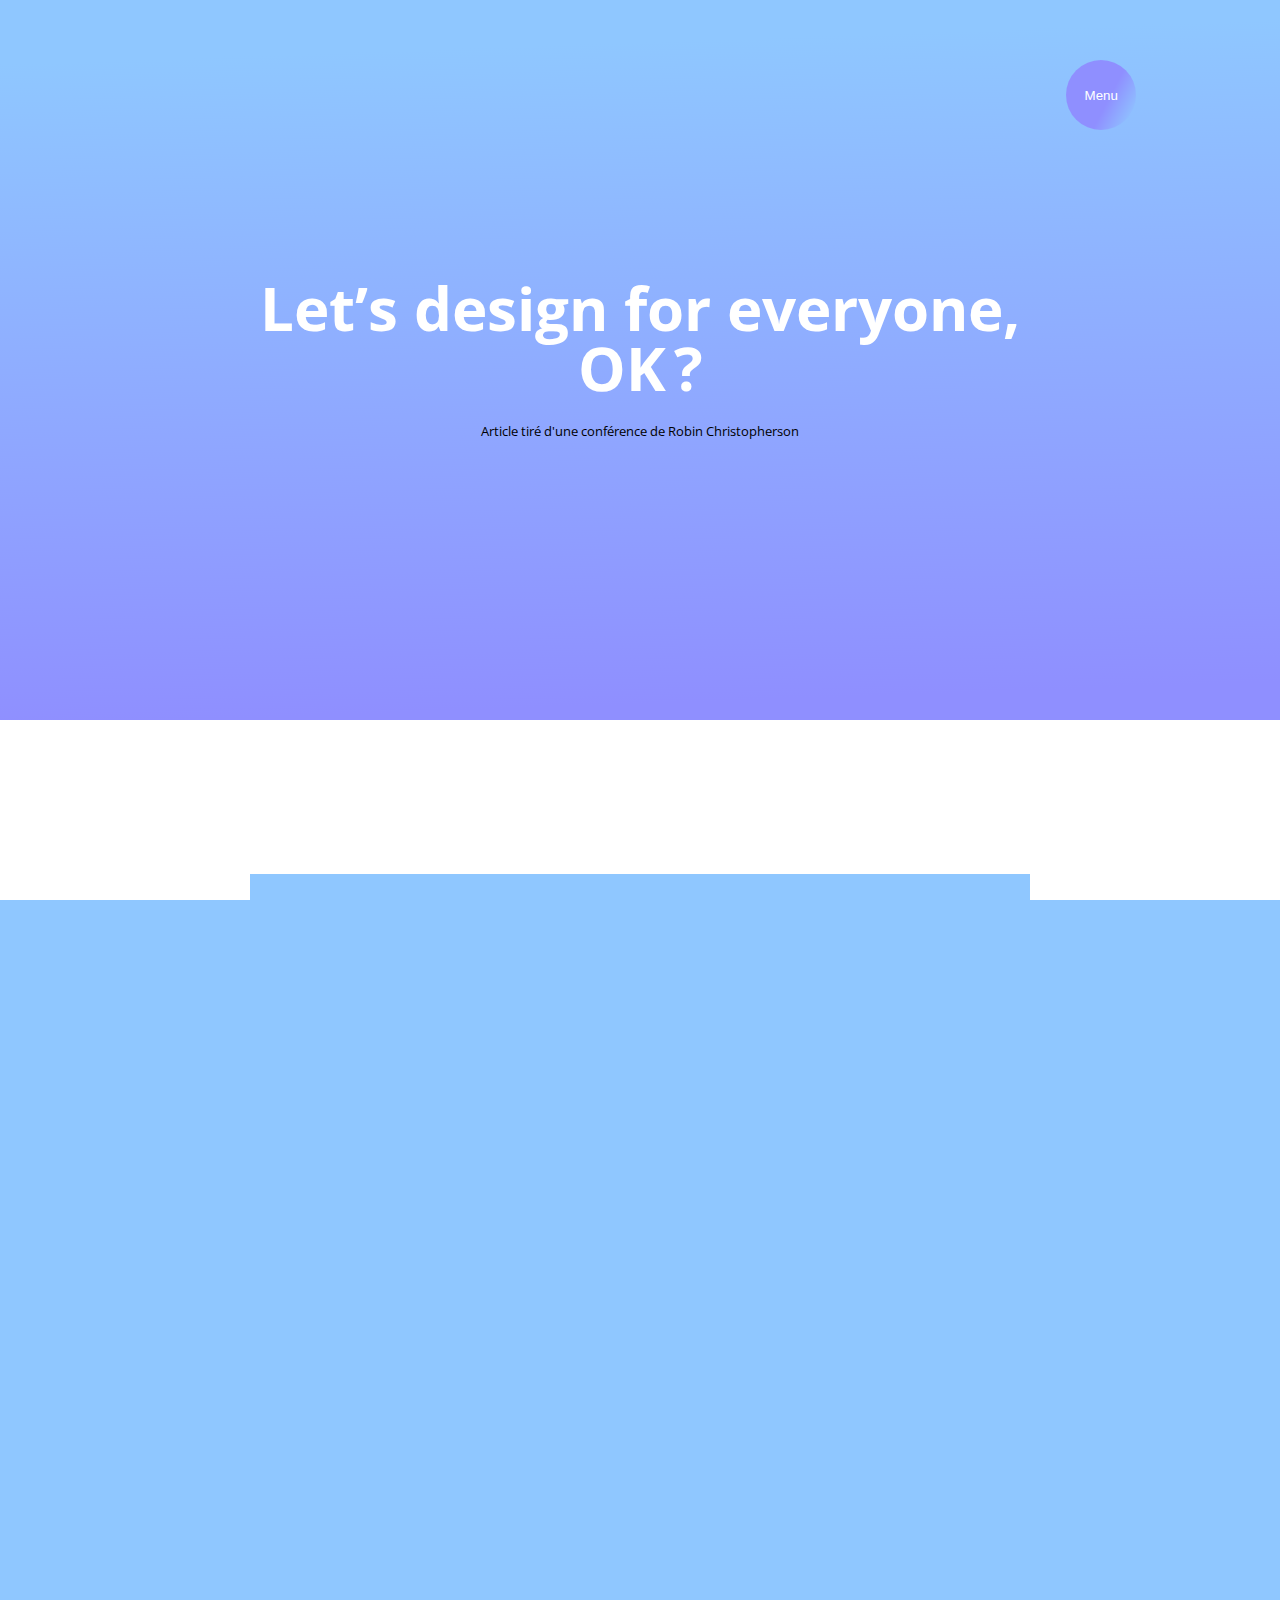
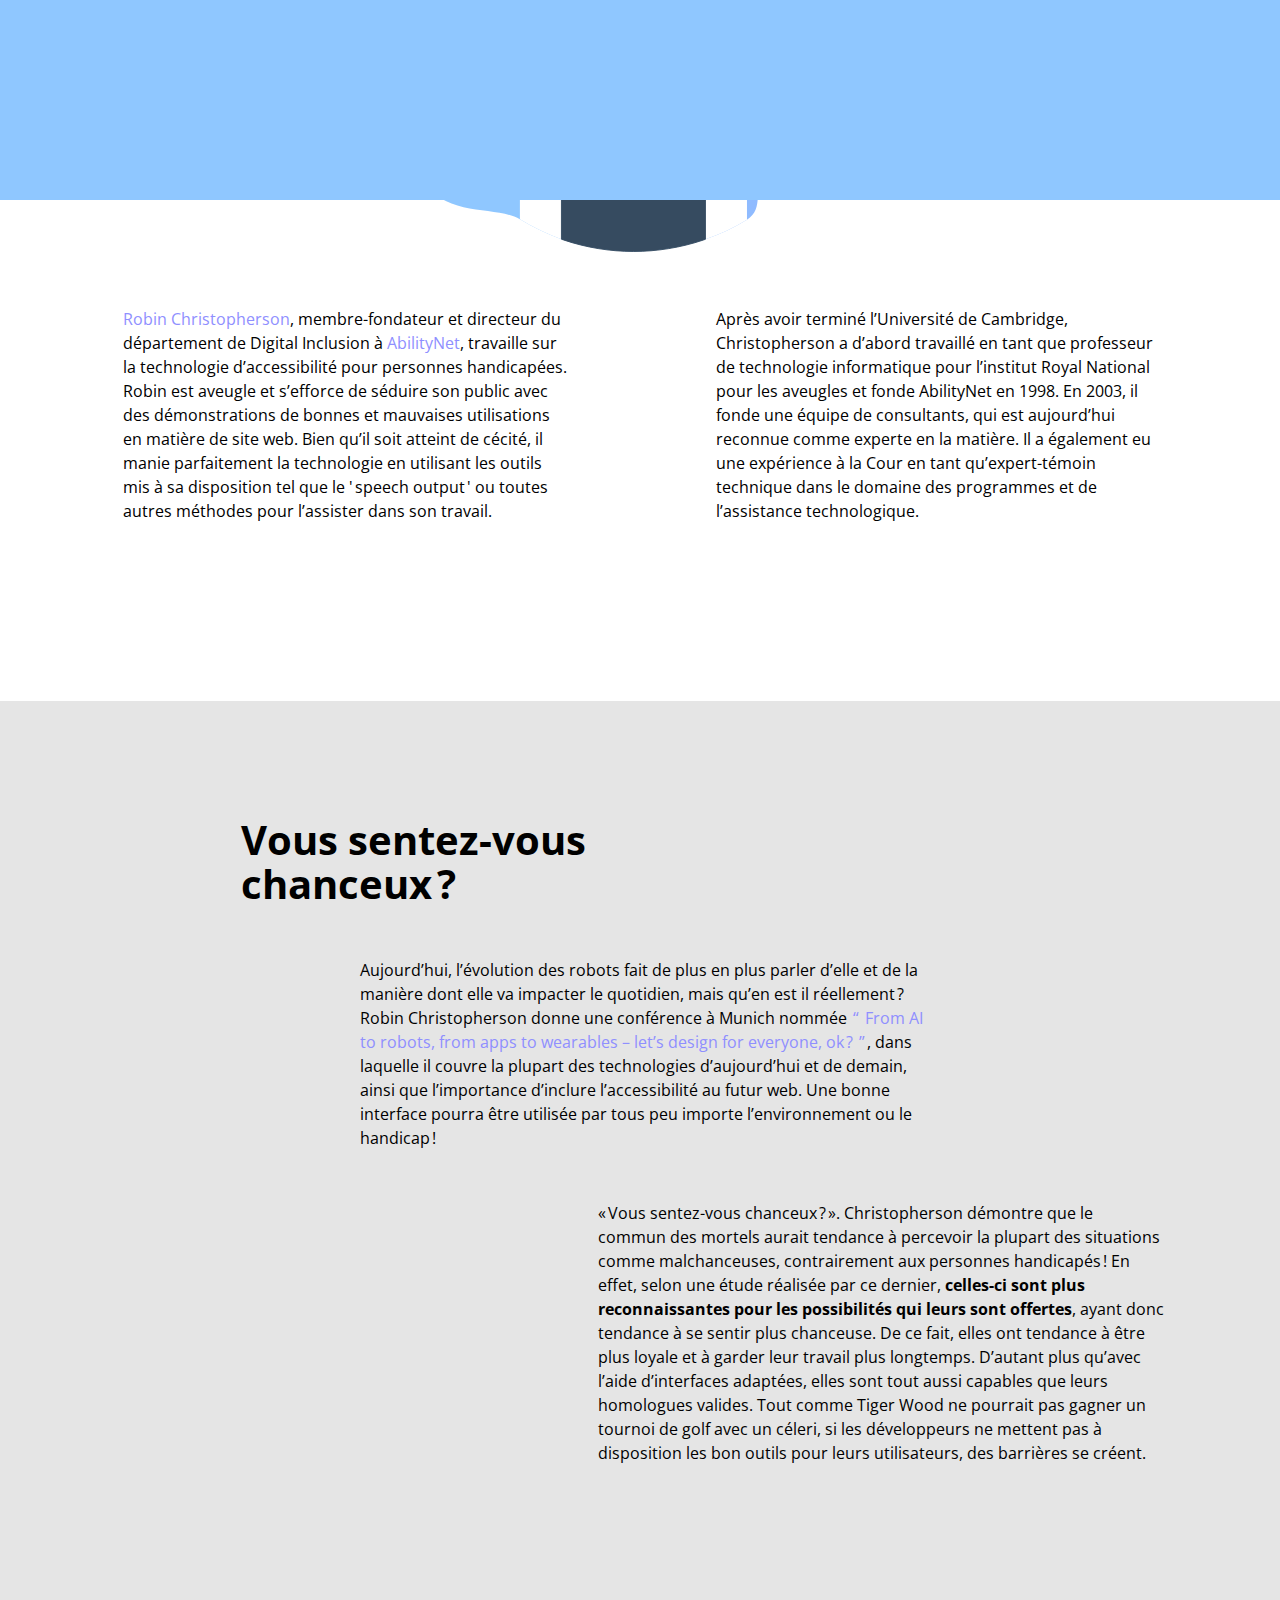
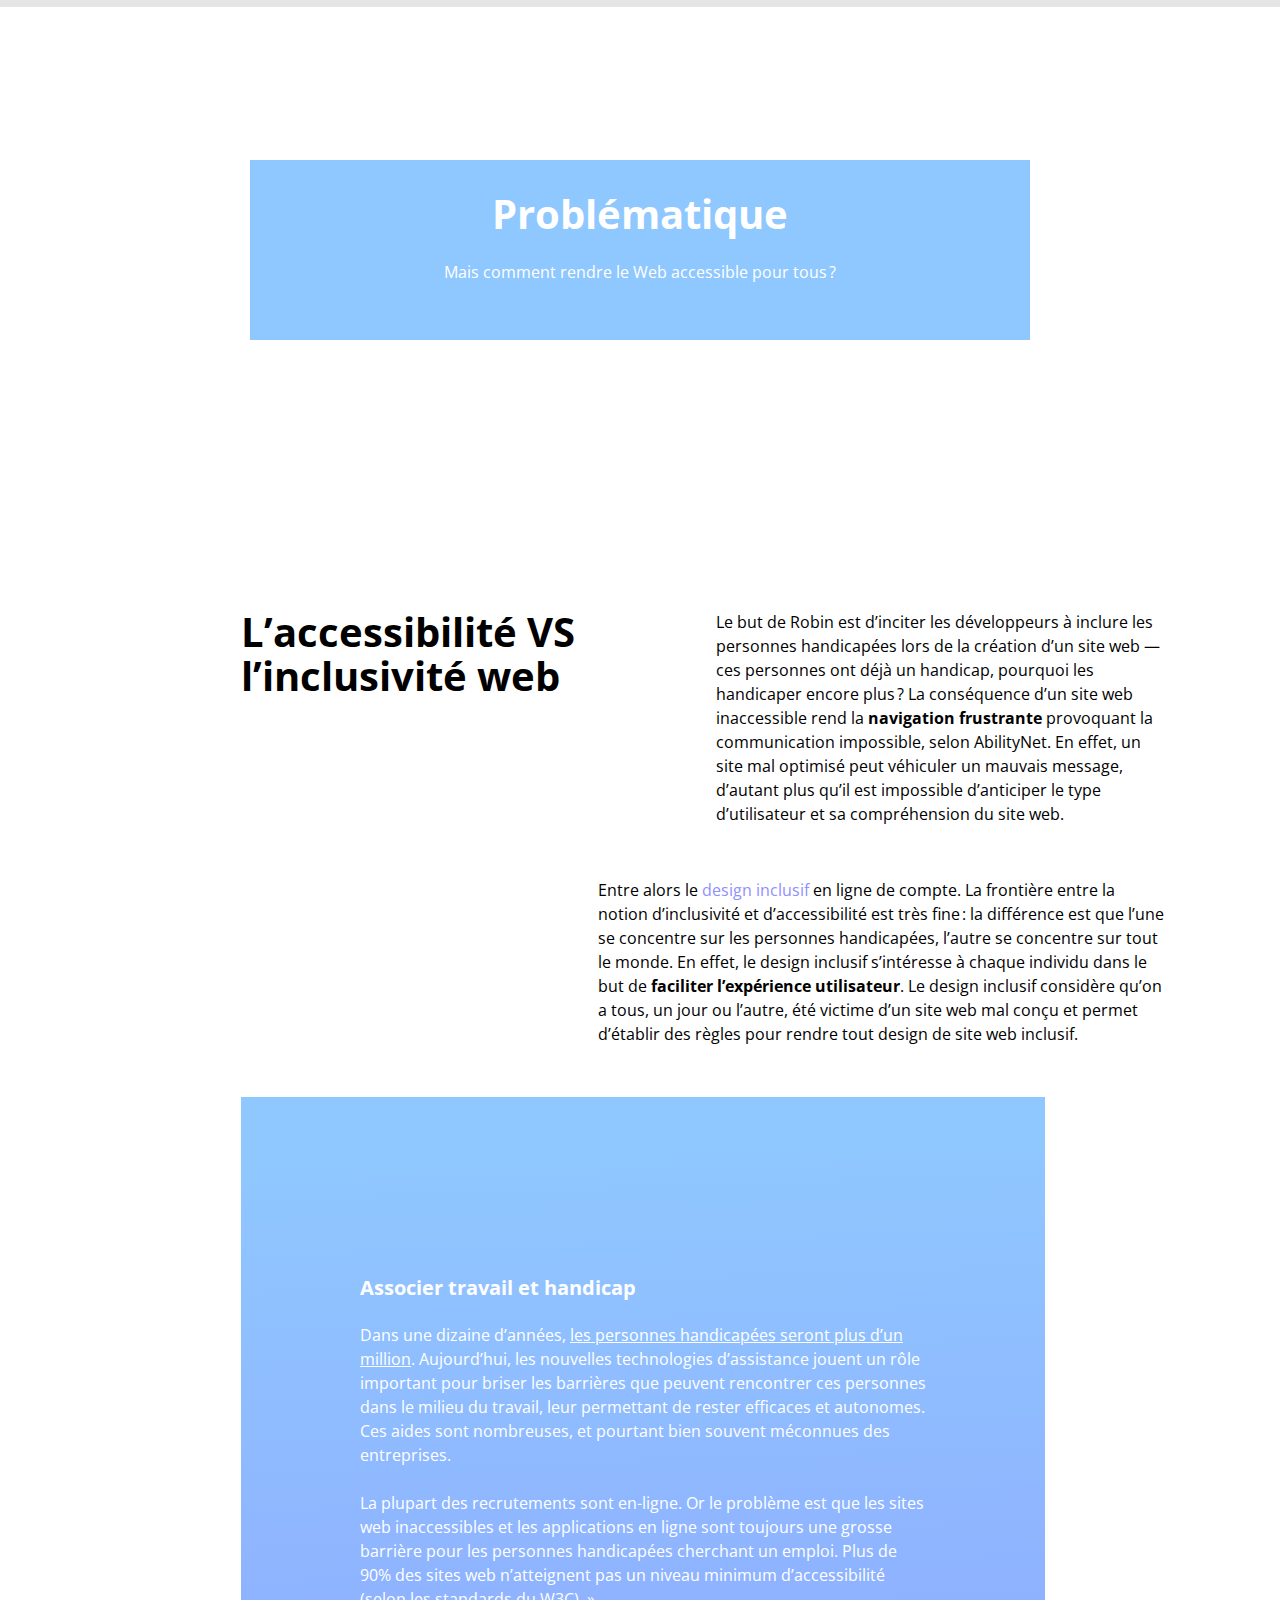
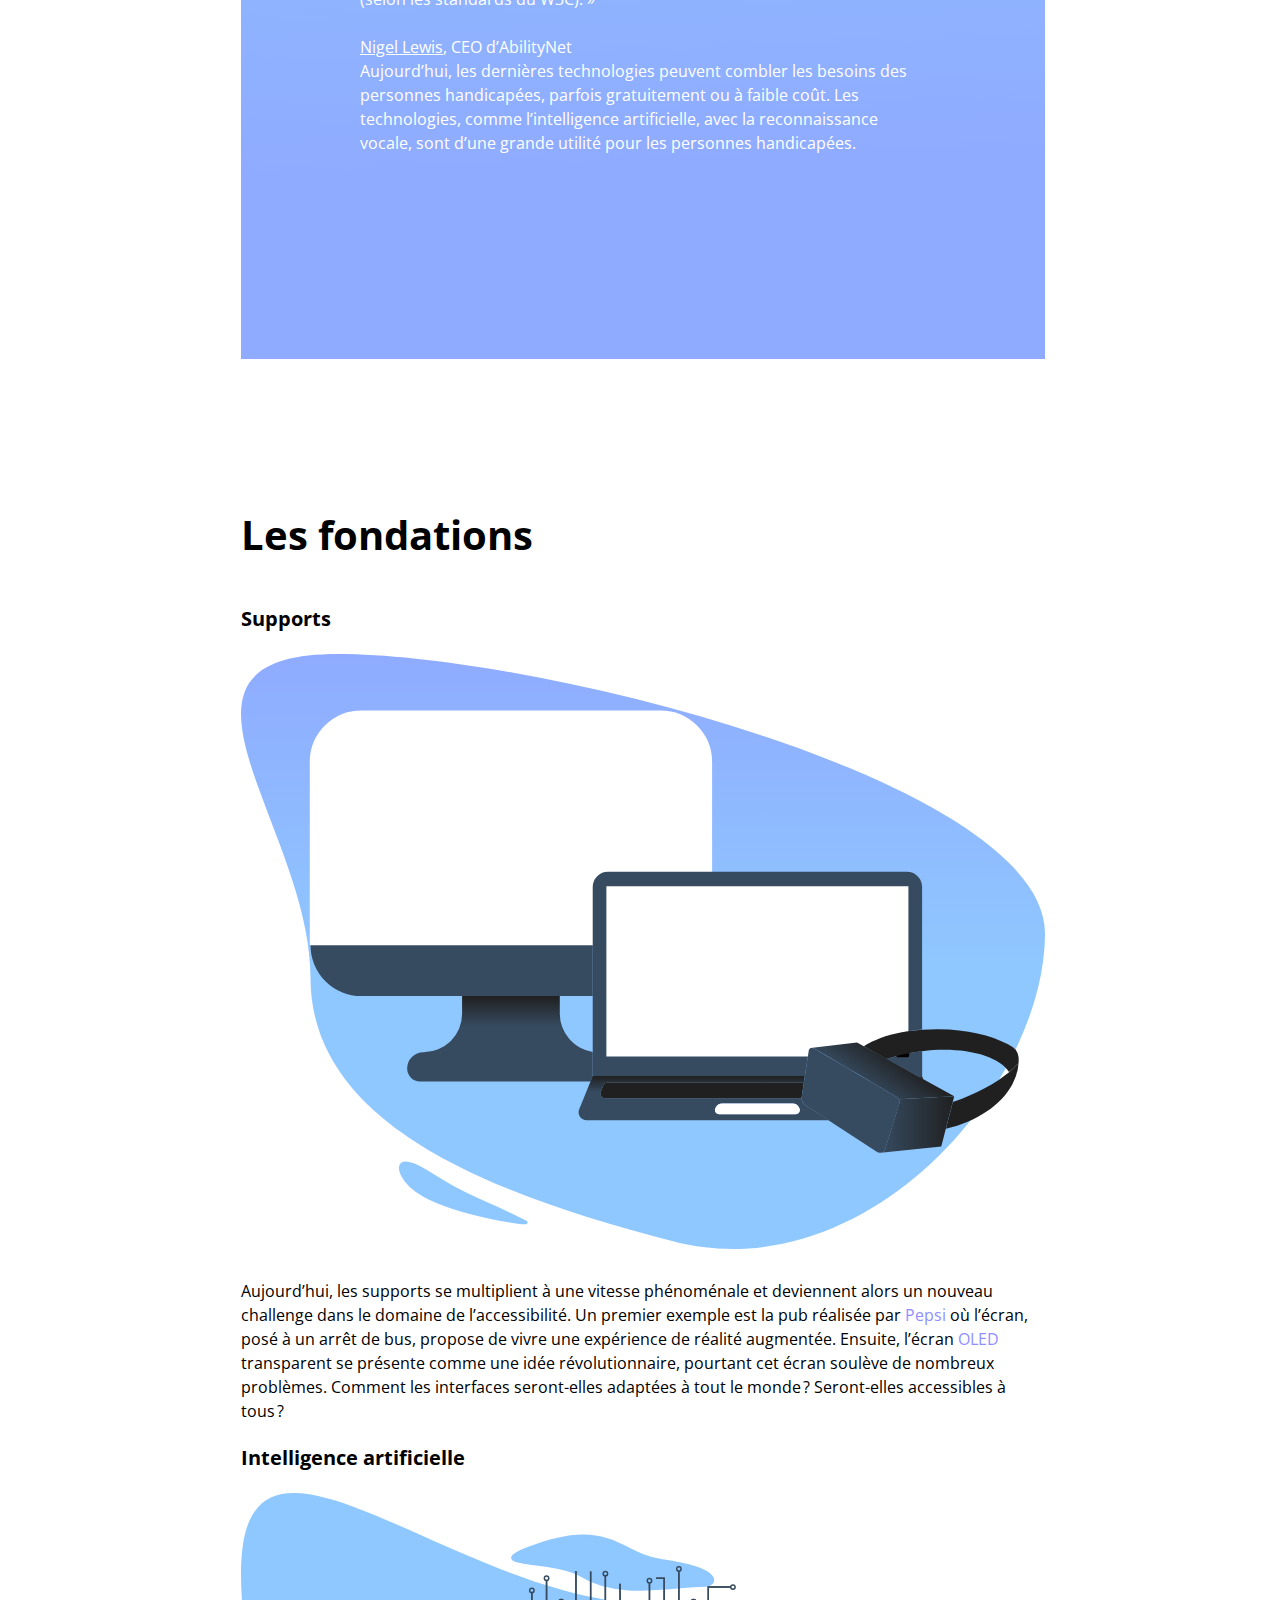
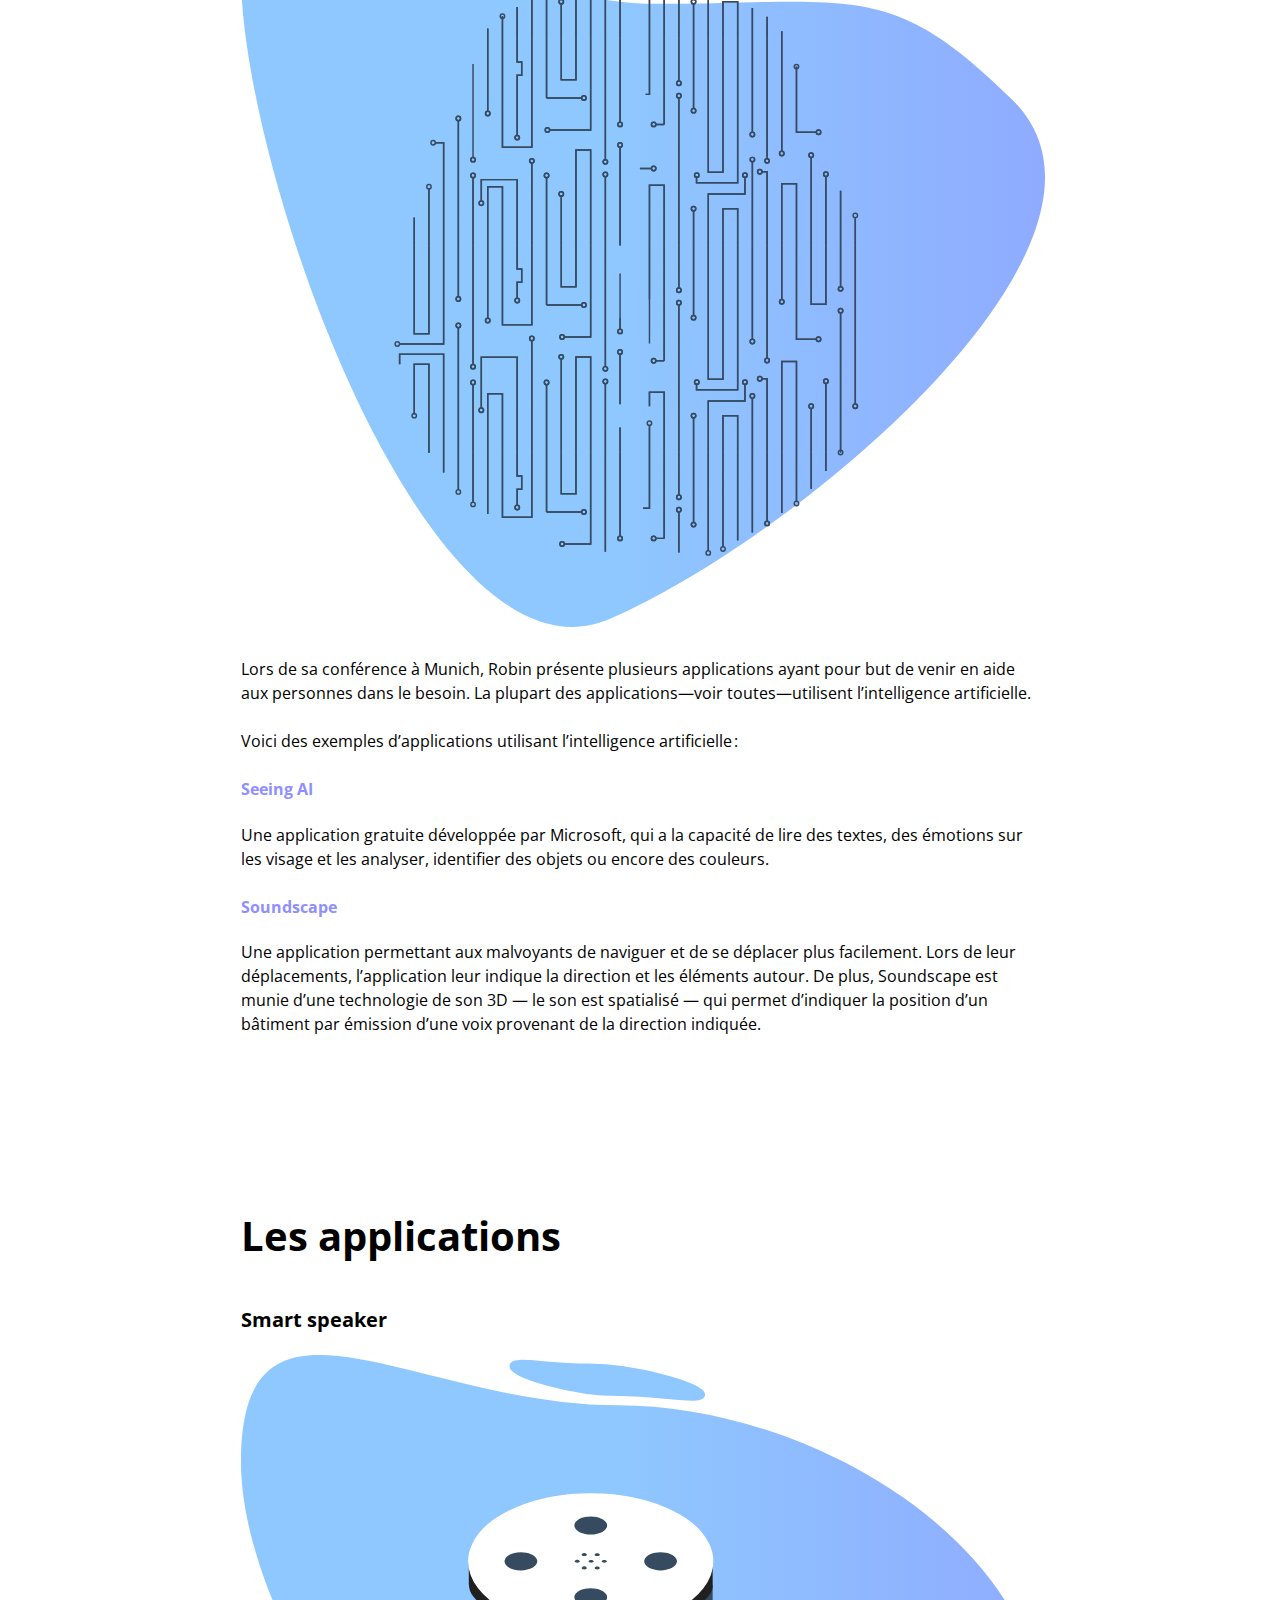
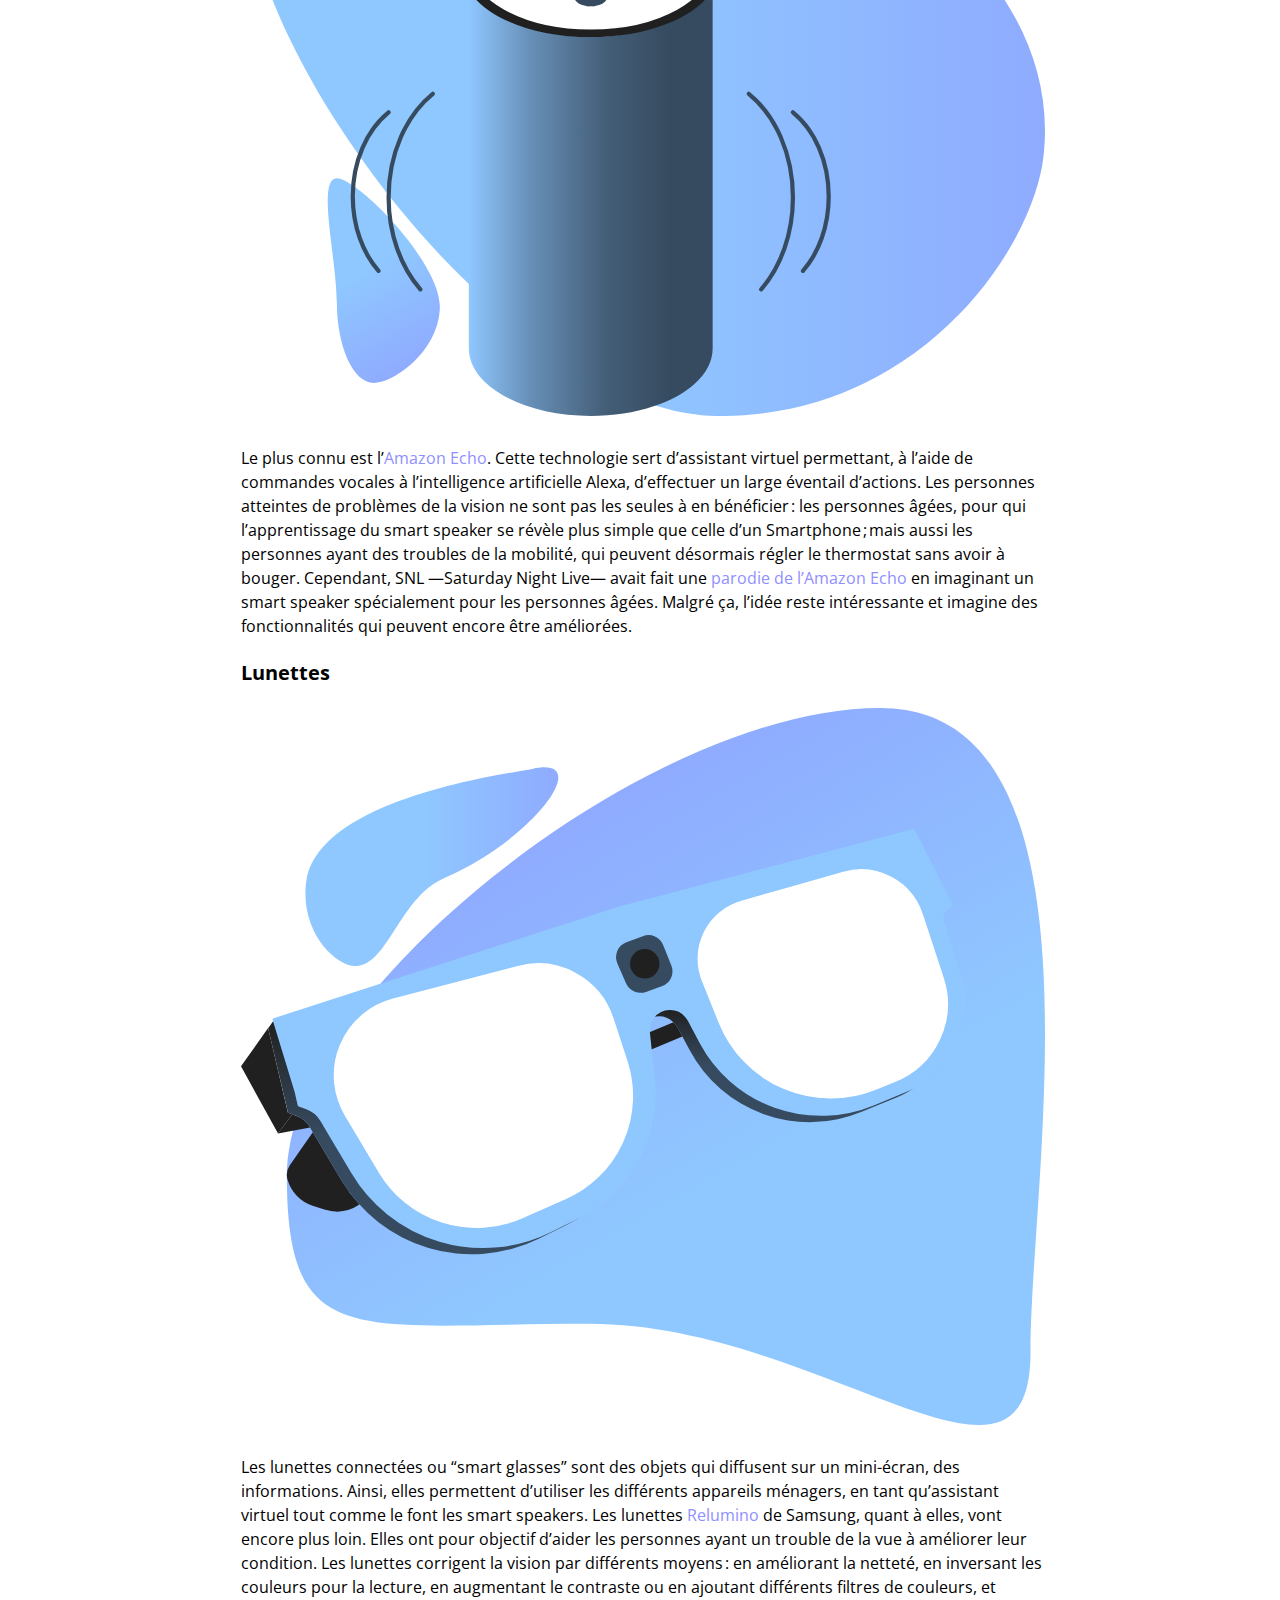
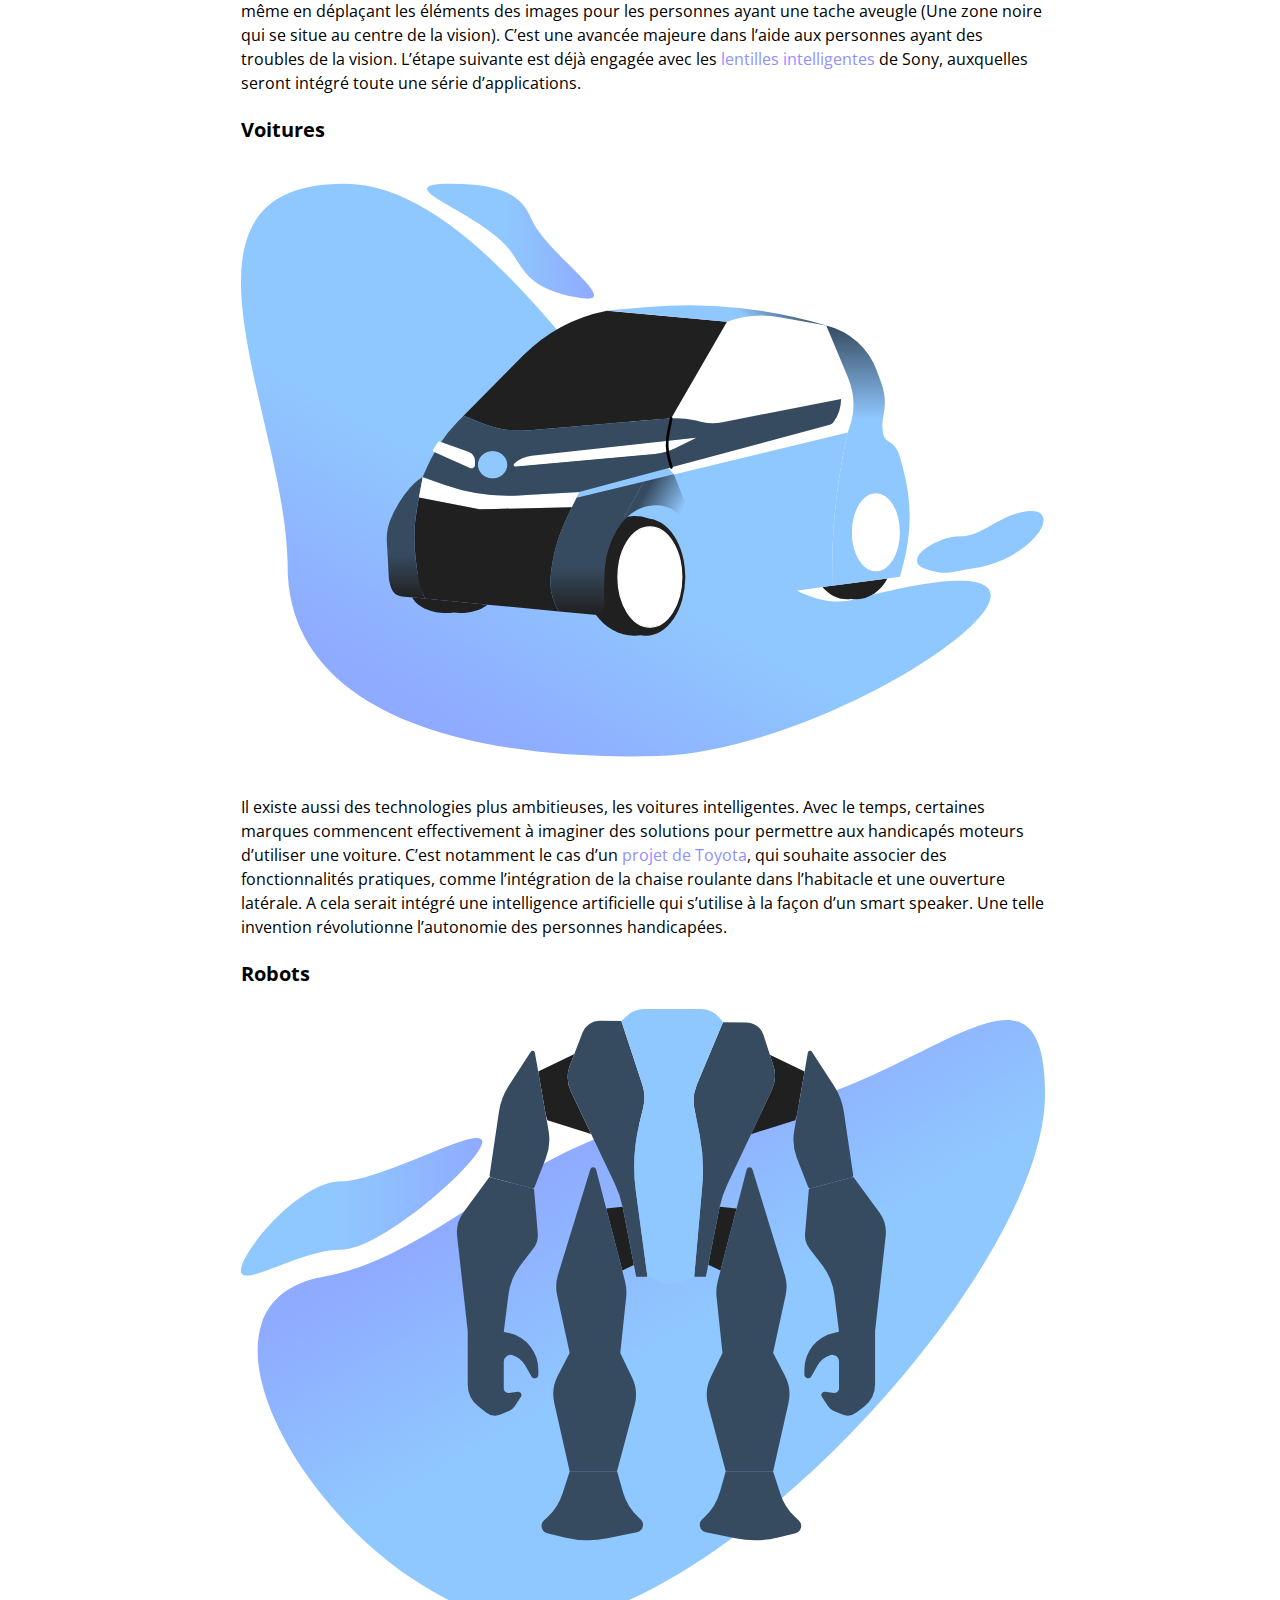
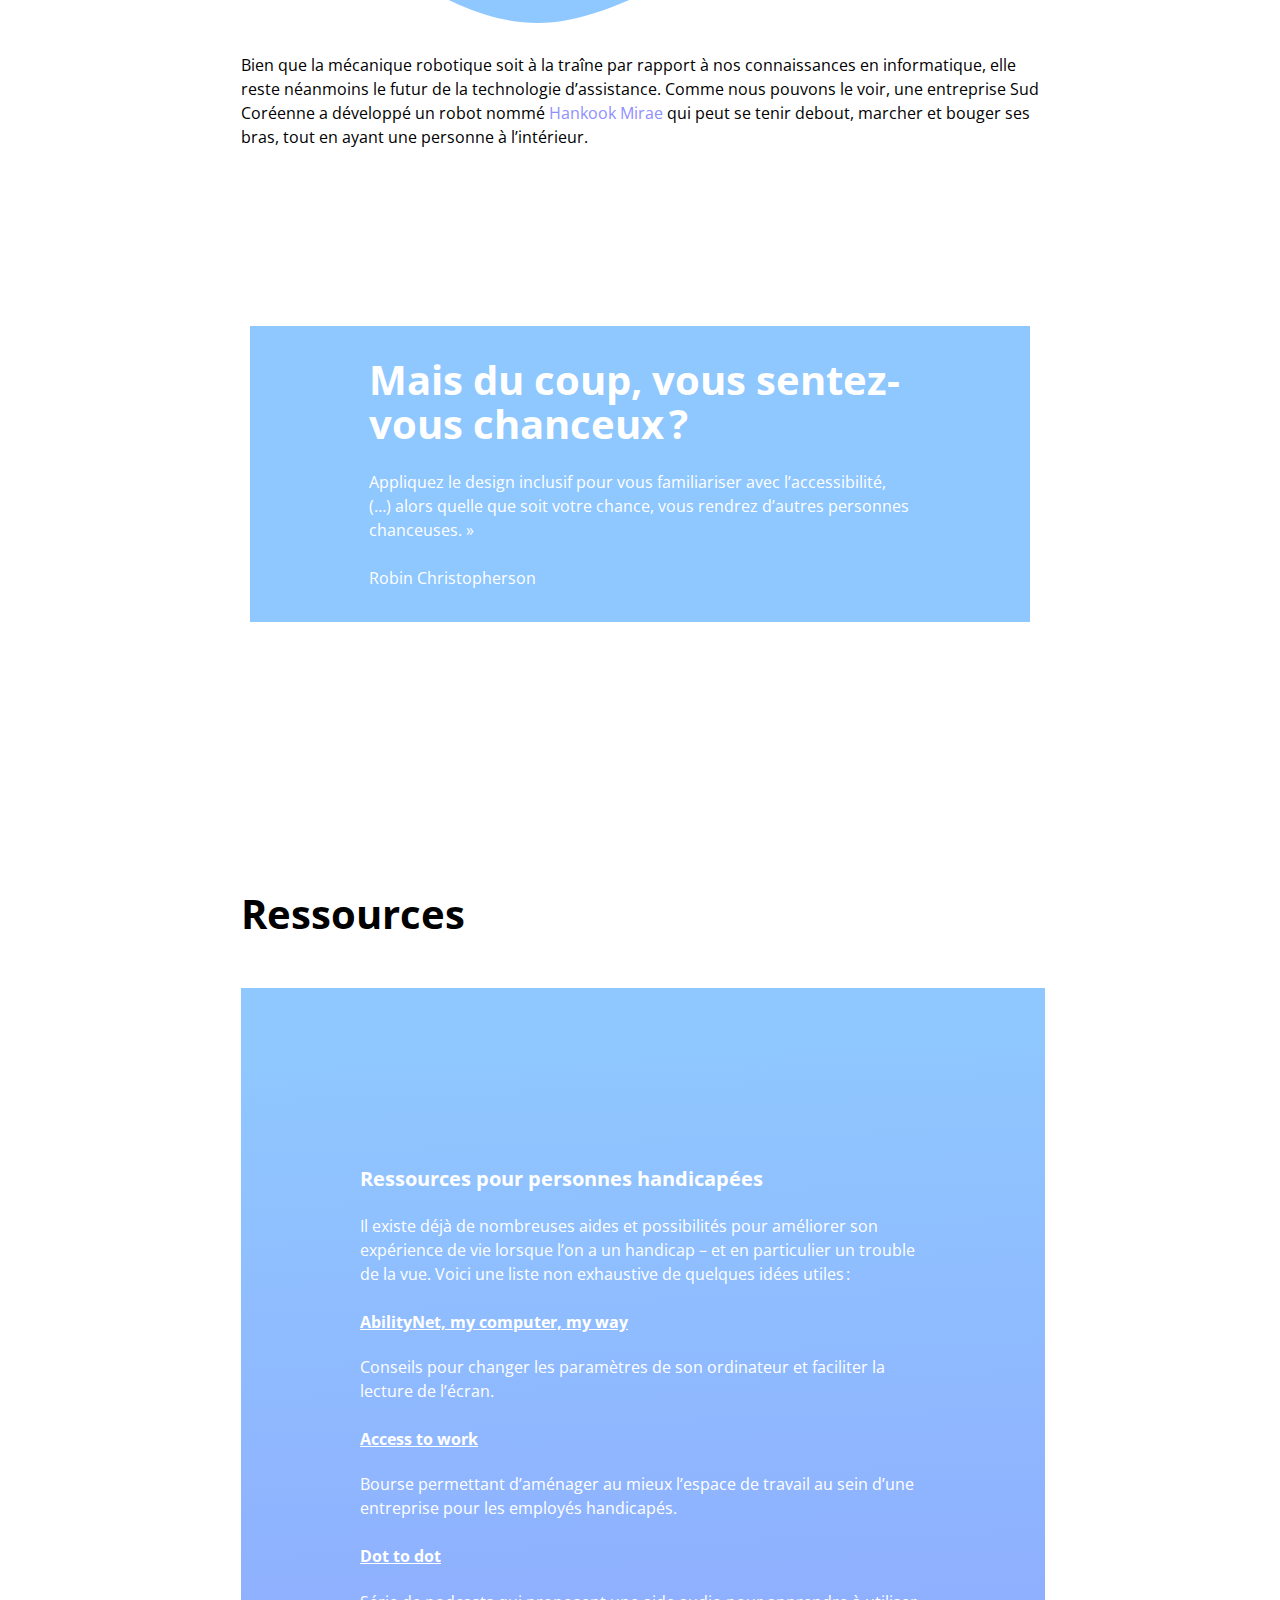
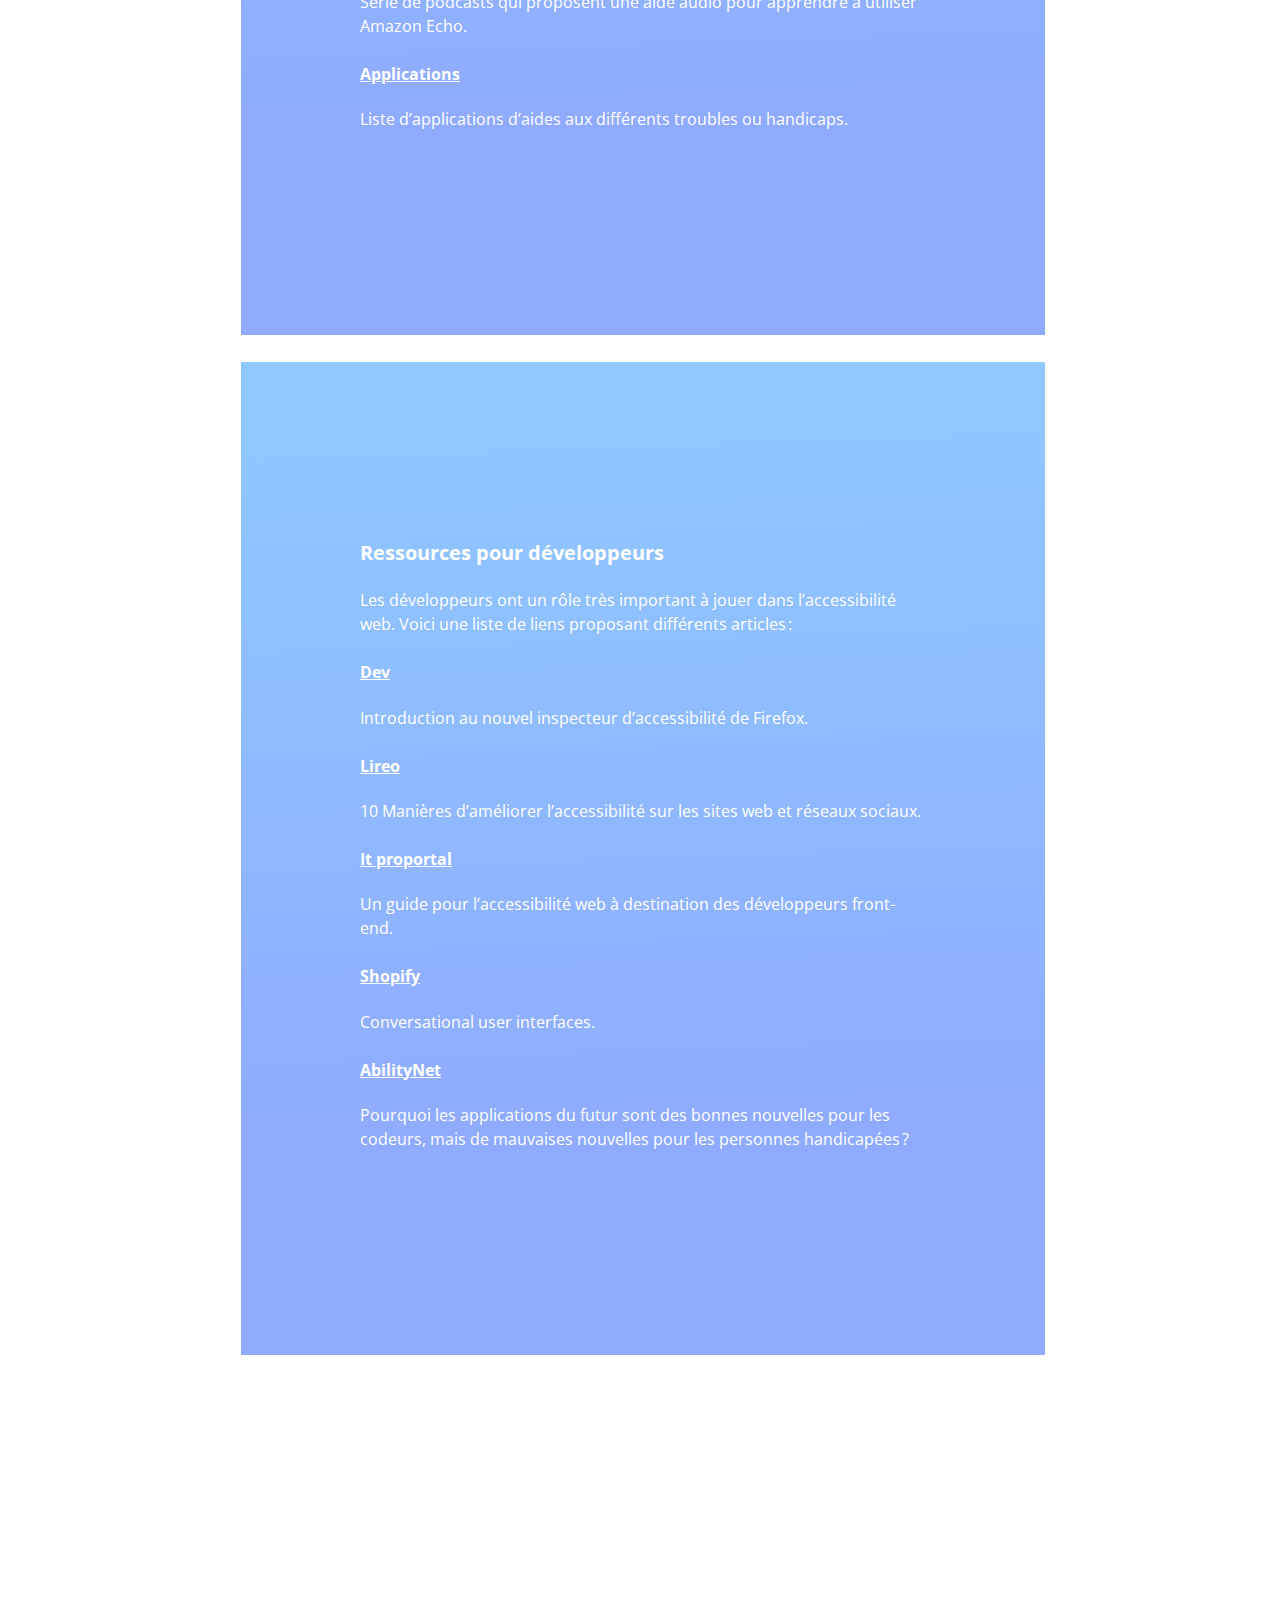
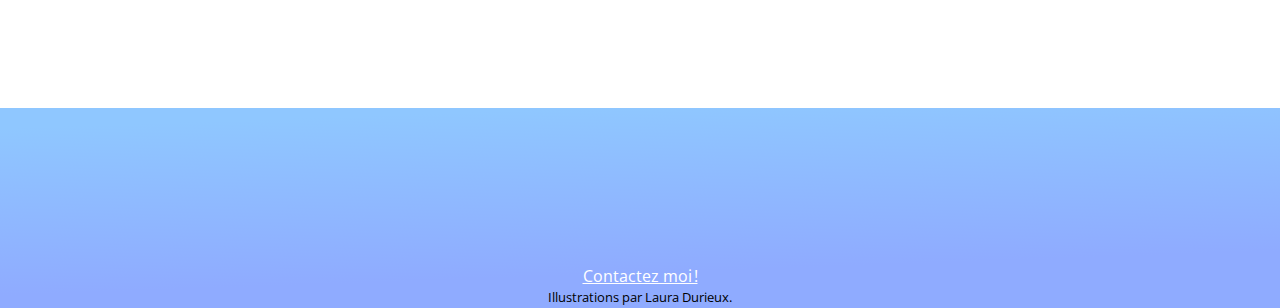
<file: 8-grids/index.html>
<!DOCTYPE html>
<html lang="fr">
    <head>
        <title>Let’s design for everyone, OK&#8239;? - Robin Christophen</title>
        <meta charset="utf-8" />
        <meta name="viewport" content="width=device-width, initial-scale=1" />
        <link href="https://fonts.googleapis.com/css?family=Nova+Mono%7COpen+Sans:400,800" rel="stylesheet">
        <link rel="stylesheet" href="style.css" />
    </head>
    <body>
        <header id="header" class="section section--flex section--header">
            <h1 class="title title--big title--light">Let’s design for everyone, OK&#8239;?</h1>
            <small>Article tiré d'une conférence de Robin Christopherson</small>
            <nav class="nav">
                <button class="nav__btn nav__btn--open">Menu</button>
                <div class="nav__container">
                    <ul class="nav__menu">
                        <li class="nav__el"><a class="label label--little label--light js-link" href="#robin">Robin Christopherson</a></li>
                        <li class="nav__el"><a class="label label--little label--light js-link" href="#chance">Vous sentez-vous chanceux&#8239;?</a></li>
                        <li class="nav__el"><a class="label label--little label--light js-link" href="#vs">L’accessibilité VS l’inclusivité web</a></li>
                        <li class="nav__el"><a class="label label--little label--light js-link" href="#fondations">Les fondations</a></li>
                        <li class="nav__el"><a class="label label--little label--light js-link" href="#applications">Les applications</a></li>
                        <li class="nav__el"><a class="label label--little label--light js-link" href="#conclusion">Du coup, vous sentez-vous chanceux&#8239;?</a></li>
                        <li class="nav__el"><a class="label label--little label--light js-link" href="#ressources">Ressources</a></li>
                        <li class="nav__el nav__el--btn"><a target="_blank" class="btn" href="abstract.html">Abstract</a></li>
                        <li class="nav__el nav__el--btn"><a target="_blank" class="btn btn--color" href="https://medium.com/@lauradurieux/case-study-de-mon-premier-projet-web-544c65a23580">Medium — Case study</a></li>
                    </ul>
                </div>
            </nav>
        </header>
        <main>
            <aside id="disclaimer" class="section section--color section--flex section--small">
                <h2 class="title title--light">Disclaimer</h2>
                <aside>Avant toute chose, il est important de préciser qu’ici, le terme handicapé sera utilisé pour désigner toute personne possédant un handicap quelconque sans intentions péjoratives. Pour des raisons éthiques, indiquer cette nuance est primordial.</aside>
            </aside>
            <section id="robin" class="section section--grid">
                <h2 class="title grid-span-5 grid-col-2">Robin Christopherson</h2>
                <img class="grid-span-5 grid-col-3" src="svg/iolce_Robin.svg" alt="Illustration Robin Christopherson" />
                <p class="grid-span-4"><a target="_blank" href="https://www.abilitynet.org.uk/robin-christopherson-mbe-head-digital-inclusion">Robin Christopherson</a>, membre-fondateur et directeur du département de Digital Inclusion à <a target="_blank" href="https://www.abilitynet.org.uk">AbilityNet</a>, travaille sur la technologie d’accessibilité pour personnes handicapées. Robin est aveugle et s’efforce de séduire son public avec des démonstrations de bonnes et mauvaises utilisations en matière de site web. Bien qu’il soit atteint de cécité, il manie parfaitement la technologie en utilisant les outils mis à sa disposition tel que le '&#8239;speech output&#8239;' ou toutes autres méthodes pour l’assister dans son travail.</p>

                <p class="grid-span-4 grid-col-6">Après avoir terminé l’Université de Cambridge, Christopherson a d’abord travaillé en tant que professeur de technologie informatique pour l’institut Royal National pour les aveugles et fonde AbilityNet en 1998. En 2003, il fonde une équipe de consultants, qui est aujourd’hui reconnue comme experte en la matière. Il a également eu une expérience à la Cour en tant qu’expert-témoin technique dans le domaine des programmes et de l’assistance technologique.</p>
            </section>
            <section id="chance" class="section section--grey section--grid">
                <h2 class="title grid-span-5 grid-col-2">Vous sentez-vous chanceux&#8239;?</h2>
                
                <p class="grid-span-5 grid-col-3">Aujourd’hui, l’évolution des robots fait de plus en plus parler d’elle et de la manière dont elle va impacter le quotidien, mais qu’en est il réellement&#8239;?
                Robin Christopherson donne une conférence à Munich nommée <a target="_blank" href="https://vimeo.com/251338219">&#8239;&ldquo;&#8239; From AI to robots, from apps to wearables &ndash; let’s design for everyone, ok&#8239;? &#8239;&rdquo;&#8239;</a>, dans laquelle il couvre la plupart des technologies d’aujourd’hui et de demain, ainsi que l’importance d’inclure l’accessibilité au futur web. Une bonne interface pourra être utilisée par tous peu importe l’environnement ou le handicap&#8239;!</p>
                
                <p class="grid-span-5 grid-col-5"><q>&#8239;Vous sentez-vous chanceux&#8239;?&#8239;</q>. Christopherson démontre que le commun des mortels aurait tendance à percevoir la plupart des situations comme malchanceuses, contrairement aux personnes handicapés&#8239;! En effet, selon une étude réalisée par ce dernier, <strong>celles-ci sont plus reconnaissantes pour les possibilités qui leurs sont offertes</strong>, ayant donc tendance à se sentir plus chanceuse. De ce fait, elles ont tendance à être plus loyale et à garder leur travail plus longtemps. D’autant plus qu’avec l’aide d’interfaces adaptées, elles sont tout aussi capables que leurs homologues valides. Tout comme Tiger Wood ne pourrait pas gagner un tournoi de golf avec un céleri, si les développeurs ne mettent pas à disposition les bon outils pour leurs utilisateurs, des barrières se créent.</p>
            </section>
            <aside id="problem" class="section section--color section--flex">
                <h2 class="title title--light">Problématique</h2>
                <p>Mais comment rendre le Web accessible pour tous&#8239;?</p>
            </aside>
            <section id="vs" class="section section--grid">
                <h2 class="title grid-span-4 grid-col-2">L’accessibilité VS l’inclusivité web</h2>
                <p class="grid-span-4">Le but de Robin est d’inciter les développeurs à inclure les personnes handicapées lors de la création d’un site web — ces personnes ont déjà un handicap, pourquoi les handicaper encore plus&#8239;? La conséquence d’un site web inaccessible rend la <strong>navigation frustrante</strong> provoquant la communication impossible, selon AbilityNet. En effet, un site mal optimisé peut véhiculer un mauvais message, d’autant plus qu’il est impossible d’anticiper le type d’utilisateur et sa compréhension du site web.</p>
                
                <p class="grid-span-5 grid-col-5">Entre alors le <a target="_blank" href="https://www.abilitynet.org.uk/news-blogs/bank-robbers-future-tech-and-importance-inclusive-design">design inclusif</a> en ligne de compte. La frontière entre la notion d’inclusivité et d’accessibilité est très fine&#8239;: la différence est que l’une se concentre sur les personnes handicapées, l’autre se concentre sur tout le monde. En effet, le design inclusif s’intéresse à chaque individu dans le but de <strong>faciliter l’expérience utilisateur</strong>. Le design inclusif considère qu’on a tous, un jour ou l’autre, été victime d’un site web mal conçu et permet d’établir des règles pour rendre tout design de site web inclusif.</p>
                
                <div id="travail" class="section section--color section--sub grid-span-7 grid-col-2">
                    <h3 class="title title--little title--light">Associer travail et handicap</h3>
                    <p>Dans une dizaine d’années, <a target="_blank" href="https://www.abilitynet.org.uk/news-blogs/abilitynet-tells-commons-select-committee-how-tech-can-help-disabled-people-workplace">les personnes handicapées seront plus d’un million</a>. Aujourd’hui, les nouvelles technologies d’assistance jouent un rôle important pour briser les barrières que peuvent rencontrer ces personnes dans le milieu du travail, leur permettant de rester efficaces et autonomes. Ces aides sont nombreuses, et pourtant bien souvent méconnues des entreprises.</p>
                    <figure>
                        <blockquote>
                            <p>La plupart des recrutements sont en-ligne. Or le problème est que les sites web inaccessibles et les applications en ligne sont toujours une grosse barrière pour les personnes handicapées cherchant un emploi. Plus de 90% des sites web n’atteignent pas un niveau minimum d’accessibilité (selon les standards du W3C).&nbsp;»</p>
                        </blockquote>
                        <figcaption><cite><a target="_blank" href="https://twitter.com/nigellewis18">Nigel Lewis</a></cite>, CEO d’AbilityNet</figcaption>
                    </figure>
                    <p>Aujourd’hui, les dernières technologies peuvent combler les besoins des personnes handicapées, parfois gratuitement ou à faible coût. Les technologies, comme l’intelligence artificielle, avec la reconnaissance vocale, sont d’une grande utilité pour les personnes handicapées.</p>
                </div>
            </section>
            <section id="fondations" class="section section--grid">
                <h2 class="title grid-span-5 grid-col-2">Les fondations</h2>
                <ul class="grid-span-7 grid-col-2">
                    <li>
                        <h3 class="title title--little">Supports</h3>
                        <img src="svg/iolce_supports.svg" alt="Illustration supports" />
                        <p>Aujourd’hui, les supports se multiplient à une vitesse phénoménale et deviennent alors un nouveau challenge dans le domaine de l’accessibilité. Un premier exemple est la pub réalisée par <a target="_blank" href="youtube.com/watch?v=Go9rf9GmYpM">Pepsi</a> où l’écran, posé à un arrêt de bus, propose de vivre une expérience de réalité augmentée. Ensuite, l’écran <a target="_blank" href="youtube.com/watch?v=ICVmbZPhaKE">OLED</a> transparent se présente comme une idée révolutionnaire, pourtant cet écran soulève de nombreux problèmes. Comment les interfaces seront-elles adaptées à tout le monde&#8239;? Seront-elles accessibles à tous&#8239;?</p>
                    </li>
                    <li>
                        <h3 class="title title--little">Intelligence artificielle</h3>
                        <img src="svg/iolce_ai.svg" alt="Illustration itelligence articielle" />
                        <p>Lors de sa conférence à Munich, Robin présente plusieurs applications ayant pour but de venir en aide aux personnes dans le besoin. La plupart des applications—voir toutes—utilisent l’intelligence artificielle.</p>
                        <p>Voici des exemples d’applications utilisant l’intelligence artificielle&#8239;:</p>
                        <ul>
                            <li>
                                <h4><a target="_blank" href="https://www.microsoft.com/en-us/seeing-ai">Seeing AI</a></h4>
                                <p>Une application gratuite développée par Microsoft, qui a la capacité de lire des textes, des émotions sur les visage et les analyser, identifier des objets ou encore des couleurs.</p>
                            </li>
                            <li>
                                <h4><a target="_blank" href="https://www.microsoft.com/en-us/research/product/soundscape/">Soundscape</a></h4>
                                <p>Une application permettant aux malvoyants de naviguer et de se déplacer plus facilement. Lors de leur déplacements, l’application leur indique la direction et les éléments autour. De plus, Soundscape est munie d’une technologie de son 3D — le son est spatialisé — qui permet d’indiquer la position d’un bâtiment par émission d’une voix provenant de la direction indiquée.</p>
                            </li>
                        </ul>
                    </li>
                </ul>
            </section>
            
            <section id="applications" class="section section--grid">
                <h2 class="title grid-span-5 grid-col-2">Les applications</h2>
                <ul class="grid-span-7 grid-col-2">
                    <li>
                        <h3 class="title title--little">Smart speaker</h3>
                        <img src="svg/iolce_echo.svg" alt="Illustration smart speaker" />
                        <p>Le plus connu est l’<a target="_blank" href="https://www.abilitynet.org.uk/news-blogs/how-do-alexa-and-amazon-echo-help-disabled-people">Amazon Echo</a>. Cette technologie sert d’assistant virtuel permettant, à l’aide de commandes vocales à l’intelligence artificielle Alexa, d’effectuer un large éventail d’actions. Les personnes atteintes de problèmes de la vision ne sont pas les seules à en bénéficier&#8239;: les personnes âgées, pour qui l’apprentissage du smart speaker se révèle plus simple que celle d’un Smartphone&#8239;;&#8239;mais aussi les personnes ayant des troubles de la mobilité, qui peuvent désormais régler le thermostat sans avoir à bouger. Cependant, SNL —Saturday Night Live— avait fait une <a target="_blank" href="https://www.youtube.com/watch?v=eMwz487yG9I">parodie de l’Amazon Echo</a> en imaginant un smart speaker spécialement pour les personnes âgées. Malgré ça, l’idée reste intéressante et imagine des fonctionnalités qui peuvent encore être améliorées.</p>
                    </li>
                    <li>
                        <h3 class="title title--little">Lunettes</h3>
                        <img src="svg/iolce_relumino.svg" alt="Illustration lunettes connectées" />
                        <p>Les lunettes connectées ou “smart glasses” sont des objets qui diffusent sur un mini-écran, des informations. Ainsi, elles permettent d’utiliser les différents appareils ménagers, en tant qu’assistant virtuel tout comme le font les smart speakers. Les lunettes <a target="_blank" href="youtube.com/watch?v=cmal7zgwlMU">Relumino</a> de Samsung, quant à elles, vont encore plus loin. Elles ont pour objectif d’aider les personnes ayant un trouble de la vue à améliorer leur condition. Les lunettes corrigent la vision par différents moyens&#8239;: en améliorant la netteté, en inversant les couleurs pour la lecture, en augmentant le contraste ou en ajoutant différents filtres de couleurs, et même en déplaçant les éléments des images pour les personnes ayant une tache aveugle (Une zone noire qui se situe au centre de la vision). C’est une avancée majeure dans l’aide aux personnes ayant des troubles de la vision. L’étape suivante est déjà engagée avec les <a target="_blank" href="youtube.com/watch?v=MJsDitmsyb4">lentilles intelligentes</a> de Sony, auxquelles seront intégré toute une série d’applications. </p>
                    </li>
                    <li>
                        <h3 class="title title--little">Voitures</h3>
                        <img src="svg/iolce_car.svg" alt="Illustration voiture connectée" />
                        <p>Il existe aussi des technologies plus ambitieuses, les voitures intelligentes. Avec le temps, certaines marques commencent effectivement à imaginer des solutions pour permettre aux handicapés moteurs d’utiliser une voiture. C’est notamment le cas d’un <a target="_blank" href="youtube.com/watch?v=2KRVcwwLRjw">projet de Toyota</a>, qui souhaite associer des fonctionnalités pratiques, comme l’intégration de la chaise roulante dans l’habitacle et une ouverture latérale. A cela serait intégré une intelligence artificielle qui s’utilise à la façon d’un smart speaker. Une telle invention révolutionne l’autonomie des personnes handicapées.</p>
                    </li>
                    <li>
                        <h3 class="title title--little">Robots</h3>
                        <img src="svg/iolce_Hankook.svg" alt="Illustration Hankook Mirea" />
                        <p>Bien que la mécanique robotique soit à la traîne par rapport à nos connaissances en informatique, elle reste néanmoins le futur de la technologie d’assistance. Comme nous pouvons le voir, une entreprise Sud Coréenne a développé un robot nommé <a target="_blank" href="youtube.com/watch?v=8NHwvbVyKi0">Hankook Mirae</a> qui peut se tenir debout, marcher et bouger ses bras, tout en ayant une personne à l’intérieur.</p>
                    </li>
                </ul>
            </section>
            
            <aside id="conclusion" class="section section--color section--flex">
                <h2 class="title">Mais du coup, vous sentez-vous chanceux&#8239;?</h2>
                <figure>
                    <blockquote>
                        <p>Appliquez le design inclusif pour vous familiariser avec l’accessibilité, (…) alors quelle que soit votre chance, vous rendrez d’autres personnes chanceuses.&nbsp;»</p>
                    </blockquote>
                    <figcaption><cite>Robin Christopherson</cite></figcaption>
                </figure>
            </aside>
            
            <section id="ressources" class="section section--grid">
                <h2 class="title grid-span-5 grid-col-2">Ressources</h2>
                <div class="section section--color section--sub grid-span-7 grid-col-2">
                    <h3 class="title title--little">Ressources pour personnes handicapées</h3>
                    <p>Il existe déjà de nombreuses aides et possibilités pour améliorer son expérience de vie lorsque l’on a un handicap – et en particulier un trouble de la vue. Voici une liste non exhaustive de quelques idées utiles&#8239;:</p>
                    <ul>
                        <li>
                            <h4><a target="_blank" href=" https://mcmw.abilitynet.org.uk/mcmw">AbilityNet, my computer, my way</a></h4>
                            <p>Conseils pour changer les paramètres de son ordinateur et faciliter la lecture de l’écran.</p>
                        </li>
                        <li>
                            <h4><a target="_blank" href="https://www.gov.uk/access-to-work">Access to work</a></h4>
                            <p>Bourse permettant d’aménager au mieux l’espace de travail au sein d’une entreprise pour les employés handicapés.</p>
                        </li>
                        <li>
                            <h4><a target="_blank" href="https://itunes.apple.com/us/podcast/dot-to-dot/id1205291265">Dot to dot</a></h4>
                            <p>Série de podcasts qui proposent une aide audio pour apprendre à utiliser Amazon Echo.</p>
                        </li>
                        <li>
                            <h4><a target="_blank" href="http://www.assistireland.ie/eng/Information/Information_Sheets/Apps_for_People_with_Disabilities_and_Older_People.html">Applications</a></h4>
                            <p>Liste d’applications d’aides aux différents troubles ou handicaps.</p>
                        </li>
                    </ul>
                </div>
                <div class="section section--color section--sub grid-span-7 grid-col-2">
                    <h3 class="title title--little">Ressources pour développeurs</h3>
                    <p>Les développeurs ont un rôle très important à jouer dans l’accessibilité web. Voici une liste de liens proposant différents articles&#8239;:</p>
                    <ul>
                        <li>
                            <h4><a target="_blank" href="https://dev.to/kball/friday-frontend-accessibility-inspector-edition-1l73 ">Dev</a></h4>
                            <p>Introduction au nouvel inspecteur d’accessibilité de Firefox.</p>
                        </li>
                        <li>
                            <h4><a target="_blank" href="https://www.lireo.com/10-ways-to-improve-accessibility-on-websites-and-social-media/">Lireo</a></h4>
                            <p>10 Manières d’améliorer l’accessibilité sur les sites web et réseaux sociaux.</p>
                        </li>
                        <li>
                            <h4><a target="_blank" href="https://www.itproportal.com/features/a-guide-to-web-accessibility-for-frontend-developers/">It proportal</a></h4>
                            <p>Un guide pour l’accessibilité web à destination des développeurs front-end.</p>
                        </li>
                        <li>
                            <h4><a target="_blank" href="https://www.shopify.com/partners/blog/conversational-user-interfaces">Shopify</a></h4>
                            <p>Conversational user interfaces.</p>
                        </li>
                        <li>
                            <h4><a target="_blank" href="https://www.abilitynet.org.uk/news-blogs/why-future-apps-good-news-developers-bad-news-%C2%A0people-disabilities">AbilityNet</a></h4>
                            <p>Pourquoi les applications du futur sont des bonnes nouvelles pour les codeurs, mais de mauvaises nouvelles pour les personnes handicapées&#8239;?</p>
                        </li>
                    </ul>
                </div>
            </section>
        </main>
        <footer class="section section--flex section--footer">
            <a target="_blank" href="mailto:laura.durieux@businessinsidesoftware.be">Contactez moi&#8239;!</a>
            <small>Illustrations par Laura Durieux.</small>
        </footer>

        <script src="script.js"></script>
    </body>
</html>
</file>
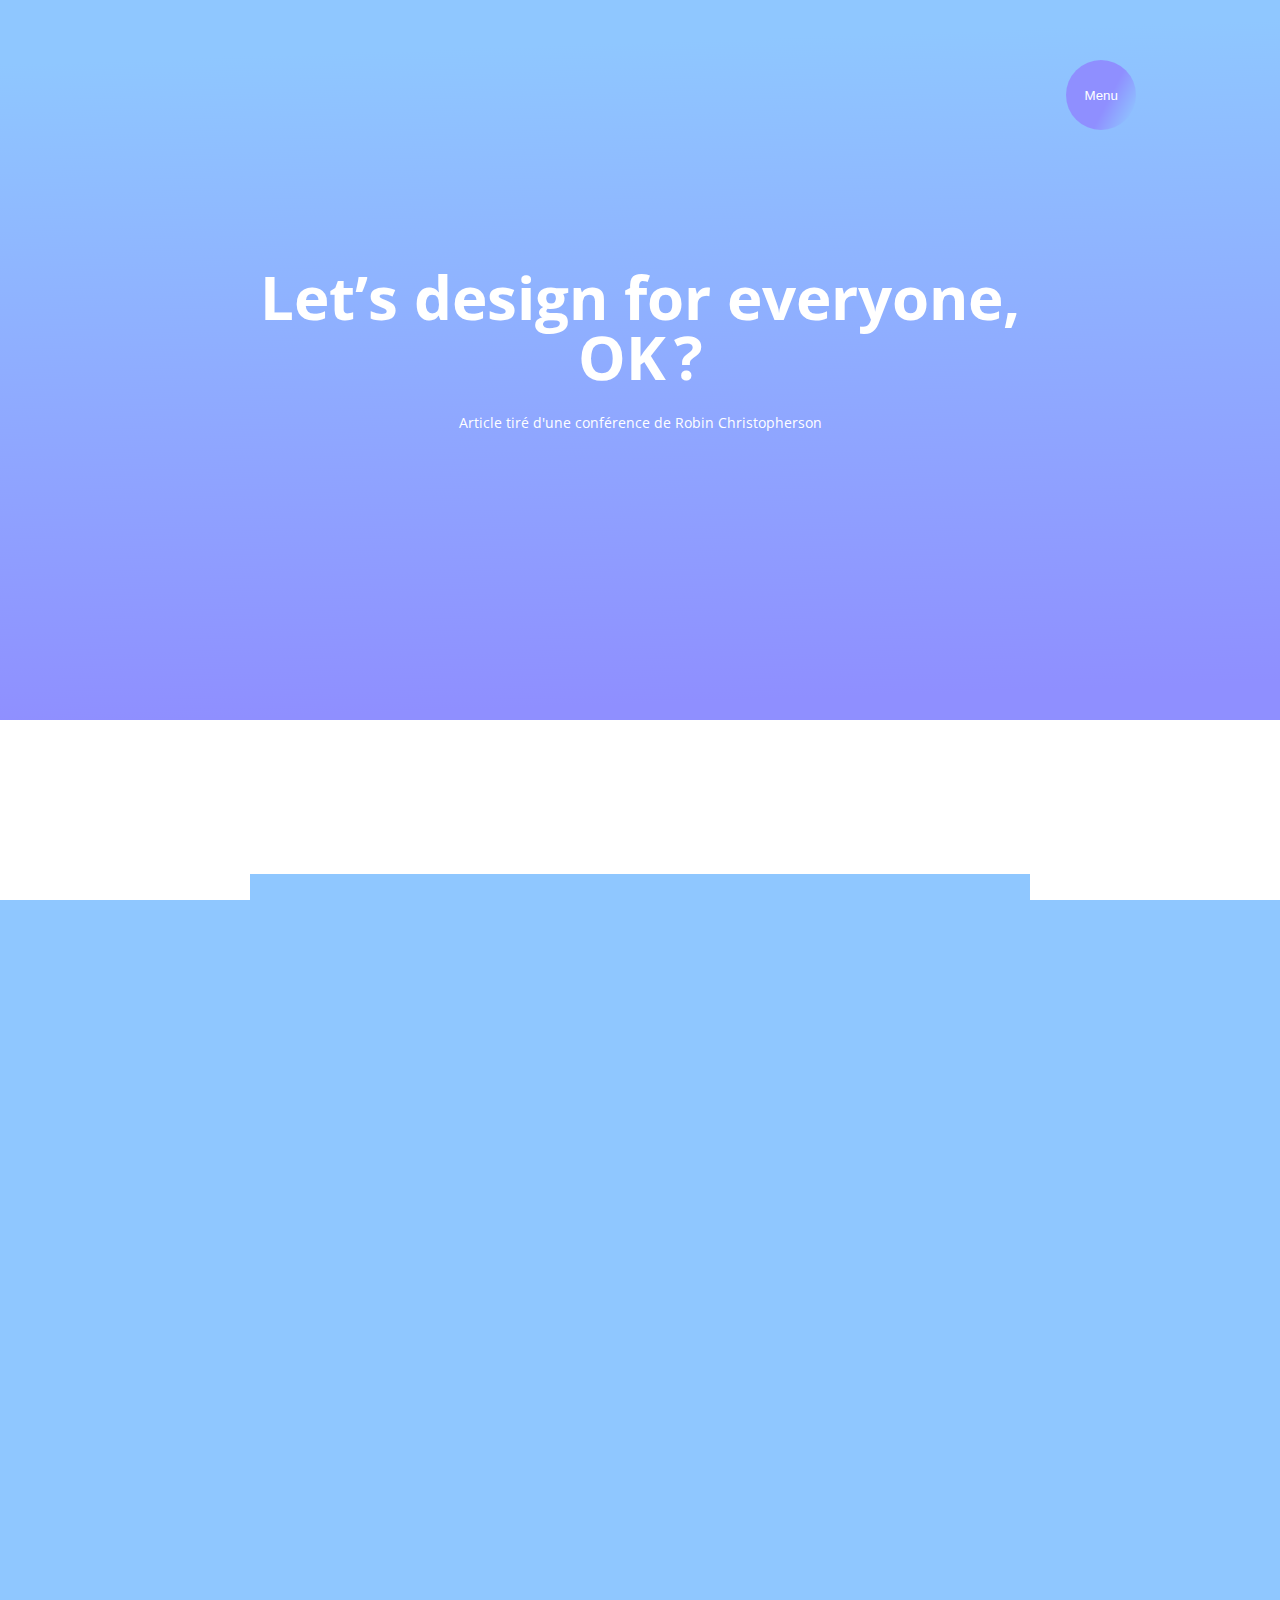
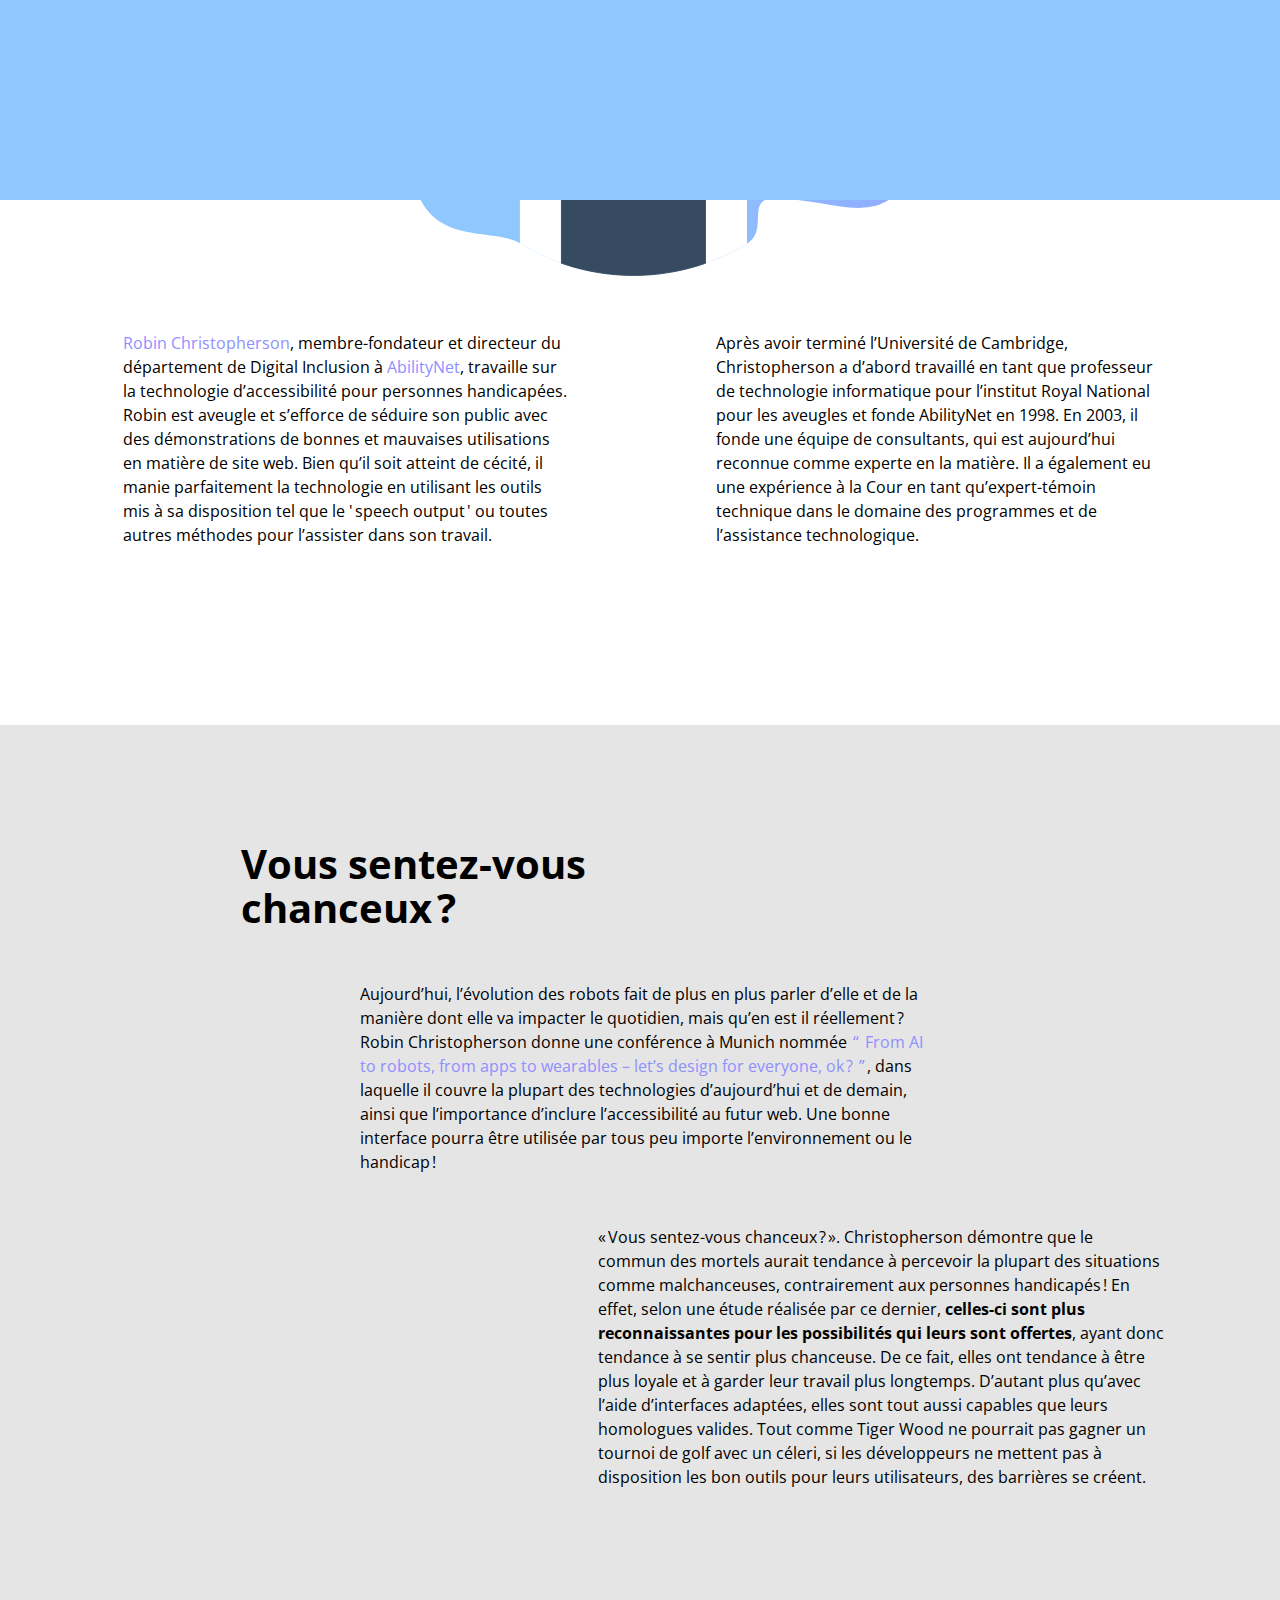
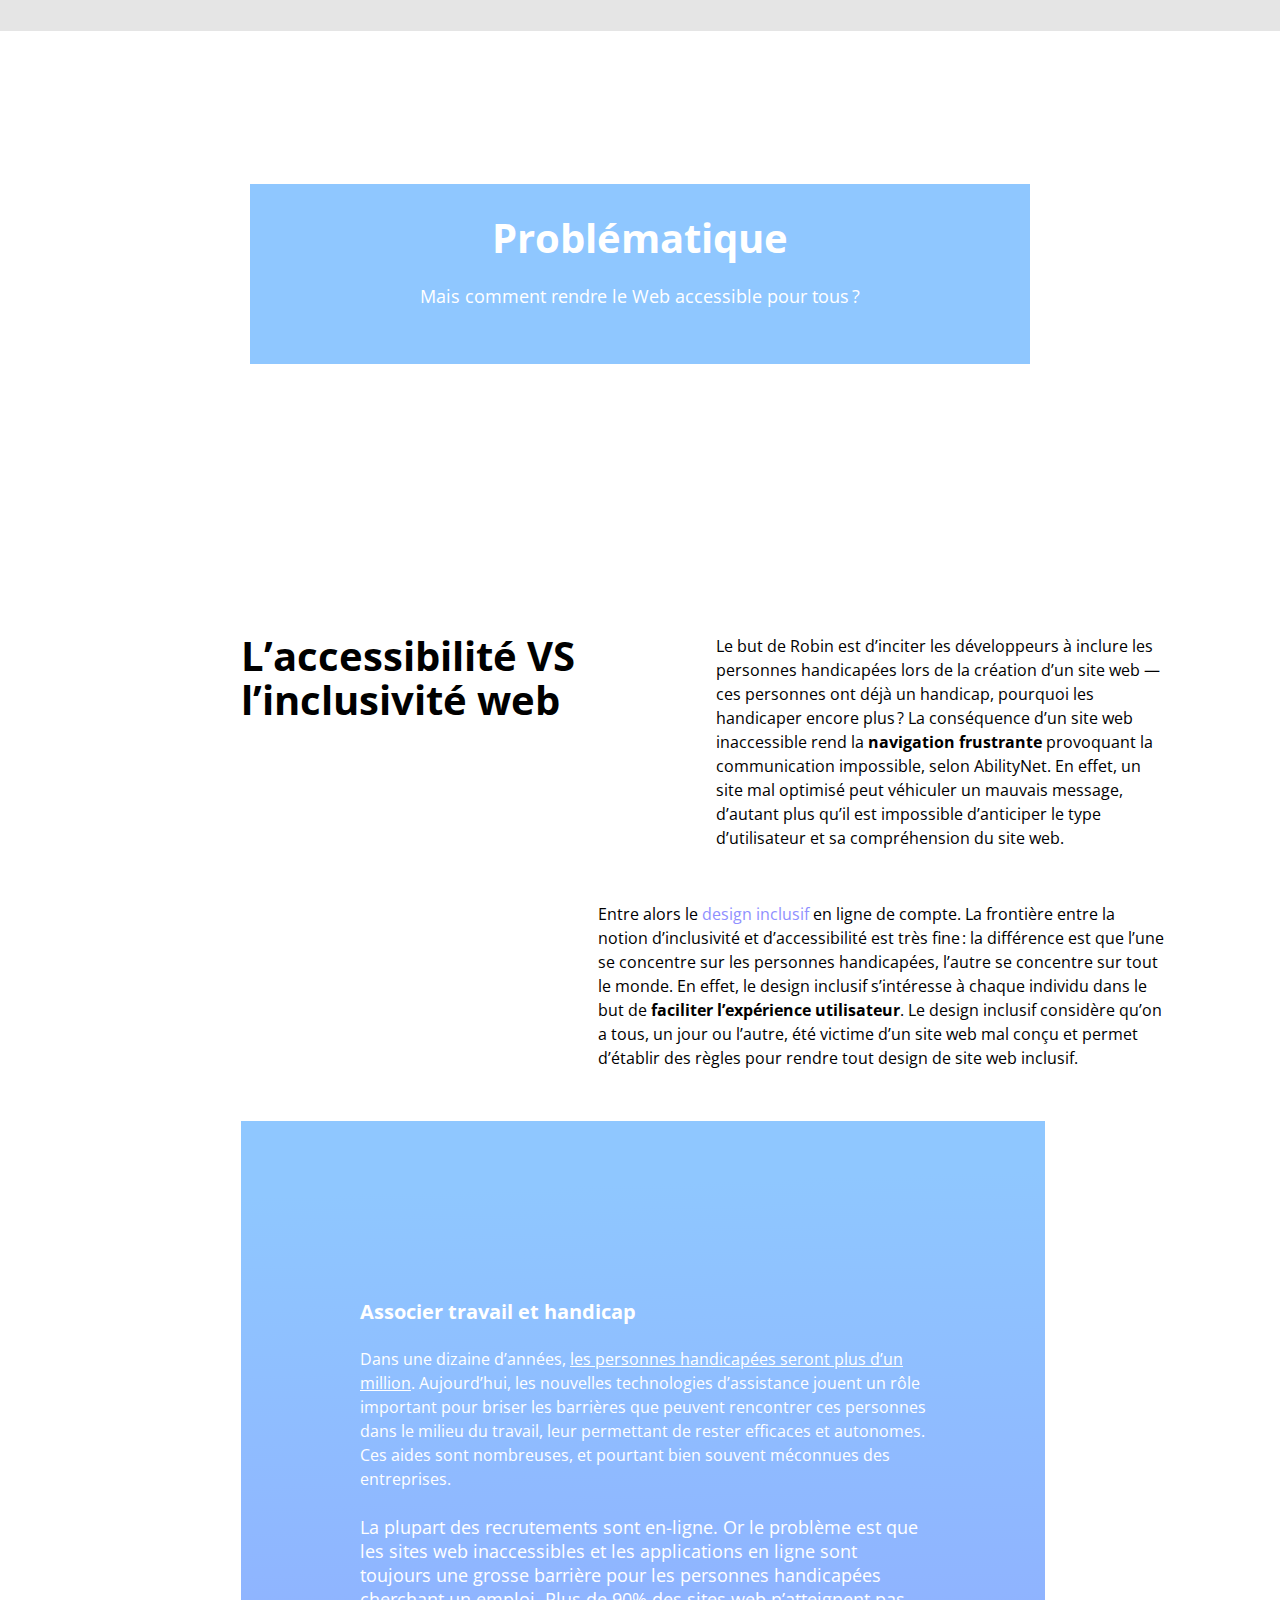
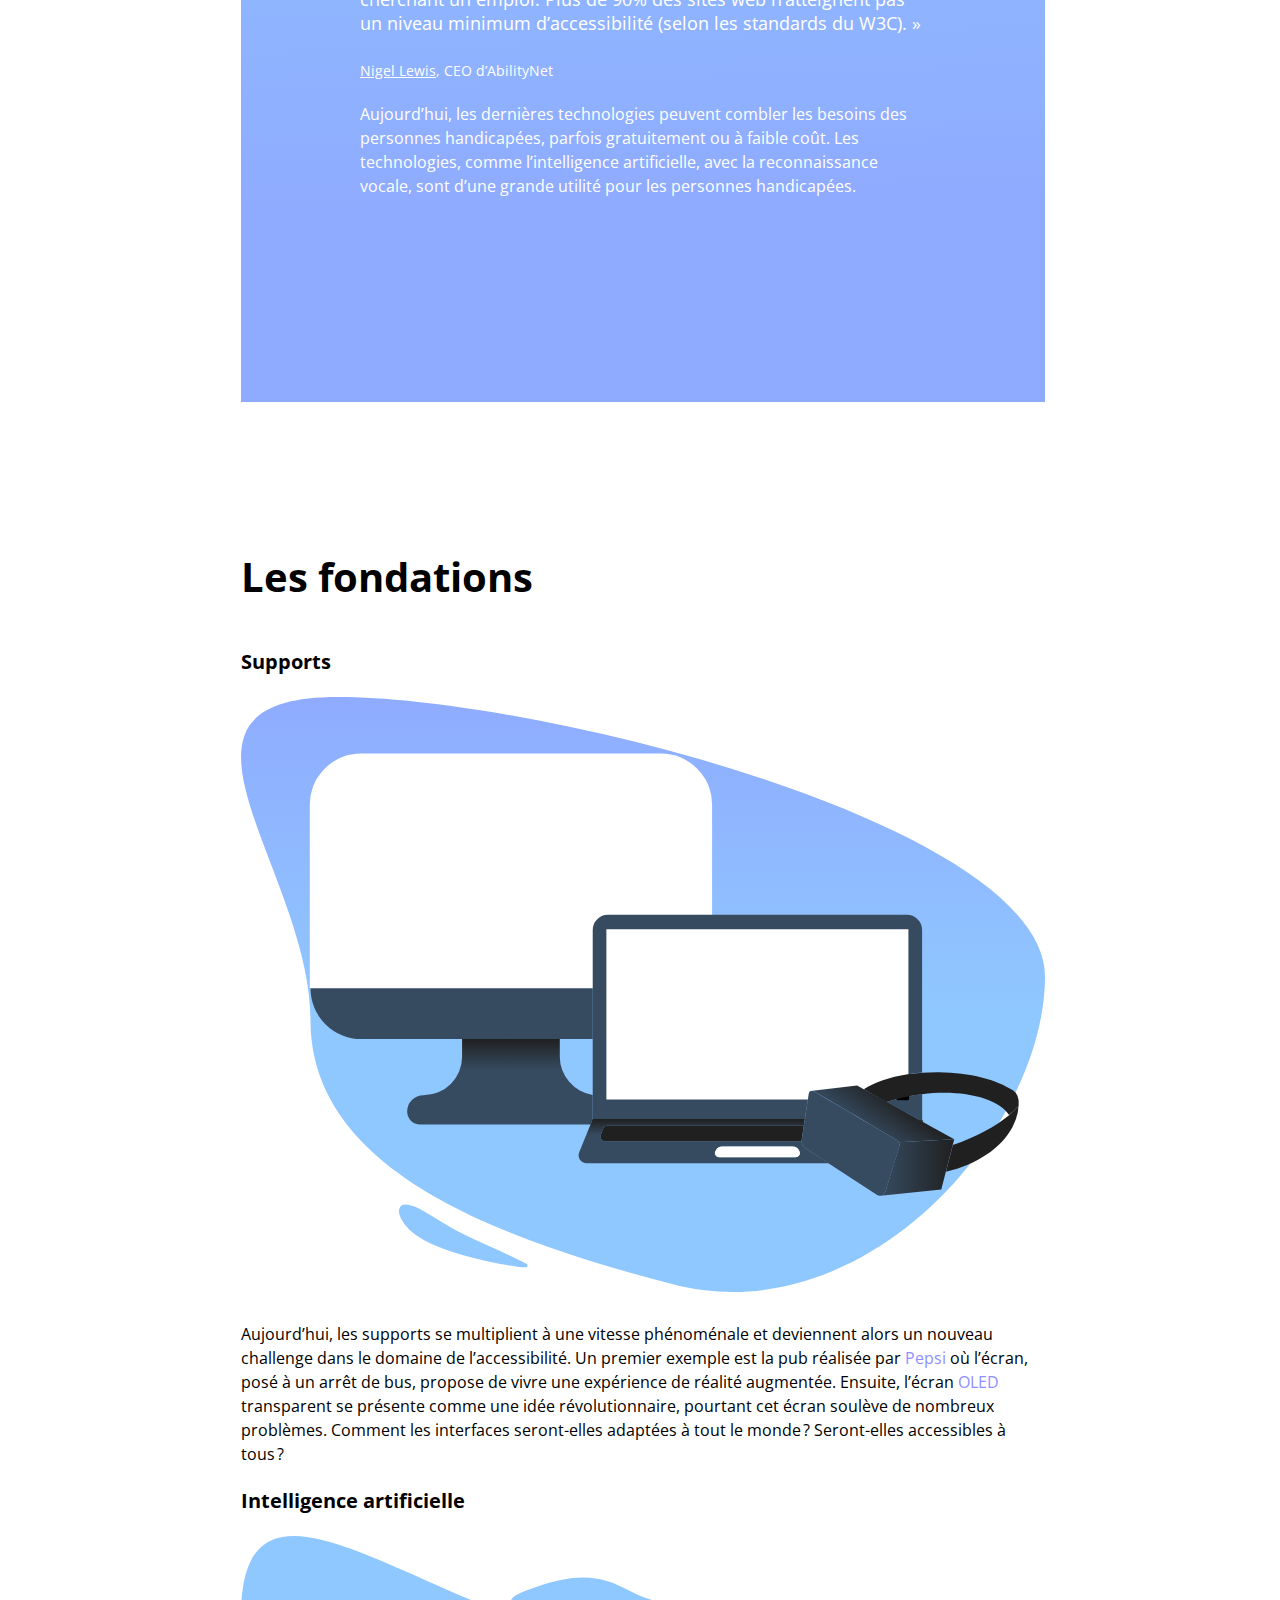
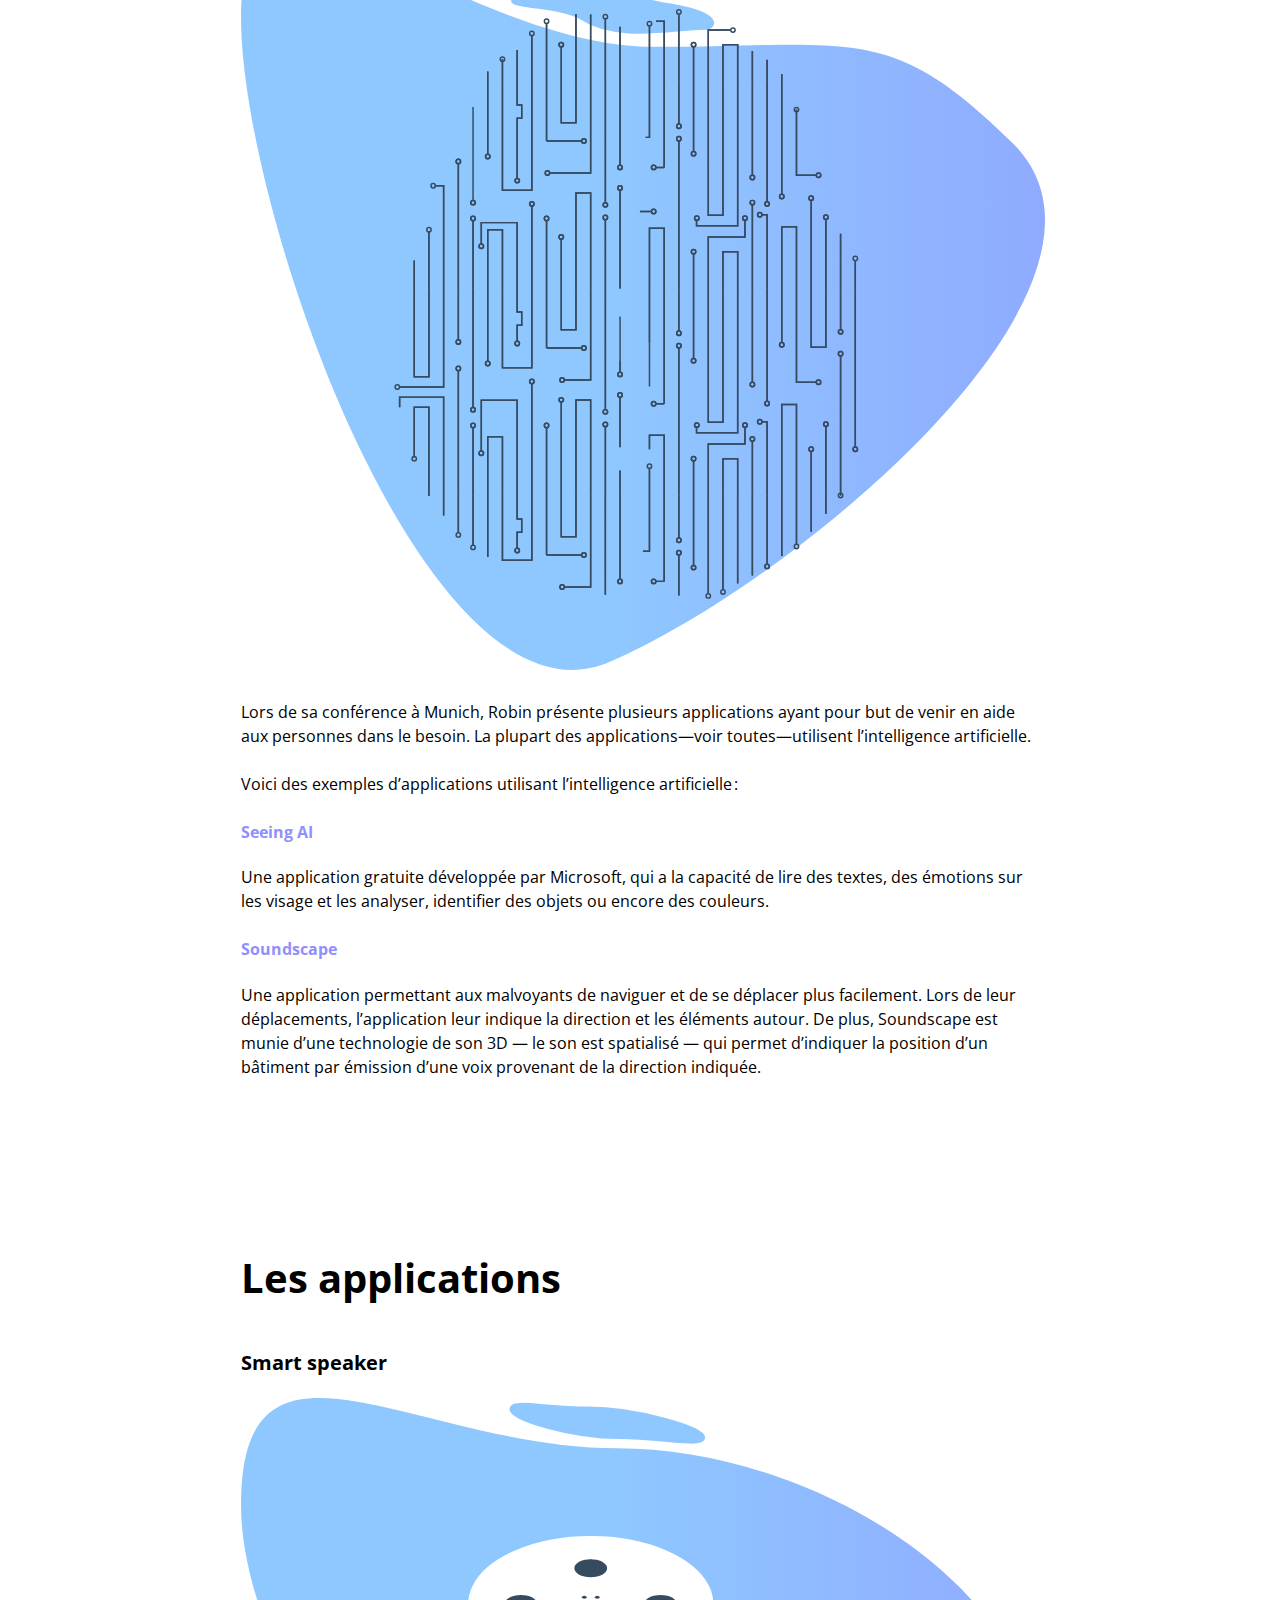
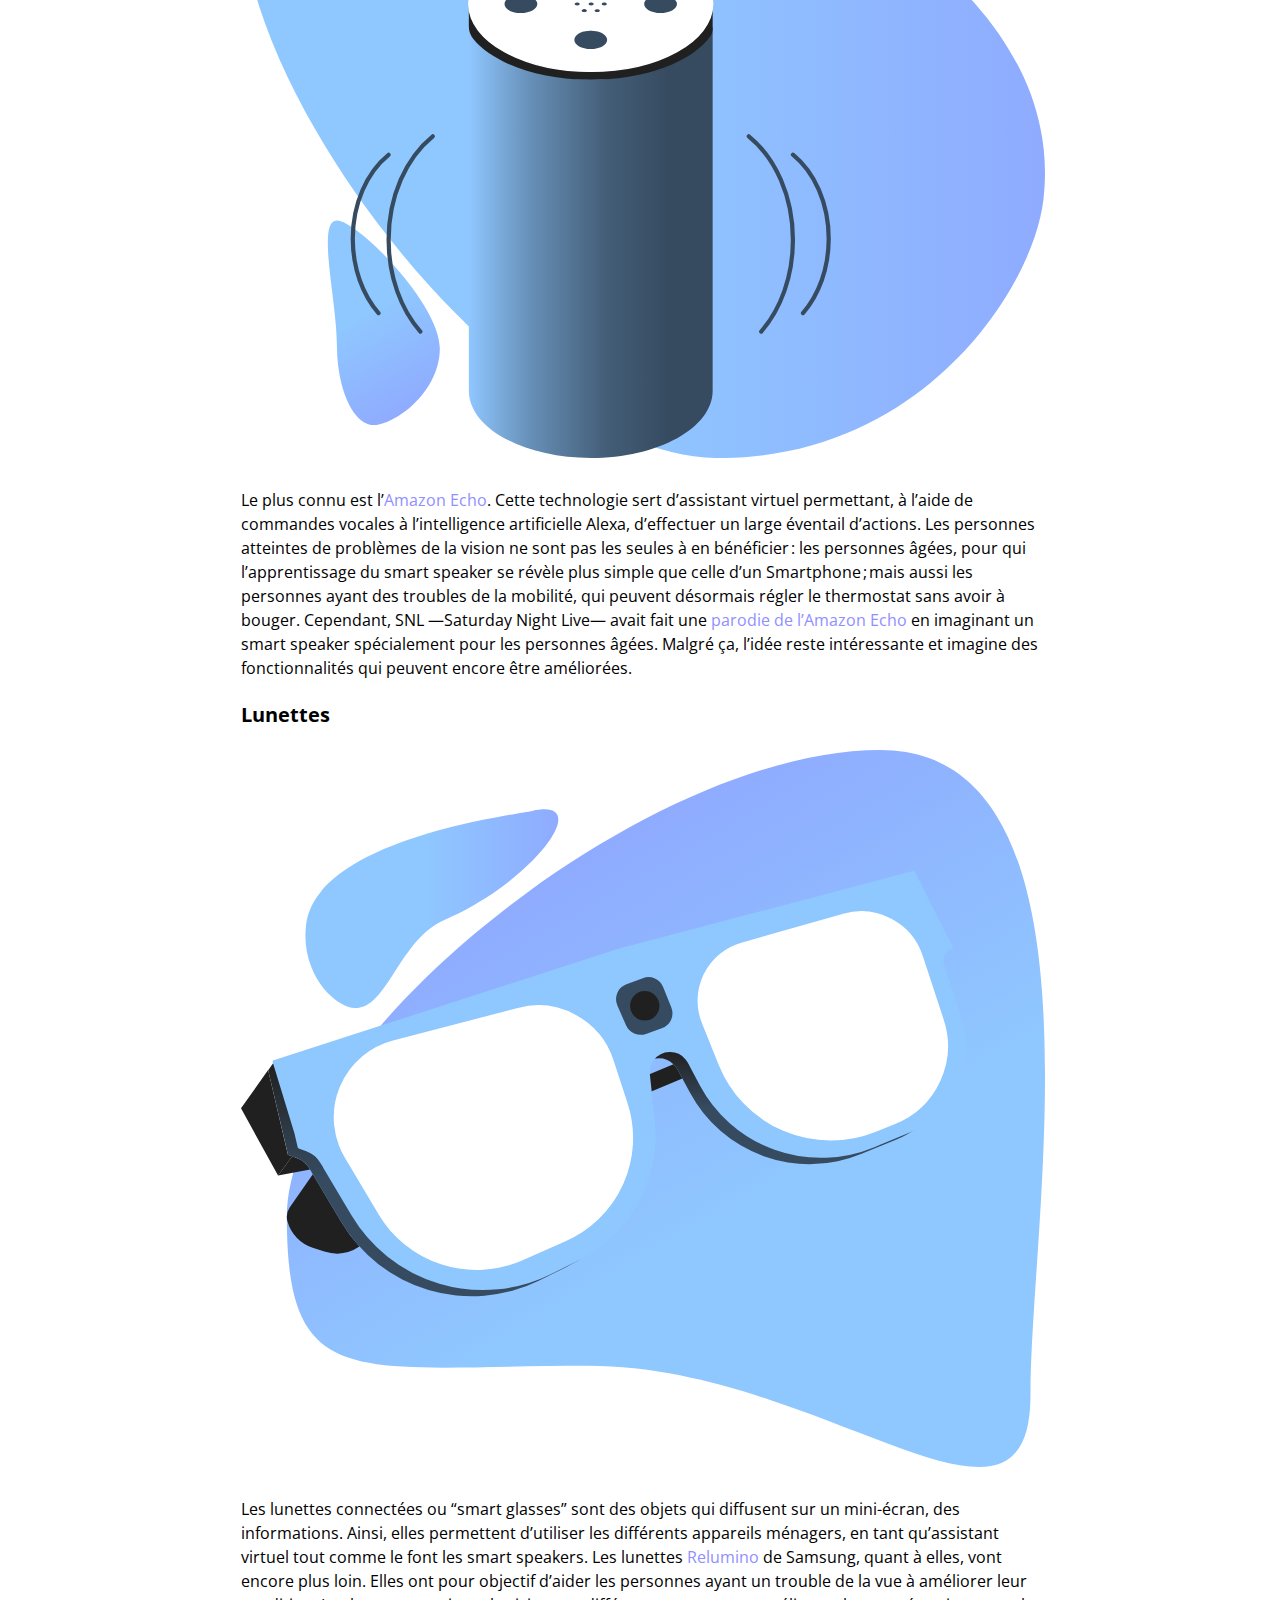
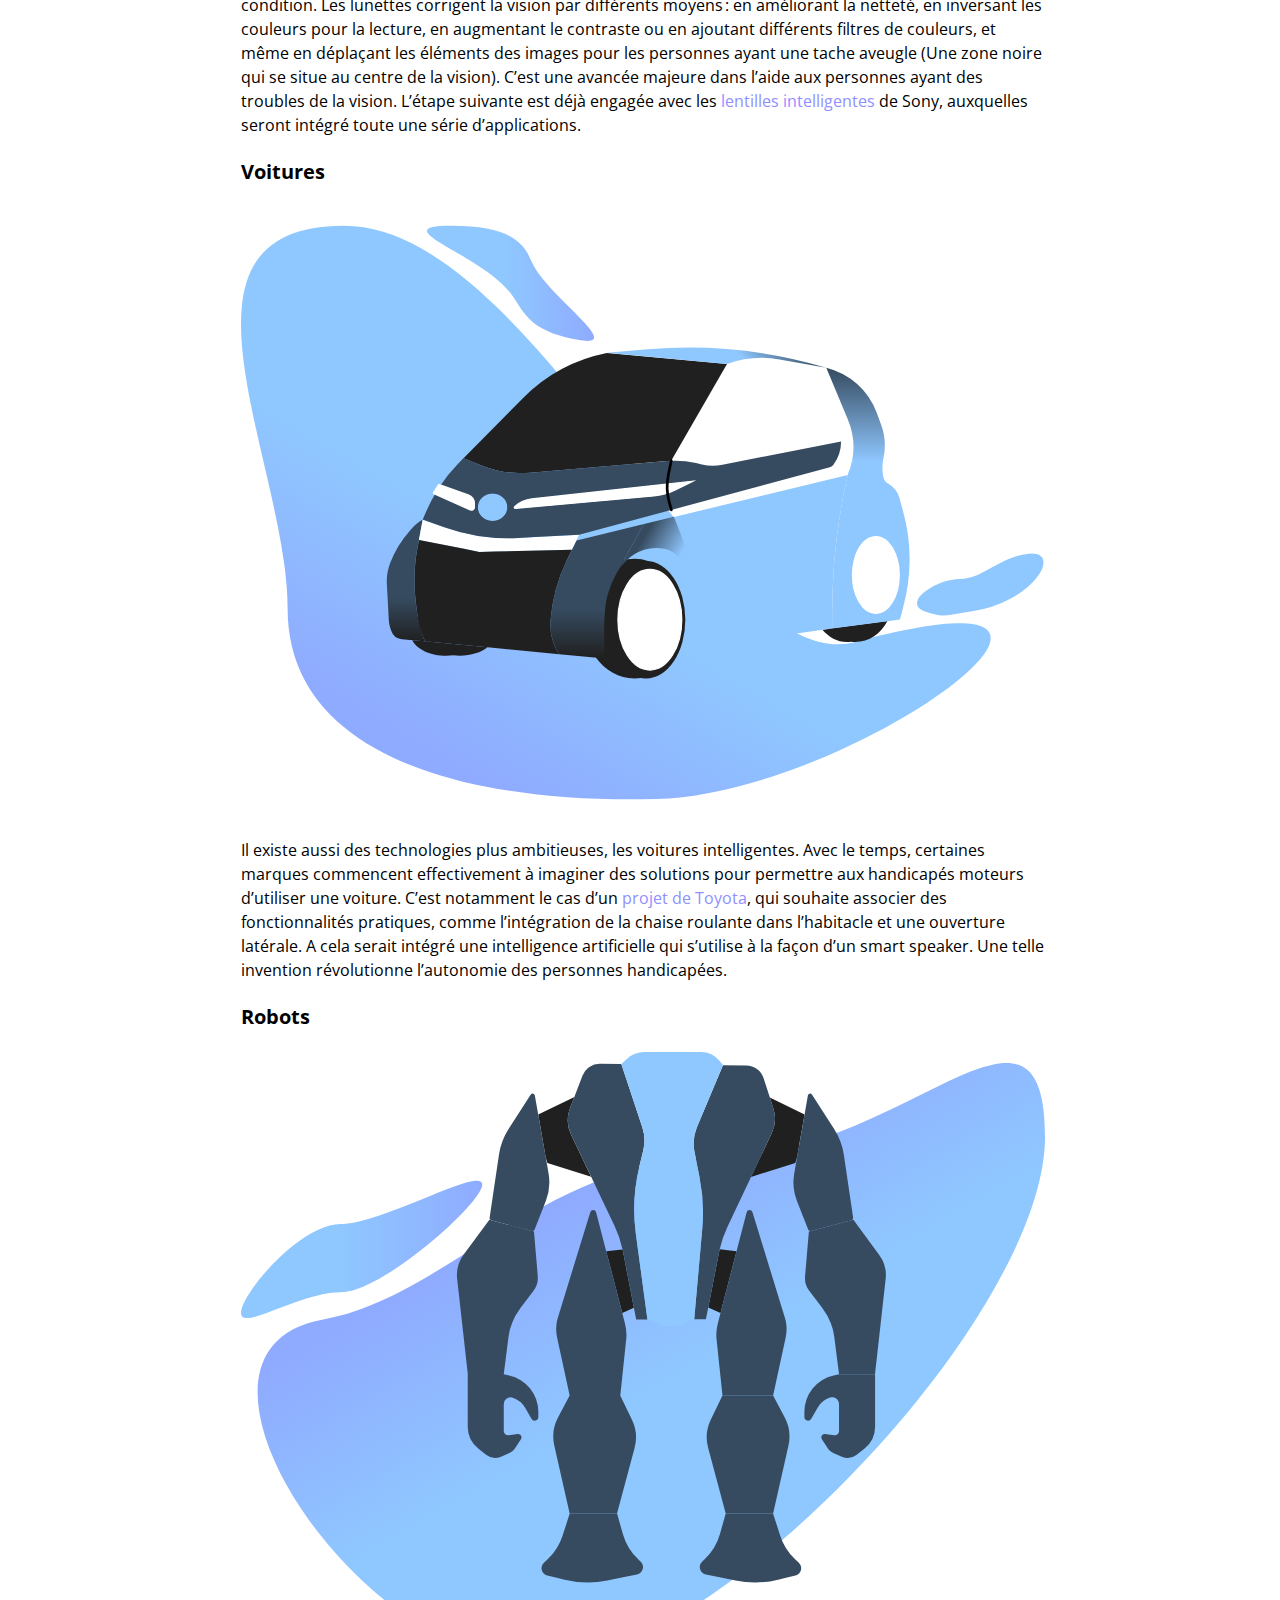
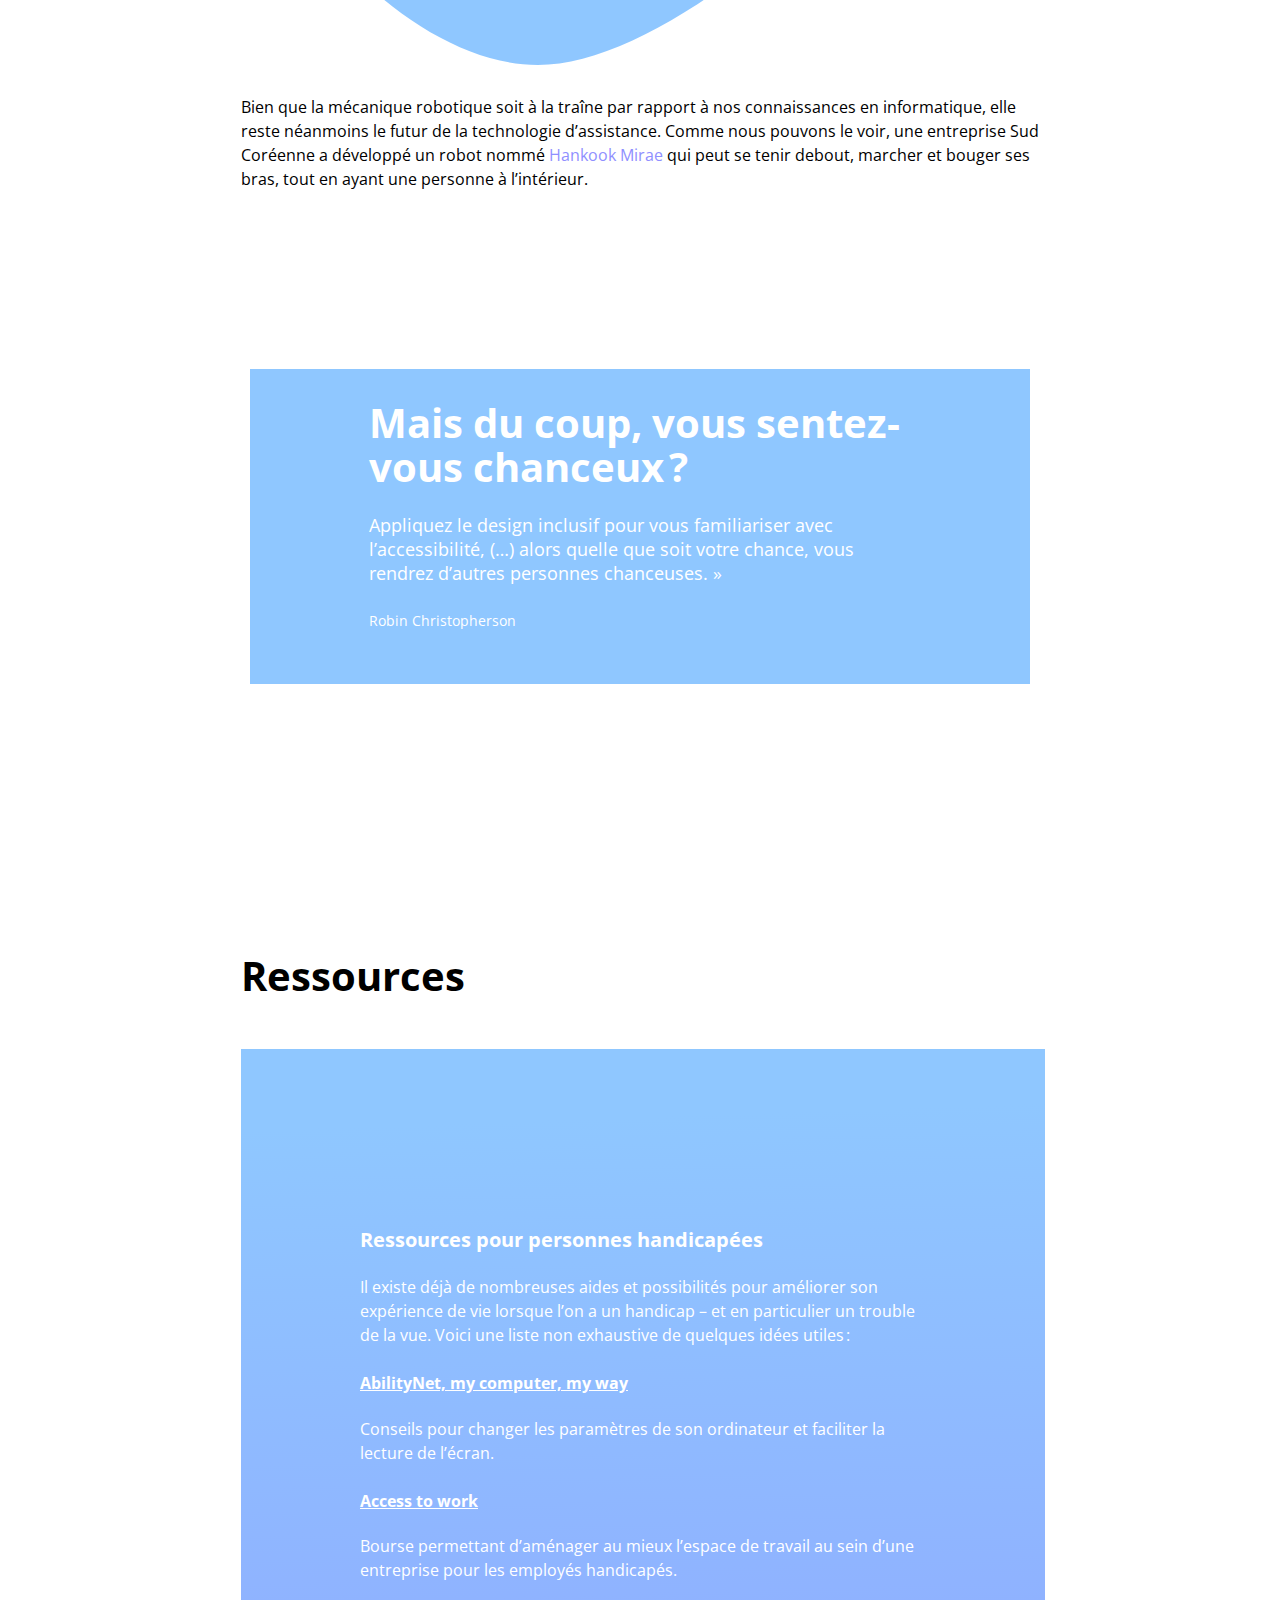
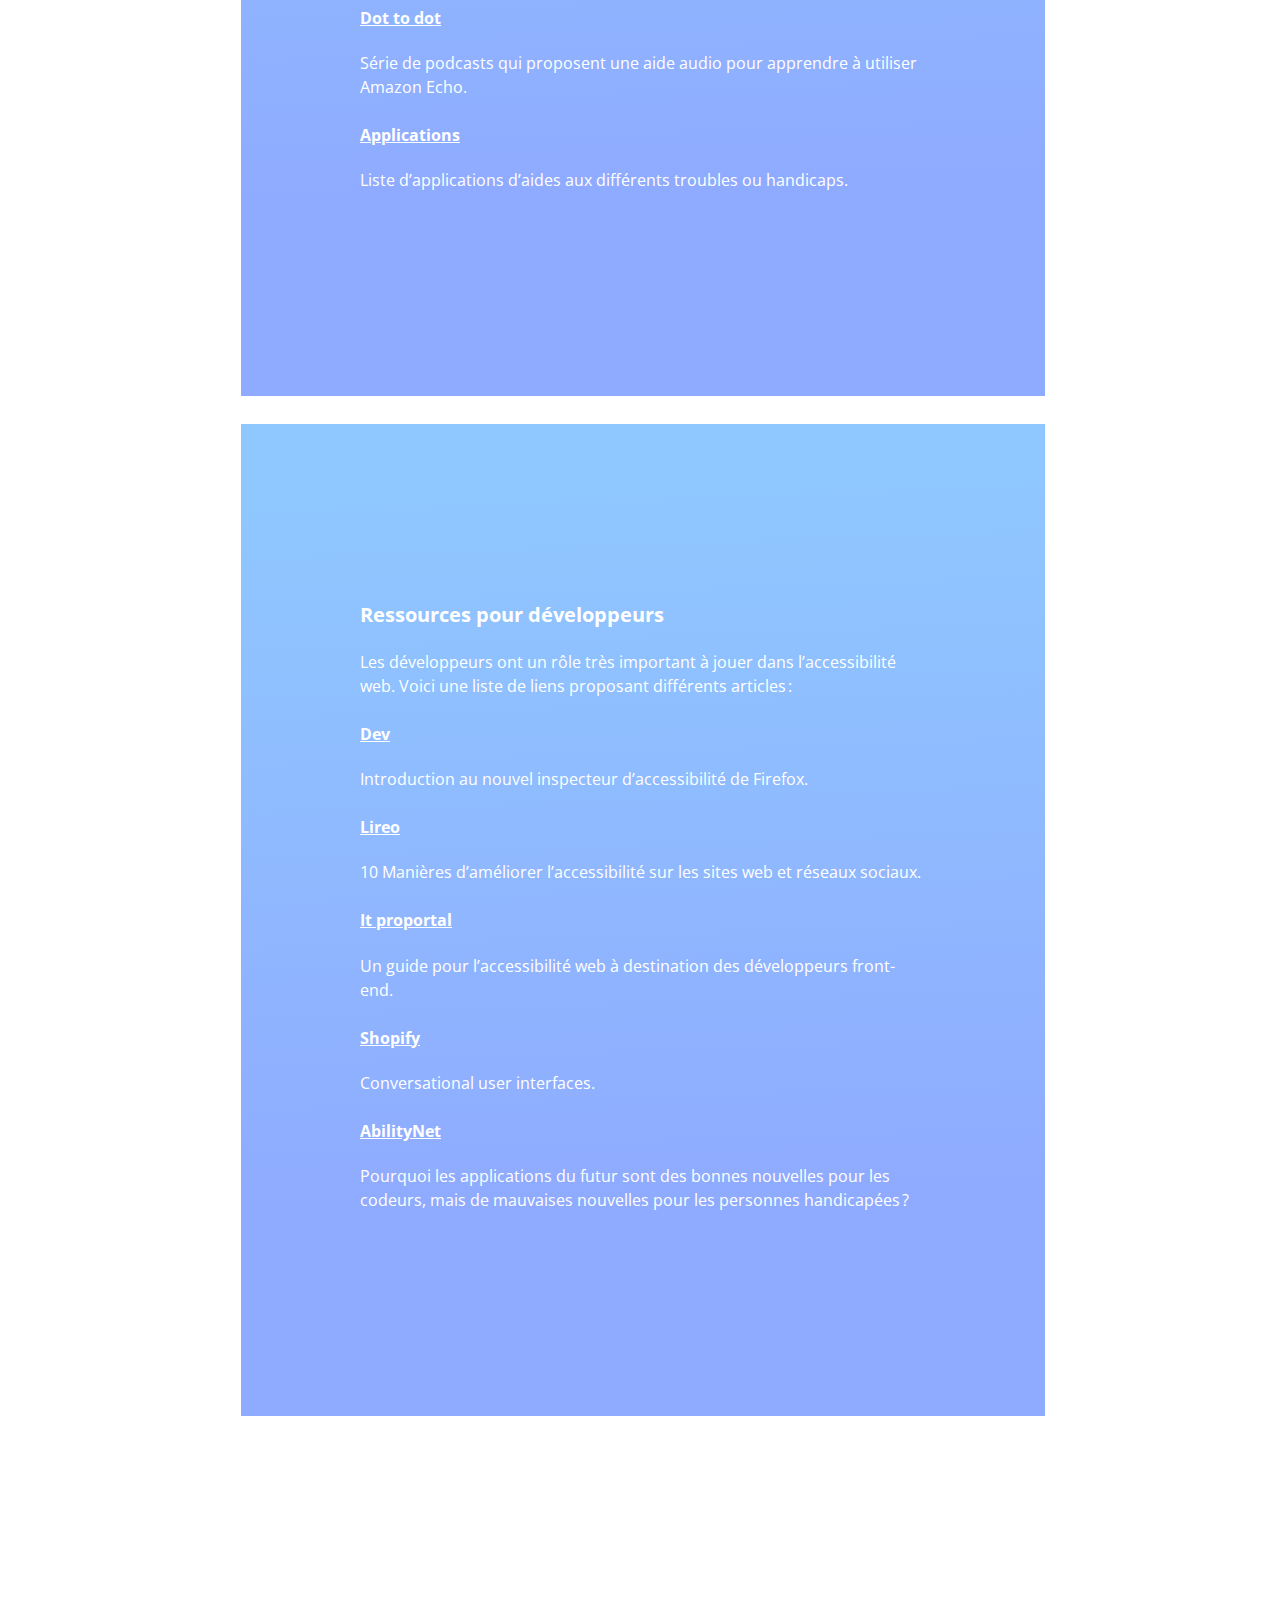
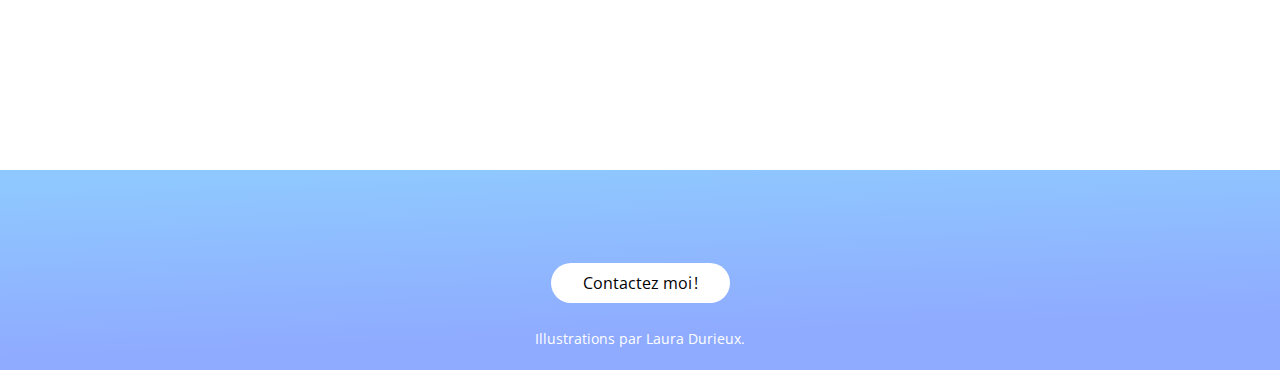
<file: 9-update/index.html>
<!DOCTYPE html>
<html lang="fr">
    <head>
        <title>Let’s design for everyone, OK&#8239;? - Robin Christophen</title>
        <meta charset="utf-8" />
        <meta name="viewport" content="width=device-width, initial-scale=1" />
        <link href="https://fonts.googleapis.com/css?family=Nova+Mono%7COpen+Sans:400,800" rel="stylesheet">
        <link rel="stylesheet" href="style.css" />
    </head>
    <body>
        <header id="header" class="section section--flex section--header">
            <h1 class="title title--big title--light">Let’s design for everyone, OK&#8239;?</h1>
            <small class="label label--little label--light">Article tiré d'une conférence de Robin Christopherson</small>
            <nav class="nav">
                <button class="nav__btn nav__btn--open">Menu</button>
                <div class="nav__container">
                    <ul class="nav__menu">
                        <li class="nav__el"><a class="label label--little label--light js-link" href="#robin">Robin Christopherson</a></li>
                        <li class="nav__el"><a class="label label--little label--light js-link" href="#chance">Vous sentez-vous chanceux&#8239;?</a></li>
                        <li class="nav__el"><a class="label label--little label--light js-link" href="#vs">L’accessibilité VS l’inclusivité web</a></li>
                        <li class="nav__el"><a class="label label--little label--light js-link" href="#fondations">Les fondations</a></li>
                        <li class="nav__el"><a class="label label--little label--light js-link" href="#applications">Les applications</a></li>
                        <li class="nav__el"><a class="label label--little label--light js-link" href="#conclusion">Du coup, vous sentez-vous chanceux&#8239;?</a></li>
                        <li class="nav__el"><a class="label label--little label--light js-link" href="#ressources">Ressources</a></li>
                        <li class="nav__el nav__el--btn"><a target="_blank" class="btn" href="abstract.html">Abstract</a></li>
                        <li class="nav__el nav__el--btn"><a target="_blank" class="btn btn--color" href="https://medium.com/@lauradurieux/case-study-de-mon-premier-projet-web-544c65a23580">Medium — Case study</a></li>
                    </ul>
                </div>
            </nav>
        </header>
        <main>
            <aside id="disclaimer" class="section section--color section--flex section--small">
                <h2 class="title title--light">Disclaimer</h2>
                <aside class="label label--light">Avant toute chose, il est important de préciser qu’ici, le terme handicapé sera utilisé pour désigner toute personne possédant un handicap quelconque sans intentions péjoratives. Pour des raisons éthiques, indiquer cette nuance est primordial.</aside>
            </aside>
            <section id="robin" class="section section--grid">
                <h2 class="title grid-span-5 grid-col-2">Robin Christopherson</h2>
                <img class="grid-span-5 grid-col-3" src="svg/iolce_Robin.svg" alt="Illustration Robin Christopherson" />
                <p class="grid-span-4"><a target="_blank" href="https://www.abilitynet.org.uk/robin-christopherson-mbe-head-digital-inclusion">Robin Christopherson</a>, membre-fondateur et directeur du département de Digital Inclusion à <a target="_blank" href="https://www.abilitynet.org.uk">AbilityNet</a>, travaille sur la technologie d’accessibilité pour personnes handicapées. Robin est aveugle et s’efforce de séduire son public avec des démonstrations de bonnes et mauvaises utilisations en matière de site web. Bien qu’il soit atteint de cécité, il manie parfaitement la technologie en utilisant les outils mis à sa disposition tel que le '&#8239;speech output&#8239;' ou toutes autres méthodes pour l’assister dans son travail.</p>

                <p class="grid-span-4 grid-col-6">Après avoir terminé l’Université de Cambridge, Christopherson a d’abord travaillé en tant que professeur de technologie informatique pour l’institut Royal National pour les aveugles et fonde AbilityNet en 1998. En 2003, il fonde une équipe de consultants, qui est aujourd’hui reconnue comme experte en la matière. Il a également eu une expérience à la Cour en tant qu’expert-témoin technique dans le domaine des programmes et de l’assistance technologique.</p>
            </section>
            <section id="chance" class="section section--grey section--grid">
                <h2 class="title grid-span-5 grid-col-2">Vous sentez-vous chanceux&#8239;?</h2>
                
                <p class="grid-span-5 grid-col-3">Aujourd’hui, l’évolution des robots fait de plus en plus parler d’elle et de la manière dont elle va impacter le quotidien, mais qu’en est il réellement&#8239;?
                Robin Christopherson donne une conférence à Munich nommée <a target="_blank" href="https://vimeo.com/251338219">&#8239;&ldquo;&#8239; From AI to robots, from apps to wearables &ndash; let’s design for everyone, ok&#8239;? &#8239;&rdquo;&#8239;</a>, dans laquelle il couvre la plupart des technologies d’aujourd’hui et de demain, ainsi que l’importance d’inclure l’accessibilité au futur web. Une bonne interface pourra être utilisée par tous peu importe l’environnement ou le handicap&#8239;!</p>
                
                <p class="grid-span-5 grid-col-5"><q>&#8239;Vous sentez-vous chanceux&#8239;?&#8239;</q>. Christopherson démontre que le commun des mortels aurait tendance à percevoir la plupart des situations comme malchanceuses, contrairement aux personnes handicapés&#8239;! En effet, selon une étude réalisée par ce dernier, <strong>celles-ci sont plus reconnaissantes pour les possibilités qui leurs sont offertes</strong>, ayant donc tendance à se sentir plus chanceuse. De ce fait, elles ont tendance à être plus loyale et à garder leur travail plus longtemps. D’autant plus qu’avec l’aide d’interfaces adaptées, elles sont tout aussi capables que leurs homologues valides. Tout comme Tiger Wood ne pourrait pas gagner un tournoi de golf avec un céleri, si les développeurs ne mettent pas à disposition les bon outils pour leurs utilisateurs, des barrières se créent.</p>
            </section>
            <aside id="problem" class="section section--color section--flex">
                <h2 class="title title--light">Problématique</h2>
                <p class="label label--light">Mais comment rendre le Web accessible pour tous&#8239;?</p>
            </aside>
            <section id="vs" class="section section--grid">
                <h2 class="title grid-span-4 grid-col-2">L’accessibilité VS l’inclusivité web</h2>
                <p class="grid-span-4">Le but de Robin est d’inciter les développeurs à inclure les personnes handicapées lors de la création d’un site web — ces personnes ont déjà un handicap, pourquoi les handicaper encore plus&#8239;? La conséquence d’un site web inaccessible rend la <strong>navigation frustrante</strong> provoquant la communication impossible, selon AbilityNet. En effet, un site mal optimisé peut véhiculer un mauvais message, d’autant plus qu’il est impossible d’anticiper le type d’utilisateur et sa compréhension du site web.</p>
                
                <p class="grid-span-5 grid-col-5">Entre alors le <a target="_blank" href="https://www.abilitynet.org.uk/news-blogs/bank-robbers-future-tech-and-importance-inclusive-design">design inclusif</a> en ligne de compte. La frontière entre la notion d’inclusivité et d’accessibilité est très fine&#8239;: la différence est que l’une se concentre sur les personnes handicapées, l’autre se concentre sur tout le monde. En effet, le design inclusif s’intéresse à chaque individu dans le but de <strong>faciliter l’expérience utilisateur</strong>. Le design inclusif considère qu’on a tous, un jour ou l’autre, été victime d’un site web mal conçu et permet d’établir des règles pour rendre tout design de site web inclusif.</p>
                
                <div id="travail" class="section section--color section--sub grid-span-7 grid-col-2">
                    <h3 class="title title--little title--light">Associer travail et handicap</h3>
                    <p>Dans une dizaine d’années, <a target="_blank" href="https://www.abilitynet.org.uk/news-blogs/abilitynet-tells-commons-select-committee-how-tech-can-help-disabled-people-workplace">les personnes handicapées seront plus d’un million</a>. Aujourd’hui, les nouvelles technologies d’assistance jouent un rôle important pour briser les barrières que peuvent rencontrer ces personnes dans le milieu du travail, leur permettant de rester efficaces et autonomes. Ces aides sont nombreuses, et pourtant bien souvent méconnues des entreprises.</p>
                    <figure>
                        <blockquote>
                            <p class="label label--light">La plupart des recrutements sont en-ligne. Or le problème est que les sites web inaccessibles et les applications en ligne sont toujours une grosse barrière pour les personnes handicapées cherchant un emploi. Plus de 90% des sites web n’atteignent pas un niveau minimum d’accessibilité (selon les standards du W3C).&nbsp;»</p>
                        </blockquote>
                        <figcaption class="label label--little label--light"><cite><a target="_blank" href="https://twitter.com/nigellewis18">Nigel Lewis</a></cite>, CEO d’AbilityNet</figcaption>
                    </figure>
                    <p>Aujourd’hui, les dernières technologies peuvent combler les besoins des personnes handicapées, parfois gratuitement ou à faible coût. Les technologies, comme l’intelligence artificielle, avec la reconnaissance vocale, sont d’une grande utilité pour les personnes handicapées.</p>
                </div>
            </section>
            <section id="fondations" class="section section--grid">
                <h2 class="title grid-span-5 grid-col-2">Les fondations</h2>
                <ul class="grid-span-7 grid-col-2">
                    <li>
                        <h3 class="title title--little">Supports</h3>
                        <img src="svg/iolce_supports.svg" alt="Illustration supports" />
                        <p>Aujourd’hui, les supports se multiplient à une vitesse phénoménale et deviennent alors un nouveau challenge dans le domaine de l’accessibilité. Un premier exemple est la pub réalisée par <a target="_blank" href="youtube.com/watch?v=Go9rf9GmYpM">Pepsi</a> où l’écran, posé à un arrêt de bus, propose de vivre une expérience de réalité augmentée. Ensuite, l’écran <a target="_blank" href="youtube.com/watch?v=ICVmbZPhaKE">OLED</a> transparent se présente comme une idée révolutionnaire, pourtant cet écran soulève de nombreux problèmes. Comment les interfaces seront-elles adaptées à tout le monde&#8239;? Seront-elles accessibles à tous&#8239;?</p>
                    </li>
                    <li>
                        <h3 class="title title--little">Intelligence artificielle</h3>
                        <img src="svg/iolce_ai.svg" alt="Illustration itelligence articielle" />
                        <p>Lors de sa conférence à Munich, Robin présente plusieurs applications ayant pour but de venir en aide aux personnes dans le besoin. La plupart des applications—voir toutes—utilisent l’intelligence artificielle.</p>
                        <p>Voici des exemples d’applications utilisant l’intelligence artificielle&#8239;:</p>
                        <ul>
                            <li>
                                <h4><a target="_blank" href="https://www.microsoft.com/en-us/seeing-ai">Seeing AI</a></h4>
                                <p>Une application gratuite développée par Microsoft, qui a la capacité de lire des textes, des émotions sur les visage et les analyser, identifier des objets ou encore des couleurs.</p>
                            </li>
                            <li>
                                <h4><a target="_blank" href="https://www.microsoft.com/en-us/research/product/soundscape/">Soundscape</a></h4>
                                <p>Une application permettant aux malvoyants de naviguer et de se déplacer plus facilement. Lors de leur déplacements, l’application leur indique la direction et les éléments autour. De plus, Soundscape est munie d’une technologie de son 3D — le son est spatialisé — qui permet d’indiquer la position d’un bâtiment par émission d’une voix provenant de la direction indiquée.</p>
                            </li>
                        </ul>
                    </li>
                </ul>
            </section>
            
            <section id="applications" class="section section--grid">
                <h2 class="title grid-span-5 grid-col-2">Les applications</h2>
                <ul class="grid-span-7 grid-col-2">
                    <li>
                        <h3 class="title title--little">Smart speaker</h3>
                        <img src="svg/iolce_echo.svg" alt="Illustration smart speaker" />
                        <p>Le plus connu est l’<a target="_blank" href="https://www.abilitynet.org.uk/news-blogs/how-do-alexa-and-amazon-echo-help-disabled-people">Amazon Echo</a>. Cette technologie sert d’assistant virtuel permettant, à l’aide de commandes vocales à l’intelligence artificielle Alexa, d’effectuer un large éventail d’actions. Les personnes atteintes de problèmes de la vision ne sont pas les seules à en bénéficier&#8239;: les personnes âgées, pour qui l’apprentissage du smart speaker se révèle plus simple que celle d’un Smartphone&#8239;;&#8239;mais aussi les personnes ayant des troubles de la mobilité, qui peuvent désormais régler le thermostat sans avoir à bouger. Cependant, SNL —Saturday Night Live— avait fait une <a target="_blank" href="https://www.youtube.com/watch?v=eMwz487yG9I">parodie de l’Amazon Echo</a> en imaginant un smart speaker spécialement pour les personnes âgées. Malgré ça, l’idée reste intéressante et imagine des fonctionnalités qui peuvent encore être améliorées.</p>
                    </li>
                    <li>
                        <h3 class="title title--little">Lunettes</h3>
                        <img src="svg/iolce_relumino.svg" alt="Illustration lunettes connectées" />
                        <p>Les lunettes connectées ou “smart glasses” sont des objets qui diffusent sur un mini-écran, des informations. Ainsi, elles permettent d’utiliser les différents appareils ménagers, en tant qu’assistant virtuel tout comme le font les smart speakers. Les lunettes <a target="_blank" href="youtube.com/watch?v=cmal7zgwlMU">Relumino</a> de Samsung, quant à elles, vont encore plus loin. Elles ont pour objectif d’aider les personnes ayant un trouble de la vue à améliorer leur condition. Les lunettes corrigent la vision par différents moyens&#8239;: en améliorant la netteté, en inversant les couleurs pour la lecture, en augmentant le contraste ou en ajoutant différents filtres de couleurs, et même en déplaçant les éléments des images pour les personnes ayant une tache aveugle (Une zone noire qui se situe au centre de la vision). C’est une avancée majeure dans l’aide aux personnes ayant des troubles de la vision. L’étape suivante est déjà engagée avec les <a target="_blank" href="youtube.com/watch?v=MJsDitmsyb4">lentilles intelligentes</a> de Sony, auxquelles seront intégré toute une série d’applications. </p>
                    </li>
                    <li>
                        <h3 class="title title--little">Voitures</h3>
                        <img src="svg/iolce_car.svg" alt="Illustration voiture connectée" />
                        <p>Il existe aussi des technologies plus ambitieuses, les voitures intelligentes. Avec le temps, certaines marques commencent effectivement à imaginer des solutions pour permettre aux handicapés moteurs d’utiliser une voiture. C’est notamment le cas d’un <a target="_blank" href="youtube.com/watch?v=2KRVcwwLRjw">projet de Toyota</a>, qui souhaite associer des fonctionnalités pratiques, comme l’intégration de la chaise roulante dans l’habitacle et une ouverture latérale. A cela serait intégré une intelligence artificielle qui s’utilise à la façon d’un smart speaker. Une telle invention révolutionne l’autonomie des personnes handicapées.</p>
                    </li>
                    <li>
                        <h3 class="title title--little">Robots</h3>
                        <img src="svg/iolce_Hankook.svg" alt="Illustration Hankook Mirea" />
                        <p>Bien que la mécanique robotique soit à la traîne par rapport à nos connaissances en informatique, elle reste néanmoins le futur de la technologie d’assistance. Comme nous pouvons le voir, une entreprise Sud Coréenne a développé un robot nommé <a target="_blank" href="youtube.com/watch?v=8NHwvbVyKi0">Hankook Mirae</a> qui peut se tenir debout, marcher et bouger ses bras, tout en ayant une personne à l’intérieur.</p>
                    </li>
                </ul>
            </section>
            
            <aside id="conclusion" class="section section--color section--flex">
                <h2 class="title">Mais du coup, vous sentez-vous chanceux&#8239;?</h2>
                <figure>
                    <blockquote>
                        <p class="label">Appliquez le design inclusif pour vous familiariser avec l’accessibilité, (…) alors quelle que soit votre chance, vous rendrez d’autres personnes chanceuses.&nbsp;»</p>
                    </blockquote>
                    <figcaption class="label label--little"><cite>Robin Christopherson</cite></figcaption>
                </figure>
            </aside>
            
            <section id="ressources" class="section section--grid">
                <h2 class="title grid-span-5 grid-col-2">Ressources</h2>
                <div class="section section--color section--sub grid-span-7 grid-col-2">
                    <h3 class="title title--little">Ressources pour personnes handicapées</h3>
                    <p>Il existe déjà de nombreuses aides et possibilités pour améliorer son expérience de vie lorsque l’on a un handicap – et en particulier un trouble de la vue. Voici une liste non exhaustive de quelques idées utiles&#8239;:</p>
                    <ul>
                        <li>
                            <h4><a target="_blank" href=" https://mcmw.abilitynet.org.uk/mcmw">AbilityNet, my computer, my way</a></h4>
                            <p>Conseils pour changer les paramètres de son ordinateur et faciliter la lecture de l’écran.</p>
                        </li>
                        <li>
                            <h4><a target="_blank" href="https://www.gov.uk/access-to-work">Access to work</a></h4>
                            <p>Bourse permettant d’aménager au mieux l’espace de travail au sein d’une entreprise pour les employés handicapés.</p>
                        </li>
                        <li>
                            <h4><a target="_blank" href="https://itunes.apple.com/us/podcast/dot-to-dot/id1205291265">Dot to dot</a></h4>
                            <p>Série de podcasts qui proposent une aide audio pour apprendre à utiliser Amazon Echo.</p>
                        </li>
                        <li>
                            <h4><a target="_blank" href="http://www.assistireland.ie/eng/Information/Information_Sheets/Apps_for_People_with_Disabilities_and_Older_People.html">Applications</a></h4>
                            <p>Liste d’applications d’aides aux différents troubles ou handicaps.</p>
                        </li>
                    </ul>
                </div>
                <div class="section section--color section--sub grid-span-7 grid-col-2">
                    <h3 class="title title--little">Ressources pour développeurs</h3>
                    <p>Les développeurs ont un rôle très important à jouer dans l’accessibilité web. Voici une liste de liens proposant différents articles&#8239;:</p>
                    <ul>
                        <li>
                            <h4><a target="_blank" href="https://dev.to/kball/friday-frontend-accessibility-inspector-edition-1l73 ">Dev</a></h4>
                            <p>Introduction au nouvel inspecteur d’accessibilité de Firefox.</p>
                        </li>
                        <li>
                            <h4><a target="_blank" href="https://www.lireo.com/10-ways-to-improve-accessibility-on-websites-and-social-media/">Lireo</a></h4>
                            <p>10 Manières d’améliorer l’accessibilité sur les sites web et réseaux sociaux.</p>
                        </li>
                        <li>
                            <h4><a target="_blank" href="https://www.itproportal.com/features/a-guide-to-web-accessibility-for-frontend-developers/">It proportal</a></h4>
                            <p>Un guide pour l’accessibilité web à destination des développeurs front-end.</p>
                        </li>
                        <li>
                            <h4><a target="_blank" href="https://www.shopify.com/partners/blog/conversational-user-interfaces">Shopify</a></h4>
                            <p>Conversational user interfaces.</p>
                        </li>
                        <li>
                            <h4><a target="_blank" href="https://www.abilitynet.org.uk/news-blogs/why-future-apps-good-news-developers-bad-news-%C2%A0people-disabilities">AbilityNet</a></h4>
                            <p>Pourquoi les applications du futur sont des bonnes nouvelles pour les codeurs, mais de mauvaises nouvelles pour les personnes handicapées&#8239;?</p>
                        </li>
                    </ul>
                </div>
            </section>
        </main>
        <footer class="section section--flex section--footer">
            <a target="_blank" class="btn" href="mailto:contact@lauradurieux.be">Contactez moi&#8239;!</a>
            <small class="label label--little label--light">Illustrations par Laura Durieux.</small>
        </footer>

        <script src="script.js"></script>
    </body>
</html>
</file>
<file: 2-reset/style.css>
:root {
  --blue: #8FC7FF;
  --violet: #8F8FFF;
  --white: #ffffff;
  --black: #000000;
  --grey: rgba(0,0,0,.1);
  --gradient-bg: linear-gradient(178.00220348774872deg, rgba(143, 199, 255,1) 8.398224043715848%,rgba(143, 171, 255,1) 76.56762295081968%);
  --gradient-header: linear-gradient(178.00220348774872deg, rgba(143, 199, 255,1) 8.398224043715848%,#8F8FFF 95%);
  --gradient-el: linear-gradient(117.46322702059774deg, rgba(143, 143, 255,1) 52.39623903643277%,rgba(143, 143, 255,1) 59.003091649288514%,rgba(143, 199, 255,1) 93.86293240922471%);
}
html {
  box-sizing: border-box;
}
*, *:before, *:after {
  box-sizing: inherit;
}
body {
  font-family: Open Sans, sans-serif;
  font-size: 1em;
  font-weight: 400;
  line-height: 1.5;
  
  padding: 0;
  margin: 0;
}
a {
  color: inherit;
  text-decoration: none;
}
ul {
  margin: 0;
  padding: 0;
  list-style: none;
}
figure {
  margin: 0;
}
blockquote {
  margin: 0;
}
cite {
  font-style: normal;
}
img {
  max-width: 100%;
  margin: 0 auto 24px;
}
p {
  margin: 0 0 24px;
}

a {
  color: var(--violet);
  transition: color .2s ease-out .1s;
}
a:hover,
a:focus {
  color: var(--black);
}
</file>
<file: 3-nav-html-css/style.css>
:root {
  --blue: #8FC7FF;
  --violet: #8F8FFF;
  --white: #ffffff;
  --black: #000000;
  --grey: rgba(0,0,0,.1);
  --gradient-bg: linear-gradient(178.00220348774872deg, rgba(143, 199, 255,1) 8.398224043715848%,rgba(143, 171, 255,1) 76.56762295081968%);
  --gradient-header: linear-gradient(178.00220348774872deg, rgba(143, 199, 255,1) 8.398224043715848%,#8F8FFF 95%);
  --gradient-el: linear-gradient(117.46322702059774deg, rgba(143, 143, 255,1) 52.39623903643277%,rgba(143, 143, 255,1) 59.003091649288514%,rgba(143, 199, 255,1) 93.86293240922471%);
}
html {
  box-sizing: border-box;
}
*, *:before, *:after {
  box-sizing: inherit;
}
body {
  font-family: Open Sans, sans-serif;
  font-size: 1em;
  font-weight: 400;
  line-height: 1.5;
  
  padding: 0;
  margin: 0;
}
a {
  color: inherit;
  text-decoration: none;
}
ul {
  margin: 0;
  padding: 0;
  list-style: none;
}
figure {
  margin: 0;
}
blockquote {
  margin: 0;
}
cite {
  font-style: normal;
}
img {
  max-width: 100%;
  margin: 0 auto 24px;
}
p {
  margin: 0 0 24px;
}

a {
  color: var(--violet);
  transition: color .2s ease-out .1s;
}
a:hover,
a:focus {
  color: var(--black);
}

/* LABEL */
.label {
  font-size: 1.125em; /* 18px */
  line-height: 1.3333333333; /* 24px */
  margin-bottom: 1.3333333333em;
}
.label--little {
  font-size: 0.875em; /* 14px */
  line-height: 1.7142857143em; /* 24px */
}
.label--light {
  color: white;
}

/* NAV */
.nav__btn {
  background: var(--gradient-el);
  border-radius: 100%;
  width: 70px;
  height: 70px;
  border: 0;
  color: var(--white);
  
  position: fixed;
  top: 80%;
  left: 80%;
  
  cursor: pointer;
  transition: all .3s ease-out;
}

.nav__btn--open {
  z-index: 20;
}
.nav__btn--close {
  z-index: 15;
}
.nav__btn--open.on {
  opacity: 0;
}

.nav__container {
  position: fixed;
  height: 100vh;
  width: 100vw;
  z-index: 10;
  
  top: 0;
  left: 0;
  background-color: var(--blue);
  
  /* transform: translateY(100%); */
  
  transition: transform .3s ease-out .2s;
}
.nav__menu {
  position: absolute;
  top: 50%;
  left: 50%;
  transform: translate(-50%, -50%);
  /* opacity: 0; */
  
  transition: opacity .2s ease-out;
}

.nav__container--open {
  transform: translateY(0%);
  
  transition: transform .3s ease-out;
}
.nav__menu--open {
  opacity: 100;
  
  transition: opacity .3s ease-out .3s;
}

.nav__el {
  margin-bottom: .75em;
}
.nav__el--btn {
  margin: 2em 0;
}
.nav__el {
  transition: all .2s ease-out;
}
.nav__el:hover,
.nav__el:focus {
  transform: scale(1.1);
}
.nav__el--btn:hover,
.nav__el--btn:focus {
  transform: none;
}
.nav__el--btn a {
  color: var(--black);
}
.nav__menu .btn--color a {
  color: white;
}

@media screen and (min-width: 750px) {
  /* NAV */
  .nav__btn {
      top: 4.6875vw;
      left: 83.30078125vw;
  }
}
</file>
<file: 4-nav-js/style.css>
:root {
  --blue: #8FC7FF;
  --violet: #8F8FFF;
  --white: #ffffff;
  --black: #000000;
  --grey: rgba(0,0,0,.1);
  --gradient-bg: linear-gradient(178.00220348774872deg, rgba(143, 199, 255,1) 8.398224043715848%,rgba(143, 171, 255,1) 76.56762295081968%);
  --gradient-header: linear-gradient(178.00220348774872deg, rgba(143, 199, 255,1) 8.398224043715848%,#8F8FFF 95%);
  --gradient-el: linear-gradient(117.46322702059774deg, rgba(143, 143, 255,1) 52.39623903643277%,rgba(143, 143, 255,1) 59.003091649288514%,rgba(143, 199, 255,1) 93.86293240922471%);
}
html {
  box-sizing: border-box;
}
*, *:before, *:after {
  box-sizing: inherit;
}
body {
  font-family: Open Sans, sans-serif;
  font-size: 1em;
  font-weight: 400;
  line-height: 1.5;
  
  padding: 0;
  margin: 0;
}
a {
  color: inherit;
  text-decoration: none;
}
ul {
  margin: 0;
  padding: 0;
  list-style: none;
}
figure {
  margin: 0;
}
blockquote {
  margin: 0;
}
cite {
  font-style: normal;
}
img {
  max-width: 100%;
  margin: 0 auto 24px;
}
p {
  margin: 0 0 24px;
}

a {
  color: var(--violet);
  transition: color .2s ease-out .1s;
}
a:hover,
a:focus {
  color: var(--black);
}

/* LABEL */
.label {
  font-size: 1.125em; /* 18px */
  line-height: 1.3333333333; /* 24px */
  margin-bottom: 1.3333333333em;
}
.label--little {
  font-size: 0.875em; /* 14px */
  line-height: 1.7142857143em; /* 24px */
}
.label--light {
  color: white;
}

/* NAV */
.nav__btn {
  background: var(--gradient-el);
  border-radius: 100%;
  width: 70px;
  height: 70px;
  border: 0;
  color: var(--white);
  
  position: fixed;
  top: 80%;
  left: 80%;
  
  cursor: pointer;
  transition: all .3s ease-out;
}

.nav__btn--open {
  z-index: 20;
}
.nav__btn--close {
  z-index: 15;
}

.nav__container {
  position: fixed;
  height: 100vh;
  width: 100vw;
  z-index: 10;
  
  top: 0;
  left: 0;
  background-color: var(--blue);
  
  transform: translateY(100%);
  
  transition: transform .3s ease-out .2s;
}
.nav__menu {
  position: absolute;
  top: 50%;
  left: 50%;
  transform: translate(-50%, -50%);
  opacity: 0;
  
  transition: opacity .2s ease-out;
}

.nav__container--open {
  transform: translateY(0%);
  
  transition: transform .3s ease-out;
}
.nav__menu--open {
  opacity: 100;
  
  transition: opacity .3s ease-out .3s;
}

.nav__el {
  margin-bottom: .75em;
}
.nav__el--btn {
  margin: 2em 0;
}
.nav__el {
  transition: all .2s ease-out;
}
.nav__el:hover,
.nav__el:focus {
  transform: scale(1.1);
}
.nav__el--btn:hover,
.nav__el--btn:focus {
  transform: none;
}
.nav__el--btn a {
  color: var(--black);
}
.nav__menu .btn--color a {
  color: white;
}

@media screen and (min-width: 750px) {
  /* NAV */
  .nav__btn {
      top: 4.6875vw;
      left: 83.30078125vw;
  }
}
</file>
<file: 5-nav-buttons/style.css>
:root {
  --blue: #8FC7FF;
  --violet: #8F8FFF;
  --white: #ffffff;
  --black: #000000;
  --grey: rgba(0,0,0,.1);
  --gradient-bg: linear-gradient(178.00220348774872deg, rgba(143, 199, 255,1) 8.398224043715848%,rgba(143, 171, 255,1) 76.56762295081968%);
  --gradient-header: linear-gradient(178.00220348774872deg, rgba(143, 199, 255,1) 8.398224043715848%,#8F8FFF 95%);
  --gradient-el: linear-gradient(117.46322702059774deg, rgba(143, 143, 255,1) 52.39623903643277%,rgba(143, 143, 255,1) 59.003091649288514%,rgba(143, 199, 255,1) 93.86293240922471%);
}
html {
  box-sizing: border-box;
}
*, *:before, *:after {
  box-sizing: inherit;
}
body {
  font-family: Open Sans, sans-serif;
  font-size: 1em;
  font-weight: 400;
  line-height: 1.5;
  
  padding: 0;
  margin: 0;
}
a {
  color: inherit;
  text-decoration: none;
}
ul {
  margin: 0;
  padding: 0;
  list-style: none;
}
figure {
  margin: 0;
}
blockquote {
  margin: 0;
}
cite {
  font-style: normal;
}
img {
  max-width: 100%;
  margin: 0 auto 24px;
}
p {
  margin: 0 0 24px;
}

a {
  color: var(--violet);
  transition: color .2s ease-out .1s;
}
a:hover,
a:focus {
  color: var(--black);
}

/* BTN */
.btn {
  background-color: white;
  padding: .5em 2em;
  border-radius: 1.5em;
  margin-bottom: 1.5em;
  transition: all .2s ease;
  text-align: center;
}
.btn:hover,
.btn:focus {
  box-shadow: 2px 2px 25px rgba(0,0,0,.15);
}
.btn--color {
  background: var(--gradient-bg);
  color: white;
  box-shadow: 2px 2px 25px rgba(0,0,0,.10);
}

/* LABEL */
.label {
  font-size: 1.125em; /* 18px */
  line-height: 1.3333333333; /* 24px */
  margin-bottom: 1.3333333333em;
}
.label--little {
  font-size: 0.875em; /* 14px */
  line-height: 1.7142857143em; /* 24px */
}
.label--light {
  color: white;
}

/* NAV */
.nav__btn {
  background: var(--gradient-el);
  border-radius: 100%;
  width: 70px;
  height: 70px;
  border: 0;
  color: var(--white);
  
  position: fixed;
  top: 80%;
  left: 80%;
  
  cursor: pointer;
  transition: all .3s ease-out;
}
.nav__btn:hover,
.nav__btn:focus,
.nav__btn:hover + .nav__btn--close,
.nav__btn:focus + .nav__btn--close {
    transform: scale(1.05)
        translate(-8%, -8%);
    box-shadow: 0px 0px 25px rgba(0,0,0,.1);
    transition: all .1s ease-out;
}
.nav__btn:active,
.nav__btn:active + .nav__btn--close {
    transform: translate(0, 0)
        scale(.9);
    box-shadow: 0;
}

.nav__btn--open {
  z-index: 20;
}
.nav__btn--close {
  z-index: 15;
}

.nav__container {
  position: fixed;
  height: 100vh;
  width: 100vw;
  z-index: 10;
  
  top: 0;
  left: 0;
  background-color: var(--blue);
  
  transform: translateY(100%);
  
  transition: transform .3s ease-out .2s;
}
.nav__menu {
  position: absolute;
  top: 50%;
  left: 50%;
  transform: translate(-50%, -50%);
  opacity: 0;
  
  transition: opacity .2s ease-out;
}

.nav__container--open {
  transform: translateY(0%);
  
  transition: transform .3s ease-out;
}
.nav__menu--open {
  opacity: 100;
  
  transition: opacity .3s ease-out .3s;
}

.nav__el {
  margin-bottom: .75em;
}
.nav__el--btn {
  margin: 2em 0;
}
.nav__el {
  transition: all .2s ease-out;
}
.nav__el:hover,
.nav__el:focus {
  transform: scale(1.1);
}
.nav__el--btn:hover,
.nav__el--btn:focus {
  transform: none;
}
.nav__el--btn a {
  color: var(--black);
}
.nav__el--btn a.btn--color {
  color: white;
}

@media screen and (min-width: 750px) {
  /* NAV */
  .nav__btn {
      top: 4.6875vw;
      left: 83.30078125vw;
  }
}
</file>
<file: 6-titles/style.css>
:root {
  --blue: #8fc7ff;
  --violet: #8f8fff;
  --white: #ffffff;
  --black: #000000;
  --grey: rgba(0, 0, 0, 0.1);
  --gradient-bg: linear-gradient(
    178.00220348774872deg,
    rgba(143, 199, 255, 1) 8.398224043715848%,
    rgba(143, 171, 255, 1) 76.56762295081968%
  );
  --gradient-header: linear-gradient(
    178.00220348774872deg,
    rgba(143, 199, 255, 1) 8.398224043715848%,
    #8f8fff 95%
  );
  --gradient-el: linear-gradient(
    117.46322702059774deg,
    rgba(143, 143, 255, 1) 52.39623903643277%,
    rgba(143, 143, 255, 1) 59.003091649288514%,
    rgba(143, 199, 255, 1) 93.86293240922471%
  );
}
html {
  box-sizing: border-box;
}
*,
*:before,
*:after {
  box-sizing: inherit;
}
body {
  font-family: Open Sans, sans-serif;
  font-size: 1em;
  font-weight: 400;
  line-height: 1.5;

  padding: 0;
  margin: 0;
}
a {
  color: inherit;
  text-decoration: none;
}
ul {
  margin: 0;
  padding: 0;
  list-style: none;
}
figure {
  margin: 0;
}
blockquote {
  margin: 0;
}
cite {
  font-style: normal;
}
img {
  max-width: 100%;
  margin: 0 auto 24px;
}
p {
  margin: 0 0 24px;
}

a {
  color: var(--violet);
  transition: color 0.2s ease-out 0.1s;
}
a:hover,
a:focus {
  color: var(--black);
}

/* TITLE */
.title {
  font-size: 1.75em;
  line-height: 1.1;
  margin: 0;
  margin-bottom: 24px;
}
.title--big {
  font-size: 2.5em; /* 60px */
  line-height: 1; /* 60px */
  text-align: center;
  margin: 0 9.1796875vw 24px;
}
.title--little {
  font-size: 1.25em; /* 20px */
}
.title--light {
  color: white;
}

/* BTN */
.btn {
  background-color: white;
  padding: 0.5em 2em;
  border-radius: 1.5em;
  margin-bottom: 1.5em;
  transition: all 0.2s ease;
  text-align: center;
}
.btn:hover,
.btn:focus {
  box-shadow: 2px 2px 25px rgba(0, 0, 0, 0.15);
}
.btn--color {
  background: var(--gradient-bg);
  color: white;
  box-shadow: 2px 2px 25px rgba(0, 0, 0, 0.1);
}

/* LABEL */
.label {
  font-size: 1.125em; /* 18px */
  line-height: 1.3333333333; /* 24px */
  margin-bottom: 1.3333333333em;
}
.label--little {
  font-size: 0.875em; /* 14px */
  line-height: 1.7142857143em; /* 24px */
}
.label--light {
  color: white;
}

/* NAV */
.nav__btn {
  background: var(--gradient-el);
  border-radius: 100%;
  width: 70px;
  height: 70px;
  border: 0;
  color: var(--white);

  position: fixed;
  top: 80%;
  left: 80%;

  cursor: pointer;
  transition: all 0.3s ease-out;
}
.nav__btn:hover,
.nav__btn:focus,
.nav__btn:hover + .nav__btn--close,
.nav__btn:focus + .nav__btn--close {
  transform: scale(1.05) translate(-8%, -8%);
  box-shadow: 0px 0px 25px rgba(0, 0, 0, 0.1);
  transition: all 0.1s ease-out;
}
.nav__btn:active,
.nav__btn:active + .nav__btn--close {
  transform: translate(0, 0) scale(0.9);
  box-shadow: 0;
}

.nav__btn--open {
  z-index: 20;
}
.nav__btn--close {
  z-index: 15;
}

.nav__container {
  position: fixed;
  height: 100vh;
  width: 100vw;
  z-index: 10;

  top: 0;
  left: 0;
  background-color: var(--blue);

  transform: translateY(100%);

  transition: transform 0.3s ease-out 0.2s;
}
.nav__menu {
  position: absolute;
  top: 50%;
  left: 50%;
  transform: translate(-50%, -50%);
  opacity: 0;

  transition: opacity 0.2s ease-out;
}

.nav__container--open {
  transform: translateY(0%);

  transition: transform 0.3s ease-out;
}
.nav__menu--open {
  opacity: 100;

  transition: opacity 0.3s ease-out 0.3s;
}

.nav__el {
  margin-bottom: 0.75em;
}
.nav__el--btn {
  margin: 2em 0;
}
.nav__el {
  transition: all 0.2s ease-out;
}
.nav__el:hover,
.nav__el:focus {
  transform: scale(1.1);
}
.nav__el--btn:hover,
.nav__el--btn:focus {
  transform: none;
}
.nav__el--btn a {
  color: var(--black);
}
.nav__el--btn a.btn--color {
  color: white;
}

@media screen and (min-width: 750px) {
  /* NAV */
  .nav__btn {
    top: 4.6875vw;
    left: 83.30078125vw;
  }

  .title {
    font-size: 2.5em; /* 40px */
  }
  .title--big {
    font-size: 3.75em; /* 60px */
  }
  .title--little {
    font-size: 1.25em; /* 20px */
  }
}
</file>
<file: 7-sections/style.css>
:root {
  --blue: #8fc7ff;
  --violet: #8f8fff;
  --white: #ffffff;
  --black: #000000;
  --grey: rgba(0, 0, 0, 0.1);
  --gradient-bg: linear-gradient(
    178.00220348774872deg,
    rgba(143, 199, 255, 1) 8.398224043715848%,
    rgba(143, 171, 255, 1) 76.56762295081968%
  );
  --gradient-header: linear-gradient(
    178.00220348774872deg,
    rgba(143, 199, 255, 1) 8.398224043715848%,
    #8f8fff 95%
  );
  --gradient-el: linear-gradient(
    117.46322702059774deg,
    rgba(143, 143, 255, 1) 52.39623903643277%,
    rgba(143, 143, 255, 1) 59.003091649288514%,
    rgba(143, 199, 255, 1) 93.86293240922471%
  );
}
html {
  box-sizing: border-box;
}
*,
*:before,
*:after {
  box-sizing: inherit;
}
body {
  font-family: Open Sans, sans-serif;
  font-size: 1em;
  font-weight: 400;
  line-height: 1.5;

  padding: 0;
  margin: 0;
}
a {
  color: inherit;
  text-decoration: none;
}
ul {
  margin: 0;
  padding: 0;
  list-style: none;
}
figure {
  margin: 0;
}
blockquote {
  margin: 0;
}
cite {
  font-style: normal;
}
img {
  max-width: 100%;
  margin: 0 auto 24px;
}
p {
  margin: 0 0 24px;
}

a {
  color: var(--violet);
  transition: color 0.2s ease-out 0.1s;
}
a:hover,
a:focus {
  color: var(--black);
}

/* TITLE */
.title {
  font-size: 1.75em;
  line-height: 1.1;
  margin: 0;
  margin-bottom: 24px;
}
.title--big {
  font-size: 2.5em; /* 60px */
  line-height: 1; /* 60px */
  text-align: center;
  margin: 0 9.1796875vw 24px;
}
.title--little {
  font-size: 1.25em; /* 20px */
}
.title--light {
  color: white;
}

/* BTN */
.btn {
  background-color: white;
  padding: 0.5em 2em;
  border-radius: 1.5em;
  margin-bottom: 1.5em;
  transition: all 0.2s ease;
  text-align: center;
}
.btn:hover,
.btn:focus {
  box-shadow: 2px 2px 25px rgba(0, 0, 0, 0.15);
}
.btn--color {
  background: var(--gradient-bg);
  color: white;
  box-shadow: 2px 2px 25px rgba(0, 0, 0, 0.1);
}

/* LABEL */
.label {
  font-size: 1.125em; /* 18px */
  line-height: 1.3333333333; /* 24px */
  margin-bottom: 1.3333333333em;
}
.label--little {
  font-size: 0.875em; /* 14px */
  line-height: 1.7142857143em; /* 24px */
}
.label--light {
  color: white;
}

/* SECTION */
.section {
  padding: 0 9.5703125vw;
  margin-bottom: 12vw;
}
.section--flex {
  display: flex;
  flex-direction: column;
  justify-content: center;
  align-items: center;
}
.section--header {
  background: var(--gradient-header);
  min-height: 80vh;

  padding-top: 9.375vw;
  padding-bottom: 9.375vw;
}
.section--color {
  background-color: var(--blue);
  margin: 0 9.5703125vw 12vw;
  padding: 2em 9.27734375vw;
  color: white;
}
.section--color a,
.section--footer a {
  color: white;
  text-decoration: underline;
}
.section--color a:hover,
.section--color a:focus,
.section--footer a:hover,
.section--footer a:focus {
  text-decoration: none;
}
.section--footer .btn {
  color: var(--black);
  text-decoration: none;
}
.section--grey {
  background-color: var(--grey);
  padding-top: 9.1796875vw; /* 94px */
  padding-bottom: 9.1796875vw; /* 94px */
}
.section--sub {
  background: var(--gradient-bg);
  margin: 0;
  padding: 14.0625vw 9.27734375vw; /* 144px 95px */
  margin-bottom: 2.34375vw; /* 24px */
}
.section--header .label,
.section--footer .label {
  text-align: center;
}
.section--footer {
  height: 360px;
  background: var(--gradient-bg);
  background-repeat: no-repeat;
  background-size: 100% 50%;
  background-position: bottom;

  margin-bottom: 0;
  justify-content: flex-end;

  position: relative;
}

/* NAV */
.nav__btn {
  background: var(--gradient-el);
  border-radius: 100%;
  width: 70px;
  height: 70px;
  border: 0;
  color: var(--white);

  position: fixed;
  top: 80%;
  left: 80%;

  cursor: pointer;
  transition: all 0.3s ease-out;
}
.nav__btn:hover,
.nav__btn:focus,
.nav__btn:hover + .nav__btn--close,
.nav__btn:focus + .nav__btn--close {
  transform: scale(1.05) translate(-8%, -8%);
  box-shadow: 0px 0px 25px rgba(0, 0, 0, 0.1);
  transition: all 0.1s ease-out;
}
.nav__btn:active,
.nav__btn:active + .nav__btn--close {
  transform: translate(0, 0) scale(0.9);
  box-shadow: 0;
}

.nav__btn--open {
  z-index: 20;
}
.nav__btn--close {
  z-index: 15;
}

.nav__container {
  position: fixed;
  height: 100vh;
  width: 100vw;
  z-index: 10;

  top: 0;
  left: 0;
  background-color: var(--blue);

  transform: translateY(100%);

  transition: transform 0.3s ease-out 0.2s;
}
.nav__menu {
  position: absolute;
  top: 50%;
  left: 50%;
  transform: translate(-50%, -50%);
  opacity: 0;

  transition: opacity 0.2s ease-out;
}

.nav__container--open {
  transform: translateY(0%);

  transition: transform 0.3s ease-out;
}
.nav__menu--open {
  opacity: 100;

  transition: opacity 0.3s ease-out 0.3s;
}

.nav__el {
  margin-bottom: 0.75em;
}
.nav__el--btn {
  margin: 2em 0;
}
.nav__el {
  transition: all 0.2s ease-out;
}
.nav__el:hover,
.nav__el:focus {
  transform: scale(1.1);
}
.nav__el--btn:hover,
.nav__el--btn:focus {
  transform: none;
}
.nav__el--btn a {
  color: var(--black);
}
.nav__el--btn a.btn--color {
  color: white;
}

@media screen and (min-width: 750px) {
  /* NAV */
  .nav__btn {
    top: 4.6875vw;
    left: 83.30078125vw;
  }

  .title {
    font-size: 2.5em; /* 40px */
  }
  .title--big {
    font-size: 3.75em; /* 60px */
  }
  .title--little {
    font-size: 1.25em; /* 20px */
  }

  /* SECTION */
  .section--grid {
    display: grid;
    grid-gap: 2.1484375vw;
    grid-template-columns: repeat(9, 7.12890625vw);
  }
  .section--color {
    margin: 0 19.53125vw 21.09375vw;
  }
  .section--header,
  .section--footer {
    display: flex;
  }
  .section--header {
    padding-top: 0;
    padding-bottom: 0;
  }
  .section--footer {
    height: 40vw;
    max-height: 400px;
  }
  .section--sub {
    margin: 0;
  }
}
</file>
<file: 8-grids/style.css>
:root {
  --blue: #8fc7ff;
  --violet: #8f8fff;
  --white: #ffffff;
  --black: #000000;
  --grey: rgba(0, 0, 0, 0.1);
  --gradient-bg: linear-gradient(
    178.00220348774872deg,
    rgba(143, 199, 255, 1) 8.398224043715848%,
    rgba(143, 171, 255, 1) 76.56762295081968%
  );
  --gradient-header: linear-gradient(
    178.00220348774872deg,
    rgba(143, 199, 255, 1) 8.398224043715848%,
    #8f8fff 95%
  );
  --gradient-el: linear-gradient(
    117.46322702059774deg,
    rgba(143, 143, 255, 1) 52.39623903643277%,
    rgba(143, 143, 255, 1) 59.003091649288514%,
    rgba(143, 199, 255, 1) 93.86293240922471%
  );
}
html {
  box-sizing: border-box;
}
*,
*:before,
*:after {
  box-sizing: inherit;
}
body {
  font-family: Open Sans, sans-serif;
  font-size: 1em;
  font-weight: 400;
  line-height: 1.5;

  padding: 0;
  margin: 0;
}
a {
  color: inherit;
  text-decoration: none;
}
ul {
  margin: 0;
  padding: 0;
  list-style: none;
}
figure {
  margin: 0;
}
blockquote {
  margin: 0;
}
cite {
  font-style: normal;
}
img {
  max-width: 100%;
  margin: 0 auto 24px;
}
p {
  margin: 0 0 24px;
}

a {
  color: var(--violet);
  transition: color 0.2s ease-out 0.1s;
}
a:hover,
a:focus {
  color: var(--black);
}

/* TITLE */
.title {
  font-size: 1.75em;
  line-height: 1.1;
  margin: 0;
  margin-bottom: 24px;
}
.title--big {
  font-size: 2.5em; /* 60px */
  line-height: 1; /* 60px */
  text-align: center;
  margin: 0 9.1796875vw 24px;
}
.title--little {
  font-size: 1.25em; /* 20px */
}
.title--light {
  color: white;
}

/* BTN */
.btn {
  background-color: white;
  padding: 0.5em 2em;
  border-radius: 1.5em;
  margin-bottom: 1.5em;
  transition: all 0.2s ease;
  text-align: center;
}
.btn:hover,
.btn:focus {
  box-shadow: 2px 2px 25px rgba(0, 0, 0, 0.15);
}
.btn--color {
  background: var(--gradient-bg);
  color: white;
  box-shadow: 2px 2px 25px rgba(0, 0, 0, 0.1);
}

/* LABEL */
.label {
  font-size: 1.125em; /* 18px */
  line-height: 1.3333333333; /* 24px */
  margin-bottom: 1.3333333333em;
}
.label--little {
  font-size: 0.875em; /* 14px */
  line-height: 1.7142857143em; /* 24px */
}
.label--light {
  color: white;
}

/* SECTION */
.section {
  padding: 0 9.5703125vw;
  margin-bottom: 12vw;
}
.section--flex {
  display: flex;
  flex-direction: column;
  justify-content: center;
  align-items: center;
}
.section--header {
  background: var(--gradient-header);
  min-height: 80vh;

  padding-top: 9.375vw;
  padding-bottom: 9.375vw;
}
.section--color {
  background-color: var(--blue);
  margin: 0 9.5703125vw 12vw;
  padding: 2em 9.27734375vw;
  color: white;
}
.section--color a,
.section--footer a {
  color: white;
  text-decoration: underline;
}
.section--color a:hover,
.section--color a:focus,
.section--footer a:hover,
.section--footer a:focus {
  text-decoration: none;
}
.section--footer .btn {
  color: var(--black);
  text-decoration: none;
}
.section--grey {
  background-color: var(--grey);
  padding-top: 9.1796875vw; /* 94px */
  padding-bottom: 9.1796875vw; /* 94px */
}
.section--sub {
  background: var(--gradient-bg);
  margin: 0;
  padding: 14.0625vw 9.27734375vw; /* 144px 95px */
  margin-bottom: 2.34375vw; /* 24px */
}
.section--header .label,
.section--footer .label {
  text-align: center;
}
.section--footer {
  height: 360px;
  background: var(--gradient-bg);
  background-repeat: no-repeat;
  background-size: 100% 50%;
  background-position: bottom;

  margin-bottom: 0;
  justify-content: flex-end;

  position: relative;
}

/* NAV */
.nav__btn {
  background: var(--gradient-el);
  border-radius: 100%;
  width: 70px;
  height: 70px;
  border: 0;
  color: var(--white);

  position: fixed;
  top: 80%;
  left: 80%;

  cursor: pointer;
  transition: all 0.3s ease-out;
}
.nav__btn:hover,
.nav__btn:focus,
.nav__btn:hover + .nav__btn--close,
.nav__btn:focus + .nav__btn--close {
  transform: scale(1.05) translate(-8%, -8%);
  box-shadow: 0px 0px 25px rgba(0, 0, 0, 0.1);
  transition: all 0.1s ease-out;
}
.nav__btn:active,
.nav__btn:active + .nav__btn--close {
  transform: translate(0, 0) scale(0.9);
  box-shadow: 0;
}

.nav__btn--open {
  z-index: 20;
}
.nav__btn--close {
  z-index: 15;
}

.nav__container {
  position: fixed;
  height: 100vh;
  width: 100vw;
  z-index: 10;

  top: 0;
  left: 0;
  background-color: var(--blue);

  transform: translateY(100%);

  transition: transform 0.3s ease-out 0.2s;
}
.nav__menu {
  position: absolute;
  top: 50%;
  left: 50%;
  transform: translate(-50%, -50%);
  opacity: 0;

  transition: opacity 0.2s ease-out;
}

.nav__container--open {
  transform: translateY(0%);

  transition: transform 0.3s ease-out;
}
.nav__menu--open {
  opacity: 100;

  transition: opacity 0.3s ease-out 0.3s;
}

.nav__el {
  margin-bottom: 0.75em;
}
.nav__el--btn {
  margin: 2em 0;
}
.nav__el {
  transition: all 0.2s ease-out;
}
.nav__el:hover,
.nav__el:focus {
  transform: scale(1.1);
}
.nav__el--btn:hover,
.nav__el--btn:focus {
  transform: none;
}
.nav__el--btn a {
  color: var(--black);
}
.nav__el--btn a.btn--color {
  color: white;
}

@media screen and (min-width: 750px) {
  /* NAV */
  .nav__btn {
    top: 4.6875vw;
    left: 83.30078125vw;
  }

  .title {
    font-size: 2.5em; /* 40px */
  }
  .title--big {
    font-size: 3.75em; /* 60px */
  }
  .title--little {
    font-size: 1.25em; /* 20px */
  }

  /* GRID */
  .grid-span-3 {
    grid-column-end: span 3;
  }
  .grid-span-4 {
    grid-column-end: span 4;
  }
  .grid-span-5 {
    grid-column-end: span 5;
  }
  .grid-span-7 {
    grid-column-end: span 7;
  }

  .grid-col-2 {
    grid-column-start: 2;
  }
  .grid-col-3 {
    grid-column-start: 3;
  }
  .grid-col-5 {
    grid-column-start: 5;
  }
  .grid-col-6 {
    grid-column-start: 6;
  }

  /* SECTION */
  .section--grid {
    display: grid;
    grid-gap: 2.1484375vw;
    grid-template-columns: repeat(9, 7.12890625vw);
  }
  .section--color {
    margin: 0 19.53125vw 21.09375vw;
  }
  .section--header,
  .section--footer {
    display: flex;
  }
  .section--header {
    padding-top: 0;
    padding-bottom: 0;
  }
  .section--footer {
    height: 40vw;
    max-height: 400px;
  }
  .section--sub {
    margin: 0;
  }
}
</file>
<file: 9-update/style.css>
:root {
  --blue: #8fc7ff;
  --violet: #8f8fff;
  --white: #ffffff;
  --black: #000000;
  --grey: rgba(0, 0, 0, 0.1);
  --gradient-bg: linear-gradient(
    178.00220348774872deg,
    rgba(143, 199, 255, 1) 8.398224043715848%,
    rgba(143, 171, 255, 1) 76.56762295081968%
  );
  --gradient-header: linear-gradient(
    178.00220348774872deg,
    rgba(143, 199, 255, 1) 8.398224043715848%,
    #8f8fff 95%
  );
  --gradient-el: linear-gradient(
    117.46322702059774deg,
    rgba(143, 143, 255, 1) 52.39623903643277%,
    rgba(143, 143, 255, 1) 59.003091649288514%,
    rgba(143, 199, 255, 1) 93.86293240922471%
  );
}
html {
  box-sizing: border-box;
}
*,
*:before,
*:after {
  box-sizing: inherit;
}
body {
  font-family: Open Sans, sans-serif;
  font-size: 1em;
  font-weight: 400;
  line-height: 1.5;

  padding: 0;
  margin: 0;
}
a {
  color: inherit;
  text-decoration: none;
}
ul {
  margin: 0;
  padding: 0;
  list-style: none;
}
figure {
  margin: 0;
}
blockquote {
  margin: 0;
}
cite {
  font-style: normal;
}
img {
  max-width: 100%;
  margin: 0 auto 24px;
}
p {
  margin: 0 0 24px;
}

a {
  color: var(--violet);
  transition: color 0.2s ease-out 0.1s;
}
a:hover,
a:focus {
  color: var(--black);
}

/* TITLE */
.title {
  font-size: 1.75em;
  line-height: 1.1;
  margin: 0;
  margin-bottom: 24px;
}
.title--big {
  font-size: 2.5em; /* 60px */
  line-height: 1; /* 60px */
  text-align: center;
  margin: 0 9.1796875vw 24px;
}
.title--little {
  font-size: 1.25em; /* 20px */
}
.title--light {
  color: white;
}

/* BTN */
.btn {
  background-color: white;
  padding: 0.5em 2em;
  border-radius: 1.5em;
  margin-bottom: 1.5em;
  transition: all 0.2s ease;
  text-align: center;
}
.btn:hover,
.btn:focus {
  box-shadow: 2px 2px 25px rgba(0, 0, 0, 0.15);
}
.btn--color {
  background: var(--gradient-bg);
  color: white;
  box-shadow: 2px 2px 25px rgba(0, 0, 0, 0.1);
}

/* LABEL */
.label {
  font-size: 1.125em; /* 18px */
  line-height: 1.3333333333; /* 24px */
  margin-bottom: 1.3333333333em;
}
.label--little {
  font-size: 0.875em; /* 14px */
  line-height: 1.7142857143em; /* 24px */
}
.label--light {
  color: white;
}

/* SECTION */
.section {
  padding: 0 9.5703125vw;
  margin-bottom: 12vw;
}
.section--flex {
  display: flex;
  flex-direction: column;
  justify-content: center;
  align-items: center;
}
.section--header {
  background: var(--gradient-header);
  min-height: 80vh;

  padding-top: 9.375vw;
  padding-bottom: 9.375vw;
}
.section--color {
  background-color: var(--blue);
  margin: 0 9.5703125vw 12vw;
  padding: 2em 9.27734375vw;
  color: white;
}
.section--color a,
.section--footer a {
  color: white;
  text-decoration: underline;
}
.section--color a:hover,
.section--color a:focus,
.section--footer a:hover,
.section--footer a:focus {
  text-decoration: none;
}
.section--footer .btn {
  color: var(--black);
  text-decoration: none;
}
.section--grey {
  background-color: var(--grey);
  padding-top: 9.1796875vw; /* 94px */
  padding-bottom: 9.1796875vw; /* 94px */
}
.section--sub {
  background: var(--gradient-bg);
  margin: 0;
  padding: 14.0625vw 9.27734375vw; /* 144px 95px */
  margin-bottom: 2.34375vw; /* 24px */
}
.section--header .label,
.section--footer .label {
  text-align: center;
}
.section--footer {
  height: 360px;
  background: var(--gradient-bg);
  background-repeat: no-repeat;
  background-size: 100% 50%;
  background-position: bottom;

  margin-bottom: 0;
  justify-content: flex-end;

  position: relative;
}

/* NAV */
.nav__btn {
  background: var(--gradient-el);
  border-radius: 100%;
  width: 70px;
  height: 70px;
  border: 0;
  color: var(--white);

  position: fixed;
  top: 80%;
  left: 80%;

  cursor: pointer;
  transition: all 0.3s ease-out;
}
.nav__btn:hover,
.nav__btn:focus,
.nav__btn:hover + .nav__btn--close,
.nav__btn:focus + .nav__btn--close {
  transform: scale(1.05) translate(-8%, -8%);
  box-shadow: 0px 0px 25px rgba(0, 0, 0, 0.1);
  transition: all 0.1s ease-out;
}
.nav__btn:active,
.nav__btn:active + .nav__btn--close {
  transform: translate(0, 0) scale(0.9);
  box-shadow: 0;
}

.nav__btn--open {
  z-index: 20;
}
.nav__btn--close {
  z-index: 15;
}

.nav__container {
  position: fixed;
  height: 100vh;
  width: 100vw;
  z-index: 10;

  top: 0;
  left: 0;
  background-color: var(--blue);

  transform: translateY(100%);

  transition: transform 0.3s ease-out 0.2s;
}
.nav__menu {
  position: absolute;
  top: 50%;
  left: 50%;
  transform: translate(-50%, -50%);
  opacity: 0;

  transition: opacity 0.2s ease-out;
}

.nav__container--open {
  transform: translateY(0%);

  transition: transform 0.3s ease-out;
}
.nav__menu--open {
  opacity: 100;

  transition: opacity 0.3s ease-out 0.3s;
}

.nav__el {
  margin-bottom: 0.75em;
}
.nav__el--btn {
  margin: 2em 0;
}
.nav__el {
  transition: all 0.2s ease-out;
}
.nav__el:hover,
.nav__el:focus {
  transform: scale(1.1);
}
.nav__el--btn:hover,
.nav__el--btn:focus {
  transform: none;
}
.nav__el--btn a {
  color: var(--black);
}
.nav__el--btn a.btn--color {
  color: white;
}

@media screen and (min-width: 750px) {
  /* NAV */
  .nav__btn {
    top: 4.6875vw;
    left: 83.30078125vw;
  }

  .title {
    font-size: 2.5em; /* 40px */
  }
  .title--big {
    font-size: 3.75em; /* 60px */
  }
  .title--little {
    font-size: 1.25em; /* 20px */
  }

  /* GRID */
  .grid-span-3 {
    grid-column-end: span 3;
  }
  .grid-span-4 {
    grid-column-end: span 4;
  }
  .grid-span-5 {
    grid-column-end: span 5;
  }
  .grid-span-7 {
    grid-column-end: span 7;
  }

  .grid-col-2 {
    grid-column-start: 2;
  }
  .grid-col-3 {
    grid-column-start: 3;
  }
  .grid-col-5 {
    grid-column-start: 5;
  }
  .grid-col-6 {
    grid-column-start: 6;
  }

  /* SECTION */
  .section--grid {
    display: grid;
    grid-gap: 2.1484375vw;
    grid-template-columns: repeat(9, 7.12890625vw);
  }
  .section--color {
    margin: 0 19.53125vw 21.09375vw;
  }
  .section--header,
  .section--footer {
    display: flex;
  }
  .section--header {
    padding-top: 0;
    padding-bottom: 0;
  }
  .section--footer {
    height: 40vw;
    max-height: 400px;
  }
  .section--sub {
    margin: 0;
  }
}
</file>
